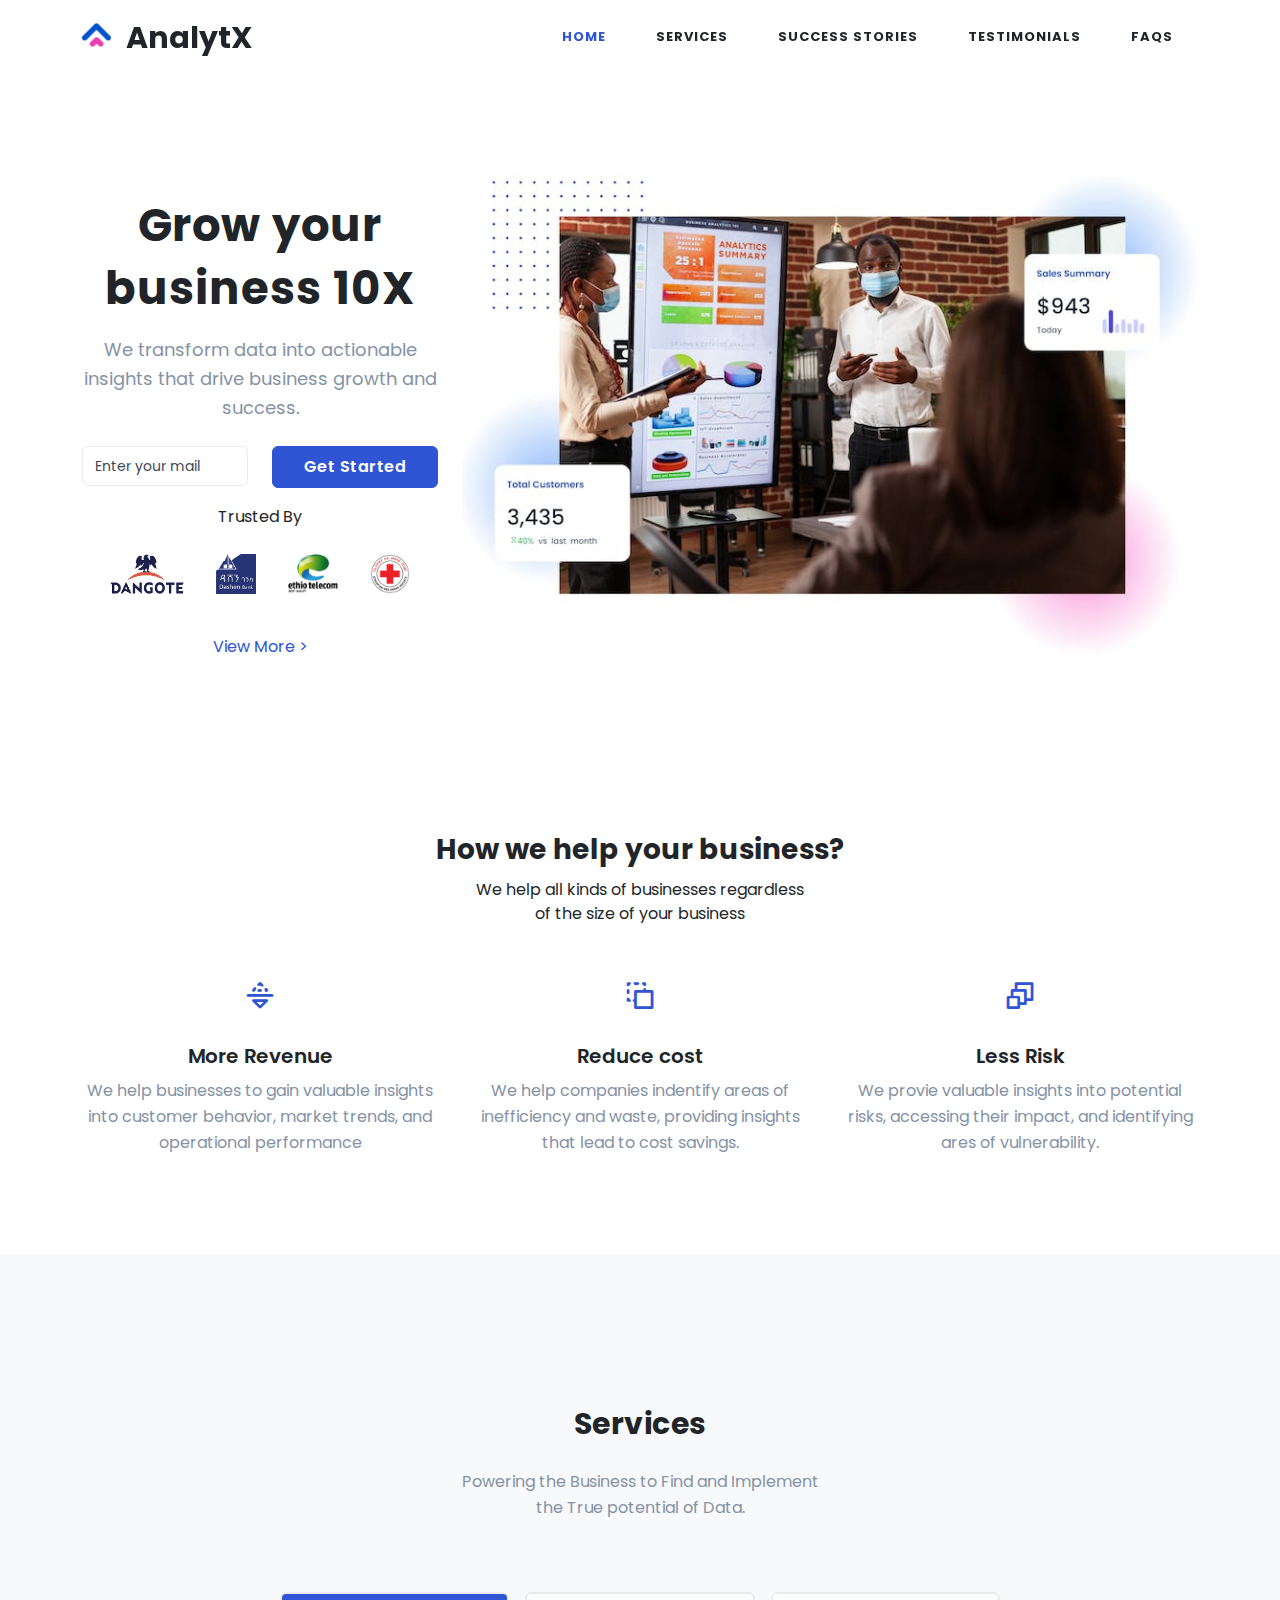
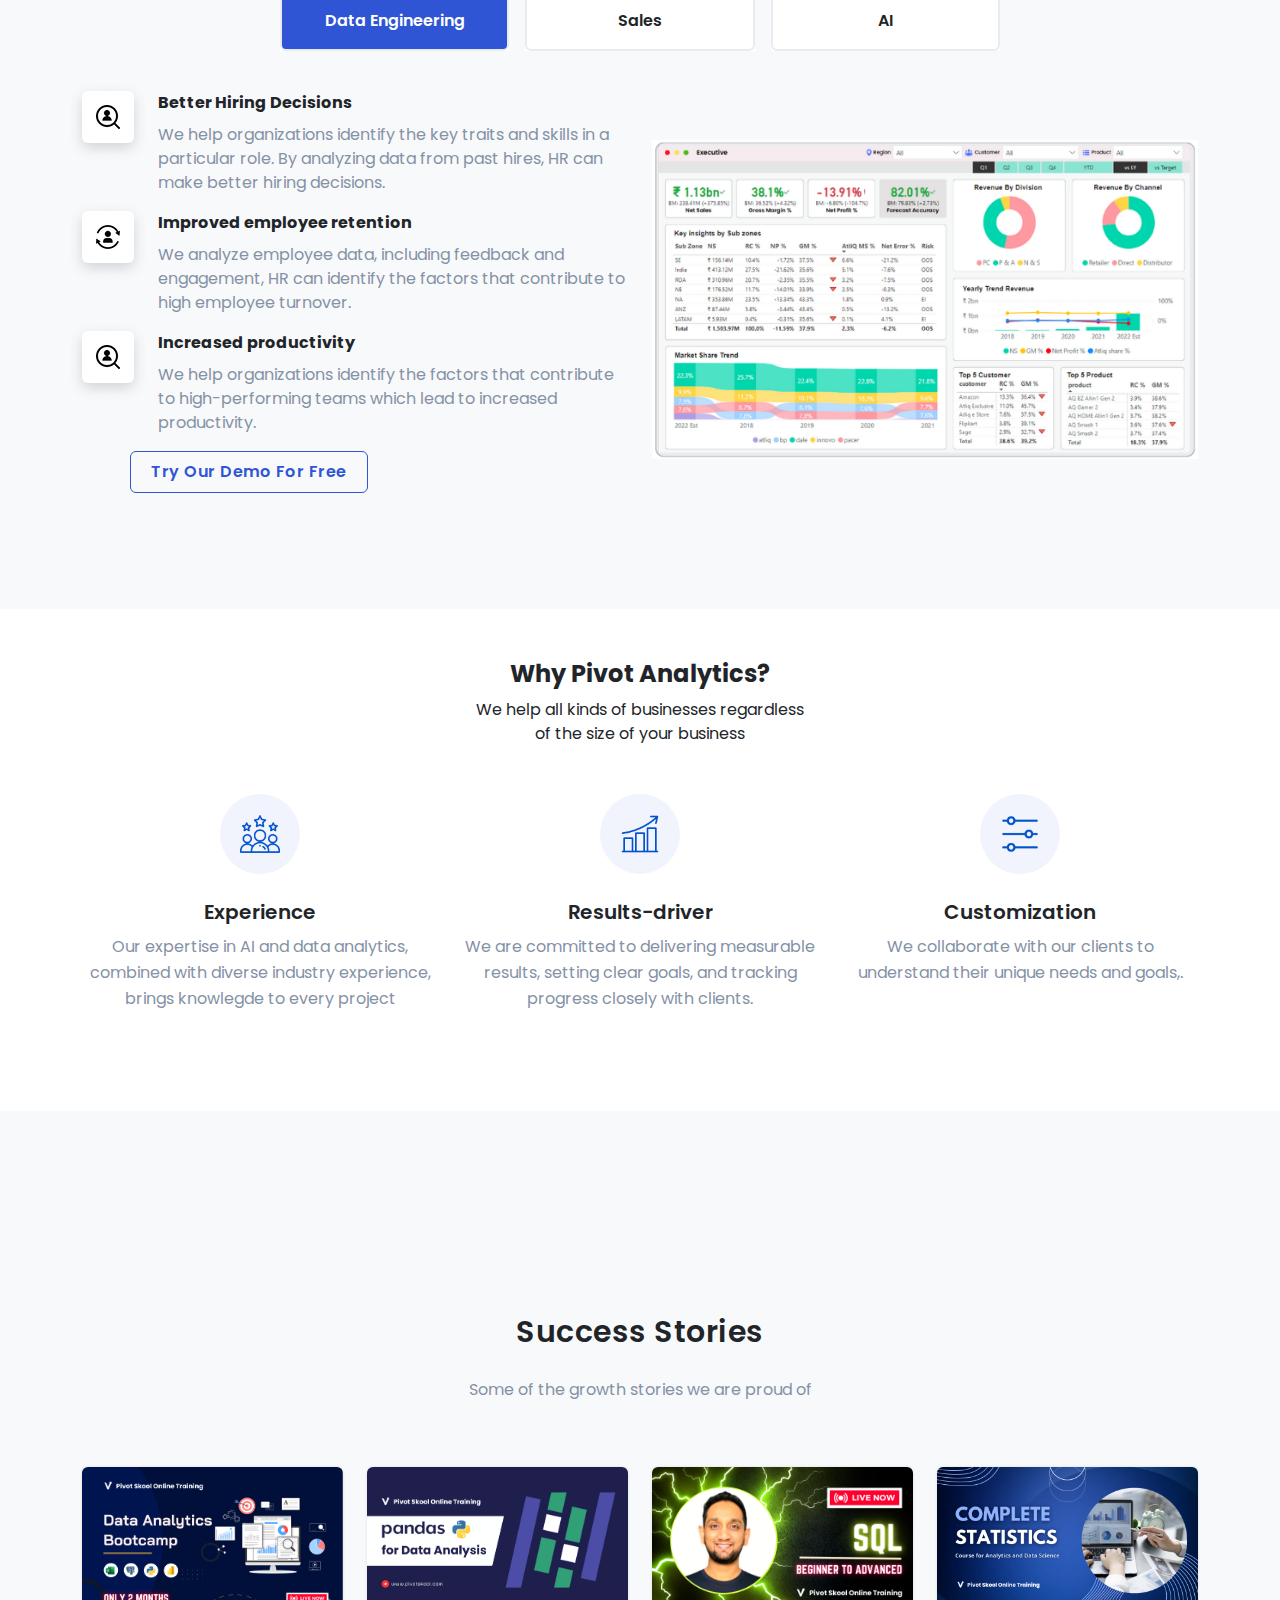
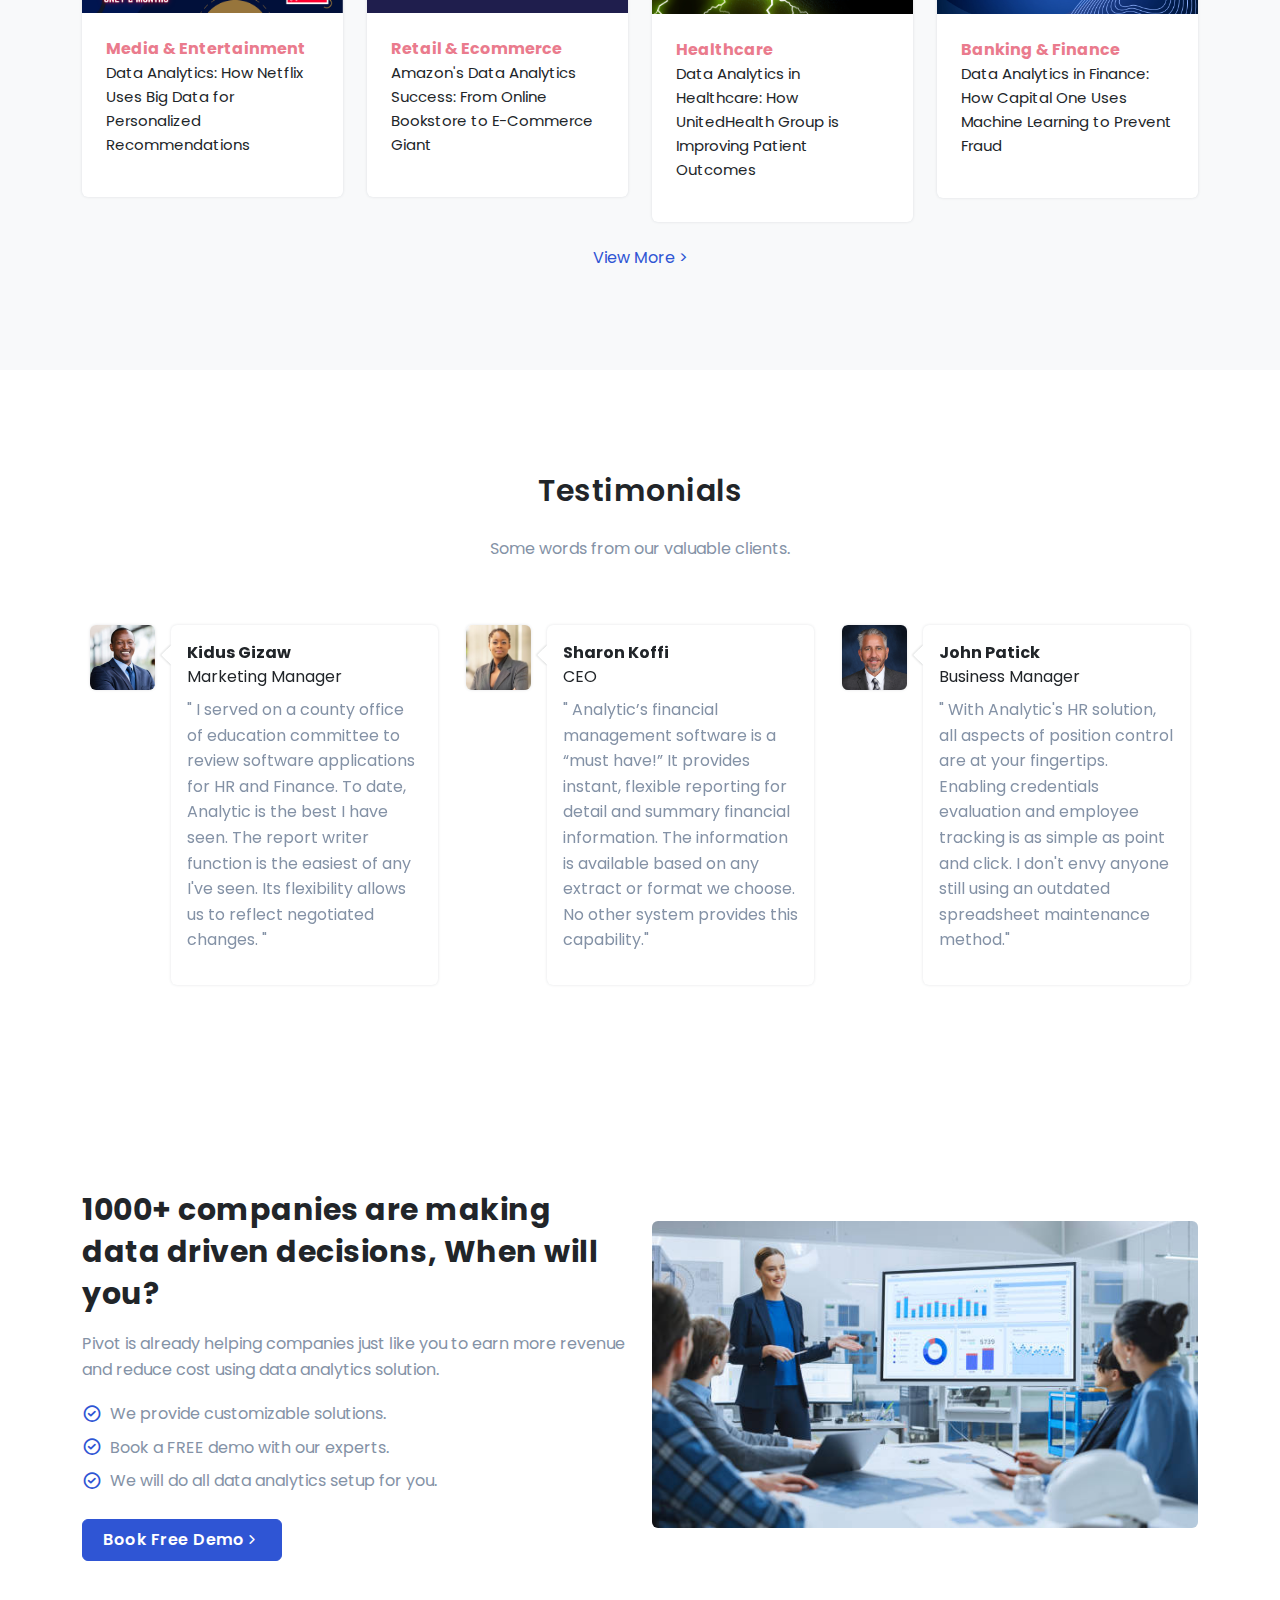
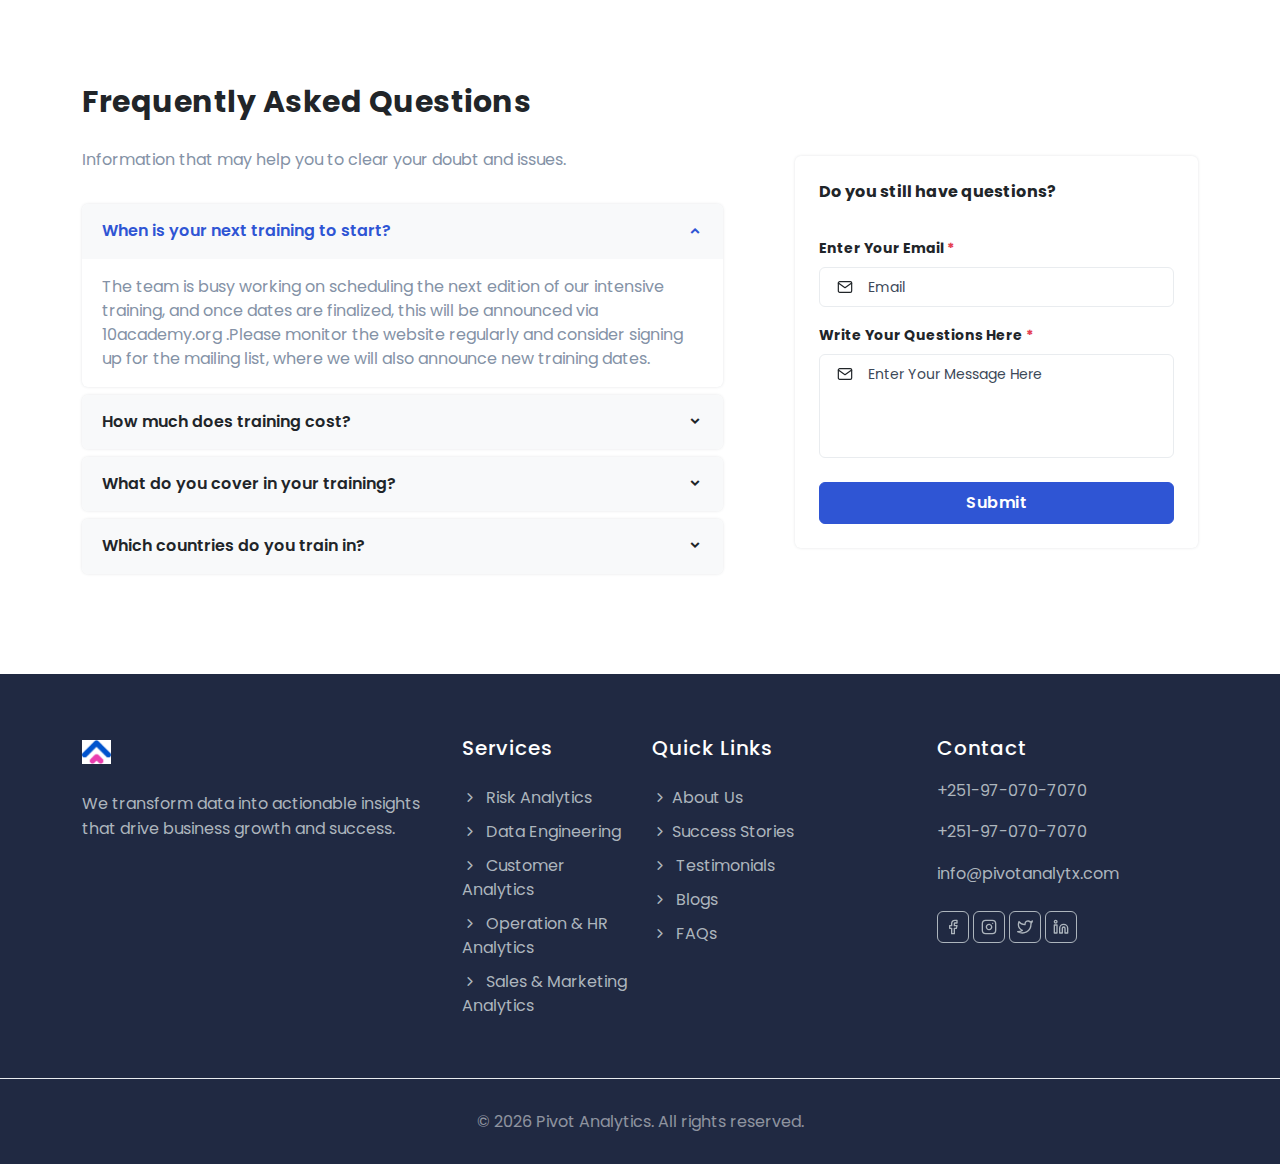
<file: index.html>
<!doctype html>
<html lang="en" dir="ltr">

<head>
    <meta charset="utf-8" />
    <title>AnalytX</title>
    <meta name="viewport" content="width=device-width, initial-scale=1.0">
    <meta name="Version" content="v4.4.0" />

    <!-- favicon -->
    <link rel="shortcut icon" href="assets/image/Untitled design (1.png" />

    <!-- Css -->
    <link href="assets/libs/tiny-slider/tiny-slider.css" rel="stylesheet">
    <link href="assets/libs/tobii/css/tobii.min.css" rel="stylesheet">
    <!-- Bootstrap Css -->
    <link href="assets/css/bootstrap.min.css" id="bootstrap-style" class="theme-opt" rel="stylesheet" type="text/css" />
    <!-- Icons Css -->
    <link href="assets/css/icons.min.css" rel="stylesheet" type="text/css" />
    <link href="assets/libs/@iconscout/unicons/css/line.css" type="text/css" rel="stylesheet" />
    <!-- Style Css-->
    <link href="assets/css/style.min.css" id="color-opt" class="theme-opt" rel="stylesheet" type="text/css" />

</head>

<body>


    <!-- Navbar Start -->
    <header id="topnav" class="defaultscroll sticky">
        <div class="container d-flex justify-content-between">
            <!-- Logo container-->
            <div class="d-flex align-items-center">

                <a class="logo" href="index.html">
                    <img src="assets/image/Untitled design (1.png" height="24" class="logo-light-mode" alt="">
                </a>
                <div class="fw-bold" style="font-size: 30px;">AnalytX</div>
            </div>
            <!-- Logo End -->

            <!-- End Logo container-->
            <div class="menu-extras">
                <div class="menu-item">
                    <!-- Mobile menu toggle-->
                    <a class="navbar-toggle" id="isToggle" onclick="toggleMenu()">
                        <div class="lines">
                            <span></span>
                            <span></span>
                            <span></span>
                        </div>
                    </a>
                    <!-- End mobile menu toggle-->
                </div>
            </div>


            <div id="navigation">
                <!-- Navigation Menu-->
                <ul class="navigation-menu">
                    <li><a href="index.html" class="sub-menu-item">Home</a></li>
                    <li class="has-submenu parent-parent-menu-item">
                        <a href="javascript:void(0)">Services</a></span>

                    </li>

                    <li class="has-submenu parent-parent-menu-item">
                        <a href="javascript:void(0)">Success Stories</a></span>

                    </li>

                    <li class="has-submenu parent-parent-menu-item">
                        <a href="javascript:void(0)">Testimonials</a></span>

                    </li>

                    <li class="has-submenu parent-parent-menu-item">
                        <a href="javascript:void(0)">FAQs</a></span>

                    </li>

                </ul><!--end navigation menu-->
            </div><!--end navigation-->
        </div><!--end container-->
    </header><!--end header-->
    <!-- Navbar End -->

    <!-- Hero Start -->
    <section class="bg-half-170 d-table w-100" id="home">
        <div class="container">
            <div class="row align-items-center">
                <div class="col-lg-4 col-md-12 mb-md-5 mb-lg-0">
                    <div class="title-heading mt-4">
                        <h1 class="heading mb-3 text-center fs-1 text-md-left fw-bold">Grow your
                            <br>business 10X
                        </h1>
                        <p class="para-desc text-center text-md-left text-muted">We transform data into
                            actionable insights that drive business
                            growth and success.</p>
                        <div class="row mt-4 mb-lg-0 ">
                            <div class="col-lg-6 form-icon position-relative">
                                <div class="">

                                    <input name="email" id="email" type="email" class="form-control "
                                        placeholder="Enter your mail">
                                </div>
                            </div>
                            <div class="col-lg-6 mt-3 mt-lg-0">

                                <a href="page-services.html" class="w-100 btn btn-primary ">Get Started</a>
                            </div>

                        </div>
                        <div class="row text-center">
                            <div class="col-12 mt-3">

                                Trusted By
                            </div>
                            <div class="col-12 d-flex justify-content-center">

                                <div class="m-4 m-md-3 pt-2" style="height: 30px;">
                                    <img class=" img-fluid" style="height: 40px; width: auto;"
                                        src="./assets/image/brand.png" alt="">
                                </div><!--end col-->
                                <div class=" m-4  m-md-3 pt-2">
                                    <img class="img-fluid" style="height: 40px; width: auto;"
                                        src="./assets/image/brand_1656374655.jpg" alt="">
                                </div><!--end col-->
                                <div class="  m-4 m-md-3 pt-2">
                                    <img class="img-fluid" style="height: 40px;"
                                        src="./assets/image/brand_1656374700.jpg" alt="">
                                </div><!--end col-->
                                <div class="  m-4 m-md-3 pt-2">
                                    <img class="img-fluid" style="height: 40px;"
                                        src="./assets/image/brand_1675101731.png" alt="">
                                </div><!--end col-->
                            </div>



                            <div class="col-12 mt-4">
                                <div class="text-center text-primary">

                                    View More >
                                </div>
                            </div>
                        </div>
                    </div>
                </div><!--end col-->

                <div class="col-lg-8 col-md-12 mt-4 pt-2 mt-sm-0 pt-sm-0">
                    <img style="width: 100%;" src="assets/image/HeaderImage.jfif" alt="">
                </div><!--end col-->
            </div><!--end row-->
        </div><!--end container-->
    </section><!--end section-->
    <!-- Hero End -->

    <!-- Feature Start -->
    <section class="section pt-0">
        <div class="container">
            <div class="row text-center">
                <div class="col-12">
                    <h3 class="fw-bold"> How we help your business?</h3>
                </div>
                <div class="col-12">We help all kinds of businesses regardless <br> of the size of your business </div>
            </div>
            <div class="row mt-5">
                <div class="col-md-4 col-12 mt-md-0">
                    <div class="features feature-primary text-center">
                        <div class="position-relative d-inline-block">
                            <i class="uil uil-flip-h h2 text-primary"></i>
                        </div>

                        <div class="content mt-4 ">
                            <h5>More Revenue</h5>
                            <p class="text-muted mb-0">We help businesses to gain valuable insights into customer
                                behavior, market trends, and operational performance
                            </p>
                        </div>
                    </div>
                </div><!--end col-->

                <div class="col-md-4 col-12 mt-5 mt-md-0">
                    <div class="features feature-primary text-center">
                        <div class=" position-relative d-inline-block">
                            <i class="uil uil-minus-path h2 text-primary"></i>
                        </div>

                        <div class="content mt-4">
                            <h5>Reduce cost</h5>
                            <p class="text-muted mb-0">We help companies indentify areas of inefficiency and waste,
                                providing insights that lead to cost savings.</p>
                        </div>
                    </div>
                </div><!--end col-->

                <div class="col-md-4 col-12 mt-5 mt-md-0">
                    <div class="features feature-primary text-center">
                        <div class=" position-relative d-inline-block">
                            <i class="uil uil-layers-alt h2 text-primary"></i>
                        </div>

                        <div class="content mt-4">
                            <h5>Less Risk</h5>
                            <p class="text-muted mb-0">We provie valuable insights into potential risks, accessing their
                                impact, and identifying ares of vulnerability.</p>
                        </div>
                    </div>
                </div><!--end col-->
            </div><!--end row-->
        </div><!--end container-->
    </section><!--end section-->
    <!-- Feature End -->

    <!-- Showcase Start -->
    <section class="section pt-5 bg-light">
        <div class="container mt-100 mt-60">
            <div class="row justify-content-center">
                <div class="col-12 text-center">
                    <div class="section-title mb-4 pb-2">
                        <h3 class="title fw-bold mb-4">Services</h3>
                        <p class="text-muted para-desc mb-0 mx-auto">Powering the Business to Find and Implement <br>the
                            True potential of Data. </b></p>
                    </div>
                </div><!--end col-->
            </div><!--end row-->

            <div class="row justify-content-center">
                <div class="col-lg-8 col-md-12 mt-4 pt-2 text-center">
                    <ul class="nav nav-pills nav-justified flex-column flex-sm-row rounded  " id="pills-tab"
                        role="tablist">
                        <li class="nav-item m-2 bg-white ">
                            <a class="nav-link active rounded border border-2" id="pills-data-engineering-tab"
                                data-bs-toggle="pill" href="#pills-data-engineering" role="tab"
                                aria-controls="pills-data-engineering" aria-selected="false">
                                <div class="text-center py-2">
                                    <h6 class="mb-0">Data Engineering</h6>
                                </div>
                            </a><!--end nav link-->
                        </li><!--end nav item-->

                        <li class="nav-item m-2 bg-white ">
                            <a class="nav-link rounded border border-2" id="pills-sales-tab" data-bs-toggle="pill"
                                href="#pills-sales" role="tab" aria-controls="pills-sales" aria-selected="false">
                                <div class="text-center py-2">
                                    <h6 class="mb-0">Sales</h6>
                                </div>
                            </a><!--end nav link-->
                        </li><!--end nav item-->

                        <li class="nav-item m-2 bg-white ">
                            <a class="nav-link rounded border border-2" id="pills-apps-tab" data-bs-toggle="pill"
                                href="#pills-apps" role="tab" aria-controls="pills-apps" aria-selected="false">
                                <div class="text-center py-2">
                                    <h6 class="mb-0">AI</h6>
                                </div>
                            </a><!--end nav link-->
                        </li><!--end nav item-->
                    </ul><!--end nav pills-->
                </div>
            </div>

            <div class="row">
                <div class="col-12 mt-4 pt-2">
                    <div class="tab-content" id="pills-tabContent">
                        <div class="tab-pane fade show active" id="pills-data-engineering" role="tabpanel"
                            aria-labelledby="pills-data-engineering-tab">
                            <div class="row align-items-center">
                                <div class="col-lg-6 col-12 mt-4 mt-sm-0 pt-2 pt-sm-0">
                                    <div class="section-title">
                                        <ul class="list-unstyled text-muted">
                                            <li class="mb-3">
                                                <div class="d-flex align-items-start " style="gap: 0px 24px;">

                                                    <div style="" class="shadow-md  bg-body rounded"><img
                                                            style="padding: 6px;" class="my-2 p-8 mx-2"
                                                            src="assets/image/s1.png" alt="" srcset=""></div>
                                                    <div class=" m-6 ">
                                                        <div class="fw-bold mb-2 text-dark">Better Hiring Decisions
                                                        </div>
                                                        <div>
                                                            We help organizations identify the key traits and skills in
                                                            a particular role. By analyzing data from past hires, HR can
                                                            make better hiring decisions.
                                                        </div>
                                                    </div>
                                                </div>
                                            </li>
                                            <li class="mb-3">
                                                <div class="d-flex align-items-start " style="gap: 0px 24px;">

                                                    <div style="" class="shadow-md  bg-body rounded"><img
                                                            style="padding: 6px;" class="my-2 p-8 mx-2"
                                                            src="assets/image/s2.png" alt="" srcset=""></div>
                                                    <div class=" m-6 ">
                                                        <div class="fw-bold mb-2 text-dark">Improved employee retention
                                                        </div>
                                                        <div>
                                                            We analyze employee data, including feedback and engagement,
                                                            HR can identify the factors that contribute to high employee
                                                            turnover.
                                                        </div>
                                                    </div>
                                                </div>
                                            </li>
                                            <li class="mb-3">
                                                <div class="d-flex align-items-start " style="gap: 0px 24px;">

                                                    <div style="" class="shadow-md  bg-body rounded"><img
                                                            style="padding: 6px;" class="my-2 p-8 mx-2"
                                                            src="assets/image/s1.png" alt="" srcset=""></div>
                                                    <div class=" m-6 ">
                                                        <div class="fw-bold mb-2 text-dark">Increased productivity
                                                        </div>
                                                        <div>
                                                            We help organizations identify the factors that contribute
                                                            to high-performing teams which lead to increased
                                                            productivity.
                                                        </div>
                                                    </div>
                                                </div>
                                            </li>
                                            <li class="mb-3 mx-5">
                                                <a href=" #" class="btn btn-outline-primary"> Try Our Demo For Free</a>
                                            </li>
                                        </ul>
                                    </div>
                                </div><!--end col-->
                                <div class="col-lg-6 col-12">
                                    <img src="assets/image/Pivot - Dashboard.png" class="img-fluid mx-auto d-block"
                                        alt="">
                                </div><!--end col-->


                            </div><!--end row-->
                        </div><!--end teb pane-->

                        <div class="tab-pane fade" id="pills-sales" role="tabpanel" aria-labelledby="pills-sales-tab">
                            <div class="row align-items-center">
                                <div class="col-lg-6 col-12 mt-4 mt-sm-0 pt-2 pt-sm-0">
                                    <div class="section-title">
                                        <ul class="list-unstyled text-muted">
                                            <li class="mb-3">
                                                <div class="d-flex align-items-start " style="gap: 0px 24px;">

                                                    <div style="" class="shadow-md  bg-body rounded"><img
                                                            style="padding: 6px;" class="my-2 p-8 mx-2"
                                                            src="assets/image/s1.png" alt="" srcset=""></div>
                                                    <div class=" m-6 ">
                                                        <div class="fw-bold mb-2 text-dark">Better Hiring Decisions
                                                        </div>
                                                        <div>
                                                            We help organizations identify the key traits and skills in
                                                            a particular role. By analyzing data from past hires, HR can
                                                            make better hiring decisions.
                                                        </div>
                                                    </div>
                                                </div>
                                            </li>
                                            <li class="mb-3">
                                                <div class="d-flex align-items-start " style="gap: 0px 24px;">

                                                    <div style="" class="shadow-md  bg-body rounded"><img
                                                            style="padding: 6px;" class="my-2 p-8 mx-2"
                                                            src="assets/image/s2.png" alt="" srcset=""></div>
                                                    <div class=" m-6 ">
                                                        <div class="fw-bold mb-2 text-dark">Improved employee retention
                                                        </div>
                                                        <div>
                                                            We analyze employee data, including feedback and engagement,
                                                            HR can identify the factors that contribute to high employee
                                                            turnover.
                                                        </div>
                                                    </div>
                                                </div>
                                            </li>
                                            <li class="mb-3">
                                                <div class="d-flex align-items-start " style="gap: 0px 24px;">

                                                    <div style="" class="shadow-md  bg-body rounded"><img
                                                            style="padding: 6px;" class="my-2 p-8 mx-2"
                                                            src="assets/image/s1.png" alt="" srcset=""></div>
                                                    <div class=" m-6 ">
                                                        <div class="fw-bold mb-2 text-dark">Increased productivity
                                                        </div>
                                                        <div>
                                                            We help organizations identify the factors that contribute
                                                            to high-performing teams which lead to increased
                                                            productivity.
                                                        </div>
                                                    </div>
                                                </div>
                                            </li>
                                        </ul>
                                    </div>
                                </div><!--end col-->
                                <div class="col-lg-6 col-12">
                                    <img src="assets/image/Pivot - Dashboard.png" class="img-fluid mx-auto d-block"
                                        alt="">
                                </div><!--end col-->


                            </div><!--end row-->
                        </div><!--end teb pane-->

                        <div class="tab-pane fade" id="pills-apps" role="tabpanel" aria-labelledby="pills-apps-tab">
                            <div class="row align-items-center">
                                <div class="col-lg-6 col-12 mt-4 mt-sm-0 pt-2 pt-sm-0">
                                    <div class="section-title">
                                        <ul class="list-unstyled text-muted">
                                            <li class="mb-3">
                                                <div class="d-flex align-items-start " style="gap: 0px 24px;">

                                                    <div style="" class="shadow-md  bg-body rounded"><img
                                                            style="padding: 6px;" class="my-2 p-8 mx-2"
                                                            src="assets/image/s1.png" alt="" srcset=""></div>
                                                    <div class=" m-6 ">
                                                        <div class="fw-bold mb-2 text-dark">Better Hiring Decisions
                                                        </div>
                                                        <div>
                                                            We help organizations identify the key traits and skills in
                                                            a particular role. By analyzing data from past hires, HR can
                                                            make better hiring decisions.
                                                        </div>
                                                    </div>
                                                </div>
                                            </li>
                                            <li class="mb-3">
                                                <div class="d-flex align-items-start " style="gap: 0px 24px;">

                                                    <div style="" class="shadow-md  bg-body rounded"><img
                                                            style="padding: 6px;" class="my-2 p-8 mx-2"
                                                            src="assets/image/s2.png" alt="" srcset=""></div>
                                                    <div class=" m-6 ">
                                                        <div class="fw-bold mb-2 text-dark">Improved employee retention
                                                        </div>
                                                        <div>
                                                            We analyze employee data, including feedback and engagement,
                                                            HR can identify the factors that contribute to high employee
                                                            turnover.
                                                        </div>
                                                    </div>
                                                </div>
                                            </li>
                                            <li class="mb-3">
                                                <div class="d-flex align-items-start " style="gap: 0px 24px;">

                                                    <div style="" class="shadow-md  bg-body rounded"><img
                                                            style="padding: 6px;" class="my-2 p-8 mx-2"
                                                            src="assets/image/s1.png" alt="" srcset=""></div>
                                                    <div class=" m-6 ">
                                                        <div class="fw-bold mb-2 text-dark">Increased productivity
                                                        </div>
                                                        <div>
                                                            We help organizations identify the factors that contribute
                                                            to high-performing teams which lead to increased
                                                            productivity.
                                                        </div>
                                                    </div>
                                                </div>
                                            </li>
                                        </ul>
                                    </div>
                                </div><!--end col-->
                                <div class="col-lg-6 col-12">
                                    <img src="assets/image/Pivot - Dashboard.png" class="img-fluid mx-auto d-block"
                                        alt="">
                                </div><!--end col-->


                            </div><!--end row-->
                        </div><!--end teb pane-->
                    </div><!--end tab content-->
                </div><!--end col-->
            </div><!--end row-->
        </div><!--end container-->
    </section><!--end section-->
    <!-- Showcase End -->
    <!-- Feature Start -->
    <section class="section pt-5">
        <div class="container">
            <div class="row text-center">
                <div class="col-12">
                    <h4 class="fw-bold">Why Pivot Analytics?</h4>
                </div>
                <div class="col-12">We help all kinds of businesses regardless <br> of the size of your business </div>
            </div>
            <div class="row mt-5">
                <div class="col-md-4 col-12 mt-md-0">
                    <div class="features feature-primary text-center">
                        <div class="position-relative d-inline-block bg-ligth rounded-circle"
                            style="background:rgb(241, 243, 253); padding: 20px;">
                            <img width="40px" src="./assets/image/rating (1).png" alt="">
                        </div>

                        <div class="content mt-4 ">
                            <h5>Experience</h5>
                            <p class="text-muted mb-0">
                                Our expertise in AI and data analytics, combined with diverse industry experience,
                                brings knowlegde
                                to every project
                            </p>
                        </div>
                    </div>
                </div><!--end col-->

                <div class="col-md-4 col-12 mt-5 mt-md-0">
                    <div class="features feature-primary text-center">
                        <div class="position-relative d-inline-block bg-ligth rounded-circle"
                            style="background:rgb(241, 243, 253); padding: 20px;">
                            <img width="40px" src="./assets/image/graph (1).png" alt="">
                        </div>

                        <div class="content mt-4">
                            <h5>Results-driver</h5>
                            <p class="text-muted mb-0">We are committed to delivering measurable results, setting clear
                                goals, and tracking
                                progress closely with clients.
                            </p>
                        </div>
                    </div>
                </div><!--end col-->

                <div class="col-md-4 col-12 mt-5 mt-md-0">
                    <div class="features feature-primary text-center">
                        <div class="position-relative d-inline-block bg-ligth rounded-circle"
                            style="background:rgb(241, 243, 253); padding: 20px;">
                            <img width="40px" src="./assets/image/sliders (1)x.png" alt="">
                        </div>

                        <div class="content mt-4">
                            <h5>Customization</h5>
                            <p class="text-muted mb-0">We collaborate with our clients to understand their unique needs
                                and goals,.</p>
                        </div>
                    </div>
                </div><!--end col-->
            </div><!--end row-->
        </div><!--end container-->
    </section><!--end section-->
    <!-- Feature End -->

    <!-- Testi Start -->
    <section class="section bg-light">

        <div class="container mt-100 mt-60">
            <div class="row justify-content-center">
                <div class="col-12 text-center">
                    <div class="section-title mb-4 pb-2">
                        <h4 class="title mb-4">Success Stories</h4>
                        <p class="text-muted para-desc mx-auto mb-0">Some of the growth stories we are proud of</p>
                    </div>
                </div><!--end col-->
            </div><!--end row-->

            <div class="row">
                <div class="col-lg-3 col-md-6 mt-4 pt-2">
                    <div class="card blog blog-primary rounded border-0 shadow">
                        <div class="position-relative">
                            <img src="assets/image/Bootcamp.png" class="card-img-top rounded-top" alt="...">
                            <div class="overlay rounded-top"></div>
                        </div>
                        <div class="card-body content">
                            <a href="javascript:void(0)" class="card-title title text-pink fw-bold"
                                style="color: rgb(234, 123, 141); ">Media & Entertainment </a>
                            <div class="post-meta d-flex justify-content-between">
                                <p class="readmore">Data Analytics: How Netflix Uses Big Data for Personalized
                                    Recommendations</p>

                            </div>
                        </div>
                        <div class="author">
                            <small class="date"><i class="uil uil-calendar-alt"></i> 25th June 2021</small>
                        </div>
                    </div>
                </div><!--end col-->

                <div class="col-lg-3 col-md-6 mt-4 pt-2">
                    <div class="card blog blog-primary rounded border-0 shadow">
                        <div class="position-relative">
                            <img src="assets/image/Pandas.png" class="card-img-top rounded-top" alt="...">
                            <div class="overlay rounded-top"></div>
                        </div>
                        <div class="card-body content">
                            <a href="javascript:void(0)" class="card-title title text-pink fw-bold"
                                style="color: rgb(234, 123, 141); ">Retail & Ecommerce</a>
                            <div class="post-meta d-flex justify-content-between">
                                <p class="readmore">Amazon's Data Analytics Success: From Online Bookstore to E-Commerce
                                    Giant</p>

                            </div>
                        </div>
                        <div class="author">
                            <small class="date"><i class="uil uil-calendar-alt"></i> 25th June 2021</small>
                        </div>
                    </div>
                </div><!--end col-->

                <div class="col-lg-3 col-md-6 mt-4 pt-2">
                    <div class="card blog blog-primary rounded border-0 shadow">
                        <div class="position-relative">
                            <img src="assets/image/SQL.png" class="card-img-top rounded-top" alt="...">
                            <div class="overlay rounded-top"></div>
                        </div>
                        <div class="card-body content">
                            <a href="javascript:void(0)" class="card-title title text-pink fw-bold"
                                style="color: rgb(234, 123, 141); ">Healthcare </a>
                            <div class="post-meta d-flex justify-content-between">
                                <p class="readmore">Data Analytics in Healthcare: How UnitedHealth Group is Improving
                                    Patient Outcomes</p>

                            </div>
                        </div>
                        <div class="author">
                            <small class="date"><i class="uil uil-calendar-alt"></i> 25th June 2021</small>
                        </div>
                    </div>
                </div><!--end col-->

                <div class="col-lg-3 col-md-6 mt-4 pt-2">
                    <div class="card blog blog-primary rounded border-0 shadow">
                        <div class="position-relative">
                            <img src="assets/image/Statistics.png" class="card-img-top rounded-top" alt="...">
                            <div class="overlay rounded-top"></div>
                        </div>
                        <div class="card-body content">
                            <a href="javascript:void(0)" class="card-title title text-pink fw-bold"
                                style="color: rgb(234, 123, 141); ">Banking & Finance </a>
                            <div class="post-meta d-flex justify-content-between">
                                <p class="readmore">Data Analytics in Finance: How Capital One Uses Machine Learning to
                                    Prevent Fraud</p>

                            </div>
                        </div>
                        <div class="author">
                            <small class="date"><i class="uil uil-calendar-alt"></i> 25th June 2021</small>
                        </div>
                    </div>
                </div><!--end col-->

                <div class="col-12 mt-4">
                    <div class="text-center text-primary">

                        View More >
                    </div>
                </div>
            </div><!--end row-->
        </div><!--end container-->
    </section><!--end section-->
    <!-- Testi End -->

    <!-- testimonial start  -->
    <section class="section overflow-hidden">
        <div class="container mt-10  pb-md-5 mb-md-5">
            <div class="row justify-content-center">
                <div class="col-12 text-center">
                    <div class="section-title mb-4 pb-2">
                        <h4 class="title mb-4">Testimonials</h4>
                        <p class="text-muted para-desc mx-auto mb-0">Some words from our valuable clients.</p>
                    </div>
                </div><!--end col-->
            </div><!--end row-->

            <div class="row justify-content-center">
                <div class="col-lg-12 mt-4">
                    <div class="tiny-three-item">
                        <div class="tiny-slide">
                            <div class="d-flex client-testi m-2">
                                <img src="assets/image/testi2.jpg"
                                    class="avatar avatar-small client-image rounded shadow" alt="">
                                <div class="card flex-1 content p-3 shadow rounded position-relative">
                                    <div class="fw-bold">Kidus Gizaw</div>
                                    <div>Marketing Manager</div>
                                    <p class="text-muted mt-2">" I served on a county office of education committee to
                                        review software applications for HR and Finance. To date, Analytic is the best I
                                        have seen. The report writer function is the easiest of any I've seen. Its
                                        flexibility allows us to reflect negotiated changes. "</p>
                                    </h6>
                                </div>
                            </div>
                        </div>

                        <div class="tiny-slide">
                            <div class="d-flex client-testi m-2">
                                <img src="assets/image/testigal.jpg"
                                    class="avatar avatar-small client-image rounded shadow" alt="">
                                <div class="card flex-1 content p-3 shadow rounded position-relative">
                                    <div class="fw-bold">Sharon Koffi</div>
                                    <div>CEO</div>
                                    <p class="text-muted mt-2">" Analytic’s financial management software is a “must
                                        have!” It provides instant, flexible reporting for detail and summary financial
                                        information. The information is available based on any extract or format we
                                        choose. No other system provides this capability."</p>

                                </div>
                            </div>
                        </div>

                        <div class="tiny-slide">
                            <div class="d-flex client-testi m-2">
                                <img src="assets/image/testi3.jpg"
                                    class="avatar avatar-small client-image rounded shadow" alt="">
                                <div class="card flex-1 content p-3 shadow rounded position-relative">
                                    <div class="fw-bold">John Patick</div>
                                    <div>Business Manager</div>
                                    <p class="text-muted mt-2">" With Analytic's HR solution, all aspects of position
                                        control are at your fingertips. Enabling credentials evaluation and employee
                                        tracking is as simple as point and click. I don't envy anyone still using an
                                        outdated spreadsheet maintenance method."</p>
                                </div>
                            </div>
                        </div>

                    </div>
                </div><!--end col-->
            </div><!--end row-->
        </div><!---end container-->
    </section>

    <!-- testimonial start  -->
    <section>
        <div class="container  " style="margin: 70px; margin-top: 0;margin-bottom: 120px;">
            <div class="row  align-items-center">
                <div class="col-lg-6 col-md-7 order-2 order-md-1 mt-5 mt-sm-0">
                    <div class="section-title">
                        <h5 class="title mb-3 fw-bold">1000+ companies are making data driven decisions, When will you?
                            </h1>
                            <p class="para-desc text-muted">Pivot is already helping companies just like you to earn
                                more
                                revenue and reduce cost using data analytics solution.</p>
                            <ul class="list-unstyled text-muted">
                                <li class="mb-1"><span class="text-primary h5 me-2"><i
                                            class="uil uil-check-circle align-middle"></i></span>We provide customizable
                                    solutions.</li>
                                <li class="mb-1"><span class="text-primary h5 me-2"><i
                                            class="uil uil-check-circle align-middle"></i></span>Book a FREE demo with
                                    our
                                    experts.</li>
                                <li class="mb-1"><span class="text-primary h5 me-2"><i
                                            class="uil uil-check-circle align-middle"></i></span>We will do all data
                                    analytics setup for you.</li>
                            </ul>
                            <div class="mt-4">
                                <a href="javascript:void(0)" class="btn btn-primary">Book Free Demo<i
                                        class="uil uil-angle-right-b"></i></a>
                            </div>
                    </div>
                </div><!--end col-->

                <div class="col-lg-6 col-md-5 order-1 order-md-2">
                    <div class=" position-relative">
                        <div class="text-center text-md-end rounded">
                            <img src="assets/image/analistua.jpg" class="img-fluid rounded" alt="">
                        </div>
                    </div>
                </div><!--end col-->
            </div><!--end row-->
        </div><!--end container-->
    </section>
    <section class="mb-100" style="margin-bottom: 100px;">
        <div class="container mt-100 mt-60">
            <div class="row align-items-center">
                <div class="col-lg-5 col-md-6 order-2 " style="margin-top: 50px;">
                    <div class="card rounded border-0 shadow ms-lg-5">
                        <div class="card-body">
                            <div class="fw-bold">
                                Do you still have questions?

                            </div>
                            <div class="content mt-4 pt-2">
                                <form>
                                    <div class="row">

                                        <div class="col-lg-12">
                                            <div class="mb-3">
                                                <label class="form-label">Enter Your Email <span
                                                        class="text-danger">*</span></label>
                                                <div class="form-icon position-relative">
                                                    <i data-feather="mail" class="fea icon-sm icons"></i>
                                                    <input type="email" class="form-control ps-5" placeholder="Email"
                                                        name="email" required="">
                                                </div>
                                            </div>
                                        </div><!--end col-->

                                        <div class="col-lg-12">
                                            <div class="mb-3">
                                                <label class="form-label">Write Your Questions Here <span
                                                        class="text-danger">*</span></label>
                                                <div class="form-icon position-relative">
                                                    <i data-feather="mail" class="fea icon-sm icons"></i>
                                                    <input type="text" class="form-control ps-5"
                                                        style="padding-bottom: 70px;"
                                                        placeholder="Enter Your Message Here" required="">
                                                </div>
                                            </div>
                                        </div><!--end col-->

                                        <div class="col-lg-12 mt-2 mb-0">
                                            <div class="d-grid">
                                                <button class="btn btn-primary">Submit</button>
                                            </div>
                                        </div><!--end col-->
                                    </div>
                                </form>
                            </div>
                        </div>
                    </div>
                </div><!--end col-->

                <div class="col-lg-7 col-md-6 order-1 order-md-1 mt-4 mt-sm-0 pt-2 pt-sm-0">
                    <div class="section-title me-lg-5">
                        <h4 class="title mb-4 fw-bold">Frequently Asked Questions</h4>
                        <p class="text-muted">Information that may help you to clear your doubt and issues.</p>
                    </div>

                    <div class="accordion mt-4 pt-2" id="accordionExample">
                        <div class="accordion-item rounded shadow">
                            <h2 class="accordion-header" id="headingOne">
                                <button class="accordion-button border-0 bg-light" type="button"
                                    data-bs-toggle="collapse" data-bs-target="#collapseOne" aria-expanded="true"
                                    aria-controls="collapseOne">
                                    When is your next training to start?
                                </button>
                            </h2>
                            <div id="collapseOne" class="accordion-collapse border-0 collapse show"
                                aria-labelledby="headingOne" data-bs-parent="#accordionExample">
                                <div class="accordion-body text-muted">
                                    The team is busy working on scheduling the next edition of our intensive training,
                                    and once dates are finalized, this will be announced via 10academy.org .Please
                                    monitor the website regularly and consider signing up for the mailing list, where we
                                    will also announce new training dates.
                                </div>
                            </div>
                        </div>

                        <div class="accordion-item rounded shadow mt-2">
                            <h2 class="accordion-header" id="headingTwo">
                                <button class="accordion-button border-0 bg-light collapsed" type="button"
                                    data-bs-toggle="collapse" data-bs-target="#collapseTwo" aria-expanded="false"
                                    aria-controls="collapseTwo">
                                    How much does training cost?
                                </button>
                            </h2>
                            <div id="collapseTwo" class="accordion-collapse border-0 collapse"
                                aria-labelledby="headingTwo" data-bs-parent="#accordionExample">
                                <div class="accordion-body text-muted">
                                    Past training cohorts were $1000USD, with 90% payable on job placement. Future
                                    cohorts may have different pricing - this will always be clearly communicated and a
                                    contract noting the price will be signed.
                                </div>
                            </div>
                        </div>

                        <div class="accordion-item rounded shadow mt-2">
                            <h2 class="accordion-header" id="headingThree">
                                <button class="accordion-button border-0 bg-light collapsed" type="button"
                                    data-bs-toggle="collapse" data-bs-target="#collapseThree" aria-expanded="false"
                                    aria-controls="collapseThree">
                                    What do you cover in your training?
                                </button>
                            </h2>
                            <div id="collapseThree" class="accordion-collapse border-0 collapse"
                                aria-labelledby="headingThree" data-bs-parent="#accordionExample">
                                <div class="accordion-body text-muted">
                                    Our training takes place in two parts. Part 1 of the training covers foundational
                                    and practical aspects that global level employers are looking to hire for in the
                                    fields of Machine Learning Engineering, Data Engineering and Web3 Engineering. We
                                    provide trainees with 10 separate industry-simulated cases which simulate projects
                                    that trainees would be tasked with on day 2 of work. All projects include end-to-end
                                    deployments using industry-standard tools. In parallel, Part 1 of the training
                                    covers careers skills, including communication, curiosity, working with a team,
                                    working remotely and building a culture of delivery excellence.
                                </div>
                            </div>
                        </div>

                        <div class="accordion-item rounded shadow mt-2">
                            <h2 class="accordion-header" id="headingFour">
                                <button class="accordion-button border-0 bg-light collapsed" type="button"
                                    data-bs-toggle="collapse" data-bs-target="#collapseFour" aria-expanded="false"
                                    aria-controls="collapseFour">
                                    Which countries do you train in?
                                </button>
                            </h2>
                            <div id="collapseFour" class="accordion-collapse border-0 collapse"
                                aria-labelledby="headingFour" data-bs-parent="#accordionExample">
                                <div class="accordion-body text-muted">
                                    Graduates that complete and match into jobs are asked to pay forward $900US to
                                    enable future trainees to attend 10 Academy. This is less than 1.5 months of our
                                    placed graduates' median salary. Payback starts once you are earning a monthly
                                    salary of $500US or above.
                                </div>
                            </div>
                        </div>
                    </div>
                </div><!--end col-->
            </div><!--end row-->
        </div><!--end container-->
    </section>
    <!-- Footer Start -->
    <footer class="footer footer-dark">
        <div class="container">
            <div class="row">
                <div class="col-12">
                    <div class="footer-py-60">
                        <div class="row">
                            <div class="col-lg-4 col-12 mb-0 mb-md-4 pb-0 pb-md-2">
                                <a href="#" class="logo-footer">
                                    <img src="assets/image/Untitled design (1.png" height="24" alt="">
                                </a>
                                <p class="mt-4">We transform data into actionable insights that drive business growth
                                    and success.</p>

                            </div><!--end col-->

                            <div class="col-lg-2 col-md-4 col-12 mt-4 mt-sm-0 pt-2 pt-sm-0">
                                <h5 class="footer-head">Services</h5>
                                <ul class="list-unstyled footer-list mt-4">
                                    <li><a href="javascript:void(0)" class="text-foot"><i
                                                class="uil uil-angle-right-b me-1"></i> Risk Analytics</a></li>
                                    <li><a href="javascript:void(0)" class="text-foot"><i
                                                class="uil uil-angle-right-b me-1"></i> Data Engineering</a></li>
                                    <li><a href="javascript:void(0)" class="text-foot"><i
                                                class="uil uil-angle-right-b me-1"></i> Customer Analytics</a></li>
                                    <li><a href="javascript:void(0)" class="text-foot"><i
                                                class="uil uil-angle-right-b me-1"></i> Operation & HR Analytics</a>
                                    </li>
                                    <li><a href="javascript:void(0)" class="text-foot"><i
                                                class="uil uil-angle-right-b me-1"></i> Sales & Marketing Analytics</a>
                                    </li>

                                </ul>
                            </div><!--end col-->

                            <div class="col-lg-3 col-md-4 col-12 mt-4 mt-sm-0 pt-2 pt-sm-0">
                                <h5 class="footer-head">Quick Links</h5>
                                <ul class="list-unstyled footer-list mt-4">
                                    <li><a href="javascript:void(0)" class="text-foot"><i
                                                class="uil uil-angle-right-b me-1"></i>About Us</a></li>
                                    <li><a href="javascript:void(0)" class="text-foot"><i
                                                class="uil uil-angle-right-b me-1"></i>Success Stories</a></li>
                                    <li><a href="javascript:void(0)" class="text-foot"><i
                                                class="uil uil-angle-right-b me-1"></i> Testimonials</a></li>
                                    <li><a href="javascript:void(0)" class="text-foot"><i
                                                class="uil uil-angle-right-b me-1"></i> Blogs</a></li>
                                    <li><a href="javascript:void(0)" class="text-foot"><i
                                                class="uil uil-angle-right-b me-1"></i> FAQs</a></li>
                                </ul>
                            </div><!--end col-->

                            <div class="col-lg-3 col-md-4 col-12 mt-4 mt-sm-0 pt-2 pt-sm-0">
                                <h5 class="footer-head">Contact</h5>
                                <p class="mt-3">+251-97-070-7070</p>
                                <p class="mt-3">+251-97-070-7070</p>
                                <p class="mt-3">info@pivotanalytx.com</p>
                                <ul class="list-unstyled social-icon social mb-0 mt-4">
                                    <li class="list-inline-item"><a href="javascript:void(0)" class="rounded"><i
                                                data-feather="facebook" class="fea icon-sm fea-social"></i></a></li>
                                    <li class="list-inline-item"><a href="javascript:void(0)" class="rounded"><i
                                                data-feather="instagram" class="fea icon-sm fea-social"></i></a></li>
                                    <li class="list-inline-item"><a href="javascript:void(0)" class="rounded"><i
                                                data-feather="twitter" class="fea icon-sm fea-social"></i></a></li>
                                    <li class="list-inline-item"><a href="javascript:void(0)" class="rounded"><i
                                                data-feather="linkedin" class="fea icon-sm fea-social"></i></a></li>
                                </ul><!--end icon-->
                            </div><!--end col-->
                        </div><!--end row-->
                    </div>
                </div><!--end col-->
            </div><!--end row-->
        </div><!--end container-->

        <div class="footer-py-30 bg-footer text-white-50 border-top">
            <div class="container text-center">
                <div class="row align-items-center">
                    <div class="col-12">
                        <div class="text-sm-start">
                            <p class="mb-0 text-center">©
                                <script>document.write(new Date().getFullYear())</script> Pivot Analytics. All rights
                                reserved.
                            </p>
                        </div>
                    </div><!--end col-->

                </div><!--end row-->
            </div><!--end container-->
        </div>
    </footer><!--end footer-->
    <!-- Footer End -->
    <!-- Footer End -->


    <!-- Cookies Start -->
    <!-- <div class="card cookie-popup shadow rounded py-3 px-4">
        <p class="text-muted mb-0">This website uses cookies to provide you with a great user experience. By using it,
            you accept our <a href="https://shreethemes.in" target="_blank" class="text-success h6">use of cookies</a>
        </p>
        <div class="cookie-popup-actions text-end">
            <button><i class="uil uil-times text-dark fs-4"></i></button>
        </div>
    </div> -->
    <!--Note: Cookies Js including in plugins.init.js (path like; js/plugins.init.js) and Cookies css including in _helper.scss (path like; scss/_helper.scss)-->
    <!-- Cookies End -->



    <!-- Back to top -->
    <a href="#" onclick="topFunction()" id="back-to-top" class="back-to-top fs-5"><i data-feather="arrow-up"
            class="fea icon-sm icons align-middle"></i></a>
    <!-- Back to top -->

    <!-- Javascript -->
    <!-- JAVASCRIPT -->
    <script src="assets/libs/bootstrap/js/bootstrap.bundle.min.js"></script>
    <!-- SLIDER -->
    <script src="assets/libs/tiny-slider/min/tiny-slider.js"></script>
    <!-- Lightbox -->
    <script src="assets/libs/tobii/js/tobii.min.js"></script>
    <!-- Main Js -->
    <script src="assets/libs/feather-icons/feather.min.js"></script>
    <script src="assets/js/plugins.init.js"></script>
    <!--Note: All init js like tiny slider, counter, countdown, maintenance, lightbox, gallery, swiper slider, aos animation etc.-->
    <script src="assets/js/app.js"></script>
    <!--Note: All important javascript like page loader, menu, sticky menu, menu-toggler, one page menu etc. -->
</body>

</html>
</file>
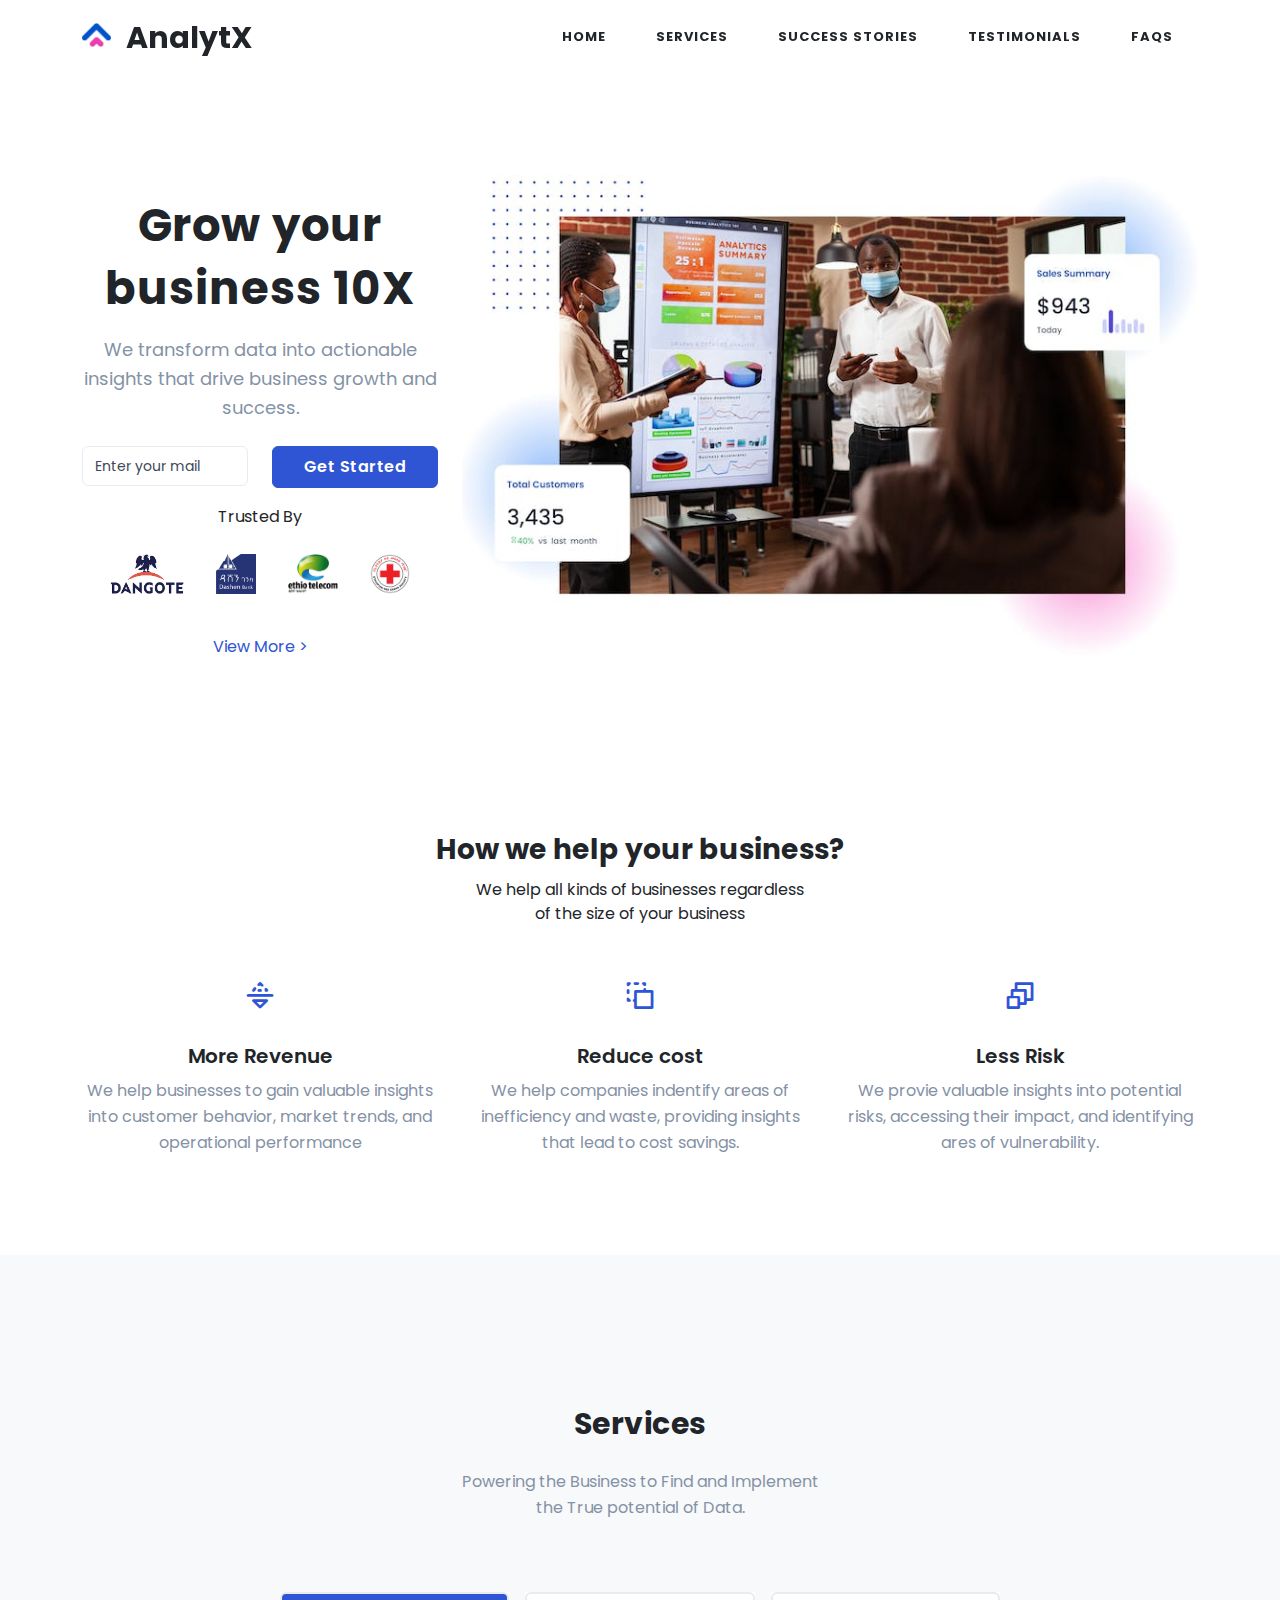
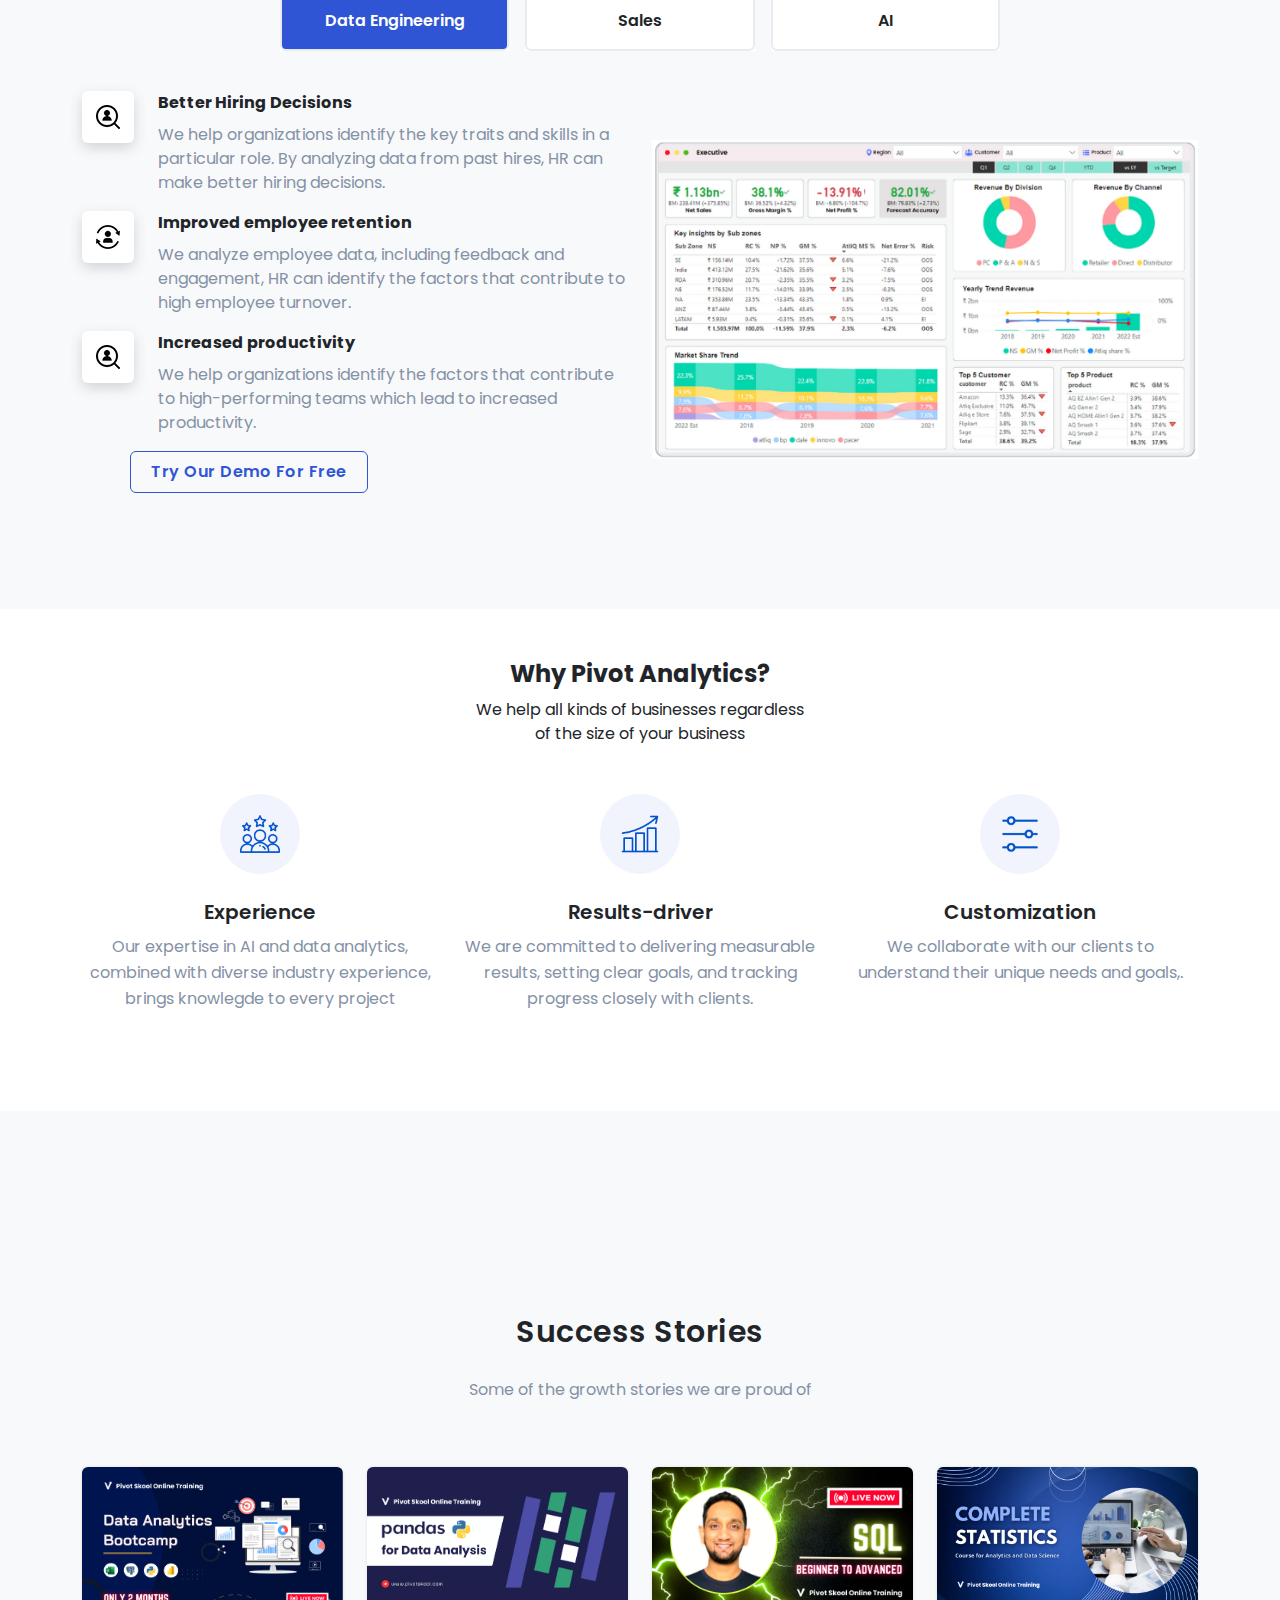
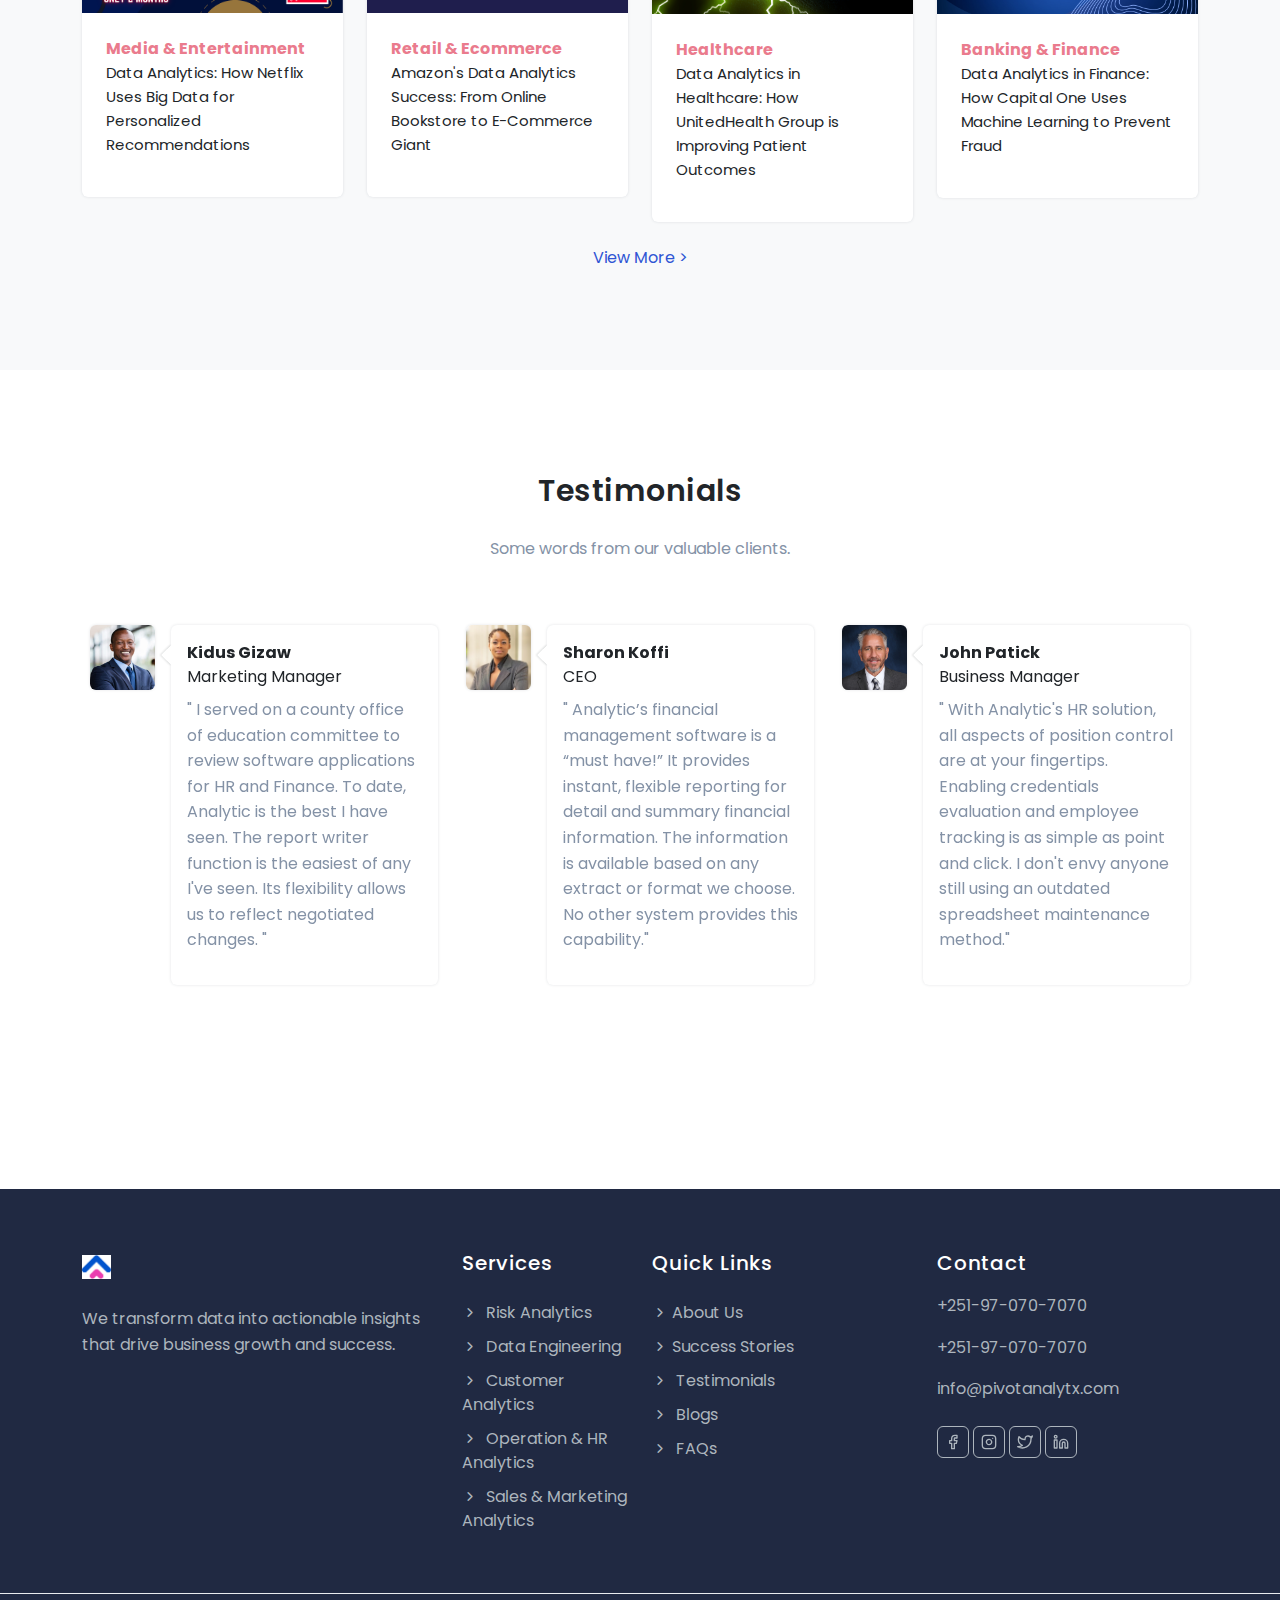
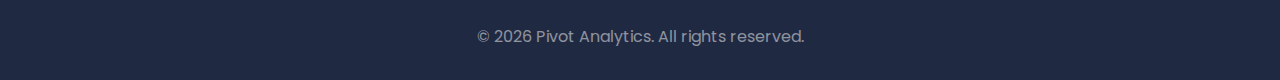
<file: index-services.html>
<!doctype html>
<html lang="en" dir="ltr">

<head>
    <meta charset="utf-8" />
    <title>AnalytX</title>
    <meta name="viewport" content="width=device-width, initial-scale=1.0">
    <meta name="Version" content="v4.4.0" />

    <!-- favicon -->
    <link rel="shortcut icon" href="assets/image/Untitled design (1.png" />

    <!-- Css -->
    <link href="assets/libs/tiny-slider/tiny-slider.css" rel="stylesheet">
    <link href="assets/libs/tobii/css/tobii.min.css" rel="stylesheet">
    <!-- Bootstrap Css -->
    <link href="assets/css/bootstrap.min.css" id="bootstrap-style" class="theme-opt" rel="stylesheet" type="text/css" />
    <!-- Icons Css -->
    <link href="assets/css/icons.min.css" rel="stylesheet" type="text/css" />
    <link href="assets/libs/@iconscout/unicons/css/line.css" type="text/css" rel="stylesheet" />
    <!-- Style Css-->
    <link href="assets/css/style.min.css" id="color-opt" class="theme-opt" rel="stylesheet" type="text/css" />

</head>

<body>


    <!-- Navbar Start -->
    <header id="topnav" class="defaultscroll sticky">
        <div class="container d-flex justify-content-between">
            <!-- Logo container-->
            <div class="d-flex align-items-center">

                <a class="logo" href="index.html">
                    <img src="assets/image/Untitled design (1.png" height="24" class="logo-light-mode" alt="">
                </a>
                <div class="fw-bold" style="font-size: 30px;">AnalytX</div>
            </div>
            <!-- Logo End -->

            <!-- End Logo container-->
            <div class="menu-extras">
                <div class="menu-item">
                    <!-- Mobile menu toggle-->
                    <a class="navbar-toggle" id="isToggle" onclick="toggleMenu()">
                        <div class="lines">
                            <span></span>
                            <span></span>
                            <span></span>
                        </div>
                    </a>
                    <!-- End mobile menu toggle-->
                </div>
            </div>


            <div id="navigation">
                <!-- Navigation Menu-->
                <ul class="navigation-menu">
                    <li><a href="index.html" class="sub-menu-item">Home</a></li>
                    <li class="has-submenu parent-parent-menu-item">
                        <a href="javascript:void(0)">Services</a></span>

                    </li>

                    <li class="has-submenu parent-parent-menu-item">
                        <a href="javascript:void(0)">Success Stories</a></span>

                    </li>

                    <li class="has-submenu parent-parent-menu-item">
                        <a href="javascript:void(0)">Testimonials</a></span>

                    </li>

                    <li class="has-submenu parent-parent-menu-item">
                        <a href="javascript:void(0)">FAQs</a></span>

                    </li>

                </ul><!--end navigation menu-->
            </div><!--end navigation-->
        </div><!--end container-->
    </header><!--end header-->
    <!-- Navbar End -->

    <!-- Hero Start -->
    <section class="bg-half-170 d-table w-100" id="home">
        <div class="container">
            <div class="row align-items-center">
                <div class="col-lg-4 col-md-12 mb-md-5 mb-lg-0">
                    <div class="title-heading mt-4">
                        <h1 class="heading mb-3 text-center fs-1 text-md-left fw-bold">Grow your
                            <br>business 10X
                        </h1>
                        <p class="para-desc text-center text-md-left text-muted">We transform data into
                            actionable insights that drive business
                            growth and success.</p>
                        <div class="row mt-4 mb-lg-0 ">
                            <div class="col-lg-6 form-icon position-relative">
                                <div class="">

                                    <input name="email" id="email" type="email" class="form-control "
                                        placeholder="Enter your mail">
                                </div>
                            </div>
                            <div class="col-lg-6 mt-3 mt-lg-0">

                                <a href="page-services.html" class="w-100 btn btn-primary ">Get Started</a>
                            </div>

                        </div>
                        <div class="row text-center">
                            <div class="col-12 mt-3">

                                Trusted By
                            </div>
                            <div class="col-12 d-flex justify-content-center">

                                <div class="m-4 m-md-3 pt-2" style="height: 30px;">
                                    <img class=" img-fluid" style="height: 40px; width: auto;"
                                        src="./assets/image/brand.png" alt="">
                                </div><!--end col-->
                                <div class=" m-4  m-md-3 pt-2">
                                    <img class="img-fluid" style="height: 40px; width: auto;"
                                        src="./assets/image/brand_1656374655.jpg" alt="">
                                </div><!--end col-->
                                <div class="  m-4 m-md-3 pt-2">
                                    <img class="img-fluid" style="height: 40px;"
                                        src="./assets/image/brand_1656374700.jpg" alt="">
                                </div><!--end col-->
                                <div class="  m-4 m-md-3 pt-2">
                                    <img class="img-fluid" style="height: 40px;"
                                        src="./assets/image/brand_1675101731.png" alt="">
                                </div><!--end col-->
                            </div>



                            <div class="col-12 mt-4">
                                <div class="text-center text-primary">

                                    View More >
                                </div>
                            </div>
                        </div>
                    </div>
                </div><!--end col-->

                <div class="col-lg-8 col-md-12 mt-4 pt-2 mt-sm-0 pt-sm-0">
                    <img style="width: 100%;" src="assets/image/HeaderImage.jfif" alt="">
                </div><!--end col-->
            </div><!--end row-->
        </div><!--end container-->
    </section><!--end section-->
    <!-- Hero End -->

    <!-- Feature Start -->
    <section class="section pt-0">
        <div class="container">
            <div class="row text-center">
                <div class="col-12">
                    <h3 class="fw-bold"> How we help your business?</h3>
                </div>
                <div class="col-12">We help all kinds of businesses regardless <br> of the size of your business </div>
            </div>
            <div class="row mt-5">
                <div class="col-md-4 col-12 mt-md-0">
                    <div class="features feature-primary text-center">
                        <div class="position-relative d-inline-block">
                            <i class="uil uil-flip-h h2 text-primary"></i>
                        </div>

                        <div class="content mt-4 ">
                            <h5>More Revenue</h5>
                            <p class="text-muted mb-0">We help businesses to gain valuable insights into customer
                                behavior, market trends, and operational performance
                            </p>
                        </div>
                    </div>
                </div><!--end col-->

                <div class="col-md-4 col-12 mt-5 mt-md-0">
                    <div class="features feature-primary text-center">
                        <div class=" position-relative d-inline-block">
                            <i class="uil uil-minus-path h2 text-primary"></i>
                        </div>

                        <div class="content mt-4">
                            <h5>Reduce cost</h5>
                            <p class="text-muted mb-0">We help companies indentify areas of inefficiency and waste,
                                providing insights that lead to cost savings.</p>
                        </div>
                    </div>
                </div><!--end col-->

                <div class="col-md-4 col-12 mt-5 mt-md-0">
                    <div class="features feature-primary text-center">
                        <div class=" position-relative d-inline-block">
                            <i class="uil uil-layers-alt h2 text-primary"></i>
                        </div>

                        <div class="content mt-4">
                            <h5>Less Risk</h5>
                            <p class="text-muted mb-0">We provie valuable insights into potential risks, accessing their
                                impact, and identifying ares of vulnerability.</p>
                        </div>
                    </div>
                </div><!--end col-->
            </div><!--end row-->
        </div><!--end container-->
    </section><!--end section-->
    <!-- Feature End -->

    <!-- Showcase Start -->
    <section class="section pt-5 bg-light">
        <div class="container mt-100 mt-60">
            <div class="row justify-content-center">
                <div class="col-12 text-center">
                    <div class="section-title mb-4 pb-2">
                        <h3 class="title fw-bold mb-4">Services</h3>
                        <p class="text-muted para-desc mb-0 mx-auto">Powering the Business to Find and Implement <br>the
                            True potential of Data. </b></p>
                    </div>
                </div><!--end col-->
            </div><!--end row-->

            <div class="row justify-content-center">
                <div class="col-lg-8 col-md-12 mt-4 pt-2 text-center">
                    <ul class="nav nav-pills nav-justified flex-column flex-sm-row rounded  " id="pills-tab"
                        role="tablist">
                        <li class="nav-item m-2 bg-white ">
                            <a class="nav-link active rounded border border-2" id="pills-data-engineering-tab"
                                data-bs-toggle="pill" href="#pills-data-engineering" role="tab"
                                aria-controls="pills-data-engineering" aria-selected="false">
                                <div class="text-center py-2">
                                    <h6 class="mb-0">Data Engineering</h6>
                                </div>
                            </a><!--end nav link-->
                        </li><!--end nav item-->

                        <li class="nav-item m-2 bg-white ">
                            <a class="nav-link rounded border border-2" id="pills-sales-tab" data-bs-toggle="pill"
                                href="#pills-sales" role="tab" aria-controls="pills-sales" aria-selected="false">
                                <div class="text-center py-2">
                                    <h6 class="mb-0">Sales</h6>
                                </div>
                            </a><!--end nav link-->
                        </li><!--end nav item-->

                        <li class="nav-item m-2 bg-white ">
                            <a class="nav-link rounded border border-2" id="pills-apps-tab" data-bs-toggle="pill"
                                href="#pills-apps" role="tab" aria-controls="pills-apps" aria-selected="false">
                                <div class="text-center py-2">
                                    <h6 class="mb-0">AI</h6>
                                </div>
                            </a><!--end nav link-->
                        </li><!--end nav item-->
                    </ul><!--end nav pills-->
                </div>
            </div>

            <div class="row">
                <div class="col-12 mt-4 pt-2">
                    <div class="tab-content" id="pills-tabContent">
                        <div class="tab-pane fade show active" id="pills-data-engineering" role="tabpanel"
                            aria-labelledby="pills-data-engineering-tab">
                            <div class="row align-items-center">
                                <div class="col-lg-6 col-12 mt-4 mt-sm-0 pt-2 pt-sm-0">
                                    <div class="section-title">
                                        <ul class="list-unstyled text-muted">
                                            <li class="mb-3">
                                                <div class="d-flex align-items-start " style="gap: 0px 24px;">

                                                    <div style="" class="shadow-md  bg-body rounded"><img
                                                            style="padding: 6px;" class="my-2 p-8 mx-2"
                                                            src="assets/image/s1.png" alt="" srcset=""></div>
                                                    <div class=" m-6 ">
                                                        <div class="fw-bold mb-2 text-dark">Better Hiring Decisions
                                                        </div>
                                                        <div>
                                                            We help organizations identify the key traits and skills in
                                                            a particular role. By analyzing data from past hires, HR can
                                                            make better hiring decisions.
                                                        </div>
                                                    </div>
                                                </div>
                                            </li>
                                            <li class="mb-3">
                                                <div class="d-flex align-items-start " style="gap: 0px 24px;">

                                                    <div style="" class="shadow-md  bg-body rounded"><img
                                                            style="padding: 6px;" class="my-2 p-8 mx-2"
                                                            src="assets/image/s2.png" alt="" srcset=""></div>
                                                    <div class=" m-6 ">
                                                        <div class="fw-bold mb-2 text-dark">Improved employee retention
                                                        </div>
                                                        <div>
                                                            We analyze employee data, including feedback and engagement,
                                                            HR can identify the factors that contribute to high employee
                                                            turnover.
                                                        </div>
                                                    </div>
                                                </div>
                                            </li>
                                            <li class="mb-3">
                                                <div class="d-flex align-items-start " style="gap: 0px 24px;">

                                                    <div style="" class="shadow-md  bg-body rounded"><img
                                                            style="padding: 6px;" class="my-2 p-8 mx-2"
                                                            src="assets/image/s1.png" alt="" srcset=""></div>
                                                    <div class=" m-6 ">
                                                        <div class="fw-bold mb-2 text-dark">Increased productivity
                                                        </div>
                                                        <div>
                                                            We help organizations identify the factors that contribute
                                                            to high-performing teams which lead to increased
                                                            productivity.
                                                        </div>
                                                    </div>
                                                </div>
                                            </li>
                                            <li class="mb-3 mx-5">
                                                <a href=" #" class="btn btn-outline-primary"> Try Our Demo For Free</a>
                                            </li>
                                        </ul>
                                    </div>
                                </div><!--end col-->
                                <div class="col-lg-6 col-12">
                                    <img src="assets/image/Pivot - Dashboard.png" class="img-fluid mx-auto d-block"
                                        alt="">
                                </div><!--end col-->


                            </div><!--end row-->
                        </div><!--end teb pane-->

                        <div class="tab-pane fade" id="pills-sales" role="tabpanel" aria-labelledby="pills-sales-tab">
                            <div class="row align-items-center">
                                <div class="col-lg-6 col-12 mt-4 mt-sm-0 pt-2 pt-sm-0">
                                    <div class="section-title">
                                        <ul class="list-unstyled text-muted">
                                            <li class="mb-3">
                                                <div class="d-flex align-items-start " style="gap: 0px 24px;">

                                                    <div style="" class="shadow-md  bg-body rounded"><img
                                                            style="padding: 6px;" class="my-2 p-8 mx-2"
                                                            src="assets/image/s1.png" alt="" srcset=""></div>
                                                    <div class=" m-6 ">
                                                        <div class="fw-bold mb-2 text-dark">Better Hiring Decisions
                                                        </div>
                                                        <div>
                                                            We help organizations identify the key traits and skills in
                                                            a particular role. By analyzing data from past hires, HR can
                                                            make better hiring decisions.
                                                        </div>
                                                    </div>
                                                </div>
                                            </li>
                                            <li class="mb-3">
                                                <div class="d-flex align-items-start " style="gap: 0px 24px;">

                                                    <div style="" class="shadow-md  bg-body rounded"><img
                                                            style="padding: 6px;" class="my-2 p-8 mx-2"
                                                            src="assets/image/s2.png" alt="" srcset=""></div>
                                                    <div class=" m-6 ">
                                                        <div class="fw-bold mb-2 text-dark">Improved employee retention
                                                        </div>
                                                        <div>
                                                            We analyze employee data, including feedback and engagement,
                                                            HR can identify the factors that contribute to high employee
                                                            turnover.
                                                        </div>
                                                    </div>
                                                </div>
                                            </li>
                                            <li class="mb-3">
                                                <div class="d-flex align-items-start " style="gap: 0px 24px;">

                                                    <div style="" class="shadow-md  bg-body rounded"><img
                                                            style="padding: 6px;" class="my-2 p-8 mx-2"
                                                            src="assets/image/s1.png" alt="" srcset=""></div>
                                                    <div class=" m-6 ">
                                                        <div class="fw-bold mb-2 text-dark">Increased productivity
                                                        </div>
                                                        <div>
                                                            We help organizations identify the factors that contribute
                                                            to high-performing teams which lead to increased
                                                            productivity.
                                                        </div>
                                                    </div>
                                                </div>
                                            </li>
                                        </ul>
                                    </div>
                                </div><!--end col-->
                                <div class="col-lg-6 col-12">
                                    <img src="assets/image/Pivot - Dashboard.png" class="img-fluid mx-auto d-block"
                                        alt="">
                                </div><!--end col-->


                            </div><!--end row-->
                        </div><!--end teb pane-->

                        <div class="tab-pane fade" id="pills-apps" role="tabpanel" aria-labelledby="pills-apps-tab">
                            <div class="row align-items-center">
                                <div class="col-lg-6 col-12 mt-4 mt-sm-0 pt-2 pt-sm-0">
                                    <div class="section-title">
                                        <ul class="list-unstyled text-muted">
                                            <li class="mb-3">
                                                <div class="d-flex align-items-start " style="gap: 0px 24px;">

                                                    <div style="" class="shadow-md  bg-body rounded"><img
                                                            style="padding: 6px;" class="my-2 p-8 mx-2"
                                                            src="assets/image/s1.png" alt="" srcset=""></div>
                                                    <div class=" m-6 ">
                                                        <div class="fw-bold mb-2 text-dark">Better Hiring Decisions
                                                        </div>
                                                        <div>
                                                            We help organizations identify the key traits and skills in
                                                            a particular role. By analyzing data from past hires, HR can
                                                            make better hiring decisions.
                                                        </div>
                                                    </div>
                                                </div>
                                            </li>
                                            <li class="mb-3">
                                                <div class="d-flex align-items-start " style="gap: 0px 24px;">

                                                    <div style="" class="shadow-md  bg-body rounded"><img
                                                            style="padding: 6px;" class="my-2 p-8 mx-2"
                                                            src="assets/image/s2.png" alt="" srcset=""></div>
                                                    <div class=" m-6 ">
                                                        <div class="fw-bold mb-2 text-dark">Improved employee retention
                                                        </div>
                                                        <div>
                                                            We analyze employee data, including feedback and engagement,
                                                            HR can identify the factors that contribute to high employee
                                                            turnover.
                                                        </div>
                                                    </div>
                                                </div>
                                            </li>
                                            <li class="mb-3">
                                                <div class="d-flex align-items-start " style="gap: 0px 24px;">

                                                    <div style="" class="shadow-md  bg-body rounded"><img
                                                            style="padding: 6px;" class="my-2 p-8 mx-2"
                                                            src="assets/image/s1.png" alt="" srcset=""></div>
                                                    <div class=" m-6 ">
                                                        <div class="fw-bold mb-2 text-dark">Increased productivity
                                                        </div>
                                                        <div>
                                                            We help organizations identify the factors that contribute
                                                            to high-performing teams which lead to increased
                                                            productivity.
                                                        </div>
                                                    </div>
                                                </div>
                                            </li>
                                        </ul>
                                    </div>
                                </div><!--end col-->
                                <div class="col-lg-6 col-12">
                                    <img src="assets/image/Pivot - Dashboard.png" class="img-fluid mx-auto d-block"
                                        alt="">
                                </div><!--end col-->


                            </div><!--end row-->
                        </div><!--end teb pane-->
                    </div><!--end tab content-->
                </div><!--end col-->
            </div><!--end row-->
        </div><!--end container-->
    </section><!--end section-->
    <!-- Showcase End -->
    <!-- Feature Start -->
    <section class="section pt-5">
        <div class="container">
            <div class="row text-center">
                <div class="col-12">
                    <h4 class="fw-bold">Why Pivot Analytics?</h4>
                </div>
                <div class="col-12">We help all kinds of businesses regardless <br> of the size of your business </div>
            </div>
            <div class="row mt-5">
                <div class="col-md-4 col-12 mt-md-0">
                    <div class="features feature-primary text-center">
                        <div class="position-relative d-inline-block bg-ligth rounded-circle"
                            style="background:rgb(241, 243, 253); padding: 20px;">
                            <img width="40px" src="./assets/image/rating (1).png" alt="">
                        </div>

                        <div class="content mt-4 ">
                            <h5>Experience</h5>
                            <p class="text-muted mb-0">
                                Our expertise in AI and data analytics, combined with diverse industry experience,
                                brings knowlegde
                                to every project
                            </p>
                        </div>
                    </div>
                </div><!--end col-->

                <div class="col-md-4 col-12 mt-5 mt-md-0">
                    <div class="features feature-primary text-center">
                        <div class="position-relative d-inline-block bg-ligth rounded-circle"
                            style="background:rgb(241, 243, 253); padding: 20px;">
                            <img width="40px" src="./assets/image/graph (1).png" alt="">
                        </div>

                        <div class="content mt-4">
                            <h5>Results-driver</h5>
                            <p class="text-muted mb-0">We are committed to delivering measurable results, setting clear
                                goals, and tracking
                                progress closely with clients.
                            </p>
                        </div>
                    </div>
                </div><!--end col-->

                <div class="col-md-4 col-12 mt-5 mt-md-0">
                    <div class="features feature-primary text-center">
                        <div class="position-relative d-inline-block bg-ligth rounded-circle"
                            style="background:rgb(241, 243, 253); padding: 20px;">
                            <img width="40px" src="./assets/image/sliders (1)x.png" alt="">
                        </div>

                        <div class="content mt-4">
                            <h5>Customization</h5>
                            <p class="text-muted mb-0">We collaborate with our clients to understand their unique needs
                                and goals,.</p>
                        </div>
                    </div>
                </div><!--end col-->
            </div><!--end row-->
        </div><!--end container-->
    </section><!--end section-->
    <!-- Feature End -->

    <!-- Testi Start -->
    <section class="section bg-light">

        <div class="container mt-100 mt-60">
            <div class="row justify-content-center">
                <div class="col-12 text-center">
                    <div class="section-title mb-4 pb-2">
                        <h4 class="title mb-4">Success Stories</h4>
                        <p class="text-muted para-desc mx-auto mb-0">Some of the growth stories we are proud of</p>
                    </div>
                </div><!--end col-->
            </div><!--end row-->

            <div class="row">
                <div class="col-lg-3 col-md-6 mt-4 pt-2">
                    <div class="card blog blog-primary rounded border-0 shadow">
                        <div class="position-relative">
                            <img src="assets/image/Bootcamp.png" class="card-img-top rounded-top" alt="...">
                            <div class="overlay rounded-top"></div>
                        </div>
                        <div class="card-body content">
                            <a href="javascript:void(0)" class="card-title title text-pink fw-bold"
                                style="color: rgb(234, 123, 141); ">Media & Entertainment </a>
                            <div class="post-meta d-flex justify-content-between">
                                <p class="readmore">Data Analytics: How Netflix Uses Big Data for Personalized
                                    Recommendations</p>

                            </div>
                        </div>
                        <div class="author">
                            <small class="date"><i class="uil uil-calendar-alt"></i> 25th June 2021</small>
                        </div>
                    </div>
                </div><!--end col-->

                <div class="col-lg-3 col-md-6 mt-4 pt-2">
                    <div class="card blog blog-primary rounded border-0 shadow">
                        <div class="position-relative">
                            <img src="assets/image/Pandas.png" class="card-img-top rounded-top" alt="...">
                            <div class="overlay rounded-top"></div>
                        </div>
                        <div class="card-body content">
                            <a href="javascript:void(0)" class="card-title title text-pink fw-bold"
                                style="color: rgb(234, 123, 141); ">Retail & Ecommerce</a>
                            <div class="post-meta d-flex justify-content-between">
                                <p class="readmore">Amazon's Data Analytics Success: From Online Bookstore to E-Commerce
                                    Giant</p>

                            </div>
                        </div>
                        <div class="author">
                            <small class="date"><i class="uil uil-calendar-alt"></i> 25th June 2021</small>
                        </div>
                    </div>
                </div><!--end col-->

                <div class="col-lg-3 col-md-6 mt-4 pt-2">
                    <div class="card blog blog-primary rounded border-0 shadow">
                        <div class="position-relative">
                            <img src="assets/image/SQL.png" class="card-img-top rounded-top" alt="...">
                            <div class="overlay rounded-top"></div>
                        </div>
                        <div class="card-body content">
                            <a href="javascript:void(0)" class="card-title title text-pink fw-bold"
                                style="color: rgb(234, 123, 141); ">Healthcare </a>
                            <div class="post-meta d-flex justify-content-between">
                                <p class="readmore">Data Analytics in Healthcare: How UnitedHealth Group is Improving
                                    Patient Outcomes</p>

                            </div>
                        </div>
                        <div class="author">
                            <small class="date"><i class="uil uil-calendar-alt"></i> 25th June 2021</small>
                        </div>
                    </div>
                </div><!--end col-->

                <div class="col-lg-3 col-md-6 mt-4 pt-2">
                    <div class="card blog blog-primary rounded border-0 shadow">
                        <div class="position-relative">
                            <img src="assets/image/Statistics.png" class="card-img-top rounded-top" alt="...">
                            <div class="overlay rounded-top"></div>
                        </div>
                        <div class="card-body content">
                            <a href="javascript:void(0)" class="card-title title text-pink fw-bold"
                                style="color: rgb(234, 123, 141); ">Banking & Finance </a>
                            <div class="post-meta d-flex justify-content-between">
                                <p class="readmore">Data Analytics in Finance: How Capital One Uses Machine Learning to
                                    Prevent Fraud</p>

                            </div>
                        </div>
                        <div class="author">
                            <small class="date"><i class="uil uil-calendar-alt"></i> 25th June 2021</small>
                        </div>
                    </div>
                </div><!--end col-->

                <div class="col-12 mt-4">
                    <div class="text-center text-primary">

                        View More >
                    </div>
                </div>
            </div><!--end row-->
        </div><!--end container-->
    </section><!--end section-->
    <!-- Testi End -->

    <!-- testimonial start  -->
    <section class="section overflow-hidden">
        <div class="container mt-10  pb-md-5 mb-md-5">
            <div class="row justify-content-center">
                <div class="col-12 text-center">
                    <div class="section-title mb-4 pb-2">
                        <h4 class="title mb-4">Testimonials</h4>
                        <p class="text-muted para-desc mx-auto mb-0">Some words from our valuable clients.</p>
                    </div>
                </div><!--end col-->
            </div><!--end row-->

            <div class="row justify-content-center">
                <div class="col-lg-12 mt-4">
                    <div class="tiny-three-item">
                        <div class="tiny-slide">
                            <div class="d-flex client-testi m-2">
                                <img src="assets/image/testi2.jpg"
                                    class="avatar avatar-small client-image rounded shadow" alt="">
                                <div class="card flex-1 content p-3 shadow rounded position-relative">
                                    <div class="fw-bold">Kidus Gizaw</div>
                                    <div>Marketing Manager</div>
                                    <p class="text-muted mt-2">" I served on a county office of education committee to
                                        review software applications for HR and Finance. To date, Analytic is the best I
                                        have seen. The report writer function is the easiest of any I've seen. Its
                                        flexibility allows us to reflect negotiated changes. "</p>
                                    </h6>
                                </div>
                            </div>
                        </div>

                        <div class="tiny-slide">
                            <div class="d-flex client-testi m-2">
                                <img src="assets/image/testigal.jpg"
                                    class="avatar avatar-small client-image rounded shadow" alt="">
                                <div class="card flex-1 content p-3 shadow rounded position-relative">
                                    <div class="fw-bold">Sharon Koffi</div>
                                    <div>CEO</div>
                                    <p class="text-muted mt-2">" Analytic’s financial management software is a “must
                                        have!” It provides instant, flexible reporting for detail and summary financial
                                        information. The information is available based on any extract or format we
                                        choose. No other system provides this capability."</p>

                                </div>
                            </div>
                        </div>

                        <div class="tiny-slide">
                            <div class="d-flex client-testi m-2">
                                <img src="assets/image/testi3.jpg"
                                    class="avatar avatar-small client-image rounded shadow" alt="">
                                <div class="card flex-1 content p-3 shadow rounded position-relative">
                                    <div class="fw-bold">John Patick</div>
                                    <div>Business Manager</div>
                                    <p class="text-muted mt-2">" With Analytic's HR solution, all aspects of position
                                        control are at your fingertips. Enabling credentials evaluation and employee
                                        tracking is as simple as point and click. I don't envy anyone still using an
                                        outdated spreadsheet maintenance method."</p>
                                </div>
                            </div>
                        </div>

                    </div>
                </div><!--end col-->
            </div><!--end row-->
        </div><!---end container-->
    </section>
    <!-- testimonial start  -->
    <!-- Footer Start -->
    <!-- Footer Start -->
    <footer class="footer footer-dark">
        <div class="container">
            <div class="row">
                <div class="col-12">
                    <div class="footer-py-60">
                        <div class="row">
                            <div class="col-lg-4 col-12 mb-0 mb-md-4 pb-0 pb-md-2">
                                <a href="#" class="logo-footer">
                                    <img src="assets/image/Untitled design (1.png" height="24" alt="">
                                </a>
                                <p class="mt-4">We transform data into actionable insights that drive business growth
                                    and success.</p>

                            </div><!--end col-->

                            <div class="col-lg-2 col-md-4 col-12 mt-4 mt-sm-0 pt-2 pt-sm-0">
                                <h5 class="footer-head">Services</h5>
                                <ul class="list-unstyled footer-list mt-4">
                                    <li><a href="javascript:void(0)" class="text-foot"><i
                                                class="uil uil-angle-right-b me-1"></i> Risk Analytics</a></li>
                                    <li><a href="javascript:void(0)" class="text-foot"><i
                                                class="uil uil-angle-right-b me-1"></i> Data Engineering</a></li>
                                    <li><a href="javascript:void(0)" class="text-foot"><i
                                                class="uil uil-angle-right-b me-1"></i> Customer Analytics</a></li>
                                    <li><a href="javascript:void(0)" class="text-foot"><i
                                                class="uil uil-angle-right-b me-1"></i> Operation & HR Analytics</a>
                                    </li>
                                    <li><a href="javascript:void(0)" class="text-foot"><i
                                                class="uil uil-angle-right-b me-1"></i> Sales & Marketing Analytics</a>
                                    </li>

                                </ul>
                            </div><!--end col-->

                            <div class="col-lg-3 col-md-4 col-12 mt-4 mt-sm-0 pt-2 pt-sm-0">
                                <h5 class="footer-head">Quick Links</h5>
                                <ul class="list-unstyled footer-list mt-4">
                                    <li><a href="javascript:void(0)" class="text-foot"><i
                                                class="uil uil-angle-right-b me-1"></i>About Us</a></li>
                                    <li><a href="javascript:void(0)" class="text-foot"><i
                                                class="uil uil-angle-right-b me-1"></i>Success Stories</a></li>
                                    <li><a href="javascript:void(0)" class="text-foot"><i
                                                class="uil uil-angle-right-b me-1"></i> Testimonials</a></li>
                                    <li><a href="javascript:void(0)" class="text-foot"><i
                                                class="uil uil-angle-right-b me-1"></i> Blogs</a></li>
                                    <li><a href="javascript:void(0)" class="text-foot"><i
                                                class="uil uil-angle-right-b me-1"></i> FAQs</a></li>
                                </ul>
                            </div><!--end col-->

                            <div class="col-lg-3 col-md-4 col-12 mt-4 mt-sm-0 pt-2 pt-sm-0">
                                <h5 class="footer-head">Contact</h5>
                                <p class="mt-3">+251-97-070-7070</p>
                                <p class="mt-3">+251-97-070-7070</p>
                                <p class="mt-3">info@pivotanalytx.com</p>
                                <ul class="list-unstyled social-icon social mb-0 mt-4">
                                    <li class="list-inline-item"><a href="javascript:void(0)" class="rounded"><i
                                                data-feather="facebook" class="fea icon-sm fea-social"></i></a></li>
                                    <li class="list-inline-item"><a href="javascript:void(0)" class="rounded"><i
                                                data-feather="instagram" class="fea icon-sm fea-social"></i></a></li>
                                    <li class="list-inline-item"><a href="javascript:void(0)" class="rounded"><i
                                                data-feather="twitter" class="fea icon-sm fea-social"></i></a></li>
                                    <li class="list-inline-item"><a href="javascript:void(0)" class="rounded"><i
                                                data-feather="linkedin" class="fea icon-sm fea-social"></i></a></li>
                                </ul><!--end icon-->
                            </div><!--end col-->
                        </div><!--end row-->
                    </div>
                </div><!--end col-->
            </div><!--end row-->
        </div><!--end container-->

        <div class="footer-py-30 bg-footer text-white-50 border-top">
            <div class="container text-center">
                <div class="row align-items-center">
                    <div class="col-12">
                        <div class="text-sm-start">
                            <p class="mb-0 text-center">©
                                <script>document.write(new Date().getFullYear())</script> Pivot Analytics. All rights
                                reserved.
                            </p>
                        </div>
                    </div><!--end col-->

                </div><!--end row-->
            </div><!--end container-->
        </div>
    </footer><!--end footer-->
    <!-- Footer End -->
    <!-- Footer End -->


    <!-- Cookies Start -->
    <!-- <div class="card cookie-popup shadow rounded py-3 px-4">
        <p class="text-muted mb-0">This website uses cookies to provide you with a great user experience. By using it,
            you accept our <a href="https://shreethemes.in" target="_blank" class="text-success h6">use of cookies</a>
        </p>
        <div class="cookie-popup-actions text-end">
            <button><i class="uil uil-times text-dark fs-4"></i></button>
        </div>
    </div> -->
    <!--Note: Cookies Js including in plugins.init.js (path like; js/plugins.init.js) and Cookies css including in _helper.scss (path like; scss/_helper.scss)-->
    <!-- Cookies End -->



    <!-- Back to top -->
    <a href="#" onclick="topFunction()" id="back-to-top" class="back-to-top fs-5"><i data-feather="arrow-up"
            class="fea icon-sm icons align-middle"></i></a>
    <!-- Back to top -->

    <!-- Javascript -->
    <!-- JAVASCRIPT -->
    <script src="assets/libs/bootstrap/js/bootstrap.bundle.min.js"></script>
    <!-- SLIDER -->
    <script src="assets/libs/tiny-slider/min/tiny-slider.js"></script>
    <!-- Lightbox -->
    <script src="assets/libs/tobii/js/tobii.min.js"></script>
    <!-- Main Js -->
    <script src="assets/libs/feather-icons/feather.min.js"></script>
    <script src="assets/js/plugins.init.js"></script>
    <!--Note: All init js like tiny slider, counter, countdown, maintenance, lightbox, gallery, swiper slider, aos animation etc.-->
    <script src="assets/js/app.js"></script>
    <!--Note: All important javascript like page loader, menu, sticky menu, menu-toggler, one page menu etc. -->
</body>

</html>
</file>
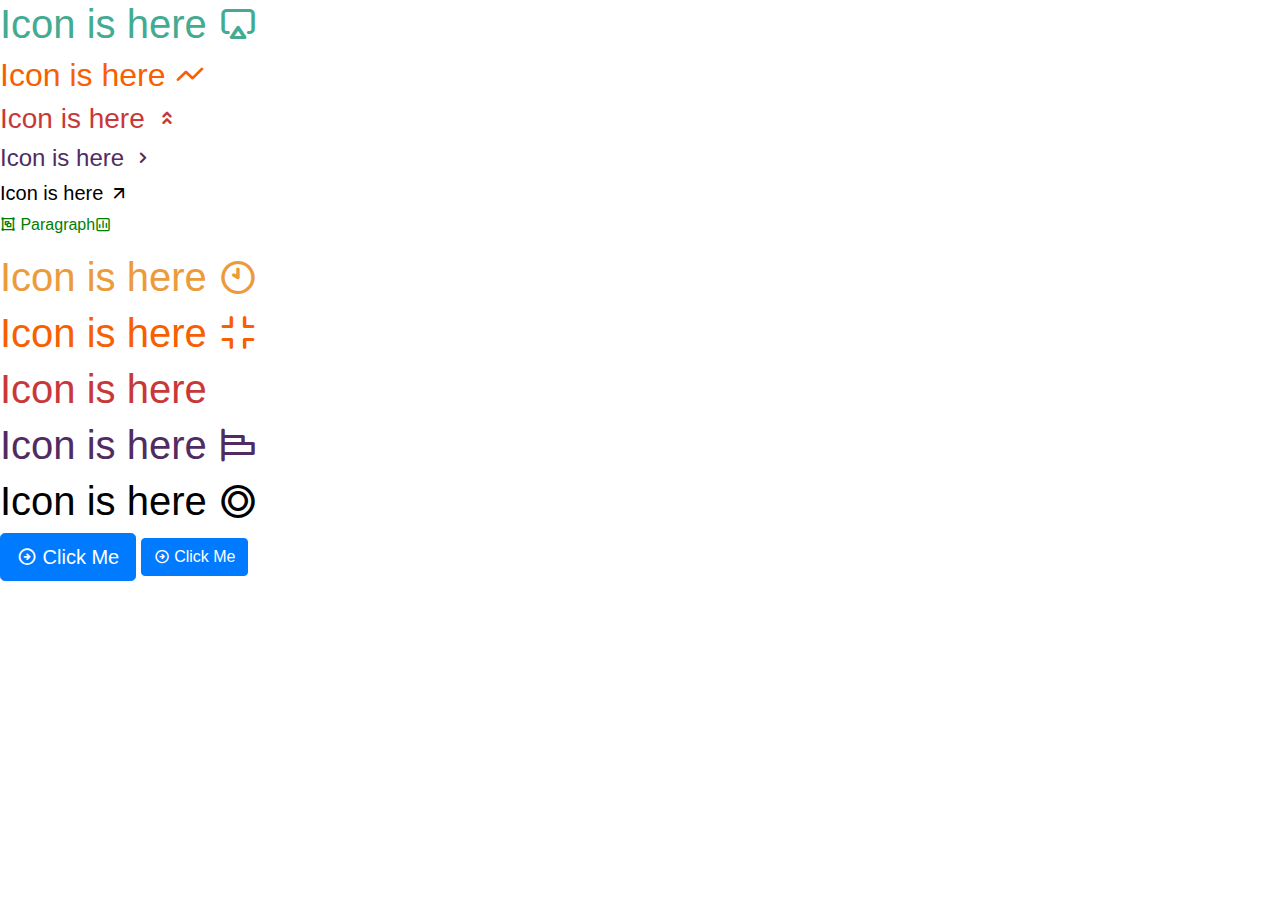
<file: assets/libs/@iconscout/unicons/index-line.html>
<!DOCTYPE html>
<html lang="en">
  <head>
    <meta charset="UTF-8" />
    <meta name="viewport" content="width=device-width, initial-scale=1.0" />
    <meta http-equiv="X-UA-Compatible" content="ie=edge" />
    <title>Unicons</title>
    <link rel="stylesheet" href="./css/line.css" />
    <link rel="stylesheet" href="https://stackpath.bootstrapcdn.com/bootstrap/4.5.2/css/bootstrap.min.css" integrity="sha384-JcKb8q3iqJ61gNV9KGb8thSsNjpSL0n8PARn9HuZOnIxN0hoP+VmmDGMN5t9UJ0Z" crossorigin="anonymous">
  </head>
  <body>
    <h1 style="color: #43ab92;">Icon is here <i class="uil uil-airplay"></i></h1>
    <h2 style="color: #f75f00">Icon is here <i class="uil uil-analysis"></i></h2>
    <h3 style="color: #c93838">
      Icon is here <i class="uil uil-angle-double-up"></i>
    </h3>
    <h4 style="color: #512c62">
      Icon is here <i class="uil uil-angle-right"></i>
    </h4>
    <h5 style="color: #000000">
      Icon is here <i class="uil uil-arrow-up-right"></i>
    </h5>
    <p style="color: green">
      <i class="uil uil-object-group"></i> Paragraph<i class="uil uil-chart"></i>
    </p>

    <h1 style="color: #ec9b3b">
      Icon is here <i class="uil uil-white uil-clock-ten"></i>
    </h1>
    <h1 style="color: #f75f00; --uil-color: #000000">
      Icon is here <i class="uil uil-white uil-compress"></i>
    </h1>
    <h1 style="color: #c93838">
      Icon is here <i class="uil uil-white uil-exit"></i>
    </h1>
    <h1 style="color: #512c62">
      Icon is here <i class="uil uil-white uil-horizontal-align-left"></i>
    </h1>
    <h1 style="color: #000000">
      Icon is here <i class="uil uil-white uil-record-audio"></i>
    </h1>

    <button type="button" class="btn btn-primary btn-lg">
      <i class="uil uil-arrow-circle-right"></i>
      Click Me
    </button>
    <button type="button" class="btn btn-primary">
      <i class="uil uil-arrow-circle-right"></i>
      Click Me
    </button>
  </body>
</html>
</file>
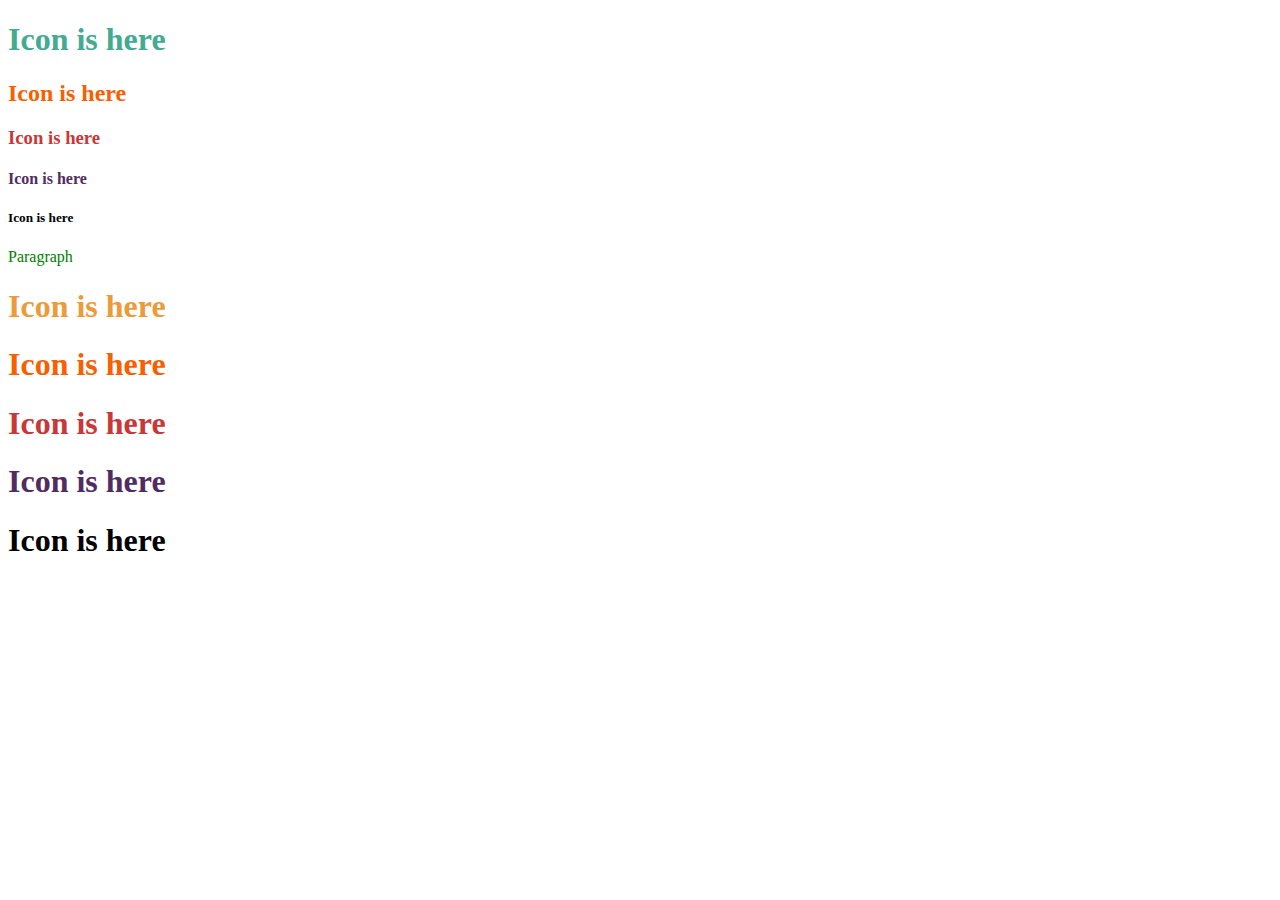
<file: assets/libs/@iconscout/unicons/index-monochrome.html>
<!DOCTYPE html>
<html lang="en">
  <head>
    <meta charset="UTF-8" />
    <meta name="viewport" content="width=device-width, initial-scale=1.0" />
    <meta http-equiv="X-UA-Compatible" content="ie=edge" />
    <title>Unicons</title>
    <script src="./script/monochrome/bundle.js"></script>
  </head>
  <body>
    <h1 style="color: #43ab92;">Icon is here <i class="uim uim-airplay" style="--uim-color: #f75f00"></i></h1>
    <h2 style="color: #f75f00">Icon is here <i class="uim uim-analysis"></i></h2>
    <h3 style="color: #c93838">
      Icon is here <i class="uim uim-angle-double-up"></i>
    </h3>
    <h4 style="color: #512c62">
      Icon is here <i class="uim uim-angle-right"></i>
    </h4>
    <h5 style="color: #000000">
      Icon is here <i class="uim uim-arrow-up-right"></i>
    </h5>
    <p style="color: green">
      <i class="uim uim-object-group"></i> Paragraph<i class="uim uim-chart"></i>
    </p>

    <h1 style="color: #ec9b3b">
      Icon is here <i class="uim uim-white uim-clock-ten"></i>
    </h1>
    <h1 style="color: #f75f00; --uim-color: #000000">
      Icon is here <i class="uim uim-white uim-compress"></i>
    </h1>
    <h1 style="color: #c93838">
      Icon is here <i class="uim uim-white uim-exit"></i>
    </h1>
    <h1 style="color: #512c62">
      Icon is here <i class="uim uim-white uim-horizontal-align-left"></i>
    </h1>
    <h1 style="color: #000000">
      Icon is here <i class="uim uim-white uim-record-audio"></i>
    </h1>
  </body>
</html>
</file>
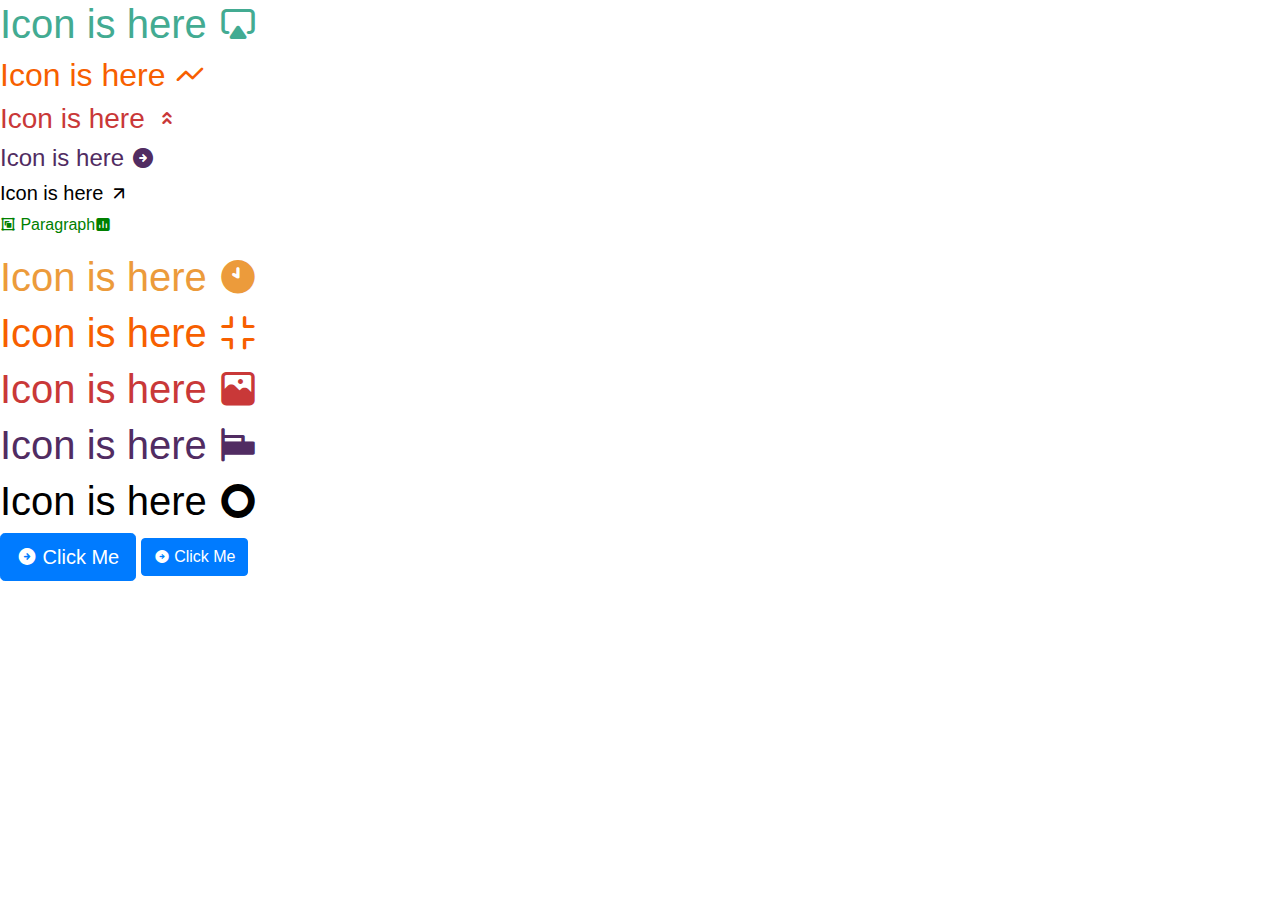
<file: assets/libs/@iconscout/unicons/index-solid.html>
<!DOCTYPE html>
<html lang="en">
  <head>
    <meta charset="UTF-8" />
    <meta name="viewport" content="width=device-width, initial-scale=1.0" />
    <meta http-equiv="X-UA-Compatible" content="ie=edge" />
    <title>Unicons</title>
    <link rel="stylesheet" href="./css/solid.css" />
    <link rel="stylesheet" href="https://stackpath.bootstrapcdn.com/bootstrap/4.5.2/css/bootstrap.min.css" integrity="sha384-JcKb8q3iqJ61gNV9KGb8thSsNjpSL0n8PARn9HuZOnIxN0hoP+VmmDGMN5t9UJ0Z" crossorigin="anonymous">
  </head>
  <body>
    <h1 style="color: #43ab92;">Icon is here <i class="uis uis-airplay"></i></h1>
    <h2 style="color: #f75f00">Icon is here <i class="uis uis-analysis"></i></h2>
    <h3 style="color: #c93838">
      Icon is here <i class="uis uis-angle-double-up"></i>
    </h3>
    <h4 style="color: #512c62">
      Icon is here <i class="uis uis-arrow-circle-right"></i>
    </h4>
    <h5 style="color: #000000">
      Icon is here <i class="uis uis-arrow-up-right"></i>
    </h5>
    <p style="color: green">
      <i class="uis uis-object-group"></i> Paragraph<i class="uis uis-chart"></i>
    </p>

    <h1 style="color: #ec9b3b">
      Icon is here <i class="uis uis-white uis-clock-ten"></i>
    </h1>
    <h1 style="color: #f75f00; --uis-color: #000000">
      Icon is here <i class="uis uis-white uis-compress"></i>
    </h1>
    <h1 style="color: #c93838">
      Icon is here <i class="uis uis-white uis-scenery"></i>
    </h1>
    <h1 style="color: #512c62">
      Icon is here <i class="uis uis-white uis-horizontal-align-left"></i>
    </h1>
    <h1 style="color: #000000">
      Icon is here <i class="uis uis-white uis-record-audio"></i>
    </h1>

    <button type="button" class="btn btn-primary btn-lg">
      <i class="uis uis-arrow-circle-right"></i>
      Click Me
    </button>
    <button type="button" class="btn btn-primary">
      <i class="uis uis-arrow-circle-right"></i>
      Click Me
    </button>
  </body>
</html>
</file>
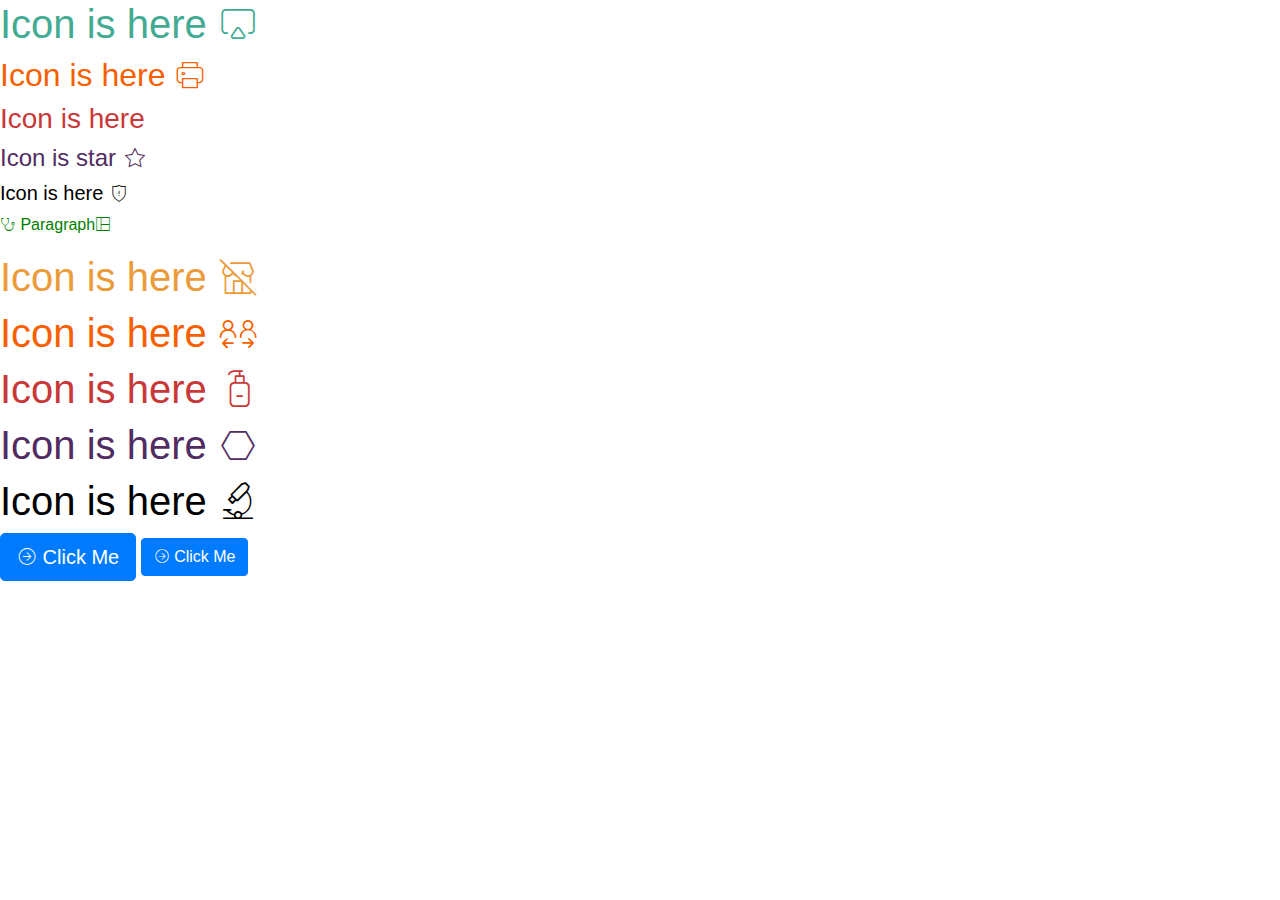
<file: assets/libs/@iconscout/unicons/index-thinline.html>
<!DOCTYPE html>
<html lang="en">
  <head>
    <meta charset="UTF-8" />
    <meta name="viewport" content="width=device-width, initial-scale=1.0" />
    <meta http-equiv="X-UA-Compatible" content="ie=edge" />
    <title>Unicons</title>
    <link rel="stylesheet" href="./css/thinline.css" />
    <link
      rel="stylesheet"
      href="https://stackpath.bootstrapcdn.com/bootstrap/4.5.2/css/bootstrap.min.css"
      integrity="sha384-JcKb8q3iqJ61gNV9KGb8thSsNjpSL0n8PARn9HuZOnIxN0hoP+VmmDGMN5t9UJ0Z"
      crossorigin="anonymous"
    />
  </head>
  <body>
    <h1 style="color: #43ab92">Icon is here <i class="uit uit-airplay"></i></h1>
    <h2 style="color: #f75f00">Icon is here <i class="uit uit-print"></i></h2>
    <h3 style="color: #c93838">
      Icon is here <i class="uit uit-angle-double-up"></i>
    </h3>
    <h4 style="color: #512c62">Icon is star <i class="uit uit-star"></i></h4>
    <h5 style="color: #000000">
      Icon is here <i class="uit uit-shield-exclamation"></i>
    </h5>
    <p style="color: green">
      <i class="uit uit-stethoscope-alt"></i> Paragraph<i
        class="uit uit-window-grid"
      ></i>
    </p>

    <h1 style="color: #ec9b3b">
      Icon is here <i class="uit uit-white uit-store-slash"></i>
    </h1>
    <h1 style="color: #f75f00; --uit-color: #000000">
      Icon is here <i class="uit uit-white uit-social-distancing"></i>
    </h1>
    <h1 style="color: #c93838">
      Icon is here <i class="uit uit-white uit-sanitizer-alt"></i>
    </h1>
    <h1 style="color: #512c62">
      Icon is here <i class="uit uit-white uit-polygon"></i>
    </h1>
    <h1 style="color: #000000">
      Icon is here <i class="uit uit-white uit-microscope"></i>
    </h1>

    <button type="button" class="btn btn-primary btn-lg">
      <i class="uit uit-arrow-circle-right"></i>
      Click Me
    </button>
    <button type="button" class="btn btn-primary">
      <i class="uit uit-arrow-circle-right"></i>
      Click Me
    </button>
  </body>
</html>
</file>
<file: assets/libs/tiny-slider/tiny-slider.css>
.tns-outer{padding:0 !important}.tns-outer [hidden]{display:none !important}.tns-outer [aria-controls],.tns-outer [data-action]{cursor:pointer}.tns-slider{-webkit-transition:all 0s;-moz-transition:all 0s;transition:all 0s}.tns-slider>.tns-item{-webkit-box-sizing:border-box;-moz-box-sizing:border-box;box-sizing:border-box}.tns-horizontal.tns-subpixel{white-space:nowrap}.tns-horizontal.tns-subpixel>.tns-item{display:inline-block;vertical-align:top;white-space:normal}.tns-horizontal.tns-no-subpixel:after{content:'';display:table;clear:both}.tns-horizontal.tns-no-subpixel>.tns-item{float:left}.tns-horizontal.tns-carousel.tns-no-subpixel>.tns-item{margin-right:-100%}.tns-no-calc{position:relative;left:0}.tns-gallery{position:relative;left:0;min-height:1px}.tns-gallery>.tns-item{position:absolute;left:-100%;-webkit-transition:transform 0s, opacity 0s;-moz-transition:transform 0s, opacity 0s;transition:transform 0s, opacity 0s}.tns-gallery>.tns-slide-active{position:relative;left:auto !important}.tns-gallery>.tns-moving{-webkit-transition:all 0.25s;-moz-transition:all 0.25s;transition:all 0.25s}.tns-autowidth{display:inline-block}.tns-lazy-img{-webkit-transition:opacity 0.6s;-moz-transition:opacity 0.6s;transition:opacity 0.6s;opacity:0.6}.tns-lazy-img.tns-complete{opacity:1}.tns-ah{-webkit-transition:height 0s;-moz-transition:height 0s;transition:height 0s}.tns-ovh{overflow:hidden}.tns-visually-hidden{position:absolute;left:-10000em}.tns-transparent{opacity:0;visibility:hidden}.tns-fadeIn{opacity:1;filter:alpha(opacity=100);z-index:0}.tns-normal,.tns-fadeOut{opacity:0;filter:alpha(opacity=0);z-index:-1}.tns-vpfix{white-space:nowrap}.tns-vpfix>div,.tns-vpfix>li{display:inline-block}.tns-t-subp2{margin:0 auto;width:310px;position:relative;height:10px;overflow:hidden}.tns-t-ct{width:2333.3333333%;width:-webkit-calc(100% * 70 / 3);width:-moz-calc(100% * 70 / 3);width:calc(100% * 70 / 3);position:absolute;right:0}.tns-t-ct:after{content:'';display:table;clear:both}.tns-t-ct>div{width:1.4285714%;width:-webkit-calc(100% / 70);width:-moz-calc(100% / 70);width:calc(100% / 70);height:10px;float:left}

/*# sourceMappingURL=sourcemaps/tiny-slider.css.map */
</file>
<file: assets/libs/@iconscout/unicons/css/line.css>
@font-face {
  font-family: 'unicons-line';
  src: url('../fonts/line/unicons-0.eot');
  src: url('../fonts/line/unicons-0.eot#iefix') format('embedded-opentype'),
        url('../fonts/line/unicons-0.woff2') format('woff2'),
        url('../fonts/line/unicons-0.woff') format('woff'),
        url('../fonts/line/unicons-0.ttf') format('truetype'),
        url('../fonts/line/unicons-0.svg#unicons') format('svg');
  font-weight: normal;
  font-style: normal;
  unicode-range: U+E800-E83B;
}
@font-face {
  font-family: 'unicons-line';
  src: url('../fonts/line/unicons-1.eot');
  src: url('../fonts/line/unicons-1.eot#iefix') format('embedded-opentype'),
        url('../fonts/line/unicons-1.woff2') format('woff2'),
        url('../fonts/line/unicons-1.woff') format('woff'),
        url('../fonts/line/unicons-1.ttf') format('truetype'),
        url('../fonts/line/unicons-1.svg#unicons') format('svg');
  font-weight: normal;
  font-style: normal;
  unicode-range: U+E83C-E877;
}
@font-face {
  font-family: 'unicons-line';
  src: url('../fonts/line/unicons-10.eot');
  src: url('../fonts/line/unicons-10.eot#iefix') format('embedded-opentype'),
        url('../fonts/line/unicons-10.woff2') format('woff2'),
        url('../fonts/line/unicons-10.woff') format('woff'),
        url('../fonts/line/unicons-10.ttf') format('truetype'),
        url('../fonts/line/unicons-10.svg#unicons') format('svg');
  font-weight: normal;
  font-style: normal;
  unicode-range: U+EA5B-EA96;
}
@font-face {
  font-family: 'unicons-line';
  src: url('../fonts/line/unicons-11.eot');
  src: url('../fonts/line/unicons-11.eot#iefix') format('embedded-opentype'),
        url('../fonts/line/unicons-11.woff2') format('woff2'),
        url('../fonts/line/unicons-11.woff') format('woff'),
        url('../fonts/line/unicons-11.ttf') format('truetype'),
        url('../fonts/line/unicons-11.svg#unicons') format('svg');
  font-weight: normal;
  font-style: normal;
  unicode-range: U+EA97-EAD4;
}
@font-face {
  font-family: 'unicons-line';
  src: url('../fonts/line/unicons-12.eot');
  src: url('../fonts/line/unicons-12.eot#iefix') format('embedded-opentype'),
        url('../fonts/line/unicons-12.woff2') format('woff2'),
        url('../fonts/line/unicons-12.woff') format('woff'),
        url('../fonts/line/unicons-12.ttf') format('truetype'),
        url('../fonts/line/unicons-12.svg#unicons') format('svg');
  font-weight: normal;
  font-style: normal;
  unicode-range: U+EAD5-EB11;
}
@font-face {
  font-family: 'unicons-line';
  src: url('../fonts/line/unicons-13.eot');
  src: url('../fonts/line/unicons-13.eot#iefix') format('embedded-opentype'),
        url('../fonts/line/unicons-13.woff2') format('woff2'),
        url('../fonts/line/unicons-13.woff') format('woff'),
        url('../fonts/line/unicons-13.ttf') format('truetype'),
        url('../fonts/line/unicons-13.svg#unicons') format('svg');
  font-weight: normal;
  font-style: normal;
  unicode-range: U+EB12-EB4D;
}
@font-face {
  font-family: 'unicons-line';
  src: url('../fonts/line/unicons-14.eot');
  src: url('../fonts/line/unicons-14.eot#iefix') format('embedded-opentype'),
        url('../fonts/line/unicons-14.woff2') format('woff2'),
        url('../fonts/line/unicons-14.woff') format('woff'),
        url('../fonts/line/unicons-14.ttf') format('truetype'),
        url('../fonts/line/unicons-14.svg#unicons') format('svg');
  font-weight: normal;
  font-style: normal;
  unicode-range: U+EB4E-EB89;
}
@font-face {
  font-family: 'unicons-line';
  src: url('../fonts/line/unicons-15.eot');
  src: url('../fonts/line/unicons-15.eot#iefix') format('embedded-opentype'),
        url('../fonts/line/unicons-15.woff2') format('woff2'),
        url('../fonts/line/unicons-15.woff') format('woff'),
        url('../fonts/line/unicons-15.ttf') format('truetype'),
        url('../fonts/line/unicons-15.svg#unicons') format('svg');
  font-weight: normal;
  font-style: normal;
  unicode-range: U+EB8A-EBC5;
}
@font-face {
  font-family: 'unicons-line';
  src: url('../fonts/line/unicons-16.eot');
  src: url('../fonts/line/unicons-16.eot#iefix') format('embedded-opentype'),
        url('../fonts/line/unicons-16.woff2') format('woff2'),
        url('../fonts/line/unicons-16.woff') format('woff'),
        url('../fonts/line/unicons-16.ttf') format('truetype'),
        url('../fonts/line/unicons-16.svg#unicons') format('svg');
  font-weight: normal;
  font-style: normal;
  unicode-range: U+EBC6-EC01;
}
@font-face {
  font-family: 'unicons-line';
  src: url('../fonts/line/unicons-17.eot');
  src: url('../fonts/line/unicons-17.eot#iefix') format('embedded-opentype'),
        url('../fonts/line/unicons-17.woff2') format('woff2'),
        url('../fonts/line/unicons-17.woff') format('woff'),
        url('../fonts/line/unicons-17.ttf') format('truetype'),
        url('../fonts/line/unicons-17.svg#unicons') format('svg');
  font-weight: normal;
  font-style: normal;
  unicode-range: U+EC02-EC3D;
}
@font-face {
  font-family: 'unicons-line';
  src: url('../fonts/line/unicons-18.eot');
  src: url('../fonts/line/unicons-18.eot#iefix') format('embedded-opentype'),
        url('../fonts/line/unicons-18.woff2') format('woff2'),
        url('../fonts/line/unicons-18.woff') format('woff'),
        url('../fonts/line/unicons-18.ttf') format('truetype'),
        url('../fonts/line/unicons-18.svg#unicons') format('svg');
  font-weight: normal;
  font-style: normal;
  unicode-range: U+EC3E-EC79;
}
@font-face {
  font-family: 'unicons-line';
  src: url('../fonts/line/unicons-19.eot');
  src: url('../fonts/line/unicons-19.eot#iefix') format('embedded-opentype'),
        url('../fonts/line/unicons-19.woff2') format('woff2'),
        url('../fonts/line/unicons-19.woff') format('woff'),
        url('../fonts/line/unicons-19.ttf') format('truetype'),
        url('../fonts/line/unicons-19.svg#unicons') format('svg');
  font-weight: normal;
  font-style: normal;
  unicode-range: U+EC7A-ECB5;
}
@font-face {
  font-family: 'unicons-line';
  src: url('../fonts/line/unicons-2.eot');
  src: url('../fonts/line/unicons-2.eot#iefix') format('embedded-opentype'),
        url('../fonts/line/unicons-2.woff2') format('woff2'),
        url('../fonts/line/unicons-2.woff') format('woff'),
        url('../fonts/line/unicons-2.ttf') format('truetype'),
        url('../fonts/line/unicons-2.svg#unicons') format('svg');
  font-weight: normal;
  font-style: normal;
  unicode-range: U+E878-E8B3;
}
@font-face {
  font-family: 'unicons-line';
  src: url('../fonts/line/unicons-20.eot');
  src: url('../fonts/line/unicons-20.eot#iefix') format('embedded-opentype'),
        url('../fonts/line/unicons-20.woff2') format('woff2'),
        url('../fonts/line/unicons-20.woff') format('woff'),
        url('../fonts/line/unicons-20.ttf') format('truetype'),
        url('../fonts/line/unicons-20.svg#unicons') format('svg');
  font-weight: normal;
  font-style: normal;
  unicode-range: U+ECB6-ECB9;
}
@font-face {
  font-family: 'unicons-line';
  src: url('../fonts/line/unicons-3.eot');
  src: url('../fonts/line/unicons-3.eot#iefix') format('embedded-opentype'),
        url('../fonts/line/unicons-3.woff2') format('woff2'),
        url('../fonts/line/unicons-3.woff') format('woff'),
        url('../fonts/line/unicons-3.ttf') format('truetype'),
        url('../fonts/line/unicons-3.svg#unicons') format('svg');
  font-weight: normal;
  font-style: normal;
  unicode-range: U+E8B4-E8EF;
}
@font-face {
  font-family: 'unicons-line';
  src: url('../fonts/line/unicons-4.eot');
  src: url('../fonts/line/unicons-4.eot#iefix') format('embedded-opentype'),
        url('../fonts/line/unicons-4.woff2') format('woff2'),
        url('../fonts/line/unicons-4.woff') format('woff'),
        url('../fonts/line/unicons-4.ttf') format('truetype'),
        url('../fonts/line/unicons-4.svg#unicons') format('svg');
  font-weight: normal;
  font-style: normal;
  unicode-range: U+E8F0-E92B;
}
@font-face {
  font-family: 'unicons-line';
  src: url('../fonts/line/unicons-5.eot');
  src: url('../fonts/line/unicons-5.eot#iefix') format('embedded-opentype'),
        url('../fonts/line/unicons-5.woff2') format('woff2'),
        url('../fonts/line/unicons-5.woff') format('woff'),
        url('../fonts/line/unicons-5.ttf') format('truetype'),
        url('../fonts/line/unicons-5.svg#unicons') format('svg');
  font-weight: normal;
  font-style: normal;
  unicode-range: U+E92C-E967;
}
@font-face {
  font-family: 'unicons-line';
  src: url('../fonts/line/unicons-6.eot');
  src: url('../fonts/line/unicons-6.eot#iefix') format('embedded-opentype'),
        url('../fonts/line/unicons-6.woff2') format('woff2'),
        url('../fonts/line/unicons-6.woff') format('woff'),
        url('../fonts/line/unicons-6.ttf') format('truetype'),
        url('../fonts/line/unicons-6.svg#unicons') format('svg');
  font-weight: normal;
  font-style: normal;
  unicode-range: U+E968-E9A4;
}
@font-face {
  font-family: 'unicons-line';
  src: url('../fonts/line/unicons-7.eot');
  src: url('../fonts/line/unicons-7.eot#iefix') format('embedded-opentype'),
        url('../fonts/line/unicons-7.woff2') format('woff2'),
        url('../fonts/line/unicons-7.woff') format('woff'),
        url('../fonts/line/unicons-7.ttf') format('truetype'),
        url('../fonts/line/unicons-7.svg#unicons') format('svg');
  font-weight: normal;
  font-style: normal;
  unicode-range: U+E9A5-E9E1;
}
@font-face {
  font-family: 'unicons-line';
  src: url('../fonts/line/unicons-8.eot');
  src: url('../fonts/line/unicons-8.eot#iefix') format('embedded-opentype'),
        url('../fonts/line/unicons-8.woff2') format('woff2'),
        url('../fonts/line/unicons-8.woff') format('woff'),
        url('../fonts/line/unicons-8.ttf') format('truetype'),
        url('../fonts/line/unicons-8.svg#unicons') format('svg');
  font-weight: normal;
  font-style: normal;
  unicode-range: U+E9E2-EA1D;
}
@font-face {
  font-family: 'unicons-line';
  src: url('../fonts/line/unicons-9.eot');
  src: url('../fonts/line/unicons-9.eot#iefix') format('embedded-opentype'),
        url('../fonts/line/unicons-9.woff2') format('woff2'),
        url('../fonts/line/unicons-9.woff') format('woff'),
        url('../fonts/line/unicons-9.ttf') format('truetype'),
        url('../fonts/line/unicons-9.svg#unicons') format('svg');
  font-weight: normal;
  font-style: normal;
  unicode-range: U+EA1E-EA5A;
}[class^="uil-"]:before,
[class*=" uil-"]:before {
  font-family: "unicons-line";
  font-style: normal;
  font-weight: normal;
  speak: none;

  display: inline-block;
  text-decoration: inherit;

  /* For safety - reset parent styles, that can break glyph codes */
  font-variant: normal;
  text-transform: none;

  /* fix buttons height, for twitter bootstrap */
  line-height: 1;

  /* Font smoothing. That was taken from TWBS */
  -webkit-font-smoothing: antialiased;
  -moz-osx-font-smoothing: grayscale;
}

/* Flip and Rotate */

[class*="uil-"].flip-horizontal:before {
  transform: scaleX(-1);
}
[class*="uil-"].flip-horizontal.rotate-90:before {
  transform: rotate(90deg) scaleX(-1);
}
[class*="uil-"].flip-horizontal.rotate-180:before {
  transform: rotate(180deg) scaleX(-1);
}
[class*="uil-"].flip-horizontal.rotate-270:before {
  transform: rotate(270deg) scaleX(-1);
}
[class*="uil-"].flip-horizontal.flip-vertical:before {
  transform: scale(-1);
}
[class*="uil-"].flip-horizontal.flip-vertical.rotate-90:before {
  transform: rotate(90deg) scale(-1);
}
[class*="uil-"].flip-horizontal.flip-vertical.rotate-180:before {
  transform: rotate(180deg) scale(-1);
}
[class*="uil-"].flip-horizontal.flip-vertical.rotate-270:before {
  transform: rotate(270deg) scale(-1);
}
[class*="uil-"].flip-vertical:before {
  transform: scaleY(-1);
}
[class*="uil-"].flip-vertical.rotate-90:before {
  transform: rotate(90deg) scaleY(-1);
}
[class*="uil-"].flip-vertical.rotate-180:before {
  transform: rotate(180deg) scaleY(-1);
}
[class*="uil-"].flip-vertical.rotate-270:before {
  transform: rotate(270deg) scaleY(-1);
}
[class*="uil-"].rotate-90:before {
  transform: rotate(90deg);
}
[class*="uil-"].rotate-180:before {
  transform: rotate(180deg);
}
[class*="uil-"].rotate-270:before {
  transform: rotate(270deg);
}
.uil-comment-block:before { content: '\e800'; }.uil-comment-alt-edit:before { content: '\e801'; }.uil-comments:before { content: '\e802'; }.uil-comment-alt-search:before { content: '\e803'; }.uil-comment-shield:before { content: '\e804'; }.uil-comment-alt-dots:before { content: '\e805'; }.uil-comment-download:before { content: '\e806'; }.uil-comment-check:before { content: '\e807'; }.uil-comment-alt-chart-lines:before { content: '\e808'; }.uil-comment-alt-download:before { content: '\e809'; }.uil-comment-alt-lock:before { content: '\e80a'; }.uil-comment-medical:before { content: '\e80b'; }.uil-comment-alt-heart:before { content: '\e80c'; }.uil-comment:before { content: '\e80d'; }.uil-comment-alt-share:before { content: '\e80e'; }.uil-comment-alt-upload:before { content: '\e80f'; }.uil-comment-dots:before { content: '\e810'; }.uil-comment-alt-lines:before { content: '\e811'; }.uil-comment-lock:before { content: '\e812'; }.uil-comment-heart:before { content: '\e813'; }.uil-comment-info-alt:before { content: '\e814'; }.uil-comment-upload:before { content: '\e815'; }.uil-comment-alt-medical:before { content: '\e816'; }.uil-chat-info:before { content: '\e817'; }.uil-comment-alt-notes:before { content: '\e818'; }.uil-comment-alt-plus:before { content: '\e819'; }.uil-comment-alt-image:before { content: '\e81a'; }.uil-comment-share:before { content: '\e81b'; }.uil-comment-edit:before { content: '\e81c'; }.uil-comment-alt-block:before { content: '\e81d'; }.uil-comment-chart-line:before { content: '\e81e'; }.uil-comment-alt-question:before { content: '\e81f'; }.uil-comment-lines:before { content: '\e820'; }.uil-comment-redo:before { content: '\e821'; }.uil-comment-alt-check:before { content: '\e822'; }.uil-comment-alt-shield:before { content: '\e823'; }.uil-chat:before { content: '\e824'; }.uil-comment-alt-message:before { content: '\e825'; }.uil-comment-search:before { content: '\e826'; }.uil-chat-bubble-user:before { content: '\e827'; }.uil-comments-alt:before { content: '\e828'; }.uil-comment-image:before { content: '\e829'; }.uil-comment-alt:before { content: '\e82a'; }.uil-comment-verify:before { content: '\e82b'; }.uil-comment-plus:before { content: '\e82c'; }.uil-comment-question:before { content: '\e82d'; }.uil-comment-notes:before { content: '\e82e'; }.uil-comment-alt-exclamation:before { content: '\e82f'; }.uil-comment-exclamation:before { content: '\e830'; }.uil-no-entry:before { content: '\e831'; }.uil-screw:before { content: '\e832'; }.uil-tape:before { content: '\e833'; }.uil-paint-tool:before { content: '\e834'; }.uil-comment-alt-verify:before { content: '\e835'; }.uil-comment-alt-redo:before { content: '\e836'; }.uil-trowel:before { content: '\e837'; }.uil-drill:before { content: '\e838'; }.uil-comment-info:before { content: '\e839'; }.uil-jackhammer:before { content: '\e83a'; }.uil-comment-alt-info:before { content: '\e83b'; }.uil-wheel-barrow:before { content: '\e83c'; }.uil-comment-message:before { content: '\e83d'; }.uil-shovel:before { content: '\e83e'; }.uil-keyhole-square:before { content: '\e83f'; }.uil-keyhole-circle:before { content: '\e840'; }.uil-traffic-barrier:before { content: '\e841'; }.uil-keyhole-square-full:before { content: '\e842'; }.uil-wall:before { content: '\e843'; }.uil-constructor:before { content: '\e844'; }.uil-hard-hat:before { content: '\e845'; }.uil-shield-exclamation:before { content: '\e846'; }.uil-lock-open-alt:before { content: '\e847'; }.uil-unlock:before { content: '\e848'; }.uil-unlock-alt:before { content: '\e849'; }.uil-heart-alt:before { content: '\e84a'; }.uil-octagon:before { content: '\e84b'; }.uil-lock:before { content: '\e84c'; }.uil-triangle:before { content: '\e84d'; }.uil-star:before { content: '\e84e'; }.uil-shield-slash:before { content: '\e84f'; }.uil-lock-access:before { content: '\e850'; }.uil-pentagon:before { content: '\e851'; }.uil-shield-check:before { content: '\e852'; }.uil-square:before { content: '\e853'; }.uil-shield-question:before { content: '\e854'; }.uil-padlock:before { content: '\e855'; }.uil-wheelchair:before { content: '\e856'; }.uil-lock-alt:before { content: '\e857'; }.uil-polygon:before { content: '\e858'; }.uil-circle:before { content: '\e859'; }.uil-copyright:before { content: '\e85a'; }.uil-closed-captioning:before { content: '\e85b'; }.uil-trademark:before { content: '\e85c'; }.uil-heart:before { content: '\e85d'; }.uil-parking-circle:before { content: '\e85e'; }.uil-mars:before { content: '\e85f'; }.uil-sad-squint:before { content: '\e860'; }.uil-registered:before { content: '\e861'; }.uil-nerd:before { content: '\e862'; }.uil-smile:before { content: '\e863'; }.uil-meh-alt:before { content: '\e864'; }.uil-annoyed:before { content: '\e865'; }.uil-sad-dizzy:before { content: '\e866'; }.uil-sad:before { content: '\e867'; }.uil-servicemark:before { content: '\e868'; }.uil-closed-captioning-slash:before { content: '\e869'; }.uil-venus:before { content: '\e86a'; }.uil-creative-commons-pd:before { content: '\e86b'; }.uil-frown:before { content: '\e86c'; }.uil-accessible-icon-alt:before { content: '\e86d'; }.uil-squint:before { content: '\e86e'; }.uil-meh:before { content: '\e86f'; }.uil-silence:before { content: '\e870'; }.uil-dizzy-meh:before { content: '\e871'; }.uil-parking-square:before { content: '\e872'; }.uil-shield:before { content: '\e873'; }.uil-smile-dizzy:before { content: '\e874'; }.uil-ninja:before { content: '\e875'; }.uil-smile-beam:before { content: '\e876'; }.uil-laughing:before { content: '\e877'; }.uil-previous:before { content: '\ea5b'; }.uil-film:before { content: '\ea5c'; }.uil-image-broken:before { content: '\ea5d'; }.uil-incoming-call:before { content: '\ea5e'; }.uil-image-check:before { content: '\ea5f'; }.uil-image-plus:before { content: '\ea60'; }.uil-video:before { content: '\ea61'; }.uil-camera-plus:before { content: '\ea62'; }.uil-play:before { content: '\ea63'; }.uil-cloud-question:before { content: '\ea64'; }.uil-skip-forward:before { content: '\ea65'; }.uil-image-lock:before { content: '\ea66'; }.uil-skip-forward-circle:before { content: '\ea67'; }.uil-skip-forward-alt:before { content: '\ea68'; }.uil-step-backward-circle:before { content: '\ea69'; }.uil-boombox:before { content: '\ea6a'; }.uil-step-backward-alt:before { content: '\ea6b'; }.uil-image-share:before { content: '\ea6c'; }.uil-cloud-database-tree:before { content: '\ea6d'; }.uil-snowflake:before { content: '\ea6e'; }.uil-temperature-quarter:before { content: '\ea6f'; }.uil-cloud-showers-heavy:before { content: '\ea70'; }.uil-fahrenheit:before { content: '\ea71'; }.uil-snowflake-alt:before { content: '\ea72'; }.uil-cloud-wind:before { content: '\ea73'; }.uil-tornado:before { content: '\ea74'; }.uil-cloud-sun-hail:before { content: '\ea75'; }.uil-cloud:before { content: '\ea76'; }.uil-image-edit:before { content: '\ea77'; }.uil-cloud-moon-hail:before { content: '\ea78'; }.uil-temperature-empty:before { content: '\ea79'; }.uil-cloud-sun-rain:before { content: '\ea7a'; }.uil-thunderstorm:before { content: '\ea7b'; }.uil-thunderstorm-sun:before { content: '\ea7c'; }.uil-temperature-three-quarter:before { content: '\ea7d'; }.uil-thunderstorm-moon:before { content: '\ea7e'; }.uil-snow-flake:before { content: '\ea7f'; }.uil-raindrops:before { content: '\ea80'; }.uil-forecastcloud-moon-tear:before { content: '\ea81'; }.uil-cloud-rain:before { content: '\ea82'; }.uil-cloud-sun-tear:before { content: '\ea83'; }.uil-cloud-moon-showers:before { content: '\ea84'; }.uil-cloud-rain-sun:before { content: '\ea85'; }.uil-cloud-showers-alt:before { content: '\ea86'; }.uil-cloud-showers:before { content: '\ea87'; }.uil-cloud-hail:before { content: '\ea88'; }.uil-cloud-drizzle:before { content: '\ea89'; }.uil-cloud-moon:before { content: '\ea8a'; }.uil-moon:before { content: '\ea8b'; }.uil-cloud-moon-rain:before { content: '\ea8c'; }.uil-moonset:before { content: '\ea8d'; }.uil-celsius:before { content: '\ea8e'; }.uil-image-upload:before { content: '\ea8f'; }.uil-cloud-sun-meatball:before { content: '\ea90'; }.uil-windsock:before { content: '\ea91'; }.uil-stop-circle:before { content: '\ea92'; }.uil-temperature-plus:before { content: '\ea93'; }.uil-moon-eclipse:before { content: '\ea94'; }.uil-vertical-align-top:before { content: '\ea95'; }.uil-cloud-meatball:before { content: '\ea96'; }.uil-temperature:before { content: '\ea97'; }.uil-cloud-moon-meatball:before { content: '\ea98'; }.uil-flip-h-alt:before { content: '\ea99'; }.uil-vector-square-alt:before { content: '\ea9a'; }.uil-object-ungroup:before { content: '\ea9b'; }.uil-th:before { content: '\ea9c'; }.uil-images:before { content: '\ea9d'; }.uil-temperature-minus:before { content: '\ea9e'; }.uil-flip-v:before { content: '\ea9f'; }.uil-cloud-sun-rain-alt:before { content: '\eaa0'; }.uil-square-full:before { content: '\eaa2'; }.uil-vertical-distribute-bottom:before { content: '\eaa3'; }.uil-panorama-h-alt:before { content: '\eaa4'; }.uil-pathfinder-unite:before { content: '\eaa5'; }.uil-wind:before { content: '\eaa6'; }.uil-vector-square:before { content: '\eaa7'; }.uil-vertical-align-bottom:before { content: '\eaa8'; }.uil-ruler:before { content: '\eaa9'; }.uil-object-group:before { content: '\eaaa'; }.uil-panorama-v:before { content: '\eaab'; }.uil-panorama-h:before { content: '\eaac'; }.uil-temperature-half:before { content: '\eaad'; }.uil-layers-alt:before { content: '\eaaf'; }.uil-line-alt:before { content: '\eab0'; }.uil-image-resize-landscape:before { content: '\eab1'; }.uil-image-resize-square:before { content: '\eab2'; }.uil-pathfinder:before { content: '\eab3'; }.uil-flip-h:before { content: '\eab4'; }.uil-horizontal-distribution-right:before { content: '\eab5'; }.uil-horizontal-distribution-left:before { content: '\eab6'; }.uil-horizontal-distribution-center:before { content: '\eab7'; }.uil-horizontal-align-center:before { content: '\eab8'; }.uil-ruler-combined:before { content: '\eab9'; }.uil-horizontal-align-right:before { content: '\eaba'; }.uil-horizontal-align-left:before { content: '\eabb'; }.uil-table:before { content: '\eabc'; }.uil-th-slash:before { content: '\eabd'; }.uil-crop-alt-rotate-right:before { content: '\eabe'; }.uil-apps:before { content: '\eabf'; }.uil-exclude:before { content: '\eac0'; }.uil-crop-alt:before { content: '\eac1'; }.uil-grids:before { content: '\eac2'; }.uil-flip-v-alt:before { content: '\eac3'; }.uil-vertical-distribution-center:before { content: '\eac4'; }.uil-crop-alt-rotate-left:before { content: '\eac5'; }.uil-vertical-distribution-top:before { content: '\eac6'; }.uil-brush-alt:before { content: '\eac7'; }.uil-circle-layer:before { content: '\eac8'; }.uil-modem:before { content: '\eac9'; }.uil-webcam:before { content: '\eaca'; }.uil-hdd:before { content: '\eacb'; }.uil-monitor:before { content: '\eacc'; }.uil-dice-four:before { content: '\eacd'; }.uil-wifi-router:before { content: '\eace'; }.uil-dice-five:before { content: '\eacf'; }.uil-dice-one:before { content: '\ead0'; }.uil-dice-two:before { content: '\ead1'; }.uil-dice-six:before { content: '\ead2'; }.uil-windy:before { content: '\ead3'; }.uil-swatchbook:before { content: '\ead4'; }.uil-cancel:before { content: '\ead5'; }.uil-clouds:before { content: '\ead6'; }.uil-mountains-sun:before { content: '\ead7'; }.uil-history:before { content: '\ead8'; }.uil-n-a:before { content: '\ead9'; }.uil-plane:before { content: '\eada'; }.uil-plane-departure:before { content: '\eadb'; }.uil-auto-flash:before { content: '\eadc'; }.uil-glass-martini:before { content: '\eadd'; }.uil-mobile-vibrate:before { content: '\eade'; }.uil-trees:before { content: '\eadf'; }.uil-voicemail:before { content: '\eae0'; }.uil-voicemail-rectangle:before { content: '\eae1'; }.uil-plane-fly:before { content: '\eae2'; }.uil-sync-exclamation:before { content: '\eae3'; }.uil-tachometer-fast:before { content: '\eae4'; }.uil-sign-in-alt:before { content: '\eae5'; }.uil-archive-alt:before { content: '\eae6'; }.uil-power:before { content: '\eae7'; }.uil-pizza-slice:before { content: '\eae9'; }.uil-refresh:before { content: '\eaea'; }.uil-anchor:before { content: '\eaeb'; }.uil-sync-slash:before { content: '\eaec'; }.uil-upload:before { content: '\eaed'; }.uil-glass:before { content: '\eaee'; }.uil-sign-out-alt:before { content: '\eaef'; }.uil-newspaper:before { content: '\eaf0'; }.uil-signin:before { content: '\eaf1'; }.uil-processor:before { content: '\eaf2'; }.uil-hunting:before { content: '\eaf3'; }.uil-coffee:before { content: '\eaf4'; }.uil-history-alt:before { content: '\eaf5'; }.uil-weight:before { content: '\eaf6'; }.uil-plane-arrival:before { content: '\eaf7'; }.uil-gift:before { content: '\eaf8'; }.uil-circuit:before { content: '\eaf9'; }.uil-archive:before { content: '\eafa'; }.uil-ban:before { content: '\eafb'; }.uil-crosshair-alt:before { content: '\eafc'; }.uil-crosshair:before { content: '\eafd'; }.uil-record-audio:before { content: '\eafe'; }.uil-flower:before { content: '\eaff'; }.uil-airplay:before { content: '\eb00'; }.uil-rss-interface:before { content: '\eb01'; }.uil-equal-circle:before { content: '\eb02'; }.uil-shutter:before { content: '\eb03'; }.uil-microphone-slash:before { content: '\eb04'; }.uil-life-ring:before { content: '\eb05'; }.uil-sliders-v-alt:before { content: '\eb06'; }.uil-compact-disc:before { content: '\eb07'; }.uil-sitemap:before { content: '\eb08'; }.uil-sliders-v:before { content: '\eb09'; }.uil-shutter-alt:before { content: '\eb0a'; }.uil-clapper-board:before { content: '\eb0b'; }.uil-water:before { content: '\eb0c'; }.uil-rainbow:before { content: '\eb0d'; }.uil-desert:before { content: '\eb0e'; }.uil-sunset:before { content: '\eb0f'; }.uil-mountains:before { content: '\eb10'; }.uil-bolt-slash:before { content: '\eb11'; }.uil-telescope:before { content: '\eb12'; }.uil-sperms:before { content: '\eb13'; }.uil-game-structure:before { content: '\eb14'; }.uil-ticket:before { content: '\eb15'; }.uil-presentation-play:before { content: '\eb16'; }.uil-book-open:before { content: '\eb17'; }.uil-notebooks:before { content: '\eb18'; }.uil-award-alt:before { content: '\eb19'; }.uil-bug:before { content: '\eb1a'; }.uil-browser:before { content: '\eb1b'; }.uil-rss-alt:before { content: '\eb1c'; }.uil-building:before { content: '\eb1d'; }.uil-lamp:before { content: '\eb1e'; }.uil-heart-rate:before { content: '\eb1f'; }.uil-swimmer:before { content: '\eb20'; }.uil-pump:before { content: '\eb21'; }.uil-crockery:before { content: '\eb22'; }.uil-message:before { content: '\eb23'; }.uil-bed-double:before { content: '\eb24'; }.uil-rope-way:before { content: '\eb25'; }.uil-water-glass:before { content: '\eb26'; }.uil-rotate-360:before { content: '\eb27'; }.uil-feedback:before { content: '\eb28'; }.uil-bed:before { content: '\eb29'; }.uil-utensils:before { content: '\eb2a'; }.uil-align-center-h:before { content: '\eb2b'; }.uil-baby-carriage:before { content: '\eb2c'; }.uil-post-stamp:before { content: '\eb2d'; }.uil-arrow-growth:before { content: '\eb2e'; }.uil-enter:before { content: '\eb2f'; }.uil-arrow:before { content: '\eb30'; }.uil-arrows-shrink-h:before { content: '\eb31'; }.uil-arrows-resize:before { content: '\eb32'; }.uil-presentation:before { content: '\eb33'; }.uil-arrows-h:before { content: '\eb34'; }.uil-scaling-right:before { content: '\eb35'; }.uil-import:before { content: '\eb36'; }.uil-arrow-circle-down:before { content: '\eb37'; }.uil-angle-double-down:before { content: '\eb38'; }.uil-chart-down:before { content: '\eb39'; }.uil-angle-down:before { content: '\eb3a'; }.uil-expand-left:before { content: '\eb3b'; }.uil-arrow-resize-diagonal:before { content: '\eb3c'; }.uil-exchange-alt:before { content: '\eb3d'; }.uil-angle-double-left:before { content: '\eb3e'; }.uil-expand-alt:before { content: '\eb3f'; }.uil-compress-arrows:before { content: '\eb40'; }.uil-caret-right:before { content: '\eb41'; }.uil-scroll-h:before { content: '\eb42'; }.uil-angle-double-right:before { content: '\eb43'; }.uil-arrow-to-bottom:before { content: '\eb44'; }.uil-sort:before { content: '\eb45'; }.uil-scaling-left:before { content: '\eb46'; }.uil-arrows-resize-h:before { content: '\eb47'; }.uil-arrow-from-top:before { content: '\eb48'; }.uil-arrows-up-right:before { content: '\eb49'; }.uil-arrows-left-down:before { content: '\eb4a'; }.uil-arrows-right-down:before { content: '\eb4b'; }.uil-arrows-h-alt:before { content: '\eb4c'; }.uil-download-alt:before { content: '\eb4d'; }.uil-compress-point:before { content: '\eb4e'; }.uil-arrow-up-left:before { content: '\eb4f'; }.uil-arrow-compress-h:before { content: '\eb50'; }.uil-arrows-v-alt:before { content: '\eb51'; }.uil-arrows-v:before { content: '\eb52'; }.uil-arrows-shrink-v:before { content: '\eb53'; }.uil-arrow-break:before { content: '\eb54'; }.uil-align-center-v:before { content: '\eb55'; }.uil-angle-up:before { content: '\eb56'; }.uil-arrow-circle-up:before { content: '\eb57'; }.uil-export:before { content: '\eb58'; }.uil-arrows-resize-v:before { content: '\eb59'; }.uil-upload-alt:before { content: '\eb5a'; }.uil-arrow-up-right:before { content: '\eb5b'; }.uil-corner-up-right:before { content: '\eb5c'; }.uil-angle-double-up:before { content: '\eb5d'; }.uil-sorting:before { content: '\eb5e'; }.uil-exchange:before { content: '\eb5f'; }.uil-corner-down-left:before { content: '\eb60'; }.uil-corner-right-down:before { content: '\eb61'; }.uil-corner-down-right:before { content: '\eb62'; }.uil-corner-up-left:before { content: '\eb63'; }.uil-corner-left-down:before { content: '\eb64'; }.uil-maximize-left:before { content: '\eb65'; }.uil-corner-up-right-alt:before { content: '\eb66'; }.uil-corner-down-right-alt:before { content: '\eb67'; }.uil-top-arrow-from-top:before { content: '\eb68'; }.uil-top-arrow-to-top:before { content: '\eb69'; }.uil-arrow-random:before { content: '\eb6a'; }.uil-shuffle:before { content: '\eb6b'; }.uil-direction:before { content: '\eb6c'; }.uil-angle-right:before { content: '\eb6d'; }.uil-arrow-circle-right:before { content: '\eb6e'; }.uil-arrow-to-right:before { content: '\eb6f'; }.uil-arrow-from-right:before { content: '\eb70'; }.uil-expand-from-corner:before { content: '\eb71'; }.uil-expand-arrows:before { content: '\eb72'; }.uil-arrows-maximize:before { content: '\eb73'; }.uil-arrow-down-left:before { content: '\eb74'; }.uil-expand-arrows-alt:before { content: '\eb75'; }.uil-compress-alt:before { content: '\eb76'; }.uil-scroll:before { content: '\eb77'; }.uil-arrow-circle-left:before { content: '\eb78'; }.uil-angle-left:before { content: '\eb79'; }.uil-arrows-merge:before { content: '\eb7a'; }.uil-arrow-down-right:before { content: '\eb7b'; }.uil-corner-up-left-alt:before { content: '\eb7c'; }.uil-left-arrow-to-left:before { content: '\eb7d'; }.uil-minus-path:before { content: '\eb7e'; }.uil-left-arrow-from-left:before { content: '\eb7f'; }.uil-repeat:before { content: '\eb80'; }.uil-th-large:before { content: '\eb81'; }.uil-line-spacing:before { content: '\eb82'; }.uil-shrink:before { content: '\eb83'; }.uil-compress-alt-left:before { content: '\eb84'; }.uil-bring-front:before { content: '\eb85'; }.uil-compress-lines:before { content: '\eb86'; }.uil-bring-bottom:before { content: '\eb87'; }.uil-compress-v:before { content: '\eb88'; }.uil-spin:before { content: '\eb89'; }.uil-border-out:before { content: '\eb8a'; }.uil-border-horizontal:before { content: '\eb8b'; }.uil-document-layout-left:before { content: '\eb8c'; }.uil-compress:before { content: '\eb8d'; }.uil-grip-horizontal-line:before { content: '\eb8e'; }.uil-dialpad-alt:before { content: '\eb8f'; }.uil-document-layout-center:before { content: '\eb90'; }.uil-border-bottom:before { content: '\eb91'; }.uil-dialpad:before { content: '\eb92'; }.uil-document-layout-right:before { content: '\eb93'; }.uil-align-center:before { content: '\eb94'; }.uil-sort-amount-down:before { content: '\eb95'; }.uil-align-center-alt:before { content: '\eb96'; }.uil-align-letter-right:before { content: '\eb97'; }.uil-border-alt:before { content: '\eb98'; }.uil-align-center-justify:before { content: '\eb99'; }.uil-align-alt:before { content: '\eb9a'; }.uil-border-vertical:before { content: '\eb9b'; }.uil-sort-amount-up:before { content: '\eb9c'; }.uil-wrap-text:before { content: '\eb9d'; }.uil-align-left-justify:before { content: '\eb9e'; }.uil-angle-right-b:before { content: '\eb9f'; }.uil-paragraph:before { content: '\eba0'; }.uil-right-indent-alt:before { content: '\eba1'; }.uil-border-right:before { content: '\eba2'; }.uil-align-right-justify:before { content: '\eba3'; }.uil-align:before { content: '\eba4'; }.uil-border-clear:before { content: '\eba5'; }.uil-align-right:before { content: '\eba6'; }.uil-list-ui-alt:before { content: '\eba7'; }.uil-left-indent:before { content: '\eba8'; }.uil-left-indent-alt:before { content: '\eba9'; }.uil-border-left:before { content: '\ebaa'; }.uil-border-top:before { content: '\ebab'; }.uil-align-justify:before { content: '\ebac'; }.uil-subject:before { content: '\ebad'; }.uil-bars:before { content: '\ebae'; }.uil-eye:before { content: '\ebaf'; }.uil-exposure-increase:before { content: '\ebb0'; }.uil-bright:before { content: '\ebb1'; }.uil-exposure-alt:before { content: '\ebb2'; }.uil-capture:before { content: '\ebb3'; }.uil-arrow-left:before { content: '\ebb4'; }.uil-arrow-right:before { content: '\ebb5'; }.uil-arrow-up:before { content: '\ebb6'; }.uil-focus-target:before { content: '\ebb7'; }.uil-external-link-alt:before { content: '\ebb8'; }.uil-card-atm:before { content: '\ebb9'; }.uil-focus-add:before { content: '\ebba'; }.uil-focus:before { content: '\ebbb'; }.uil-border-inner:before { content: '\ebbc'; }.uil-glass-tea:before { content: '\ebbd'; }.uil-streering:before { content: '\ebbe'; }.uil-tv-retro-slash:before { content: '\ebbf'; }.uil-wrench:before { content: '\ebc0'; }.uil-football-american:before { content: '\ebc1'; }.uil-water-drop-slash:before { content: '\ebc2'; }.uil-layers:before { content: '\ebc3'; }.uil-print-slash:before { content: '\ebc4'; }.uil-android-phone-slash:before { content: '\ebc5'; }.uil-calendar-slash:before { content: '\ebc6'; }.uil-image-slash:before { content: '\ebc7'; }.uil-image-alt-slash:before { content: '\ebc8'; }.uil-lock-slash:before { content: '\ebc9'; }.uil-money-bill-slash:before { content: '\ebca'; }.uil-comment-slash:before { content: '\ebcb'; }.uil-map-marker-slash:before { content: '\ebcc'; }.uil-tear:before { content: '\ebcd'; }.uil-comment-alt-slash:before { content: '\ebce'; }.uil-folder-slash:before { content: '\ebcf'; }.uil-filter-slash:before { content: '\ebd0'; }.uil-file-slash:before { content: '\ebd1'; }.uil-file-lanscape-slash:before { content: '\ebd2'; }.uil-glass-martini-alt-slash:before { content: '\ebd3'; }.uil-car-slash:before { content: '\ebd4'; }.uil-camera-slash:before { content: '\ebd5'; }.uil-list-ul:before { content: '\ebd6'; }.uil-layer-group-slash:before { content: '\ebd7'; }.uil-plug:before { content: '\ebd8'; }.uil-bell-slash:before { content: '\ebd9'; }.uil-expand-right:before { content: '\ebda'; }.uil-bell:before { content: '\ebdb'; }.uil-desktop-alt-slash:before { content: '\ebdc'; }.uil-align-left:before { content: '\ebdd'; }.uil-layers-slash:before { content: '\ebde'; }.uil-angry:before { content: '\ebdf'; }.uil-ear:before { content: '\ebe0'; }.uil-desktop-slash:before { content: '\ebe1'; }.uil-text-strike-through:before { content: '\ebe2'; }.uil-bold:before { content: '\ebe3'; }.uil-text:before { content: '\ebe4'; }.uil-assistive-listening-systems:before { content: '\ebe5'; }.uil-palette:before { content: '\ebe6'; }.uil-underline:before { content: '\ebe7'; }.uil-text-fields:before { content: '\ebe8'; }.uil-arrow-down:before { content: '\ebe9'; }.uil-text-size:before { content: '\ebea'; }.uil-italic:before { content: '\ebeb'; }.uil-right-to-left-text-direction:before { content: '\ebec'; }.uil-sigma:before { content: '\ebed'; }.uil-12-plus:before { content: '\ebee'; }.uil-left-to-right-text-direction:before { content: '\ebef'; }.uil-10-plus:before { content: '\ebf0'; }.uil-16-plus:before { content: '\ebf1'; }.uil-13-plus:before { content: '\ebf2'; }.uil-21-plus:before { content: '\ebf3'; }.uil-17-plus:before { content: '\ebf4'; }.uil-6-plus:before { content: '\ebf5'; }.uil-0-plus:before { content: '\ebf6'; }.uil-3-plus:before { content: '\ebf7'; }.uil-eye-slash:before { content: '\ebf8'; }.uil-archway:before { content: '\ebf9'; }.uil-18-plus:before { content: '\ebfa'; }.uil-robot:before { content: '\ebfb'; }.uil-selfie:before { content: '\ebfc'; }.uil-bag-slash:before { content: '\ebfd'; }.uil-instagram:before { content: '\ebfe'; }.uil-line:before { content: '\ebff'; }.uil-facebook-messenger:before { content: '\ec00'; }.uil-facebook-f:before { content: '\ec01'; }.uil-black-berry:before { content: '\ec02'; }.uil-linkedin:before { content: '\ec03'; }.uil-snapchat-ghost:before { content: '\ec04'; }.uil-intercom:before { content: '\ec05'; }.uil-youtube:before { content: '\ec06'; }.uil-snapchat-square:before { content: '\ec07'; }.uil-apple:before { content: '\ec08'; }.uil-instagram-alt:before { content: '\ec09'; }.uil-whatsapp-alt:before { content: '\ec0a'; }.uil-behance:before { content: '\ec0b'; }.uil-twitter:before { content: '\ec0c'; }.uil-500px:before { content: '\ec0d'; }.uil-tumblr:before { content: '\ec0e'; }.uil-github-alt:before { content: '\ec0f'; }.uil-tumblr-square:before { content: '\ec10'; }.uil-google:before { content: '\ec11'; }.uil-medium-m:before { content: '\ec12'; }.uil-slack:before { content: '\ec13'; }.uil-paypal:before { content: '\ec14'; }.uil-reddit-alien-alt:before { content: '\ec15'; }.uil-linkedin-alt:before { content: '\ec16'; }.uil-google-hangouts:before { content: '\ec17'; }.uil-java-script:before { content: '\ec18'; }.uil-google-play:before { content: '\ec19'; }.uil-google-drive:before { content: '\ec1a'; }.uil-asterisk:before { content: '\ec1b'; }.uil-android:before { content: '\ec1c'; }.uil-github:before { content: '\ec1d'; }.uil-balance-scale:before { content: '\ec1e'; }.uil-amazon:before { content: '\ec1f'; }.uil-slack-alt:before { content: '\ec20'; }.uil-dashboard:before { content: '\ec21'; }.uil-vuejs-alt:before { content: '\ec22'; }.uil-adobe-alt:before { content: '\ec23'; }.uil-ankh:before { content: '\ec24'; }.uil-twitter-alt:before { content: '\ec25'; }.uil-opera:before { content: '\ec26'; }.uil-intercom-alt:before { content: '\ec27'; }.uil-tumblr-alt:before { content: '\ec28'; }.uil-react:before { content: '\ec29'; }.uil-camera-change:before { content: '\ec2a'; }.uil-master-card:before { content: '\ec2b'; }.uil-snapchat-alt:before { content: '\ec2c'; }.uil-opera-alt:before { content: '\ec2d'; }.uil-html3-alt:before { content: '\ec2e'; }.uil-swiggy:before { content: '\ec2f'; }.uil-html3:before { content: '\ec30'; }.uil-google-hangouts-alt:before { content: '\ec31'; }.uil-adobe:before { content: '\ec32'; }.uil-facebook-messenger-alt:before { content: '\ec33'; }.uil-blogger-alt:before { content: '\ec34'; }.uil-blogger:before { content: '\ec35'; }.uil-behance-alt:before { content: '\ec36'; }.uil-apple-alt:before { content: '\ec37'; }.uil-bitcoin:before { content: '\ec38'; }.uil-megaphone:before { content: '\ec39'; }.uil-bitcoin-alt:before { content: '\ec3a'; }.uil-bowling-ball:before { content: '\ec3b'; }.uil-percentage:before { content: '\ec3c'; }.uil-hourglass:before { content: '\ec3d'; }.uil-process:before { content: '\ec3e'; }.uil-university:before { content: '\ec3f'; }.uil-skype-alt:before { content: '\ec40'; }.uil-wind-sun:before { content: '\ec41'; }.uil-vk-alt:before { content: '\ec42'; }.uil-skype:before { content: '\ec43'; }.uil-telegram-alt:before { content: '\ec44'; }.uil-vuejs:before { content: '\ec45'; }.uil-vk:before { content: '\ec46'; }.uil-telegram:before { content: '\ec47'; }.uil-yin-yang:before { content: '\ec48'; }.uil-angle-left-b:before { content: '\ec49'; }.uil-bath:before { content: '\ec4a'; }.uil-metro:before { content: '\ec4b'; }.uil-comment-add:before { content: '\ec4c'; }.uil-fire:before { content: '\ec4d'; }.uil-qrcode-scan:before { content: '\ec4e'; }.uil-panel-add:before { content: '\ec4f'; }.uil-brackets-curly:before { content: '\ec50'; }.uil-folder-open:before { content: '\ec51'; }.uil-comparison:before { content: '\ec52'; }.uil-file-export:before { content: '\ec53'; }.uil-channel-add:before { content: '\ec54'; }.uil-rupee-sign:before { content: '\ec55'; }.uil-channel:before { content: '\ec56'; }.uil-link-add:before { content: '\ec57'; }.uil-file-import:before { content: '\ec58'; }.uil-x:before { content: '\ec59'; }.uil-save:before { content: '\ec5a'; }.uil-heart-break:before { content: '\ec5b'; }.uil-tachometer-fast-alt:before { content: '\ec5c'; }.uil-facebook:before { content: '\ec5d'; }.uil-create-dashboard:before { content: '\ec5e'; }.uil-whatsapp:before { content: '\ec5f'; }.uil-setting:before { content: '\ec60'; }.uil-rocket:before { content: '\ec61'; }.uil-share:before { content: '\ec62'; }.uil-x-add:before { content: '\ec63'; }.uil-user-nurse:before { content: '\ec64'; }.uil-microscope:before { content: '\ec65'; }.uil-virus-slash:before { content: '\ec66'; }.uil-visual-studio:before { content: '\ec67'; }.uil-head-side-mask:before { content: '\ec68'; }.uil-baseball-ball:before { content: '\ec69'; }.uil-stethoscope-alt:before { content: '\ec6a'; }.uil-hospital-symbol:before { content: '\ec6b'; }.uil-hospital-square-sign:before { content: '\ec6c'; }.uil-head-side:before { content: '\ec6d'; }.uil-head-side-cough:before { content: '\ec6e'; }.uil-clinic-medical:before { content: '\ec6f'; }.uil-wind-moon:before { content: '\ec70'; }.uil-hospital:before { content: '\ec71'; }.uil-stethoscope:before { content: '\ec72'; }.uil-sanitizer:before { content: '\ec73'; }.uil-toilet-paper:before { content: '\ec74'; }.uil-coronavirus:before { content: '\ec75'; }.uil-user-arrows:before { content: '\ec76'; }.uil-house-user:before { content: '\ec77'; }.uil-social-distancing:before { content: '\ec78'; }.uil-credit-card-search:before { content: '\ec79'; }.uil-android-alt:before { content: '\ec7a'; }.uil-shield-plus:before { content: '\ec7b'; }.uil-user-md:before { content: '\ec7c'; }.uil-transaction:before { content: '\ec7d'; }.uil-store-slash:before { content: '\ec7e'; }.uil-code-branch:before { content: '\ec7f'; }.uil-google-drive-alt:before { content: '\ec80'; }.uil-envelope-block:before { content: '\ec81'; }.uil-mailbox-alt:before { content: '\ec82'; }.uil-signout:before { content: '\ec83'; }.uil-slider-h:before { content: '\ec84'; }.uil-lira-sign:before { content: '\ec85'; }.uil-slider-h-range:before { content: '\ec86'; }.uil-file-graph:before { content: '\ec87'; }.uil-wordpress-simple:before { content: '\ec88'; }.uil-bing:before { content: '\ec89'; }.uil-wordpress:before { content: '\ec8a'; }.uil-html5:before { content: '\ec8b'; }.uil-programming-language:before { content: '\ec8c'; }.uil-css3-simple:before { content: '\ec8d'; }.uil-html5-alt:before { content: '\ec8e'; }.uil-discord:before { content: '\ec8f'; }.uil-draggabledots:before { content: '\ec90'; }.uil-font:before { content: '\ec91'; }.uil-video-question:before { content: '\ec92'; }.uil-headphone-slash:before { content: '\ec93'; }.uil-info:before { content: '\ec94'; }.uil-letter-chinese-a:before { content: '\ec95'; }.uil-letter-hindi-a:before { content: '\ec96'; }.uil-english-to-chinese:before { content: '\ec97'; }.uil-question:before { content: '\ec98'; }.uil-letter-english-a:before { content: '\ec99'; }.uil-hindi-to-chinese:before { content: '\ec9a'; }.uil-inbox:before { content: '\ec9b'; }.uil-letter-japanese-a:before { content: '\ec9c'; }.uil-exclamation:before { content: '\ec9d'; }.uil-language:before { content: '\ec9e'; }.uil-backspace:before { content: '\ec9f'; }.uil-window-grid:before { content: '\eca0'; }.uil-cloud-sun:before { content: '\eca1'; }.uil-vertical-align-center:before { content: '\eca2'; }.uil-raindrops-alt:before { content: '\eca3'; }.uil-sanitizer-alt:before { content: '\eca4'; }.uil-estate:before { content: '\eca5'; }.uil-file-contract:before { content: '\eca6'; }.uil-fidget-spinner:before { content: '\eca7'; }.uil-spinner:before { content: '\eca8'; }.uil-spinner-alt:before { content: '\eca9'; }.uil-elipsis-double-v-alt:before { content: '\ecaa'; }.uil-list-ol:before { content: '\ecab'; }.uil-list-ol-alt:before { content: '\ecac'; }.uil-docker:before { content: '\ecad'; }.uil-linux:before { content: '\ecae'; }.uil-hipchat:before { content: '\ecaf'; }.uil-gitlab:before { content: '\ecb0'; }.uil-lottiefiles-alt:before { content: '\ecb1'; }.uil-pagerduty:before { content: '\ecb2'; }.uil-microsoft:before { content: '\ecb3'; }.uil-windows:before { content: '\ecb4'; }.uil-pagelines:before { content: '\ecb5'; }.uil-grin:before { content: '\e878'; }.uil-sad-cry:before { content: '\e879'; }.uil-sad-crying:before { content: '\e87a'; }.uil-surprise:before { content: '\e87b'; }.uil-unamused:before { content: '\e87c'; }.uil-confused:before { content: '\e87d'; }.uil-grin-tongue-wink:before { content: '\e87e'; }.uil-grin-tongue-wink-alt:before { content: '\e87f'; }.uil-kid:before { content: '\e880'; }.uil-smile-wink-alt:before { content: '\e881'; }.uil-smile-squint-wink:before { content: '\e882'; }.uil-annoyed-alt:before { content: '\e883'; }.uil-silent-squint:before { content: '\e884'; }.uil-sick:before { content: '\e885'; }.uil-shopping-cart-alt:before { content: '\e886'; }.uil-shopping-bag:before { content: '\e887'; }.uil-pricetag-alt:before { content: '\e888'; }.uil-shopping-cart:before { content: '\e889'; }.uil-smile-squint-wink-alt:before { content: '\e88a'; }.uil-store-alt:before { content: '\e88b'; }.uil-emoji:before { content: '\e88c'; }.uil-trademark-circle:before { content: '\e88d'; }.uil-basketball:before { content: '\e88e'; }.uil-square-shape:before { content: '\e88f'; }.uil-label:before { content: '\e890'; }.uil-shopping-basket:before { content: '\e891'; }.uil-smile-wink:before { content: '\e892'; }.uil-tag:before { content: '\e893'; }.uil-label-alt:before { content: '\e894'; }.uil-tag-alt:before { content: '\e895'; }.uil-store:before { content: '\e896'; }.uil-meh-closed-eye:before { content: '\e897'; }.uil-trophy:before { content: '\e898'; }.uil-dice-three:before { content: '\e899'; }.uil-football-ball:before { content: '\e89a'; }.uil-basketball-hoop:before { content: '\e89b'; }.uil-club:before { content: '\e89c'; }.uil-tennis-ball:before { content: '\e89d'; }.uil-football:before { content: '\e89e'; }.uil-volleyball:before { content: '\e89f'; }.uil-heart-sign:before { content: '\e8a0'; }.uil-spade:before { content: '\e8a1'; }.uil-diamond:before { content: '\e8a2'; }.uil-money-stack:before { content: '\e8a3'; }.uil-money-withdrawal:before { content: '\e8a4'; }.uil-presentation-line:before { content: '\e8a5'; }.uil-kayak:before { content: '\e8a6'; }.uil-chart-pie:before { content: '\e8a7'; }.uil-dumbbell:before { content: '\e8a8'; }.uil-suitcase-alt:before { content: '\e8a9'; }.uil-yen:before { content: '\e8aa'; }.uil-yen-circle:before { content: '\e8ab'; }.uil-briefcase-alt:before { content: '\e8ac'; }.uil-receipt:before { content: '\e8ad'; }.uil-pound:before { content: '\e8ae'; }.uil-invoice:before { content: '\e8af'; }.uil-pound-circle:before { content: '\e8b0'; }.uil-analysis:before { content: '\e8b1'; }.uil-suitcase:before { content: '\e8b2'; }.uil-moneybag-alt:before { content: '\e8b3'; }.uil-lottiefiles:before { content: '\ecb6'; }.uil-okta:before { content: '\ecb7'; }.uil-illustration:before { content: '\ecb8'; }.uil-icons:before { content: '\ecb9'; }.uil-bag-alt:before { content: '\e8b4'; }.uil-moneybag:before { content: '\e8b5'; }.uil-bag:before { content: '\e8b6'; }.uil-money-insert:before { content: '\e8b7'; }.uil-chart-line:before { content: '\e8b8'; }.uil-dollar-sign-alt:before { content: '\e8b9'; }.uil-euro:before { content: '\e8ba'; }.uil-usd-circle:before { content: '\e8bb'; }.uil-euro-circle:before { content: '\e8bc'; }.uil-usd-square:before { content: '\e8bd'; }.uil-money-bill-stack:before { content: '\e8be'; }.uil-dollar-alt:before { content: '\e8bf'; }.uil-money-withdraw:before { content: '\e8c0'; }.uil-credit-card:before { content: '\e8c1'; }.uil-money-bill:before { content: '\e8c2'; }.uil-bitcoin-sign:before { content: '\e8c3'; }.uil-signal-alt-3:before { content: '\e8c4'; }.uil-receipt-alt:before { content: '\e8c5'; }.uil-graph-bar:before { content: '\e8c6'; }.uil-analytics:before { content: '\e8c7'; }.uil-table-tennis:before { content: '\e8c8'; }.uil-bill:before { content: '\e8c9'; }.uil-chart-bar:before { content: '\e8ca'; }.uil-chart-growth:before { content: '\e8cb'; }.uil-chart-growth-alt:before { content: '\e8cc'; }.uil-shop:before { content: '\e8cd'; }.uil-chart-bar-alt:before { content: '\e8ce'; }.uil-dollar-sign:before { content: '\e8cf'; }.uil-chart:before { content: '\e8d0'; }.uil-briefcase:before { content: '\e8d1'; }.uil-bitcoin-circle:before { content: '\e8d2'; }.uil-chart-pie-alt:before { content: '\e8d3'; }.uil-golf-ball:before { content: '\e8d4'; }.uil-calculator-alt:before { content: '\e8d5'; }.uil-coins:before { content: '\e8d6'; }.uil-map-pin-alt:before { content: '\e8d7'; }.uil-lightbulb:before { content: '\e8d8'; }.uil-map-marker-question:before { content: '\e8d9'; }.uil-map-marker-shield:before { content: '\e8da'; }.uil-schedule:before { content: '\e8db'; }.uil-calendar-alt:before { content: '\e8dc'; }.uil-crosshairs:before { content: '\e8dd'; }.uil-puzzle-piece:before { content: '\e8de'; }.uil-gold:before { content: '\e8df'; }.uil-compass:before { content: '\e8e0'; }.uil-map:before { content: '\e8e1'; }.uil-location-point:before { content: '\e8e2'; }.uil-map-marker-info:before { content: '\e8e3'; }.uil-map-marker-edit:before { content: '\e8e4'; }.uil-map-marker-plus:before { content: '\e8e5'; }.uil-map-pin:before { content: '\e8e6'; }.uil-navigator:before { content: '\e8e7'; }.uil-location-pin-alt:before { content: '\e8e8'; }.uil-map-marker-minus:before { content: '\e8e9'; }.uil-map-marker-alt:before { content: '\e8ea'; }.uil-sign-left:before { content: '\e8eb'; }.uil-map-marker:before { content: '\e8ec'; }.uil-sign-right:before { content: '\e8ed'; }.uil-directions:before { content: '\e8ee'; }.uil-location-arrow:before { content: '\e8ef'; }.uil-dna:before { content: '\e8f0'; }.uil-sign-alt:before { content: '\e8f1'; }.uil-presentation-lines-alt:before { content: '\e8f2'; }.uil-atom:before { content: '\e8f3'; }.uil-flask:before { content: '\e8f4'; }.uil-diary:before { content: '\e8f5'; }.uil-presentation-times:before { content: '\e8f6'; }.uil-diary-alt:before { content: '\e8f7'; }.uil-presentation-plus:before { content: '\e8f8'; }.uil-presentation-minus:before { content: '\e8f9'; }.uil-presentation-edit:before { content: '\e8fa'; }.uil-backpack:before { content: '\e8fb'; }.uil-notes:before { content: '\e8fc'; }.uil-location-arrow-alt:before { content: '\e8fd'; }.uil-book-alt:before { content: '\e8fe'; }.uil-book:before { content: '\e8ff'; }.uil-medal:before { content: '\e900'; }.uil-award:before { content: '\e901'; }.uil-flask-potion:before { content: '\e902'; }.uil-bell-school:before { content: '\e903'; }.uil-podium:before { content: '\e904'; }.uil-graduation-cap:before { content: '\e905'; }.uil-medical-square:before { content: '\e906'; }.uil-ambulance:before { content: '\e907'; }.uil-medical-square-full:before { content: '\e908'; }.uil-cell:before { content: '\e909'; }.uil-band-aid:before { content: '\e90a'; }.uil-lightbulb-alt:before { content: '\e90b'; }.uil-wheelchair-alt:before { content: '\e90c'; }.uil-thermometer:before { content: '\e90d'; }.uil-abacus:before { content: '\e90e'; }.uil-syringe:before { content: '\e90f'; }.uil-tablets:before { content: '\e910'; }.uil-capsule:before { content: '\e911'; }.uil-stretcher:before { content: '\e912'; }.uil-presentation-check:before { content: '\e913'; }.uil-medkit:before { content: '\e914'; }.uil-meeting-board:before { content: '\e915'; }.uil-monitor-heart-rate:before { content: '\e916'; }.uil-file-medical-alt:before { content: '\e917'; }.uil-heartbeat:before { content: '\e918'; }.uil-prescription-bottle:before { content: '\e919'; }.uil-clock-two:before { content: '\e91a'; }.uil-medical-drip:before { content: '\e91b'; }.uil-book-medical:before { content: '\e91c'; }.uil-watch-alt:before { content: '\e91d'; }.uil-stopwatch:before { content: '\e91e'; }.uil-watch:before { content: '\e91f'; }.uil-clock:before { content: '\e920'; }.uil-clock-seven:before { content: '\e921'; }.uil-clock-three:before { content: '\e922'; }.uil-clock-nine:before { content: '\e923'; }.uil-clock-ten:before { content: '\e924'; }.uil-files-landscapes:before { content: '\e925'; }.uil-clock-five:before { content: '\e926'; }.uil-brain:before { content: '\e927'; }.uil-file-plus-alt:before { content: '\e928'; }.uil-file-network:before { content: '\e929'; }.uil-file-contract-dollar:before { content: '\e92a'; }.uil-file-upload-alt:before { content: '\e92b'; }.uil-clock-eight:before { content: '\e92c'; }.uil-clipboard-alt:before { content: '\e92d'; }.uil-books:before { content: '\e92e'; }.uil-file-search-alt:before { content: '\e92f'; }.uil-file-upload:before { content: '\e930'; }.uil-file-share-alt:before { content: '\e931'; }.uil-file-minus-alt:before { content: '\e932'; }.uil-folder-minus:before { content: '\e933'; }.uil-file-shield-alt:before { content: '\e934'; }.uil-file-minus:before { content: '\e935'; }.uil-folder-medical:before { content: '\e936'; }.uil-file-redo-alt:before { content: '\e937'; }.uil-file-lock-alt:before { content: '\e938'; }.uil-folder-lock:before { content: '\e939'; }.uil-heart-medical:before { content: '\e93a'; }.uil-file-question-alt:before { content: '\e93b'; }.uil-files-landscapes-alt:before { content: '\e93c'; }.uil-file-medical:before { content: '\e93d'; }.uil-file-landscape:before { content: '\e93e'; }.uil-file-question:before { content: '\e93f'; }.uil-folder-question:before { content: '\e940'; }.uil-file-landscape-alt:before { content: '\e941'; }.uil-folder:before { content: '\e942'; }.uil-file-edit-alt:before { content: '\e943'; }.uil-folder-heart:before { content: '\e944'; }.uil-folder-exclamation:before { content: '\e945'; }.uil-folder-info:before { content: '\e946'; }.uil-file-download-alt:before { content: '\e947'; }.uil-file-download:before { content: '\e948'; }.uil-file-copy-alt:before { content: '\e949'; }.uil-file-heart:before { content: '\e94a'; }.uil-file-alt:before { content: '\e94b'; }.uil-copy-landscape:before { content: '\e94c'; }.uil-copy-alt:before { content: '\e94d'; }.uil-folder-upload:before { content: '\e94e'; }.uil-file-exclamation-alt:before { content: '\e94f'; }.uil-file-exclamation:before { content: '\e950'; }.uil-copy:before { content: '\e951'; }.uil-file-blank:before { content: '\e952'; }.uil-stopwatch-slash:before { content: '\e953'; }.uil-file:before { content: '\e954'; }.uil-folder-times:before { content: '\e955'; }.uil-document-info:before { content: '\e956'; }.uil-file-times:before { content: '\e957'; }.uil-file-info-alt:before { content: '\e958'; }.uil-clipboard-blank:before { content: '\e959'; }.uil-clipboard-notes:before { content: '\e95a'; }.uil-file-times-alt:before { content: '\e95b'; }.uil-folder-download:before { content: '\e95c'; }.uil-file-bookmark-alt:before { content: '\e95d'; }.uil-file-block-alt:before { content: '\e95e'; }.uil-folder-check:before { content: '\e95f'; }.uil-file-check:before { content: '\e960'; }.uil-folder-plus:before { content: '\e961'; }.uil-clipboard:before { content: '\e962'; }.uil-file-check-alt:before { content: '\e963'; }.uil-print:before { content: '\e964'; }.uil-folder-network:before { content: '\e965'; }.uil-desktop-alt:before { content: '\e966'; }.uil-mouse-alt:before { content: '\e967'; }.uil-tablet:before { content: '\e968'; }.uil-desktop:before { content: '\e969'; }.uil-mobile-android-alt:before { content: '\e96a'; }.uil-search-alt:before { content: '\e96b'; }.uil-volume-up:before { content: '\e96c'; }.uil-mouse:before { content: '\e96d'; }.uil-mouse-alt-2:before { content: '\e96e'; }.uil-mobile-android:before { content: '\e96f'; }.uil-laptop:before { content: '\e970'; }.uil-search-minus:before { content: '\e971'; }.uil-bluetooth-b:before { content: '\e972'; }.uil-video-slash:before { content: '\e973'; }.uil-search-plus:before { content: '\e974'; }.uil-tv-retro:before { content: '\e975'; }.uil-toggle-on:before { content: '\e976'; }.uil-toggle-off:before { content: '\e977'; }.uil-traffic-light:before { content: '\e978'; }.uil-bolt:before { content: '\e979'; }.uil-trash-alt:before { content: '\e97a'; }.uil-star-half-alt:before { content: '\e97b'; }.uil-utensils-alt:before { content: '\e97c'; }.uil-share-alt:before { content: '\e97d'; }.uil-volume-down:before { content: '\e97e'; }.uil-wifi:before { content: '\e97f'; }.uil-cog:before { content: '\e980'; }.uil-bookmark:before { content: '\e981'; }.uil-wallet:before { content: '\e982'; }.uil-minus:before { content: '\e983'; }.uil-rss:before { content: '\e984'; }.uil-sync:before { content: '\e985'; }.uil-redo:before { content: '\e986'; }.uil-bookmark-full:before { content: '\e987'; }.uil-umbrella:before { content: '\e988'; }.uil-trash:before { content: '\e989'; }.uil-wifi-slash:before { content: '\e98a'; }.uil-plus-square:before { content: '\e98b'; }.uil-plus:before { content: '\e98c'; }.uil-signal-alt:before { content: '\e98d'; }.uil-pen:before { content: '\e98e'; }.uil-package:before { content: '\e98f'; }.uil-edit:before { content: '\e990'; }.uil-signal:before { content: '\e991'; }.uil-glass-martini-alt:before { content: '\e992'; }.uil-file-plus:before { content: '\e993'; }.uil-minus-circle:before { content: '\e994'; }.uil-microphone:before { content: '\e995'; }.uil-minus-square:before { content: '\e996'; }.uil-minus-square-full:before { content: '\e997'; }.uil-volume-mute:before { content: '\e998'; }.uil-link-h:before { content: '\e999'; }.uil-search:before { content: '\e99a'; }.uil-ellipsis-v:before { content: '\e99b'; }.uil-ellipsis-h:before { content: '\e99c'; }.uil-link-alt:before { content: '\e99d'; }.uil-calculator:before { content: '\e99e'; }.uil-layer-group:before { content: '\e99f'; }.uil-car:before { content: '\e9a0'; }.uil-thumbs-up:before { content: '\e9a1'; }.uil-link:before { content: '\e9a2'; }.uil-home:before { content: '\e9a4'; }.uil-keyboard:before { content: '\e9a5'; }.uil-volume-off:before { content: '\e9a6'; }.uil-edit-alt:before { content: '\e9a7'; }.uil-restaurant:before { content: '\e9a8'; }.uil-exclamation-octagon:before { content: '\e9a9'; }.uil-globe:before { content: '\e9aa'; }.uil-favorite:before { content: '\e9ab'; }.uil-question-circle:before { content: '\e9ac'; }.uil-info-circle:before { content: '\e9ad'; }.uil-filter:before { content: '\e9ae'; }.uil-volume:before { content: '\e9af'; }.uil-exclamation-triangle:before { content: '\e9b0'; }.uil-exclamation-circle:before { content: '\e9b1'; }.uil-thumbs-down:before { content: '\e9b2'; }.uil-multiply:before { content: '\e9b3'; }.uil-check-square:before { content: '\e9b4'; }.uil-times-circle:before { content: '\e9b5'; }.uil-box:before { content: '\e9b6'; }.uil-sim-card:before { content: '\e9b7'; }.uil-times:before { content: '\e9b8'; }.uil-times-square:before { content: '\e9b9'; }.uil-link-broken:before { content: '\e9ba'; }.uil-cube:before { content: '\e9bb'; }.uil-bolt-alt:before { content: '\e9bc'; }.uil-calender:before { content: '\e9bd'; }.uil-battery-empty:before { content: '\e9be'; }.uil-at:before { content: '\e9bf'; }.uil-battery-bolt:before { content: '\e9c0'; }.uil-plus-circle:before { content: '\e9c1'; }.uil-check-circle:before { content: '\e9c2'; }.uil-check:before { content: '\e9c3'; }.uil-adjust-half:before { content: '\e9c4'; }.uil-paperclip:before { content: '\e9c5'; }.uil-bullseye:before { content: '\e9c6'; }.uil-brightness:before { content: '\e9c7'; }.uil-adjust-alt:before { content: '\e9c8'; }.uil-adjust-circle:before { content: '\e9c9'; }.uil-brightness-half:before { content: '\e9ca'; }.uil-brightness-empty:before { content: '\e9cb'; }.uil-sun:before { content: '\e9cc'; }.uil-brightness-plus:before { content: '\e9cd'; }.uil-key-skeleton:before { content: '\e9ce'; }.uil-adjust:before { content: '\e9d0'; }.uil-keyboard-hide:before { content: '\e9d1'; }.uil-brightness-minus:before { content: '\e9d2'; }.uil-key-skeleton-alt:before { content: '\e9d3'; }.uil-bus:before { content: '\e9d4'; }.uil-parcel:before { content: '\e9d5'; }.uil-car-sideview:before { content: '\e9d6'; }.uil-car-wash:before { content: '\e9d7'; }.uil-bus-school:before { content: '\e9d8'; }.uil-subway:before { content: '\e9d9'; }.uil-ship:before { content: '\e9da'; }.uil-bus-alt:before { content: '\e9db'; }.uil-subway-alt:before { content: '\e9dc'; }.uil-taxi:before { content: '\e9dd'; }.uil-truck-loading:before { content: '\e9de'; }.uil-dribbble:before { content: '\e9df'; }.uil-dropbox:before { content: '\e9e0'; }.uil-envelope-check:before { content: '\e9e1'; }.uil-envelope-add:before { content: '\e9e2'; }.uil-envelope-exclamation:before { content: '\e9e3'; }.uil-phone-slash:before { content: '\e9e4'; }.uil-outgoing-call:before { content: '\e9e5'; }.uil-envelope:before { content: '\e9e6'; }.uil-phone:before { content: '\e9e7'; }.uil-calling:before { content: '\e9e8'; }.uil-phone-times:before { content: '\e9e9'; }.uil-envelope-search:before { content: '\e9ea'; }.uil-phone-volume:before { content: '\e9eb'; }.uil-envelope-upload:before { content: '\e9ec'; }.uil-forwaded-call:before { content: '\e9ed'; }.uil-envelope-share:before { content: '\e9ee'; }.uil-envelope-upload-alt:before { content: '\e9ef'; }.uil-envelope-minus:before { content: '\e9f0'; }.uil-envelope-receive:before { content: '\e9f1'; }.uil-envelope-redo:before { content: '\e9f2'; }.uil-envelope-download-alt:before { content: '\e9f3'; }.uil-envelope-download:before { content: '\e9f4'; }.uil-brightness-low:before { content: '\e9f5'; }.uil-envelope-shield:before { content: '\e9f6'; }.uil-envelope-open:before { content: '\e9f7'; }.uil-envelope-lock:before { content: '\e9f8'; }.uil-keyboard-show:before { content: '\e9f9'; }.uil-truck:before { content: '\e9fa'; }.uil-envelopes:before { content: '\e9fb'; }.uil-mailbox:before { content: '\e9fc'; }.uil-envelope-heart:before { content: '\e9fd'; }.uil-space-key:before { content: '\e9fe'; }.uil-keyboard-alt:before { content: '\e9ff'; }.uil-envelope-edit:before { content: '\ea00'; }.uil-postcard:before { content: '\ea01'; }.uil-fast-mail-alt:before { content: '\ea02'; }.uil-envelope-question:before { content: '\ea03'; }.uil-fast-mail:before { content: '\ea04'; }.uil-envelope-info:before { content: '\ea05'; }.uil-laptop-cloud:before { content: '\ea06'; }.uil-desktop-cloud-alt:before { content: '\ea07'; }.uil-envelope-star:before { content: '\ea08'; }.uil-envelope-times:before { content: '\ea09'; }.uil-luggage-cart:before { content: '\ea0a'; }.uil-envelope-bookmark:before { content: '\ea0b'; }.uil-missed-call:before { content: '\ea0c'; }.uil-user:before { content: '\ea0d'; }.uil-user-plus:before { content: '\ea0e'; }.uil-envelope-alt:before { content: '\ea0f'; }.uil-user-location:before { content: '\ea10'; }.uil-users-alt:before { content: '\ea11'; }.uil-book-reader:before { content: '\ea12'; }.uil-cloud-bookmark:before { content: '\ea13'; }.uil-phone-alt:before { content: '\ea14'; }.uil-cloud-computing:before { content: '\ea15'; }.uil-cloud-check:before { content: '\ea16'; }.uil-user-minus:before { content: '\ea17'; }.uil-cloud-times:before { content: '\ea18'; }.uil-cloud-block:before { content: '\ea19'; }.uil-columns:before { content: '\ea1a'; }.uil-web-section:before { content: '\ea1b'; }.uil-grid:before { content: '\ea1c'; }.uil-web-grid-alt:before { content: '\ea1d'; }.uil-window-maximize:before { content: '\ea1e'; }.uil-web-section-alt:before { content: '\ea1f'; }.uil-web-grid:before { content: '\ea20'; }.uil-server-connection:before { content: '\ea21'; }.uil-cloud-slash:before { content: '\ea22'; }.uil-cloud-upload:before { content: '\ea23'; }.uil-cloud-exclamation:before { content: '\ea24'; }.uil-database:before { content: '\ea25'; }.uil-server:before { content: '\ea26'; }.uil-cloud-unlock:before { content: '\ea27'; }.uil-cloud-share:before { content: '\ea28'; }.uil-envelope-send:before { content: '\ea29'; }.uil-cloud-shield:before { content: '\ea2a'; }.uil-laptop-connection:before { content: '\ea2b'; }.uil-server-network-alt:before { content: '\ea2c'; }.uil-cloud-redo:before { content: '\ea2d'; }.uil-servers:before { content: '\ea2e'; }.uil-server-network:before { content: '\ea2f'; }.uil-cloud-heart:before { content: '\ea30'; }.uil-database-alt:before { content: '\ea31'; }.uil-cloud-lock:before { content: '\ea32'; }.uil-cloud-info:before { content: '\ea33'; }.uil-phone-pause:before { content: '\ea34'; }.uil-user-square:before { content: '\ea35'; }.uil-user-exclamation:before { content: '\ea36'; }.uil-cloud-download:before { content: '\ea37'; }.uil-user-circle:before { content: '\ea38'; }.uil-cloud-wifi:before { content: '\ea39'; }.uil-data-sharing:before { content: '\ea3a'; }.uil-cloud-data-connection:before { content: '\ea3b'; }.uil-backward:before { content: '\ea3c'; }.uil-camera:before { content: '\ea3d'; }.uil-music-tune-slash:before { content: '\ea3e'; }.uil-user-times:before { content: '\ea3f'; }.uil-scenery:before { content: '\ea40'; }.uil-user-check:before { content: '\ea41'; }.uil-headphones:before { content: '\ea42'; }.uil-step-backward:before { content: '\ea43'; }.uil-image-search:before { content: '\ea44'; }.uil-image-minus:before { content: '\ea45'; }.uil-window-section:before { content: '\ea46'; }.uil-play-circle:before { content: '\ea47'; }.uil-pause-circle:before { content: '\ea48'; }.uil-image-shield:before { content: '\ea4a'; }.uil-window:before { content: '\ea4b'; }.uil-pause:before { content: '\ea4c'; }.uil-server-alt:before { content: '\ea4d'; }.uil-image-question:before { content: '\ea4e'; }.uil-music:before { content: '\ea4f'; }.uil-image-block:before { content: '\ea50'; }.uil-music-note:before { content: '\ea51'; }.uil-step-forward:before { content: '\ea52'; }.uil-image-redo:before { content: '\ea53'; }.uil-image:before { content: '\ea54'; }.uil-picture:before { content: '\ea55'; }.uil-image-download:before { content: '\ea56'; }.uil-image-v:before { content: '\ea57'; }.uil-forward:before { content: '\ea58'; }.uil-image-times:before { content: '\ea59'; }.uil-headphones-alt:before { content: '\ea5a'; }
</file>
<file: assets/libs/@iconscout/unicons/css/solid.css>
@font-face {
  font-family: 'unicons-solid';
  src: url('../fonts/solid/unicons-0.eot');
  src: url('../fonts/solid/unicons-0.eot#iefix') format('embedded-opentype'),
        url('../fonts/solid/unicons-0.woff2') format('woff2'),
        url('../fonts/solid/unicons-0.woff') format('woff'),
        url('../fonts/solid/unicons-0.ttf') format('truetype'),
        url('../fonts/solid/unicons-0.svg#unicons') format('svg');
  font-weight: normal;
  font-style: normal;
  unicode-range: U+E800-E83B;
}
@font-face {
  font-family: 'unicons-solid';
  src: url('../fonts/solid/unicons-1.eot');
  src: url('../fonts/solid/unicons-1.eot#iefix') format('embedded-opentype'),
        url('../fonts/solid/unicons-1.woff2') format('woff2'),
        url('../fonts/solid/unicons-1.woff') format('woff'),
        url('../fonts/solid/unicons-1.ttf') format('truetype'),
        url('../fonts/solid/unicons-1.svg#unicons') format('svg');
  font-weight: normal;
  font-style: normal;
  unicode-range: U+E83C-E877;
}
@font-face {
  font-family: 'unicons-solid';
  src: url('../fonts/solid/unicons-2.eot');
  src: url('../fonts/solid/unicons-2.eot#iefix') format('embedded-opentype'),
        url('../fonts/solid/unicons-2.woff2') format('woff2'),
        url('../fonts/solid/unicons-2.woff') format('woff'),
        url('../fonts/solid/unicons-2.ttf') format('truetype'),
        url('../fonts/solid/unicons-2.svg#unicons') format('svg');
  font-weight: normal;
  font-style: normal;
  unicode-range: U+E878-E8B3;
}
@font-face {
  font-family: 'unicons-solid';
  src: url('../fonts/solid/unicons-3.eot');
  src: url('../fonts/solid/unicons-3.eot#iefix') format('embedded-opentype'),
        url('../fonts/solid/unicons-3.woff2') format('woff2'),
        url('../fonts/solid/unicons-3.woff') format('woff'),
        url('../fonts/solid/unicons-3.ttf') format('truetype'),
        url('../fonts/solid/unicons-3.svg#unicons') format('svg');
  font-weight: normal;
  font-style: normal;
  unicode-range: U+E8B4-E8BC;
}[class^="uis-"]:before,
[class*=" uis-"]:before {
  font-family: "unicons-solid";
  font-style: normal;
  font-weight: normal;
  speak: none;

  display: inline-block;
  text-decoration: inherit;

  /* For safety - reset parent styles, that can break glyph codes */
  font-variant: normal;
  text-transform: none;

  /* fix buttons height, for twitter bootstrap */
  line-height: 1;

  /* Font smoothing. That was taken from TWBS */
  -webkit-font-smoothing: antialiased;
  -moz-osx-font-smoothing: grayscale;
}

/* Flip and Rotate */

[class*="uis-"].flip-horizontal:before {
  transform: scaleX(-1);
}
[class*="uis-"].flip-horizontal.rotate-90:before {
  transform: rotate(90deg) scaleX(-1);
}
[class*="uis-"].flip-horizontal.rotate-180:before {
  transform: rotate(180deg) scaleX(-1);
}
[class*="uis-"].flip-horizontal.rotate-270:before {
  transform: rotate(270deg) scaleX(-1);
}
[class*="uis-"].flip-horizontal.flip-vertical:before {
  transform: scale(-1);
}
[class*="uis-"].flip-horizontal.flip-vertical.rotate-90:before {
  transform: rotate(90deg) scale(-1);
}
[class*="uis-"].flip-horizontal.flip-vertical.rotate-180:before {
  transform: rotate(180deg) scale(-1);
}
[class*="uis-"].flip-horizontal.flip-vertical.rotate-270:before {
  transform: rotate(270deg) scale(-1);
}
[class*="uis-"].flip-vertical:before {
  transform: scaleY(-1);
}
[class*="uis-"].flip-vertical.rotate-90:before {
  transform: rotate(90deg) scaleY(-1);
}
[class*="uis-"].flip-vertical.rotate-180:before {
  transform: rotate(180deg) scaleY(-1);
}
[class*="uis-"].flip-vertical.rotate-270:before {
  transform: rotate(270deg) scaleY(-1);
}
[class*="uis-"].rotate-90:before {
  transform: rotate(90deg);
}
[class*="uis-"].rotate-180:before {
  transform: rotate(180deg);
}
[class*="uis-"].rotate-270:before {
  transform: rotate(270deg);
}
.uis-web-section-alt:before { content: '\e800'; }.uis-corner-up-right:before { content: '\e801'; }.uis-corner-right-down:before { content: '\e802'; }.uis-download-alt:before { content: '\e803'; }.uis-arrow-circle-down:before { content: '\e804'; }.uis-corner-left-down:before { content: '\e805'; }.uis-angle-double-down:before { content: '\e806'; }.uis-corner-down-right:before { content: '\e807'; }.uis-bag:before { content: '\e808'; }.uis-web-grid:before { content: '\e809'; }.uis-briefcase:before { content: '\e80a'; }.uis-direction:before { content: '\e80b'; }.uis-upload-alt:before { content: '\e80c'; }.uis-arrow-circle-up:before { content: '\e80d'; }.uis-signal-alt-3:before { content: '\e80e'; }.uis-sorting:before { content: '\e80f'; }.uis-window-section:before { content: '\e810'; }.uis-corner-down-left:before { content: '\e811'; }.uis-align-center-justify:before { content: '\e812'; }.uis-dialpad:before { content: '\e813'; }.uis-window-grid:before { content: '\e814'; }.uis-angle-double-up:before { content: '\e815'; }.uis-corner-up-left:before { content: '\e816'; }.uis-angle-right:before { content: '\e817'; }.uis-schedule:before { content: '\e818'; }.uis-comment-dots:before { content: '\e819'; }.uis-graph-bar:before { content: '\e81a'; }.uis-angle-down:before { content: '\e81b'; }.uis-arrow-circle-left:before { content: '\e81c'; }.uis-arrow-circle-right:before { content: '\e81d'; }.uis-chart-pie:before { content: '\e81e'; }.uis-arrow-down-left:before { content: '\e81f'; }.uis-arrow-up-right:before { content: '\e820'; }.uis-columns:before { content: '\e821'; }.uis-web-section:before { content: '\e822'; }.uis-analytics:before { content: '\e823'; }.uis-grid:before { content: '\e824'; }.uis-angle-right-b:before { content: '\e825'; }.uis-chart:before { content: '\e826'; }.uis-window-maximize:before { content: '\e827'; }.uis-list-ul:before { content: '\e828'; }.uis-angle-double-right:before { content: '\e829'; }.uis-analysis:before { content: '\e82a'; }.uis-arrow-up-left:before { content: '\e82b'; }.uis-web-grid-alt:before { content: '\e82c'; }.uis-angle-up:before { content: '\e82d'; }.uis-arrow-down-right:before { content: '\e82e'; }.uis-angle-left:before { content: '\e82f'; }.uis-document-layout-left:before { content: '\e830'; }.uis-angle-double-left:before { content: '\e831'; }.uis-border-top:before { content: '\e832'; }.uis-align-justify:before { content: '\e833'; }.uis-right-indent:before { content: '\e834'; }.uis-left-indent-alt:before { content: '\e835'; }.uis-subject:before { content: '\e836'; }.uis-align-right:before { content: '\e837'; }.uis-wrap-text:before { content: '\e838'; }.uis-list-ui-alt:before { content: '\e839'; }.uis-paragraph:before { content: '\e83a'; }.uis-border-right:before { content: '\e83b'; }.uis-align-right-justify:before { content: '\e83c'; }.uis-bars:before { content: '\e83d'; }.uis-border-left:before { content: '\e83e'; }.uis-border-inner:before { content: '\e83f'; }.uis-align-left-justify:before { content: '\e840'; }.uis-border-clear:before { content: '\e841'; }.uis-border-vertical:before { content: '\e842'; }.uis-right-indent-alt:before { content: '\e843'; }.uis-border-horizontal:before { content: '\e844'; }.uis-ruler-combined:before { content: '\e845'; }.uis-repeat:before { content: '\e846'; }.uis-ruler:before { content: '\e847'; }.uis-square-full:before { content: '\e848'; }.uis-border-bottom:before { content: '\e849'; }.uis-horizontal-align-left:before { content: '\e84a'; }.uis-flip-h-alt:before { content: '\e84b'; }.uis-grip-horizontal-line:before { content: '\e84c'; }.uis-vector-square-alt:before { content: '\e84d'; }.uis-flip-h:before { content: '\e84e'; }.uis-flip-v-alt:before { content: '\e84f'; }.uis-align-letter-right:before { content: '\e850'; }.uis-align-alt:before { content: '\e851'; }.uis-align-center:before { content: '\e852'; }.uis-layers-alt:before { content: '\e853'; }.uis-flip-v:before { content: '\e854'; }.uis-compress:before { content: '\e855'; }.uis-vector-square:before { content: '\e856'; }.uis-line-spacing:before { content: '\e857'; }.uis-border-alt:before { content: '\e858'; }.uis-object-group:before { content: '\e859'; }.uis-document-layout-center:before { content: '\e85a'; }.uis-border-out:before { content: '\e85b'; }.uis-object-ungroup:before { content: '\e85c'; }.uis-table:before { content: '\e85d'; }.uis-circle-layer:before { content: '\e85e'; }.uis-apps:before { content: '\e85f'; }.uis-document-layout-right:before { content: '\e860'; }.uis-grids:before { content: '\e861'; }.uis-align-left:before { content: '\e862'; }.uis-left-indent:before { content: '\e863'; }.uis-store-slash:before { content: '\e864'; }.uis-user-arrows:before { content: '\e865'; }.uis-stethoscope-alt:before { content: '\e866'; }.uis-head-side:before { content: '\e867'; }.uis-social-distancing:before { content: '\e868'; }.uis-toilet-paper:before { content: '\e869'; }.uis-virus-slash:before { content: '\e86a'; }.uis-house-user:before { content: '\e86b'; }.uis-clinic-medical:before { content: '\e86c'; }.uis-hospital-square-sign:before { content: '\e86d'; }.uis-image-v:before { content: '\e86e'; }.uis-hospital:before { content: '\e86f'; }.uis-sanitizer-alt:before { content: '\e870'; }.uis-user-nurse:before { content: '\e871'; }.uis-head-side-mask:before { content: '\e872'; }.uis-microscope:before { content: '\e873'; }.uis-head-side-cough:before { content: '\e874'; }.uis-hospital-symbol:before { content: '\e875'; }.uis-user-md:before { content: '\e876'; }.uis-stethoscope:before { content: '\e877'; }.uis-record-audio:before { content: '\e878'; }.uis-lock-access:before { content: '\e879'; }.uis-previous:before { content: '\e87a'; }.uis-lock-alt:before { content: '\e87b'; }.uis-coronavirus:before { content: '\e87c'; }.uis-sanitizer:before { content: '\e87d'; }.uis-airplay:before { content: '\e87e'; }.uis-clock-seven:before { content: '\e87f'; }.uis-keyhole-square-full:before { content: '\e880'; }.uis-padlock:before { content: '\e881'; }.uis-scenery:before { content: '\e882'; }.uis-keyhole-circle:before { content: '\e883'; }.uis-pentagon:before { content: '\e884'; }.uis-triangle:before { content: '\e885'; }.uis-unlock:before { content: '\e886'; }.uis-clock-ten:before { content: '\e887'; }.uis-lock:before { content: '\e888'; }.uis-unlock-alt:before { content: '\e889'; }.uis-keyhole-square:before { content: '\e88a'; }.uis-clock-three:before { content: '\e88b'; }.uis-shield-plus:before { content: '\e88c'; }.uis-clock-five:before { content: '\e88d'; }.uis-star:before { content: '\e88e'; }.uis-polygon:before { content: '\e88f'; }.uis-th-large:before { content: '\e890'; }.uis-clock-nine:before { content: '\e891'; }.uis-step-forward:before { content: '\e892'; }.uis-clock:before { content: '\e893'; }.uis-clock-eight:before { content: '\e894'; }.uis-sync-slash:before { content: '\e895'; }.uis-star-half-alt:before { content: '\e896'; }.uis-ellipsis-h:before { content: '\e897'; }.uis-sync-exclamation:before { content: '\e898'; }.uis-exclamation-triangle:before { content: '\e899'; }.uis-key-skeleton:before { content: '\e89a'; }.uis-favorite:before { content: '\e89b'; }.uis-check-square:before { content: '\e89c'; }.uis-signout:before { content: '\e89d'; }.uis-process:before { content: '\e89e'; }.uis-exclamation-circle:before { content: '\e89f'; }.uis-key-skeleton-alt:before { content: '\e8a0'; }.uis-minus-square-full:before { content: '\e8a1'; }.uis-link-h:before { content: '\e8a2'; }.uis-multiply:before { content: '\e8a3'; }.uis-history-alt:before { content: '\e8a4'; }.uis-layer-group:before { content: '\e8a5'; }.uis-battery-empty:before { content: '\e8a6'; }.uis-clock-two:before { content: '\e8a7'; }.uis-battery-bolt:before { content: '\e8a8'; }.uis-redo:before { content: '\e8a9'; }.uis-calender:before { content: '\e8aa'; }.uis-times-circle:before { content: '\e8ab'; }.uis-toggle-on:before { content: '\e8ac'; }.uis-exclamation-octagon:before { content: '\e8ad'; }.uis-signal-alt:before { content: '\e8ae'; }.uis-history:before { content: '\e8af'; }.uis-stopwatch:before { content: '\e8b0'; }.uis-lock-open-alt:before { content: '\e8b1'; }.uis-toggle-off:before { content: '\e8b2'; }.uis-space-key:before { content: '\e8b3'; }.uis-bookmark:before { content: '\e8b4'; }.uis-anchor:before { content: '\e8b5'; }.uis-refresh:before { content: '\e8b6'; }.uis-rocket:before { content: '\e8b7'; }.uis-ellipsis-v:before { content: '\e8b8'; }.uis-at:before { content: '\e8b9'; }.uis-paperclip:before { content: '\e8ba'; }.uis-check:before { content: '\e8bb'; }.uis-check-circle:before { content: '\e8bc'; }
</file>
<file: assets/libs/@iconscout/unicons/css/thinline.css>
@font-face {
  font-family: 'unicons-thinline';
  src: url('../fonts/thinline/unicons-0.eot');
  src: url('../fonts/thinline/unicons-0.eot#iefix') format('embedded-opentype'),
        url('../fonts/thinline/unicons-0.woff2') format('woff2'),
        url('../fonts/thinline/unicons-0.woff') format('woff'),
        url('../fonts/thinline/unicons-0.ttf') format('truetype'),
        url('../fonts/thinline/unicons-0.svg#unicons') format('svg');
  font-weight: normal;
  font-style: normal;
  unicode-range: U+E800-E83B;
}
@font-face {
  font-family: 'unicons-thinline';
  src: url('../fonts/thinline/unicons-1.eot');
  src: url('../fonts/thinline/unicons-1.eot#iefix') format('embedded-opentype'),
        url('../fonts/thinline/unicons-1.woff2') format('woff2'),
        url('../fonts/thinline/unicons-1.woff') format('woff'),
        url('../fonts/thinline/unicons-1.ttf') format('truetype'),
        url('../fonts/thinline/unicons-1.svg#unicons') format('svg');
  font-weight: normal;
  font-style: normal;
  unicode-range: U+E83C-E877;
}
@font-face {
  font-family: 'unicons-thinline';
  src: url('../fonts/thinline/unicons-2.eot');
  src: url('../fonts/thinline/unicons-2.eot#iefix') format('embedded-opentype'),
        url('../fonts/thinline/unicons-2.woff2') format('woff2'),
        url('../fonts/thinline/unicons-2.woff') format('woff'),
        url('../fonts/thinline/unicons-2.ttf') format('truetype'),
        url('../fonts/thinline/unicons-2.svg#unicons') format('svg');
  font-weight: normal;
  font-style: normal;
  unicode-range: U+E878-E8B3;
}
@font-face {
  font-family: 'unicons-thinline';
  src: url('../fonts/thinline/unicons-3.eot');
  src: url('../fonts/thinline/unicons-3.eot#iefix') format('embedded-opentype'),
        url('../fonts/thinline/unicons-3.woff2') format('woff2'),
        url('../fonts/thinline/unicons-3.woff') format('woff'),
        url('../fonts/thinline/unicons-3.ttf') format('truetype'),
        url('../fonts/thinline/unicons-3.svg#unicons') format('svg');
  font-weight: normal;
  font-style: normal;
  unicode-range: U+E8B4-E8D5;
}[class^="uit-"]:before,
[class*=" uit-"]:before {
  font-family: "unicons-thinline";
  font-style: normal;
  font-weight: normal;
  speak: none;

  display: inline-block;
  text-decoration: inherit;

  /* For safety - reset parent styles, that can break glyph codes */
  font-variant: normal;
  text-transform: none;

  /* fix buttons height, for twitter bootstrap */
  line-height: 1;

  /* Font smoothing. That was taken from TWBS */
  -webkit-font-smoothing: antialiased;
  -moz-osx-font-smoothing: grayscale;
}

/* Flip and Rotate */

[class*="uit-"].flip-horizontal:before {
  transform: scaleX(-1);
}
[class*="uit-"].flip-horizontal.rotate-90:before {
  transform: rotate(90deg) scaleX(-1);
}
[class*="uit-"].flip-horizontal.rotate-180:before {
  transform: rotate(180deg) scaleX(-1);
}
[class*="uit-"].flip-horizontal.rotate-270:before {
  transform: rotate(270deg) scaleX(-1);
}
[class*="uit-"].flip-horizontal.flip-vertical:before {
  transform: scale(-1);
}
[class*="uit-"].flip-horizontal.flip-vertical.rotate-90:before {
  transform: rotate(90deg) scale(-1);
}
[class*="uit-"].flip-horizontal.flip-vertical.rotate-180:before {
  transform: rotate(180deg) scale(-1);
}
[class*="uit-"].flip-horizontal.flip-vertical.rotate-270:before {
  transform: rotate(270deg) scale(-1);
}
[class*="uit-"].flip-vertical:before {
  transform: scaleY(-1);
}
[class*="uit-"].flip-vertical.rotate-90:before {
  transform: rotate(90deg) scaleY(-1);
}
[class*="uit-"].flip-vertical.rotate-180:before {
  transform: rotate(180deg) scaleY(-1);
}
[class*="uit-"].flip-vertical.rotate-270:before {
  transform: rotate(270deg) scaleY(-1);
}
[class*="uit-"].rotate-90:before {
  transform: rotate(90deg);
}
[class*="uit-"].rotate-180:before {
  transform: rotate(180deg);
}
[class*="uit-"].rotate-270:before {
  transform: rotate(270deg);
}
.uit-clock-eight:before { content: '\e800'; }.uit-laptop:before { content: '\e801'; }.uit-head-side-mask:before { content: '\e802'; }.uit-stopwatch:before { content: '\e803'; }.uit-clock:before { content: '\e804'; }.uit-mouse-alt-2:before { content: '\e805'; }.uit-shield-exclamation:before { content: '\e806'; }.uit-print:before { content: '\e807'; }.uit-web-grid-alt:before { content: '\e808'; }.uit-shield-check:before { content: '\e809'; }.uit-clock-two:before { content: '\e80a'; }.uit-clock-three:before { content: '\e80b'; }.uit-shield:before { content: '\e80c'; }.uit-clock-nine:before { content: '\e80d'; }.uit-user-arrows:before { content: '\e80e'; }.uit-circuit:before { content: '\e80f'; }.uit-clock-five:before { content: '\e810'; }.uit-stethoscope-alt:before { content: '\e811'; }.uit-window-grid:before { content: '\e812'; }.uit-store-slash:before { content: '\e813'; }.uit-social-distancing:before { content: '\e814'; }.uit-clinic-medical:before { content: '\e815'; }.uit-clock-seven:before { content: '\e816'; }.uit-sanitizer-alt:before { content: '\e817'; }.uit-head-side:before { content: '\e818'; }.uit-shield-question:before { content: '\e819'; }.uit-columns:before { content: '\e81a'; }.uit-hospital-symbol:before { content: '\e81b'; }.uit-polygon:before { content: '\e81c'; }.uit-covid-19:before { content: '\e81d'; }.uit-pentagon:before { content: '\e81e'; }.uit-shield-plus:before { content: '\e81f'; }.uit-web-section:before { content: '\e820'; }.uit-triangle:before { content: '\e821'; }.uit-microscope:before { content: '\e822'; }.uit-window-maximize:before { content: '\e823'; }.uit-modem:before { content: '\e824'; }.uit-window-section:before { content: '\e825'; }.uit-grid:before { content: '\e826'; }.uit-hospital-square-sign:before { content: '\e827'; }.uit-hospital:before { content: '\e828'; }.uit-star:before { content: '\e829'; }.uit-web-section-alt:before { content: '\e82a'; }.uit-clock-ten:before { content: '\e82b'; }.uit-toilet-paper:before { content: '\e82c'; }.uit-comment-dots:before { content: '\e82d'; }.uit-stethoscope:before { content: '\e82e'; }.uit-web-grid:before { content: '\e82f'; }.uit-head-side-cough:before { content: '\e830'; }.uit-house-user:before { content: '\e831'; }.uit-shield-slash:before { content: '\e832'; }.uit-sanitizer:before { content: '\e833'; }.uit-snapchat-alt:before { content: '\e834'; }.uit-arrow-circle-down:before { content: '\e835'; }.uit-paypal:before { content: '\e836'; }.uit-corner-down-right:before { content: '\e837'; }.uit-twitter-alt:before { content: '\e838'; }.uit-linkedin-alt:before { content: '\e839'; }.uit-skype-alt:before { content: '\e83a'; }.uit-corner-down-left:before { content: '\e83b'; }.uit-facebook-f:before { content: '\e83c'; }.uit-angle-double-right:before { content: '\e83d'; }.uit-tumblr-alt:before { content: '\e83e'; }.uit-google-play:before { content: '\e83f'; }.uit-slack-alt:before { content: '\e840'; }.uit-blogger-alt:before { content: '\e841'; }.uit-apple-alt:before { content: '\e842'; }.uit-vuejs-alt:before { content: '\e843'; }.uit-corner-up-left:before { content: '\e844'; }.uit-opera-alt:before { content: '\e845'; }.uit-github-alt:before { content: '\e846'; }.uit-gold:before { content: '\e847'; }.uit-arrow-up-left:before { content: '\e848'; }.uit-direction:before { content: '\e849'; }.uit-corner-left-down:before { content: '\e84a'; }.uit-intercom-alt:before { content: '\e84b'; }.uit-google:before { content: '\e84c'; }.uit-download-alt:before { content: '\e84d'; }.uit-arrow-down-right:before { content: '\e84e'; }.uit-arrow-down-left:before { content: '\e84f'; }.uit-html3-alt:before { content: '\e850'; }.uit-angle-double-left:before { content: '\e851'; }.uit-angle-double-down:before { content: '\e852'; }.uit-angle-up:before { content: '\e853'; }.uit-arrow-circle-left:before { content: '\e854'; }.uit-adobe-alt:before { content: '\e855'; }.uit-arrow-circle-up:before { content: '\e856'; }.uit-dropbox:before { content: '\e857'; }.uit-corner-right-down:before { content: '\e858'; }.uit-master-card:before { content: '\e859'; }.uit-vk-alt:before { content: '\e85a'; }.uit-corner-up-right:before { content: '\e85b'; }.uit-behance-alt:before { content: '\e85c'; }.uit-upload-alt:before { content: '\e85d'; }.uit-arrow-up-right:before { content: '\e85e'; }.uit-youtube:before { content: '\e85f'; }.uit-bitcoin-alt:before { content: '\e860'; }.uit-android-alt:before { content: '\e861'; }.uit-arrow-circle-right:before { content: '\e862'; }.uit-reddit-alien-alt:before { content: '\e863'; }.uit-facebook-messenger-alt:before { content: '\e864'; }.uit-google-hangouts-alt:before { content: '\e865'; }.uit-google-drive-alt:before { content: '\e866'; }.uit-bag:before { content: '\e867'; }.uit-chart-growth:before { content: '\e868'; }.uit-telegram-alt:before { content: '\e869'; }.uit-align-center:before { content: '\e86a'; }.uit-chart-pie:before { content: '\e86b'; }.uit-signal-alt-3:before { content: '\e86c'; }.uit-document-layout-left:before { content: '\e86d'; }.uit-border-clear:before { content: '\e86e'; }.uit-document-layout-center:before { content: '\e86f'; }.uit-document-layout-right:before { content: '\e870'; }.uit-grip-horizontal-line:before { content: '\e871'; }.uit-border-inner:before { content: '\e872'; }.uit-border-horizontal:before { content: '\e873'; }.uit-subject:before { content: '\e874'; }.uit-left-indent:before { content: '\e875'; }.uit-right-indent:before { content: '\e876'; }.uit-align-left:before { content: '\e877'; }.uit-align-alt:before { content: '\e878'; }.uit-border-left:before { content: '\e879'; }.uit-align-center-justify:before { content: '\e87a'; }.uit-paragraph:before { content: '\e87b'; }.uit-align-center-alt:before { content: '\e87c'; }.uit-border-top:before { content: '\e87d'; }.uit-dialpad:before { content: '\e87e'; }.uit-vector-square-alt:before { content: '\e87f'; }.uit-compress:before { content: '\e880'; }.uit-object-group:before { content: '\e881'; }.uit-times-circle:before { content: '\e882'; }.uit-signout:before { content: '\e883'; }.uit-battery-empty:before { content: '\e884'; }.uit-left-indent-alt:before { content: '\e885'; }.uit-list-ul:before { content: '\e886'; }.uit-list-ui-alt:before { content: '\e887'; }.uit-align-left-justify:before { content: '\e888'; }.uit-align-right:before { content: '\e889'; }.uit-border-vertical:before { content: '\e88a'; }.uit-align-letter-right:before { content: '\e88b'; }.uit-align-right-justify:before { content: '\e88c'; }.uit-circle-layer:before { content: '\e88d'; }.uit-table:before { content: '\e88e'; }.uit-layers-alt:before { content: '\e88f'; }.uit-square-full:before { content: '\e890'; }.uit-ruler-combined:before { content: '\e891'; }.uit-flip-h-alt:before { content: '\e892'; }.uit-repeat:before { content: '\e893'; }.uit-flip-h:before { content: '\e894'; }.uit-th:before { content: '\e895'; }.uit-wrap-text:before { content: '\e896'; }.uit-horizontal-align-left:before { content: '\e897'; }.uit-line-spacing:before { content: '\e898'; }.uit-image-v:before { content: '\e899'; }.uit-vector-square:before { content: '\e89a'; }.uit-th-large:before { content: '\e89b'; }.uit-border-bottom:before { content: '\e89c'; }.uit-border-alt:before { content: '\e89d'; }.uit-flip-v-alt:before { content: '\e89e'; }.uit-object-ungroup:before { content: '\e89f'; }.uit-step-forward:before { content: '\e8a0'; }.uit-border-out:before { content: '\e8a1'; }.uit-scenery:before { content: '\e8a2'; }.uit-flip-v:before { content: '\e8a3'; }.uit-grids:before { content: '\e8a4'; }.uit-right-indent-alt:before { content: '\e8a5'; }.uit-ruler:before { content: '\e8a6'; }.uit-airplay:before { content: '\e8a7'; }.uit-record-audio:before { content: '\e8a8'; }.uit-previous:before { content: '\e8a9'; }.uit-check-circle:before { content: '\e8aa'; }.uit-calender:before { content: '\e8ab'; }.uit-at:before { content: '\e8ac'; }.uit-traffic-light:before { content: '\e8ad'; }.uit-toggle-off:before { content: '\e8ae'; }.uit-toggle-on:before { content: '\e8af'; }.uit-check:before { content: '\e8b0'; }.uit-umbrella:before { content: '\e8b1'; }.uit-minus-square-full:before { content: '\e8b2'; }.uit-layer-group:before { content: '\e8b3'; }.uit-process:before { content: '\e8b4'; }.uit-paperclip:before { content: '\e8b5'; }.uit-desktop-alt-slash:before { content: '\e8b6'; }.uit-history:before { content: '\e8b7'; }.uit-bookmark:before { content: '\e8b8'; }.uit-battery-bolt:before { content: '\e8b9'; }.uit-space-key:before { content: '\e8ba'; }.uit-star-half-alt:before { content: '\e8bb'; }.uit-check-square:before { content: '\e8bc'; }.uit-link-broken:before { content: '\e8bd'; }.uit-sim-card:before { content: '\e8be'; }.uit-multiply:before { content: '\e8bf'; }.uit-ankh:before { content: '\e8c0'; }.uit-exclamation-octagon:before { content: '\e8c1'; }.uit-create-dashboard:before { content: '\e8c2'; }.uit-pump:before { content: '\e8c3'; }.uit-exclamation-circle:before { content: '\e8c4'; }.uit-exclamation-triangle:before { content: '\e8c5'; }.uit-signal-alt:before { content: '\e8c6'; }.uit-key-skeleton:before { content: '\e8c7'; }.uit-question-circle:before { content: '\e8c8'; }.uit-refresh:before { content: '\e8c9'; }.uit-wallet:before { content: '\e8ca'; }.uit-key-skeleton-alt:before { content: '\e8cb'; }.uit-redo:before { content: '\e8cc'; }.uit-rocket:before { content: '\e8cd'; }.uit-anchor:before { content: '\e8ce'; }.uit-ellipsis-h:before { content: '\e8cf'; }.uit-sync-slash:before { content: '\e8d0'; }.uit-history-alt:before { content: '\e8d1'; }.uit-favorite:before { content: '\e8d2'; }.uit-ellipsis-v:before { content: '\e8d3'; }.uit-link-h:before { content: '\e8d4'; }.uit-sync-exclamation:before { content: '\e8d5'; }
</file>
<file: assets/libs/tobii/css/tobii.min.css>
.tobii-zoom{border:0;box-shadow:none;display:inline-block;position:relative;text-decoration:none}.tobii-zoom img{display:block}.tobii-zoom__icon{background-color:rgba(26,42,58,0.94);bottom:0;color:#fff;line-height:1;position:absolute;right:0}.tobii-zoom__icon svg{color:#fff;fill:none;height:1.11111em;padding-bottom:.22222em;padding-left:.22222em;padding-right:.22222em;padding-top:.22222em;pointer-events:none;stroke-linecap:square;stroke-linejoin:miter;stroke-width:2;stroke:#fff;width:1.11111em}.tobii-is-open{overflow-y:hidden}.tobii{background-color:rgba(26,42,58,0.94);bottom:0;box-sizing:border-box;contain:strict;font-size:18px;left:0;line-height:1.5555555555555556;overflow:hidden;position:fixed;right:0;top:0;z-index:1337}.tobii[aria-hidden="true"]{display:none}.tobii *,.tobii *::before,.tobii *::after{box-sizing:inherit}.tobii__slider{bottom:0;left:0;position:absolute;right:0;top:0;will-change:transform}.tobii__slider--animate:not(.tobii__slider--is-dragging){transition-duration:.3s;transition-property:transform;transition-timing-function:cubic-bezier(0.19, 1, 0.22, 1)}@media screen and (prefers-reduced-motion: reduce){.tobii__slider--animate:not(.tobii__slider--is-dragging){transition:none}}.tobii__slider--is-draggable .tobii__slider__slide__content{cursor:-webkit-grab;cursor:grab}.tobii__slider--is-dragging .tobii__slider__slide__content{cursor:-webkit-grabbing;cursor:grabbing}.tobii__slider-slide{align-items:center;display:flex;height:100%;justify-content:center;width:100%}[data-type]{max-height:85vh;max-width:85vw;overflow:hidden;overflow-y:auto;overscroll-behavior:contain}[data-type] iframe,[data-type] video{display:block}[data-type]>figure{margin:0;position:relative}[data-type]>figure>img{display:block;height:auto;max-height:85vh;max-width:85vw;width:auto}[data-type]>figure>figcaption{background-color:rgba(255,255,255,0.94);bottom:0;color:#1a2a3a;padding-bottom:.22222em;padding-left:.44444em;padding-right:.44444em;padding-top:.22222em;position:absolute;white-space:pre-wrap;width:100%}[data-type="html"] video{cursor:auto;max-height:85vh;max-width:85vw}[data-type="iframe"]{-webkit-overflow-scrolling:touch;transform:translate3d(0, 0, 0)}[data-type="iframe"] iframe{height:85vh;width:85vw}.tobii>button{-webkit-appearance:none;-moz-appearance:none;appearance:none;background-color:rgba(0,0,0,0);border:.05556em solid transparent;color:#fff;cursor:pointer;font:inherit;line-height:1;margin:0;opacity:0.5;padding-bottom:.22222em;padding-left:.22222em;padding-right:.22222em;padding-top:.22222em;position:absolute;touch-action:manipulation;transition-duration:.3s;transition-property:opacity, transform;transition-timing-function:cubic-bezier(0.19, 1, 0.22, 1);will-change:opacity, transform;z-index:1}@media screen and (prefers-reduced-motion: reduce){.tobii>button{transition:none;will-change:opacity}}.tobii>button svg{pointer-events:none;stroke:#fff;stroke-width:1;stroke-linecap:square;stroke-linejoin:miter;fill:none;color:#fff}.tobii>button:active,.tobii>button:focus,.tobii>button:hover{opacity:1;transform:scale(0.84)}@media screen and (prefers-reduced-motion: reduce){.tobii>button:active,.tobii>button:focus,.tobii>button:hover{transform:none}}.tobii>button.tobii__prev,.tobii>button.tobii__next{top:50%;top:calc(50% - 2.22222em)}.tobii>button.tobii__prev svg,.tobii>button.tobii__next svg{height:3.88889em;width:3.88889em}.tobii>button.tobii__prev{left:0}.tobii>button.tobii__next{right:0}.tobii>button.tobii__close{right:.27778em;top:1em}.tobii>button.tobii__close svg{height:3.33333em;width:3.33333em}.tobii>button:disabled,.tobii>button[aria-hidden="true"]{display:none}.tobii__counter{background-color:rgba(0,0,0,0);color:#fff;font-size:1.11111em;left:1em;line-height:1;position:absolute;top:2.22222em;z-index:1}.tobii__counter[aria-hidden="true"]{display:none}.tobii-loader{display:inline-block;height:5.55556em;left:calc(50% - 2.77778em);position:absolute;top:calc(50% - 2.77778em);width:5.55556em}.tobii-loader::before{animation:spin 1s infinite;border-radius:100%;border:.22222em solid #949ba3;border-top-color:#fff;bottom:0;content:"";left:0;position:absolute;right:0;top:0;z-index:1}@keyframes spin{to{transform:rotate(360deg)}}
</file>
<file: assets/css/icons.min.css>
@font-face{font-family:"Material Design Icons";src:url(../fonts/materialdesignicons-webfont.eot?v=5.8.55);src:url(../fonts/materialdesignicons-webfont.eot?#iefix&v=5.8.55) format("embedded-opentype"),url(../fonts/materialdesignicons-webfont.woff2?v=5.8.55) format("woff2"),url(../fonts/materialdesignicons-webfont.woff?v=5.8.55) format("woff"),url(../fonts/materialdesignicons-webfont.ttf?v=5.8.55) format("truetype");font-weight:400;font-style:normal}.mdi-set,.mdi:before{display:inline-block;font:normal normal normal 24px/1 "Material Design Icons";font-size:inherit;text-rendering:auto;line-height:inherit;-webkit-font-smoothing:antialiased;-moz-osx-font-smoothing:grayscale}.mdi-ab-testing::before{content:"\f01c9"}.mdi-abjad-arabic::before{content:"\f1328"}.mdi-abjad-hebrew::before{content:"\f1329"}.mdi-abugida-devanagari::before{content:"\f132a"}.mdi-abugida-thai::before{content:"\f132b"}.mdi-access-point::before{content:"\f0003"}.mdi-access-point-check::before{content:"\f1538"}.mdi-access-point-minus::before{content:"\f1539"}.mdi-access-point-network::before{content:"\f0002"}.mdi-access-point-network-off::before{content:"\f0be1"}.mdi-access-point-off::before{content:"\f1511"}.mdi-access-point-plus::before{content:"\f153a"}.mdi-access-point-remove::before{content:"\f153b"}.mdi-account::before{content:"\f0004"}.mdi-account-alert::before{content:"\f0005"}.mdi-account-alert-outline::before{content:"\f0b50"}.mdi-account-arrow-left::before{content:"\f0b51"}.mdi-account-arrow-left-outline::before{content:"\f0b52"}.mdi-account-arrow-right::before{content:"\f0b53"}.mdi-account-arrow-right-outline::before{content:"\f0b54"}.mdi-account-box::before{content:"\f0006"}.mdi-account-box-multiple::before{content:"\f0934"}.mdi-account-box-multiple-outline::before{content:"\f100a"}.mdi-account-box-outline::before{content:"\f0007"}.mdi-account-cancel::before{content:"\f12df"}.mdi-account-cancel-outline::before{content:"\f12e0"}.mdi-account-cash::before{content:"\f1097"}.mdi-account-cash-outline::before{content:"\f1098"}.mdi-account-check::before{content:"\f0008"}.mdi-account-check-outline::before{content:"\f0be2"}.mdi-account-child::before{content:"\f0a89"}.mdi-account-child-circle::before{content:"\f0a8a"}.mdi-account-child-outline::before{content:"\f10c8"}.mdi-account-circle::before{content:"\f0009"}.mdi-account-circle-outline::before{content:"\f0b55"}.mdi-account-clock::before{content:"\f0b56"}.mdi-account-clock-outline::before{content:"\f0b57"}.mdi-account-cog::before{content:"\f1370"}.mdi-account-cog-outline::before{content:"\f1371"}.mdi-account-convert::before{content:"\f000a"}.mdi-account-convert-outline::before{content:"\f1301"}.mdi-account-cowboy-hat::before{content:"\f0e9b"}.mdi-account-details::before{content:"\f0631"}.mdi-account-details-outline::before{content:"\f1372"}.mdi-account-edit::before{content:"\f06bc"}.mdi-account-edit-outline::before{content:"\f0ffb"}.mdi-account-group::before{content:"\f0849"}.mdi-account-group-outline::before{content:"\f0b58"}.mdi-account-hard-hat::before{content:"\f05b5"}.mdi-account-heart::before{content:"\f0899"}.mdi-account-heart-outline::before{content:"\f0be3"}.mdi-account-key::before{content:"\f000b"}.mdi-account-key-outline::before{content:"\f0be4"}.mdi-account-lock::before{content:"\f115e"}.mdi-account-lock-outline::before{content:"\f115f"}.mdi-account-minus::before{content:"\f000d"}.mdi-account-minus-outline::before{content:"\f0aec"}.mdi-account-multiple::before{content:"\f000e"}.mdi-account-multiple-check::before{content:"\f08c5"}.mdi-account-multiple-check-outline::before{content:"\f11fe"}.mdi-account-multiple-minus::before{content:"\f05d3"}.mdi-account-multiple-minus-outline::before{content:"\f0be5"}.mdi-account-multiple-outline::before{content:"\f000f"}.mdi-account-multiple-plus::before{content:"\f0010"}.mdi-account-multiple-plus-outline::before{content:"\f0800"}.mdi-account-multiple-remove::before{content:"\f120a"}.mdi-account-multiple-remove-outline::before{content:"\f120b"}.mdi-account-music::before{content:"\f0803"}.mdi-account-music-outline::before{content:"\f0ce9"}.mdi-account-network::before{content:"\f0011"}.mdi-account-network-outline::before{content:"\f0be6"}.mdi-account-off::before{content:"\f0012"}.mdi-account-off-outline::before{content:"\f0be7"}.mdi-account-outline::before{content:"\f0013"}.mdi-account-plus::before{content:"\f0014"}.mdi-account-plus-outline::before{content:"\f0801"}.mdi-account-question::before{content:"\f0b59"}.mdi-account-question-outline::before{content:"\f0b5a"}.mdi-account-reactivate::before{content:"\f152b"}.mdi-account-reactivate-outline::before{content:"\f152c"}.mdi-account-remove::before{content:"\f0015"}.mdi-account-remove-outline::before{content:"\f0aed"}.mdi-account-search::before{content:"\f0016"}.mdi-account-search-outline::before{content:"\f0935"}.mdi-account-settings::before{content:"\f0630"}.mdi-account-settings-outline::before{content:"\f10c9"}.mdi-account-star::before{content:"\f0017"}.mdi-account-star-outline::before{content:"\f0be8"}.mdi-account-supervisor::before{content:"\f0a8b"}.mdi-account-supervisor-circle::before{content:"\f0a8c"}.mdi-account-supervisor-circle-outline::before{content:"\f14ec"}.mdi-account-supervisor-outline::before{content:"\f112d"}.mdi-account-switch::before{content:"\f0019"}.mdi-account-switch-outline::before{content:"\f04cb"}.mdi-account-tie::before{content:"\f0ce3"}.mdi-account-tie-outline::before{content:"\f10ca"}.mdi-account-tie-voice::before{content:"\f1308"}.mdi-account-tie-voice-off::before{content:"\f130a"}.mdi-account-tie-voice-off-outline::before{content:"\f130b"}.mdi-account-tie-voice-outline::before{content:"\f1309"}.mdi-account-voice::before{content:"\f05cb"}.mdi-adjust::before{content:"\f001a"}.mdi-adobe::before{content:"\f0936"}.mdi-adobe-acrobat::before{content:"\f0f9d"}.mdi-air-conditioner::before{content:"\f001b"}.mdi-air-filter::before{content:"\f0d43"}.mdi-air-horn::before{content:"\f0dac"}.mdi-air-humidifier::before{content:"\f1099"}.mdi-air-humidifier-off::before{content:"\f1466"}.mdi-air-purifier::before{content:"\f0d44"}.mdi-airbag::before{content:"\f0be9"}.mdi-airballoon::before{content:"\f001c"}.mdi-airballoon-outline::before{content:"\f100b"}.mdi-airplane::before{content:"\f001d"}.mdi-airplane-landing::before{content:"\f05d4"}.mdi-airplane-off::before{content:"\f001e"}.mdi-airplane-takeoff::before{content:"\f05d5"}.mdi-airport::before{content:"\f084b"}.mdi-alarm::before{content:"\f0020"}.mdi-alarm-bell::before{content:"\f078e"}.mdi-alarm-check::before{content:"\f0021"}.mdi-alarm-light::before{content:"\f078f"}.mdi-alarm-light-outline::before{content:"\f0bea"}.mdi-alarm-multiple::before{content:"\f0022"}.mdi-alarm-note::before{content:"\f0e71"}.mdi-alarm-note-off::before{content:"\f0e72"}.mdi-alarm-off::before{content:"\f0023"}.mdi-alarm-panel::before{content:"\f15c4"}.mdi-alarm-panel-outline::before{content:"\f15c5"}.mdi-alarm-plus::before{content:"\f0024"}.mdi-alarm-snooze::before{content:"\f068e"}.mdi-album::before{content:"\f0025"}.mdi-alert::before{content:"\f0026"}.mdi-alert-box::before{content:"\f0027"}.mdi-alert-box-outline::before{content:"\f0ce4"}.mdi-alert-circle::before{content:"\f0028"}.mdi-alert-circle-check::before{content:"\f11ed"}.mdi-alert-circle-check-outline::before{content:"\f11ee"}.mdi-alert-circle-outline::before{content:"\f05d6"}.mdi-alert-decagram::before{content:"\f06bd"}.mdi-alert-decagram-outline::before{content:"\f0ce5"}.mdi-alert-minus::before{content:"\f14bb"}.mdi-alert-minus-outline::before{content:"\f14be"}.mdi-alert-octagon::before{content:"\f0029"}.mdi-alert-octagon-outline::before{content:"\f0ce6"}.mdi-alert-octagram::before{content:"\f0767"}.mdi-alert-octagram-outline::before{content:"\f0ce7"}.mdi-alert-outline::before{content:"\f002a"}.mdi-alert-plus::before{content:"\f14ba"}.mdi-alert-plus-outline::before{content:"\f14bd"}.mdi-alert-remove::before{content:"\f14bc"}.mdi-alert-remove-outline::before{content:"\f14bf"}.mdi-alert-rhombus::before{content:"\f11ce"}.mdi-alert-rhombus-outline::before{content:"\f11cf"}.mdi-alien::before{content:"\f089a"}.mdi-alien-outline::before{content:"\f10cb"}.mdi-align-horizontal-center::before{content:"\f11c3"}.mdi-align-horizontal-left::before{content:"\f11c2"}.mdi-align-horizontal-right::before{content:"\f11c4"}.mdi-align-vertical-bottom::before{content:"\f11c5"}.mdi-align-vertical-center::before{content:"\f11c6"}.mdi-align-vertical-top::before{content:"\f11c7"}.mdi-all-inclusive::before{content:"\f06be"}.mdi-allergy::before{content:"\f1258"}.mdi-alpha::before{content:"\f002b"}.mdi-alpha-a::before{content:"\f0aee"}.mdi-alpha-a-box::before{content:"\f0b08"}.mdi-alpha-a-box-outline::before{content:"\f0beb"}.mdi-alpha-a-circle::before{content:"\f0bec"}.mdi-alpha-a-circle-outline::before{content:"\f0bed"}.mdi-alpha-b::before{content:"\f0aef"}.mdi-alpha-b-box::before{content:"\f0b09"}.mdi-alpha-b-box-outline::before{content:"\f0bee"}.mdi-alpha-b-circle::before{content:"\f0bef"}.mdi-alpha-b-circle-outline::before{content:"\f0bf0"}.mdi-alpha-c::before{content:"\f0af0"}.mdi-alpha-c-box::before{content:"\f0b0a"}.mdi-alpha-c-box-outline::before{content:"\f0bf1"}.mdi-alpha-c-circle::before{content:"\f0bf2"}.mdi-alpha-c-circle-outline::before{content:"\f0bf3"}.mdi-alpha-d::before{content:"\f0af1"}.mdi-alpha-d-box::before{content:"\f0b0b"}.mdi-alpha-d-box-outline::before{content:"\f0bf4"}.mdi-alpha-d-circle::before{content:"\f0bf5"}.mdi-alpha-d-circle-outline::before{content:"\f0bf6"}.mdi-alpha-e::before{content:"\f0af2"}.mdi-alpha-e-box::before{content:"\f0b0c"}.mdi-alpha-e-box-outline::before{content:"\f0bf7"}.mdi-alpha-e-circle::before{content:"\f0bf8"}.mdi-alpha-e-circle-outline::before{content:"\f0bf9"}.mdi-alpha-f::before{content:"\f0af3"}.mdi-alpha-f-box::before{content:"\f0b0d"}.mdi-alpha-f-box-outline::before{content:"\f0bfa"}.mdi-alpha-f-circle::before{content:"\f0bfb"}.mdi-alpha-f-circle-outline::before{content:"\f0bfc"}.mdi-alpha-g::before{content:"\f0af4"}.mdi-alpha-g-box::before{content:"\f0b0e"}.mdi-alpha-g-box-outline::before{content:"\f0bfd"}.mdi-alpha-g-circle::before{content:"\f0bfe"}.mdi-alpha-g-circle-outline::before{content:"\f0bff"}.mdi-alpha-h::before{content:"\f0af5"}.mdi-alpha-h-box::before{content:"\f0b0f"}.mdi-alpha-h-box-outline::before{content:"\f0c00"}.mdi-alpha-h-circle::before{content:"\f0c01"}.mdi-alpha-h-circle-outline::before{content:"\f0c02"}.mdi-alpha-i::before{content:"\f0af6"}.mdi-alpha-i-box::before{content:"\f0b10"}.mdi-alpha-i-box-outline::before{content:"\f0c03"}.mdi-alpha-i-circle::before{content:"\f0c04"}.mdi-alpha-i-circle-outline::before{content:"\f0c05"}.mdi-alpha-j::before{content:"\f0af7"}.mdi-alpha-j-box::before{content:"\f0b11"}.mdi-alpha-j-box-outline::before{content:"\f0c06"}.mdi-alpha-j-circle::before{content:"\f0c07"}.mdi-alpha-j-circle-outline::before{content:"\f0c08"}.mdi-alpha-k::before{content:"\f0af8"}.mdi-alpha-k-box::before{content:"\f0b12"}.mdi-alpha-k-box-outline::before{content:"\f0c09"}.mdi-alpha-k-circle::before{content:"\f0c0a"}.mdi-alpha-k-circle-outline::before{content:"\f0c0b"}.mdi-alpha-l::before{content:"\f0af9"}.mdi-alpha-l-box::before{content:"\f0b13"}.mdi-alpha-l-box-outline::before{content:"\f0c0c"}.mdi-alpha-l-circle::before{content:"\f0c0d"}.mdi-alpha-l-circle-outline::before{content:"\f0c0e"}.mdi-alpha-m::before{content:"\f0afa"}.mdi-alpha-m-box::before{content:"\f0b14"}.mdi-alpha-m-box-outline::before{content:"\f0c0f"}.mdi-alpha-m-circle::before{content:"\f0c10"}.mdi-alpha-m-circle-outline::before{content:"\f0c11"}.mdi-alpha-n::before{content:"\f0afb"}.mdi-alpha-n-box::before{content:"\f0b15"}.mdi-alpha-n-box-outline::before{content:"\f0c12"}.mdi-alpha-n-circle::before{content:"\f0c13"}.mdi-alpha-n-circle-outline::before{content:"\f0c14"}.mdi-alpha-o::before{content:"\f0afc"}.mdi-alpha-o-box::before{content:"\f0b16"}.mdi-alpha-o-box-outline::before{content:"\f0c15"}.mdi-alpha-o-circle::before{content:"\f0c16"}.mdi-alpha-o-circle-outline::before{content:"\f0c17"}.mdi-alpha-p::before{content:"\f0afd"}.mdi-alpha-p-box::before{content:"\f0b17"}.mdi-alpha-p-box-outline::before{content:"\f0c18"}.mdi-alpha-p-circle::before{content:"\f0c19"}.mdi-alpha-p-circle-outline::before{content:"\f0c1a"}.mdi-alpha-q::before{content:"\f0afe"}.mdi-alpha-q-box::before{content:"\f0b18"}.mdi-alpha-q-box-outline::before{content:"\f0c1b"}.mdi-alpha-q-circle::before{content:"\f0c1c"}.mdi-alpha-q-circle-outline::before{content:"\f0c1d"}.mdi-alpha-r::before{content:"\f0aff"}.mdi-alpha-r-box::before{content:"\f0b19"}.mdi-alpha-r-box-outline::before{content:"\f0c1e"}.mdi-alpha-r-circle::before{content:"\f0c1f"}.mdi-alpha-r-circle-outline::before{content:"\f0c20"}.mdi-alpha-s::before{content:"\f0b00"}.mdi-alpha-s-box::before{content:"\f0b1a"}.mdi-alpha-s-box-outline::before{content:"\f0c21"}.mdi-alpha-s-circle::before{content:"\f0c22"}.mdi-alpha-s-circle-outline::before{content:"\f0c23"}.mdi-alpha-t::before{content:"\f0b01"}.mdi-alpha-t-box::before{content:"\f0b1b"}.mdi-alpha-t-box-outline::before{content:"\f0c24"}.mdi-alpha-t-circle::before{content:"\f0c25"}.mdi-alpha-t-circle-outline::before{content:"\f0c26"}.mdi-alpha-u::before{content:"\f0b02"}.mdi-alpha-u-box::before{content:"\f0b1c"}.mdi-alpha-u-box-outline::before{content:"\f0c27"}.mdi-alpha-u-circle::before{content:"\f0c28"}.mdi-alpha-u-circle-outline::before{content:"\f0c29"}.mdi-alpha-v::before{content:"\f0b03"}.mdi-alpha-v-box::before{content:"\f0b1d"}.mdi-alpha-v-box-outline::before{content:"\f0c2a"}.mdi-alpha-v-circle::before{content:"\f0c2b"}.mdi-alpha-v-circle-outline::before{content:"\f0c2c"}.mdi-alpha-w::before{content:"\f0b04"}.mdi-alpha-w-box::before{content:"\f0b1e"}.mdi-alpha-w-box-outline::before{content:"\f0c2d"}.mdi-alpha-w-circle::before{content:"\f0c2e"}.mdi-alpha-w-circle-outline::before{content:"\f0c2f"}.mdi-alpha-x::before{content:"\f0b05"}.mdi-alpha-x-box::before{content:"\f0b1f"}.mdi-alpha-x-box-outline::before{content:"\f0c30"}.mdi-alpha-x-circle::before{content:"\f0c31"}.mdi-alpha-x-circle-outline::before{content:"\f0c32"}.mdi-alpha-y::before{content:"\f0b06"}.mdi-alpha-y-box::before{content:"\f0b20"}.mdi-alpha-y-box-outline::before{content:"\f0c33"}.mdi-alpha-y-circle::before{content:"\f0c34"}.mdi-alpha-y-circle-outline::before{content:"\f0c35"}.mdi-alpha-z::before{content:"\f0b07"}.mdi-alpha-z-box::before{content:"\f0b21"}.mdi-alpha-z-box-outline::before{content:"\f0c36"}.mdi-alpha-z-circle::before{content:"\f0c37"}.mdi-alpha-z-circle-outline::before{content:"\f0c38"}.mdi-alphabet-aurebesh::before{content:"\f132c"}.mdi-alphabet-cyrillic::before{content:"\f132d"}.mdi-alphabet-greek::before{content:"\f132e"}.mdi-alphabet-latin::before{content:"\f132f"}.mdi-alphabet-piqad::before{content:"\f1330"}.mdi-alphabet-tengwar::before{content:"\f1337"}.mdi-alphabetical::before{content:"\f002c"}.mdi-alphabetical-off::before{content:"\f100c"}.mdi-alphabetical-variant::before{content:"\f100d"}.mdi-alphabetical-variant-off::before{content:"\f100e"}.mdi-altimeter::before{content:"\f05d7"}.mdi-amazon::before{content:"\f002d"}.mdi-amazon-alexa::before{content:"\f08c6"}.mdi-ambulance::before{content:"\f002f"}.mdi-ammunition::before{content:"\f0ce8"}.mdi-ampersand::before{content:"\f0a8d"}.mdi-amplifier::before{content:"\f0030"}.mdi-amplifier-off::before{content:"\f11b5"}.mdi-anchor::before{content:"\f0031"}.mdi-android::before{content:"\f0032"}.mdi-android-auto::before{content:"\f0a8e"}.mdi-android-debug-bridge::before{content:"\f0033"}.mdi-android-messages::before{content:"\f0d45"}.mdi-android-studio::before{content:"\f0034"}.mdi-angle-acute::before{content:"\f0937"}.mdi-angle-obtuse::before{content:"\f0938"}.mdi-angle-right::before{content:"\f0939"}.mdi-angular::before{content:"\f06b2"}.mdi-angularjs::before{content:"\f06bf"}.mdi-animation::before{content:"\f05d8"}.mdi-animation-outline::before{content:"\f0a8f"}.mdi-animation-play::before{content:"\f093a"}.mdi-animation-play-outline::before{content:"\f0a90"}.mdi-ansible::before{content:"\f109a"}.mdi-antenna::before{content:"\f1119"}.mdi-anvil::before{content:"\f089b"}.mdi-apache-kafka::before{content:"\f100f"}.mdi-api::before{content:"\f109b"}.mdi-api-off::before{content:"\f1257"}.mdi-apple::before{content:"\f0035"}.mdi-apple-airplay::before{content:"\f001f"}.mdi-apple-finder::before{content:"\f0036"}.mdi-apple-icloud::before{content:"\f0038"}.mdi-apple-ios::before{content:"\f0037"}.mdi-apple-keyboard-caps::before{content:"\f0632"}.mdi-apple-keyboard-command::before{content:"\f0633"}.mdi-apple-keyboard-control::before{content:"\f0634"}.mdi-apple-keyboard-option::before{content:"\f0635"}.mdi-apple-keyboard-shift::before{content:"\f0636"}.mdi-apple-safari::before{content:"\f0039"}.mdi-application::before{content:"\f0614"}.mdi-application-cog::before{content:"\f1577"}.mdi-application-export::before{content:"\f0dad"}.mdi-application-import::before{content:"\f0dae"}.mdi-application-settings::before{content:"\f1555"}.mdi-approximately-equal::before{content:"\f0f9e"}.mdi-approximately-equal-box::before{content:"\f0f9f"}.mdi-apps::before{content:"\f003b"}.mdi-apps-box::before{content:"\f0d46"}.mdi-arch::before{content:"\f08c7"}.mdi-archive::before{content:"\f003c"}.mdi-archive-alert::before{content:"\f14fd"}.mdi-archive-alert-outline::before{content:"\f14fe"}.mdi-archive-arrow-down::before{content:"\f1259"}.mdi-archive-arrow-down-outline::before{content:"\f125a"}.mdi-archive-arrow-up::before{content:"\f125b"}.mdi-archive-arrow-up-outline::before{content:"\f125c"}.mdi-archive-outline::before{content:"\f120e"}.mdi-arm-flex::before{content:"\f0fd7"}.mdi-arm-flex-outline::before{content:"\f0fd6"}.mdi-arrange-bring-forward::before{content:"\f003d"}.mdi-arrange-bring-to-front::before{content:"\f003e"}.mdi-arrange-send-backward::before{content:"\f003f"}.mdi-arrange-send-to-back::before{content:"\f0040"}.mdi-arrow-all::before{content:"\f0041"}.mdi-arrow-bottom-left::before{content:"\f0042"}.mdi-arrow-bottom-left-bold-outline::before{content:"\f09b7"}.mdi-arrow-bottom-left-thick::before{content:"\f09b8"}.mdi-arrow-bottom-left-thin-circle-outline::before{content:"\f1596"}.mdi-arrow-bottom-right::before{content:"\f0043"}.mdi-arrow-bottom-right-bold-outline::before{content:"\f09b9"}.mdi-arrow-bottom-right-thick::before{content:"\f09ba"}.mdi-arrow-bottom-right-thin-circle-outline::before{content:"\f1595"}.mdi-arrow-collapse::before{content:"\f0615"}.mdi-arrow-collapse-all::before{content:"\f0044"}.mdi-arrow-collapse-down::before{content:"\f0792"}.mdi-arrow-collapse-horizontal::before{content:"\f084c"}.mdi-arrow-collapse-left::before{content:"\f0793"}.mdi-arrow-collapse-right::before{content:"\f0794"}.mdi-arrow-collapse-up::before{content:"\f0795"}.mdi-arrow-collapse-vertical::before{content:"\f084d"}.mdi-arrow-decision::before{content:"\f09bb"}.mdi-arrow-decision-auto::before{content:"\f09bc"}.mdi-arrow-decision-auto-outline::before{content:"\f09bd"}.mdi-arrow-decision-outline::before{content:"\f09be"}.mdi-arrow-down::before{content:"\f0045"}.mdi-arrow-down-bold::before{content:"\f072e"}.mdi-arrow-down-bold-box::before{content:"\f072f"}.mdi-arrow-down-bold-box-outline::before{content:"\f0730"}.mdi-arrow-down-bold-circle::before{content:"\f0047"}.mdi-arrow-down-bold-circle-outline::before{content:"\f0048"}.mdi-arrow-down-bold-hexagon-outline::before{content:"\f0049"}.mdi-arrow-down-bold-outline::before{content:"\f09bf"}.mdi-arrow-down-box::before{content:"\f06c0"}.mdi-arrow-down-circle::before{content:"\f0cdb"}.mdi-arrow-down-circle-outline::before{content:"\f0cdc"}.mdi-arrow-down-drop-circle::before{content:"\f004a"}.mdi-arrow-down-drop-circle-outline::before{content:"\f004b"}.mdi-arrow-down-thick::before{content:"\f0046"}.mdi-arrow-down-thin-circle-outline::before{content:"\f1599"}.mdi-arrow-expand::before{content:"\f0616"}.mdi-arrow-expand-all::before{content:"\f004c"}.mdi-arrow-expand-down::before{content:"\f0796"}.mdi-arrow-expand-horizontal::before{content:"\f084e"}.mdi-arrow-expand-left::before{content:"\f0797"}.mdi-arrow-expand-right::before{content:"\f0798"}.mdi-arrow-expand-up::before{content:"\f0799"}.mdi-arrow-expand-vertical::before{content:"\f084f"}.mdi-arrow-horizontal-lock::before{content:"\f115b"}.mdi-arrow-left::before{content:"\f004d"}.mdi-arrow-left-bold::before{content:"\f0731"}.mdi-arrow-left-bold-box::before{content:"\f0732"}.mdi-arrow-left-bold-box-outline::before{content:"\f0733"}.mdi-arrow-left-bold-circle::before{content:"\f004f"}.mdi-arrow-left-bold-circle-outline::before{content:"\f0050"}.mdi-arrow-left-bold-hexagon-outline::before{content:"\f0051"}.mdi-arrow-left-bold-outline::before{content:"\f09c0"}.mdi-arrow-left-box::before{content:"\f06c1"}.mdi-arrow-left-circle::before{content:"\f0cdd"}.mdi-arrow-left-circle-outline::before{content:"\f0cde"}.mdi-arrow-left-drop-circle::before{content:"\f0052"}.mdi-arrow-left-drop-circle-outline::before{content:"\f0053"}.mdi-arrow-left-right::before{content:"\f0e73"}.mdi-arrow-left-right-bold::before{content:"\f0e74"}.mdi-arrow-left-right-bold-outline::before{content:"\f09c1"}.mdi-arrow-left-thick::before{content:"\f004e"}.mdi-arrow-left-thin-circle-outline::before{content:"\f159a"}.mdi-arrow-right::before{content:"\f0054"}.mdi-arrow-right-bold::before{content:"\f0734"}.mdi-arrow-right-bold-box::before{content:"\f0735"}.mdi-arrow-right-bold-box-outline::before{content:"\f0736"}.mdi-arrow-right-bold-circle::before{content:"\f0056"}.mdi-arrow-right-bold-circle-outline::before{content:"\f0057"}.mdi-arrow-right-bold-hexagon-outline::before{content:"\f0058"}.mdi-arrow-right-bold-outline::before{content:"\f09c2"}.mdi-arrow-right-box::before{content:"\f06c2"}.mdi-arrow-right-circle::before{content:"\f0cdf"}.mdi-arrow-right-circle-outline::before{content:"\f0ce0"}.mdi-arrow-right-drop-circle::before{content:"\f0059"}.mdi-arrow-right-drop-circle-outline::before{content:"\f005a"}.mdi-arrow-right-thick::before{content:"\f0055"}.mdi-arrow-right-thin-circle-outline::before{content:"\f1598"}.mdi-arrow-split-horizontal::before{content:"\f093b"}.mdi-arrow-split-vertical::before{content:"\f093c"}.mdi-arrow-top-left::before{content:"\f005b"}.mdi-arrow-top-left-bold-outline::before{content:"\f09c3"}.mdi-arrow-top-left-bottom-right::before{content:"\f0e75"}.mdi-arrow-top-left-bottom-right-bold::before{content:"\f0e76"}.mdi-arrow-top-left-thick::before{content:"\f09c4"}.mdi-arrow-top-left-thin-circle-outline::before{content:"\f1593"}.mdi-arrow-top-right::before{content:"\f005c"}.mdi-arrow-top-right-bold-outline::before{content:"\f09c5"}.mdi-arrow-top-right-bottom-left::before{content:"\f0e77"}.mdi-arrow-top-right-bottom-left-bold::before{content:"\f0e78"}.mdi-arrow-top-right-thick::before{content:"\f09c6"}.mdi-arrow-top-right-thin-circle-outline::before{content:"\f1594"}.mdi-arrow-up::before{content:"\f005d"}.mdi-arrow-up-bold::before{content:"\f0737"}.mdi-arrow-up-bold-box::before{content:"\f0738"}.mdi-arrow-up-bold-box-outline::before{content:"\f0739"}.mdi-arrow-up-bold-circle::before{content:"\f005f"}.mdi-arrow-up-bold-circle-outline::before{content:"\f0060"}.mdi-arrow-up-bold-hexagon-outline::before{content:"\f0061"}.mdi-arrow-up-bold-outline::before{content:"\f09c7"}.mdi-arrow-up-box::before{content:"\f06c3"}.mdi-arrow-up-circle::before{content:"\f0ce1"}.mdi-arrow-up-circle-outline::before{content:"\f0ce2"}.mdi-arrow-up-down::before{content:"\f0e79"}.mdi-arrow-up-down-bold::before{content:"\f0e7a"}.mdi-arrow-up-down-bold-outline::before{content:"\f09c8"}.mdi-arrow-up-drop-circle::before{content:"\f0062"}.mdi-arrow-up-drop-circle-outline::before{content:"\f0063"}.mdi-arrow-up-thick::before{content:"\f005e"}.mdi-arrow-up-thin-circle-outline::before{content:"\f1597"}.mdi-arrow-vertical-lock::before{content:"\f115c"}.mdi-artstation::before{content:"\f0b5b"}.mdi-aspect-ratio::before{content:"\f0a24"}.mdi-assistant::before{content:"\f0064"}.mdi-asterisk::before{content:"\f06c4"}.mdi-at::before{content:"\f0065"}.mdi-atlassian::before{content:"\f0804"}.mdi-atm::before{content:"\f0d47"}.mdi-atom::before{content:"\f0768"}.mdi-atom-variant::before{content:"\f0e7b"}.mdi-attachment::before{content:"\f0066"}.mdi-audio-video::before{content:"\f093d"}.mdi-audio-video-off::before{content:"\f11b6"}.mdi-augmented-reality::before{content:"\f0850"}.mdi-auto-download::before{content:"\f137e"}.mdi-auto-fix::before{content:"\f0068"}.mdi-auto-upload::before{content:"\f0069"}.mdi-autorenew::before{content:"\f006a"}.mdi-av-timer::before{content:"\f006b"}.mdi-aws::before{content:"\f0e0f"}.mdi-axe::before{content:"\f08c8"}.mdi-axis::before{content:"\f0d48"}.mdi-axis-arrow::before{content:"\f0d49"}.mdi-axis-arrow-info::before{content:"\f140e"}.mdi-axis-arrow-lock::before{content:"\f0d4a"}.mdi-axis-lock::before{content:"\f0d4b"}.mdi-axis-x-arrow::before{content:"\f0d4c"}.mdi-axis-x-arrow-lock::before{content:"\f0d4d"}.mdi-axis-x-rotate-clockwise::before{content:"\f0d4e"}.mdi-axis-x-rotate-counterclockwise::before{content:"\f0d4f"}.mdi-axis-x-y-arrow-lock::before{content:"\f0d50"}.mdi-axis-y-arrow::before{content:"\f0d51"}.mdi-axis-y-arrow-lock::before{content:"\f0d52"}.mdi-axis-y-rotate-clockwise::before{content:"\f0d53"}.mdi-axis-y-rotate-counterclockwise::before{content:"\f0d54"}.mdi-axis-z-arrow::before{content:"\f0d55"}.mdi-axis-z-arrow-lock::before{content:"\f0d56"}.mdi-axis-z-rotate-clockwise::before{content:"\f0d57"}.mdi-axis-z-rotate-counterclockwise::before{content:"\f0d58"}.mdi-babel::before{content:"\f0a25"}.mdi-baby::before{content:"\f006c"}.mdi-baby-bottle::before{content:"\f0f39"}.mdi-baby-bottle-outline::before{content:"\f0f3a"}.mdi-baby-buggy::before{content:"\f13e0"}.mdi-baby-carriage::before{content:"\f068f"}.mdi-baby-carriage-off::before{content:"\f0fa0"}.mdi-baby-face::before{content:"\f0e7c"}.mdi-baby-face-outline::before{content:"\f0e7d"}.mdi-backburger::before{content:"\f006d"}.mdi-backspace::before{content:"\f006e"}.mdi-backspace-outline::before{content:"\f0b5c"}.mdi-backspace-reverse::before{content:"\f0e7e"}.mdi-backspace-reverse-outline::before{content:"\f0e7f"}.mdi-backup-restore::before{content:"\f006f"}.mdi-bacteria::before{content:"\f0ed5"}.mdi-bacteria-outline::before{content:"\f0ed6"}.mdi-badge-account::before{content:"\f0da7"}.mdi-badge-account-alert::before{content:"\f0da8"}.mdi-badge-account-alert-outline::before{content:"\f0da9"}.mdi-badge-account-horizontal::before{content:"\f0e0d"}.mdi-badge-account-horizontal-outline::before{content:"\f0e0e"}.mdi-badge-account-outline::before{content:"\f0daa"}.mdi-badminton::before{content:"\f0851"}.mdi-bag-carry-on::before{content:"\f0f3b"}.mdi-bag-carry-on-check::before{content:"\f0d65"}.mdi-bag-carry-on-off::before{content:"\f0f3c"}.mdi-bag-checked::before{content:"\f0f3d"}.mdi-bag-personal::before{content:"\f0e10"}.mdi-bag-personal-off::before{content:"\f0e11"}.mdi-bag-personal-off-outline::before{content:"\f0e12"}.mdi-bag-personal-outline::before{content:"\f0e13"}.mdi-bag-suitcase::before{content:"\f158b"}.mdi-bag-suitcase-off::before{content:"\f158d"}.mdi-bag-suitcase-off-outline::before{content:"\f158e"}.mdi-bag-suitcase-outline::before{content:"\f158c"}.mdi-baguette::before{content:"\f0f3e"}.mdi-balloon::before{content:"\f0a26"}.mdi-ballot::before{content:"\f09c9"}.mdi-ballot-outline::before{content:"\f09ca"}.mdi-ballot-recount::before{content:"\f0c39"}.mdi-ballot-recount-outline::before{content:"\f0c3a"}.mdi-bandage::before{content:"\f0daf"}.mdi-bandcamp::before{content:"\f0675"}.mdi-bank::before{content:"\f0070"}.mdi-bank-check::before{content:"\f1655"}.mdi-bank-minus::before{content:"\f0db0"}.mdi-bank-off::before{content:"\f1656"}.mdi-bank-off-outline::before{content:"\f1657"}.mdi-bank-outline::before{content:"\f0e80"}.mdi-bank-plus::before{content:"\f0db1"}.mdi-bank-remove::before{content:"\f0db2"}.mdi-bank-transfer::before{content:"\f0a27"}.mdi-bank-transfer-in::before{content:"\f0a28"}.mdi-bank-transfer-out::before{content:"\f0a29"}.mdi-barcode::before{content:"\f0071"}.mdi-barcode-off::before{content:"\f1236"}.mdi-barcode-scan::before{content:"\f0072"}.mdi-barley::before{content:"\f0073"}.mdi-barley-off::before{content:"\f0b5d"}.mdi-barn::before{content:"\f0b5e"}.mdi-barrel::before{content:"\f0074"}.mdi-baseball::before{content:"\f0852"}.mdi-baseball-bat::before{content:"\f0853"}.mdi-baseball-diamond::before{content:"\f15ec"}.mdi-baseball-diamond-outline::before{content:"\f15ed"}.mdi-bash::before{content:"\f1183"}.mdi-basket::before{content:"\f0076"}.mdi-basket-fill::before{content:"\f0077"}.mdi-basket-minus::before{content:"\f1523"}.mdi-basket-minus-outline::before{content:"\f1524"}.mdi-basket-off::before{content:"\f1525"}.mdi-basket-off-outline::before{content:"\f1526"}.mdi-basket-outline::before{content:"\f1181"}.mdi-basket-plus::before{content:"\f1527"}.mdi-basket-plus-outline::before{content:"\f1528"}.mdi-basket-remove::before{content:"\f1529"}.mdi-basket-remove-outline::before{content:"\f152a"}.mdi-basket-unfill::before{content:"\f0078"}.mdi-basketball::before{content:"\f0806"}.mdi-basketball-hoop::before{content:"\f0c3b"}.mdi-basketball-hoop-outline::before{content:"\f0c3c"}.mdi-bat::before{content:"\f0b5f"}.mdi-battery::before{content:"\f0079"}.mdi-battery-10::before{content:"\f007a"}.mdi-battery-10-bluetooth::before{content:"\f093e"}.mdi-battery-20::before{content:"\f007b"}.mdi-battery-20-bluetooth::before{content:"\f093f"}.mdi-battery-30::before{content:"\f007c"}.mdi-battery-30-bluetooth::before{content:"\f0940"}.mdi-battery-40::before{content:"\f007d"}.mdi-battery-40-bluetooth::before{content:"\f0941"}.mdi-battery-50::before{content:"\f007e"}.mdi-battery-50-bluetooth::before{content:"\f0942"}.mdi-battery-60::before{content:"\f007f"}.mdi-battery-60-bluetooth::before{content:"\f0943"}.mdi-battery-70::before{content:"\f0080"}.mdi-battery-70-bluetooth::before{content:"\f0944"}.mdi-battery-80::before{content:"\f0081"}.mdi-battery-80-bluetooth::before{content:"\f0945"}.mdi-battery-90::before{content:"\f0082"}.mdi-battery-90-bluetooth::before{content:"\f0946"}.mdi-battery-alert::before{content:"\f0083"}.mdi-battery-alert-bluetooth::before{content:"\f0947"}.mdi-battery-alert-variant::before{content:"\f10cc"}.mdi-battery-alert-variant-outline::before{content:"\f10cd"}.mdi-battery-bluetooth::before{content:"\f0948"}.mdi-battery-bluetooth-variant::before{content:"\f0949"}.mdi-battery-charging::before{content:"\f0084"}.mdi-battery-charging-10::before{content:"\f089c"}.mdi-battery-charging-100::before{content:"\f0085"}.mdi-battery-charging-20::before{content:"\f0086"}.mdi-battery-charging-30::before{content:"\f0087"}.mdi-battery-charging-40::before{content:"\f0088"}.mdi-battery-charging-50::before{content:"\f089d"}.mdi-battery-charging-60::before{content:"\f0089"}.mdi-battery-charging-70::before{content:"\f089e"}.mdi-battery-charging-80::before{content:"\f008a"}.mdi-battery-charging-90::before{content:"\f008b"}.mdi-battery-charging-high::before{content:"\f12a6"}.mdi-battery-charging-low::before{content:"\f12a4"}.mdi-battery-charging-medium::before{content:"\f12a5"}.mdi-battery-charging-outline::before{content:"\f089f"}.mdi-battery-charging-wireless::before{content:"\f0807"}.mdi-battery-charging-wireless-10::before{content:"\f0808"}.mdi-battery-charging-wireless-20::before{content:"\f0809"}.mdi-battery-charging-wireless-30::before{content:"\f080a"}.mdi-battery-charging-wireless-40::before{content:"\f080b"}.mdi-battery-charging-wireless-50::before{content:"\f080c"}.mdi-battery-charging-wireless-60::before{content:"\f080d"}.mdi-battery-charging-wireless-70::before{content:"\f080e"}.mdi-battery-charging-wireless-80::before{content:"\f080f"}.mdi-battery-charging-wireless-90::before{content:"\f0810"}.mdi-battery-charging-wireless-alert::before{content:"\f0811"}.mdi-battery-charging-wireless-outline::before{content:"\f0812"}.mdi-battery-heart::before{content:"\f120f"}.mdi-battery-heart-outline::before{content:"\f1210"}.mdi-battery-heart-variant::before{content:"\f1211"}.mdi-battery-high::before{content:"\f12a3"}.mdi-battery-low::before{content:"\f12a1"}.mdi-battery-medium::before{content:"\f12a2"}.mdi-battery-minus::before{content:"\f008c"}.mdi-battery-negative::before{content:"\f008d"}.mdi-battery-off::before{content:"\f125d"}.mdi-battery-off-outline::before{content:"\f125e"}.mdi-battery-outline::before{content:"\f008e"}.mdi-battery-plus::before{content:"\f008f"}.mdi-battery-positive::before{content:"\f0090"}.mdi-battery-unknown::before{content:"\f0091"}.mdi-battery-unknown-bluetooth::before{content:"\f094a"}.mdi-battlenet::before{content:"\f0b60"}.mdi-beach::before{content:"\f0092"}.mdi-beaker::before{content:"\f0cea"}.mdi-beaker-alert::before{content:"\f1229"}.mdi-beaker-alert-outline::before{content:"\f122a"}.mdi-beaker-check::before{content:"\f122b"}.mdi-beaker-check-outline::before{content:"\f122c"}.mdi-beaker-minus::before{content:"\f122d"}.mdi-beaker-minus-outline::before{content:"\f122e"}.mdi-beaker-outline::before{content:"\f0690"}.mdi-beaker-plus::before{content:"\f122f"}.mdi-beaker-plus-outline::before{content:"\f1230"}.mdi-beaker-question::before{content:"\f1231"}.mdi-beaker-question-outline::before{content:"\f1232"}.mdi-beaker-remove::before{content:"\f1233"}.mdi-beaker-remove-outline::before{content:"\f1234"}.mdi-bed::before{content:"\f02e3"}.mdi-bed-double::before{content:"\f0fd4"}.mdi-bed-double-outline::before{content:"\f0fd3"}.mdi-bed-empty::before{content:"\f08a0"}.mdi-bed-king::before{content:"\f0fd2"}.mdi-bed-king-outline::before{content:"\f0fd1"}.mdi-bed-outline::before{content:"\f0099"}.mdi-bed-queen::before{content:"\f0fd0"}.mdi-bed-queen-outline::before{content:"\f0fdb"}.mdi-bed-single::before{content:"\f106d"}.mdi-bed-single-outline::before{content:"\f106e"}.mdi-bee::before{content:"\f0fa1"}.mdi-bee-flower::before{content:"\f0fa2"}.mdi-beehive-off-outline::before{content:"\f13ed"}.mdi-beehive-outline::before{content:"\f10ce"}.mdi-beekeeper::before{content:"\f14e2"}.mdi-beer::before{content:"\f0098"}.mdi-beer-outline::before{content:"\f130c"}.mdi-bell::before{content:"\f009a"}.mdi-bell-alert::before{content:"\f0d59"}.mdi-bell-alert-outline::before{content:"\f0e81"}.mdi-bell-cancel::before{content:"\f13e7"}.mdi-bell-cancel-outline::before{content:"\f13e8"}.mdi-bell-check::before{content:"\f11e5"}.mdi-bell-check-outline::before{content:"\f11e6"}.mdi-bell-circle::before{content:"\f0d5a"}.mdi-bell-circle-outline::before{content:"\f0d5b"}.mdi-bell-minus::before{content:"\f13e9"}.mdi-bell-minus-outline::before{content:"\f13ea"}.mdi-bell-off::before{content:"\f009b"}.mdi-bell-off-outline::before{content:"\f0a91"}.mdi-bell-outline::before{content:"\f009c"}.mdi-bell-plus::before{content:"\f009d"}.mdi-bell-plus-outline::before{content:"\f0a92"}.mdi-bell-remove::before{content:"\f13eb"}.mdi-bell-remove-outline::before{content:"\f13ec"}.mdi-bell-ring::before{content:"\f009e"}.mdi-bell-ring-outline::before{content:"\f009f"}.mdi-bell-sleep::before{content:"\f00a0"}.mdi-bell-sleep-outline::before{content:"\f0a93"}.mdi-beta::before{content:"\f00a1"}.mdi-betamax::before{content:"\f09cb"}.mdi-biathlon::before{content:"\f0e14"}.mdi-bicycle::before{content:"\f109c"}.mdi-bicycle-basket::before{content:"\f1235"}.mdi-bicycle-electric::before{content:"\f15b4"}.mdi-bicycle-penny-farthing::before{content:"\f15e9"}.mdi-bike::before{content:"\f00a3"}.mdi-bike-fast::before{content:"\f111f"}.mdi-billboard::before{content:"\f1010"}.mdi-billiards::before{content:"\f0b61"}.mdi-billiards-rack::before{content:"\f0b62"}.mdi-binoculars::before{content:"\f00a5"}.mdi-bio::before{content:"\f00a6"}.mdi-biohazard::before{content:"\f00a7"}.mdi-bird::before{content:"\f15c6"}.mdi-bitbucket::before{content:"\f00a8"}.mdi-bitcoin::before{content:"\f0813"}.mdi-black-mesa::before{content:"\f00a9"}.mdi-blender::before{content:"\f0ceb"}.mdi-blender-software::before{content:"\f00ab"}.mdi-blinds::before{content:"\f00ac"}.mdi-blinds-open::before{content:"\f1011"}.mdi-block-helper::before{content:"\f00ad"}.mdi-blogger::before{content:"\f00ae"}.mdi-blood-bag::before{content:"\f0cec"}.mdi-bluetooth::before{content:"\f00af"}.mdi-bluetooth-audio::before{content:"\f00b0"}.mdi-bluetooth-connect::before{content:"\f00b1"}.mdi-bluetooth-off::before{content:"\f00b2"}.mdi-bluetooth-settings::before{content:"\f00b3"}.mdi-bluetooth-transfer::before{content:"\f00b4"}.mdi-blur::before{content:"\f00b5"}.mdi-blur-linear::before{content:"\f00b6"}.mdi-blur-off::before{content:"\f00b7"}.mdi-blur-radial::before{content:"\f00b8"}.mdi-bolnisi-cross::before{content:"\f0ced"}.mdi-bolt::before{content:"\f0db3"}.mdi-bomb::before{content:"\f0691"}.mdi-bomb-off::before{content:"\f06c5"}.mdi-bone::before{content:"\f00b9"}.mdi-book::before{content:"\f00ba"}.mdi-book-account::before{content:"\f13ad"}.mdi-book-account-outline::before{content:"\f13ae"}.mdi-book-alert::before{content:"\f167c"}.mdi-book-alert-outline::before{content:"\f167d"}.mdi-book-alphabet::before{content:"\f061d"}.mdi-book-arrow-down::before{content:"\f167e"}.mdi-book-arrow-down-outline::before{content:"\f167f"}.mdi-book-arrow-left::before{content:"\f1680"}.mdi-book-arrow-left-outline::before{content:"\f1681"}.mdi-book-arrow-right::before{content:"\f1682"}.mdi-book-arrow-right-outline::before{content:"\f1683"}.mdi-book-arrow-up::before{content:"\f1684"}.mdi-book-arrow-up-outline::before{content:"\f1685"}.mdi-book-cancel::before{content:"\f1686"}.mdi-book-cancel-outline::before{content:"\f1687"}.mdi-book-check::before{content:"\f14f3"}.mdi-book-check-outline::before{content:"\f14f4"}.mdi-book-clock::before{content:"\f1688"}.mdi-book-clock-outline::before{content:"\f1689"}.mdi-book-cog::before{content:"\f168a"}.mdi-book-cog-outline::before{content:"\f168b"}.mdi-book-cross::before{content:"\f00a2"}.mdi-book-edit::before{content:"\f168c"}.mdi-book-edit-outline::before{content:"\f168d"}.mdi-book-education::before{content:"\f16c9"}.mdi-book-education-outline::before{content:"\f16ca"}.mdi-book-information-variant::before{content:"\f106f"}.mdi-book-lock::before{content:"\f079a"}.mdi-book-lock-open::before{content:"\f079b"}.mdi-book-lock-open-outline::before{content:"\f168e"}.mdi-book-lock-outline::before{content:"\f168f"}.mdi-book-marker::before{content:"\f1690"}.mdi-book-marker-outline::before{content:"\f1691"}.mdi-book-minus::before{content:"\f05d9"}.mdi-book-minus-multiple::before{content:"\f0a94"}.mdi-book-minus-multiple-outline::before{content:"\f090b"}.mdi-book-minus-outline::before{content:"\f1692"}.mdi-book-multiple::before{content:"\f00bb"}.mdi-book-multiple-outline::before{content:"\f0436"}.mdi-book-music::before{content:"\f0067"}.mdi-book-music-outline::before{content:"\f1693"}.mdi-book-off::before{content:"\f1694"}.mdi-book-off-outline::before{content:"\f1695"}.mdi-book-open::before{content:"\f00bd"}.mdi-book-open-blank-variant::before{content:"\f00be"}.mdi-book-open-outline::before{content:"\f0b63"}.mdi-book-open-page-variant::before{content:"\f05da"}.mdi-book-open-page-variant-outline::before{content:"\f15d6"}.mdi-book-open-variant::before{content:"\f14f7"}.mdi-book-outline::before{content:"\f0b64"}.mdi-book-play::before{content:"\f0e82"}.mdi-book-play-outline::before{content:"\f0e83"}.mdi-book-plus::before{content:"\f05db"}.mdi-book-plus-multiple::before{content:"\f0a95"}.mdi-book-plus-multiple-outline::before{content:"\f0ade"}.mdi-book-plus-outline::before{content:"\f1696"}.mdi-book-refresh::before{content:"\f1697"}.mdi-book-refresh-outline::before{content:"\f1698"}.mdi-book-remove::before{content:"\f0a97"}.mdi-book-remove-multiple::before{content:"\f0a96"}.mdi-book-remove-multiple-outline::before{content:"\f04ca"}.mdi-book-remove-outline::before{content:"\f1699"}.mdi-book-search::before{content:"\f0e84"}.mdi-book-search-outline::before{content:"\f0e85"}.mdi-book-settings::before{content:"\f169a"}.mdi-book-settings-outline::before{content:"\f169b"}.mdi-book-sync::before{content:"\f169c"}.mdi-book-sync-outline::before{content:"\f16c8"}.mdi-book-variant::before{content:"\f00bf"}.mdi-book-variant-multiple::before{content:"\f00bc"}.mdi-bookmark::before{content:"\f00c0"}.mdi-bookmark-check::before{content:"\f00c1"}.mdi-bookmark-check-outline::before{content:"\f137b"}.mdi-bookmark-minus::before{content:"\f09cc"}.mdi-bookmark-minus-outline::before{content:"\f09cd"}.mdi-bookmark-multiple::before{content:"\f0e15"}.mdi-bookmark-multiple-outline::before{content:"\f0e16"}.mdi-bookmark-music::before{content:"\f00c2"}.mdi-bookmark-music-outline::before{content:"\f1379"}.mdi-bookmark-off::before{content:"\f09ce"}.mdi-bookmark-off-outline::before{content:"\f09cf"}.mdi-bookmark-outline::before{content:"\f00c3"}.mdi-bookmark-plus::before{content:"\f00c5"}.mdi-bookmark-plus-outline::before{content:"\f00c4"}.mdi-bookmark-remove::before{content:"\f00c6"}.mdi-bookmark-remove-outline::before{content:"\f137a"}.mdi-bookshelf::before{content:"\f125f"}.mdi-boom-gate::before{content:"\f0e86"}.mdi-boom-gate-alert::before{content:"\f0e87"}.mdi-boom-gate-alert-outline::before{content:"\f0e88"}.mdi-boom-gate-down::before{content:"\f0e89"}.mdi-boom-gate-down-outline::before{content:"\f0e8a"}.mdi-boom-gate-outline::before{content:"\f0e8b"}.mdi-boom-gate-up::before{content:"\f0e8c"}.mdi-boom-gate-up-outline::before{content:"\f0e8d"}.mdi-boombox::before{content:"\f05dc"}.mdi-boomerang::before{content:"\f10cf"}.mdi-bootstrap::before{content:"\f06c6"}.mdi-border-all::before{content:"\f00c7"}.mdi-border-all-variant::before{content:"\f08a1"}.mdi-border-bottom::before{content:"\f00c8"}.mdi-border-bottom-variant::before{content:"\f08a2"}.mdi-border-color::before{content:"\f00c9"}.mdi-border-horizontal::before{content:"\f00ca"}.mdi-border-inside::before{content:"\f00cb"}.mdi-border-left::before{content:"\f00cc"}.mdi-border-left-variant::before{content:"\f08a3"}.mdi-border-none::before{content:"\f00cd"}.mdi-border-none-variant::before{content:"\f08a4"}.mdi-border-outside::before{content:"\f00ce"}.mdi-border-right::before{content:"\f00cf"}.mdi-border-right-variant::before{content:"\f08a5"}.mdi-border-style::before{content:"\f00d0"}.mdi-border-top::before{content:"\f00d1"}.mdi-border-top-variant::before{content:"\f08a6"}.mdi-border-vertical::before{content:"\f00d2"}.mdi-bottle-soda::before{content:"\f1070"}.mdi-bottle-soda-classic::before{content:"\f1071"}.mdi-bottle-soda-classic-outline::before{content:"\f1363"}.mdi-bottle-soda-outline::before{content:"\f1072"}.mdi-bottle-tonic::before{content:"\f112e"}.mdi-bottle-tonic-outline::before{content:"\f112f"}.mdi-bottle-tonic-plus::before{content:"\f1130"}.mdi-bottle-tonic-plus-outline::before{content:"\f1131"}.mdi-bottle-tonic-skull::before{content:"\f1132"}.mdi-bottle-tonic-skull-outline::before{content:"\f1133"}.mdi-bottle-wine::before{content:"\f0854"}.mdi-bottle-wine-outline::before{content:"\f1310"}.mdi-bow-tie::before{content:"\f0678"}.mdi-bowl::before{content:"\f028e"}.mdi-bowl-mix::before{content:"\f0617"}.mdi-bowl-mix-outline::before{content:"\f02e4"}.mdi-bowl-outline::before{content:"\f02a9"}.mdi-bowling::before{content:"\f00d3"}.mdi-box::before{content:"\f00d4"}.mdi-box-cutter::before{content:"\f00d5"}.mdi-box-cutter-off::before{content:"\f0b4a"}.mdi-box-shadow::before{content:"\f0637"}.mdi-boxing-glove::before{content:"\f0b65"}.mdi-braille::before{content:"\f09d0"}.mdi-brain::before{content:"\f09d1"}.mdi-bread-slice::before{content:"\f0cee"}.mdi-bread-slice-outline::before{content:"\f0cef"}.mdi-bridge::before{content:"\f0618"}.mdi-briefcase::before{content:"\f00d6"}.mdi-briefcase-account::before{content:"\f0cf0"}.mdi-briefcase-account-outline::before{content:"\f0cf1"}.mdi-briefcase-check::before{content:"\f00d7"}.mdi-briefcase-check-outline::before{content:"\f131e"}.mdi-briefcase-clock::before{content:"\f10d0"}.mdi-briefcase-clock-outline::before{content:"\f10d1"}.mdi-briefcase-download::before{content:"\f00d8"}.mdi-briefcase-download-outline::before{content:"\f0c3d"}.mdi-briefcase-edit::before{content:"\f0a98"}.mdi-briefcase-edit-outline::before{content:"\f0c3e"}.mdi-briefcase-minus::before{content:"\f0a2a"}.mdi-briefcase-minus-outline::before{content:"\f0c3f"}.mdi-briefcase-off::before{content:"\f1658"}.mdi-briefcase-off-outline::before{content:"\f1659"}.mdi-briefcase-outline::before{content:"\f0814"}.mdi-briefcase-plus::before{content:"\f0a2b"}.mdi-briefcase-plus-outline::before{content:"\f0c40"}.mdi-briefcase-remove::before{content:"\f0a2c"}.mdi-briefcase-remove-outline::before{content:"\f0c41"}.mdi-briefcase-search::before{content:"\f0a2d"}.mdi-briefcase-search-outline::before{content:"\f0c42"}.mdi-briefcase-upload::before{content:"\f00d9"}.mdi-briefcase-upload-outline::before{content:"\f0c43"}.mdi-briefcase-variant::before{content:"\f1494"}.mdi-briefcase-variant-off::before{content:"\f165a"}.mdi-briefcase-variant-off-outline::before{content:"\f165b"}.mdi-briefcase-variant-outline::before{content:"\f1495"}.mdi-brightness-1::before{content:"\f00da"}.mdi-brightness-2::before{content:"\f00db"}.mdi-brightness-3::before{content:"\f00dc"}.mdi-brightness-4::before{content:"\f00dd"}.mdi-brightness-5::before{content:"\f00de"}.mdi-brightness-6::before{content:"\f00df"}.mdi-brightness-7::before{content:"\f00e0"}.mdi-brightness-auto::before{content:"\f00e1"}.mdi-brightness-percent::before{content:"\f0cf2"}.mdi-broom::before{content:"\f00e2"}.mdi-brush::before{content:"\f00e3"}.mdi-bucket::before{content:"\f1415"}.mdi-bucket-outline::before{content:"\f1416"}.mdi-buddhism::before{content:"\f094b"}.mdi-buffer::before{content:"\f0619"}.mdi-buffet::before{content:"\f0578"}.mdi-bug::before{content:"\f00e4"}.mdi-bug-check::before{content:"\f0a2e"}.mdi-bug-check-outline::before{content:"\f0a2f"}.mdi-bug-outline::before{content:"\f0a30"}.mdi-bugle::before{content:"\f0db4"}.mdi-bulldozer::before{content:"\f0b22"}.mdi-bullet::before{content:"\f0cf3"}.mdi-bulletin-board::before{content:"\f00e5"}.mdi-bullhorn::before{content:"\f00e6"}.mdi-bullhorn-outline::before{content:"\f0b23"}.mdi-bullseye::before{content:"\f05dd"}.mdi-bullseye-arrow::before{content:"\f08c9"}.mdi-bulma::before{content:"\f12e7"}.mdi-bunk-bed::before{content:"\f1302"}.mdi-bunk-bed-outline::before{content:"\f0097"}.mdi-bus::before{content:"\f00e7"}.mdi-bus-alert::before{content:"\f0a99"}.mdi-bus-articulated-end::before{content:"\f079c"}.mdi-bus-articulated-front::before{content:"\f079d"}.mdi-bus-clock::before{content:"\f08ca"}.mdi-bus-double-decker::before{content:"\f079e"}.mdi-bus-marker::before{content:"\f1212"}.mdi-bus-multiple::before{content:"\f0f3f"}.mdi-bus-school::before{content:"\f079f"}.mdi-bus-side::before{content:"\f07a0"}.mdi-bus-stop::before{content:"\f1012"}.mdi-bus-stop-covered::before{content:"\f1013"}.mdi-bus-stop-uncovered::before{content:"\f1014"}.mdi-butterfly::before{content:"\f1589"}.mdi-butterfly-outline::before{content:"\f158a"}.mdi-cable-data::before{content:"\f1394"}.mdi-cached::before{content:"\f00e8"}.mdi-cactus::before{content:"\f0db5"}.mdi-cake::before{content:"\f00e9"}.mdi-cake-layered::before{content:"\f00ea"}.mdi-cake-variant::before{content:"\f00eb"}.mdi-calculator::before{content:"\f00ec"}.mdi-calculator-variant::before{content:"\f0a9a"}.mdi-calculator-variant-outline::before{content:"\f15a6"}.mdi-calendar::before{content:"\f00ed"}.mdi-calendar-account::before{content:"\f0ed7"}.mdi-calendar-account-outline::before{content:"\f0ed8"}.mdi-calendar-alert::before{content:"\f0a31"}.mdi-calendar-arrow-left::before{content:"\f1134"}.mdi-calendar-arrow-right::before{content:"\f1135"}.mdi-calendar-blank::before{content:"\f00ee"}.mdi-calendar-blank-multiple::before{content:"\f1073"}.mdi-calendar-blank-outline::before{content:"\f0b66"}.mdi-calendar-check::before{content:"\f00ef"}.mdi-calendar-check-outline::before{content:"\f0c44"}.mdi-calendar-clock::before{content:"\f00f0"}.mdi-calendar-cursor::before{content:"\f157b"}.mdi-calendar-edit::before{content:"\f08a7"}.mdi-calendar-end::before{content:"\f166c"}.mdi-calendar-export::before{content:"\f0b24"}.mdi-calendar-heart::before{content:"\f09d2"}.mdi-calendar-import::before{content:"\f0b25"}.mdi-calendar-lock::before{content:"\f1641"}.mdi-calendar-lock-outline::before{content:"\f1642"}.mdi-calendar-minus::before{content:"\f0d5c"}.mdi-calendar-month::before{content:"\f0e17"}.mdi-calendar-month-outline::before{content:"\f0e18"}.mdi-calendar-multiple::before{content:"\f00f1"}.mdi-calendar-multiple-check::before{content:"\f00f2"}.mdi-calendar-multiselect::before{content:"\f0a32"}.mdi-calendar-outline::before{content:"\f0b67"}.mdi-calendar-plus::before{content:"\f00f3"}.mdi-calendar-question::before{content:"\f0692"}.mdi-calendar-range::before{content:"\f0679"}.mdi-calendar-range-outline::before{content:"\f0b68"}.mdi-calendar-refresh::before{content:"\f01e1"}.mdi-calendar-refresh-outline::before{content:"\f0203"}.mdi-calendar-remove::before{content:"\f00f4"}.mdi-calendar-remove-outline::before{content:"\f0c45"}.mdi-calendar-search::before{content:"\f094c"}.mdi-calendar-star::before{content:"\f09d3"}.mdi-calendar-start::before{content:"\f166d"}.mdi-calendar-sync::before{content:"\f0e8e"}.mdi-calendar-sync-outline::before{content:"\f0e8f"}.mdi-calendar-text::before{content:"\f00f5"}.mdi-calendar-text-outline::before{content:"\f0c46"}.mdi-calendar-today::before{content:"\f00f6"}.mdi-calendar-week::before{content:"\f0a33"}.mdi-calendar-week-begin::before{content:"\f0a34"}.mdi-calendar-weekend::before{content:"\f0ed9"}.mdi-calendar-weekend-outline::before{content:"\f0eda"}.mdi-call-made::before{content:"\f00f7"}.mdi-call-merge::before{content:"\f00f8"}.mdi-call-missed::before{content:"\f00f9"}.mdi-call-received::before{content:"\f00fa"}.mdi-call-split::before{content:"\f00fb"}.mdi-camcorder::before{content:"\f00fc"}.mdi-camcorder-off::before{content:"\f00ff"}.mdi-camera::before{content:"\f0100"}.mdi-camera-account::before{content:"\f08cb"}.mdi-camera-burst::before{content:"\f0693"}.mdi-camera-control::before{content:"\f0b69"}.mdi-camera-enhance::before{content:"\f0101"}.mdi-camera-enhance-outline::before{content:"\f0b6a"}.mdi-camera-flip::before{content:"\f15d9"}.mdi-camera-flip-outline::before{content:"\f15da"}.mdi-camera-front::before{content:"\f0102"}.mdi-camera-front-variant::before{content:"\f0103"}.mdi-camera-gopro::before{content:"\f07a1"}.mdi-camera-image::before{content:"\f08cc"}.mdi-camera-iris::before{content:"\f0104"}.mdi-camera-metering-center::before{content:"\f07a2"}.mdi-camera-metering-matrix::before{content:"\f07a3"}.mdi-camera-metering-partial::before{content:"\f07a4"}.mdi-camera-metering-spot::before{content:"\f07a5"}.mdi-camera-off::before{content:"\f05df"}.mdi-camera-outline::before{content:"\f0d5d"}.mdi-camera-party-mode::before{content:"\f0105"}.mdi-camera-plus::before{content:"\f0edb"}.mdi-camera-plus-outline::before{content:"\f0edc"}.mdi-camera-rear::before{content:"\f0106"}.mdi-camera-rear-variant::before{content:"\f0107"}.mdi-camera-retake::before{content:"\f0e19"}.mdi-camera-retake-outline::before{content:"\f0e1a"}.mdi-camera-switch::before{content:"\f0108"}.mdi-camera-switch-outline::before{content:"\f084a"}.mdi-camera-timer::before{content:"\f0109"}.mdi-camera-wireless::before{content:"\f0db6"}.mdi-camera-wireless-outline::before{content:"\f0db7"}.mdi-campfire::before{content:"\f0edd"}.mdi-cancel::before{content:"\f073a"}.mdi-candle::before{content:"\f05e2"}.mdi-candycane::before{content:"\f010a"}.mdi-cannabis::before{content:"\f07a6"}.mdi-cannabis-off::before{content:"\f166e"}.mdi-caps-lock::before{content:"\f0a9b"}.mdi-car::before{content:"\f010b"}.mdi-car-2-plus::before{content:"\f1015"}.mdi-car-3-plus::before{content:"\f1016"}.mdi-car-arrow-left::before{content:"\f13b2"}.mdi-car-arrow-right::before{content:"\f13b3"}.mdi-car-back::before{content:"\f0e1b"}.mdi-car-battery::before{content:"\f010c"}.mdi-car-brake-abs::before{content:"\f0c47"}.mdi-car-brake-alert::before{content:"\f0c48"}.mdi-car-brake-hold::before{content:"\f0d5e"}.mdi-car-brake-parking::before{content:"\f0d5f"}.mdi-car-brake-retarder::before{content:"\f1017"}.mdi-car-child-seat::before{content:"\f0fa3"}.mdi-car-clutch::before{content:"\f1018"}.mdi-car-cog::before{content:"\f13cc"}.mdi-car-connected::before{content:"\f010d"}.mdi-car-convertible::before{content:"\f07a7"}.mdi-car-coolant-level::before{content:"\f1019"}.mdi-car-cruise-control::before{content:"\f0d60"}.mdi-car-defrost-front::before{content:"\f0d61"}.mdi-car-defrost-rear::before{content:"\f0d62"}.mdi-car-door::before{content:"\f0b6b"}.mdi-car-door-lock::before{content:"\f109d"}.mdi-car-electric::before{content:"\f0b6c"}.mdi-car-electric-outline::before{content:"\f15b5"}.mdi-car-emergency::before{content:"\f160f"}.mdi-car-esp::before{content:"\f0c49"}.mdi-car-estate::before{content:"\f07a8"}.mdi-car-hatchback::before{content:"\f07a9"}.mdi-car-info::before{content:"\f11be"}.mdi-car-key::before{content:"\f0b6d"}.mdi-car-lifted-pickup::before{content:"\f152d"}.mdi-car-light-dimmed::before{content:"\f0c4a"}.mdi-car-light-fog::before{content:"\f0c4b"}.mdi-car-light-high::before{content:"\f0c4c"}.mdi-car-limousine::before{content:"\f08cd"}.mdi-car-multiple::before{content:"\f0b6e"}.mdi-car-off::before{content:"\f0e1c"}.mdi-car-outline::before{content:"\f14ed"}.mdi-car-parking-lights::before{content:"\f0d63"}.mdi-car-pickup::before{content:"\f07aa"}.mdi-car-seat::before{content:"\f0fa4"}.mdi-car-seat-cooler::before{content:"\f0fa5"}.mdi-car-seat-heater::before{content:"\f0fa6"}.mdi-car-settings::before{content:"\f13cd"}.mdi-car-shift-pattern::before{content:"\f0f40"}.mdi-car-side::before{content:"\f07ab"}.mdi-car-sports::before{content:"\f07ac"}.mdi-car-tire-alert::before{content:"\f0c4d"}.mdi-car-traction-control::before{content:"\f0d64"}.mdi-car-turbocharger::before{content:"\f101a"}.mdi-car-wash::before{content:"\f010e"}.mdi-car-windshield::before{content:"\f101b"}.mdi-car-windshield-outline::before{content:"\f101c"}.mdi-carabiner::before{content:"\f14c0"}.mdi-caravan::before{content:"\f07ad"}.mdi-card::before{content:"\f0b6f"}.mdi-card-account-details::before{content:"\f05d2"}.mdi-card-account-details-outline::before{content:"\f0dab"}.mdi-card-account-details-star::before{content:"\f02a3"}.mdi-card-account-details-star-outline::before{content:"\f06db"}.mdi-card-account-mail::before{content:"\f018e"}.mdi-card-account-mail-outline::before{content:"\f0e98"}.mdi-card-account-phone::before{content:"\f0e99"}.mdi-card-account-phone-outline::before{content:"\f0e9a"}.mdi-card-bulleted::before{content:"\f0b70"}.mdi-card-bulleted-off::before{content:"\f0b71"}.mdi-card-bulleted-off-outline::before{content:"\f0b72"}.mdi-card-bulleted-outline::before{content:"\f0b73"}.mdi-card-bulleted-settings::before{content:"\f0b74"}.mdi-card-bulleted-settings-outline::before{content:"\f0b75"}.mdi-card-minus::before{content:"\f1600"}.mdi-card-minus-outline::before{content:"\f1601"}.mdi-card-off::before{content:"\f1602"}.mdi-card-off-outline::before{content:"\f1603"}.mdi-card-outline::before{content:"\f0b76"}.mdi-card-plus::before{content:"\f11ff"}.mdi-card-plus-outline::before{content:"\f1200"}.mdi-card-remove::before{content:"\f1604"}.mdi-card-remove-outline::before{content:"\f1605"}.mdi-card-search::before{content:"\f1074"}.mdi-card-search-outline::before{content:"\f1075"}.mdi-card-text::before{content:"\f0b77"}.mdi-card-text-outline::before{content:"\f0b78"}.mdi-cards::before{content:"\f0638"}.mdi-cards-club::before{content:"\f08ce"}.mdi-cards-diamond::before{content:"\f08cf"}.mdi-cards-diamond-outline::before{content:"\f101d"}.mdi-cards-heart::before{content:"\f08d0"}.mdi-cards-outline::before{content:"\f0639"}.mdi-cards-playing-outline::before{content:"\f063a"}.mdi-cards-spade::before{content:"\f08d1"}.mdi-cards-variant::before{content:"\f06c7"}.mdi-carrot::before{content:"\f010f"}.mdi-cart::before{content:"\f0110"}.mdi-cart-arrow-down::before{content:"\f0d66"}.mdi-cart-arrow-right::before{content:"\f0c4e"}.mdi-cart-arrow-up::before{content:"\f0d67"}.mdi-cart-check::before{content:"\f15ea"}.mdi-cart-minus::before{content:"\f0d68"}.mdi-cart-off::before{content:"\f066b"}.mdi-cart-outline::before{content:"\f0111"}.mdi-cart-plus::before{content:"\f0112"}.mdi-cart-remove::before{content:"\f0d69"}.mdi-cart-variant::before{content:"\f15eb"}.mdi-case-sensitive-alt::before{content:"\f0113"}.mdi-cash::before{content:"\f0114"}.mdi-cash-100::before{content:"\f0115"}.mdi-cash-check::before{content:"\f14ee"}.mdi-cash-lock::before{content:"\f14ea"}.mdi-cash-lock-open::before{content:"\f14eb"}.mdi-cash-marker::before{content:"\f0db8"}.mdi-cash-minus::before{content:"\f1260"}.mdi-cash-multiple::before{content:"\f0116"}.mdi-cash-plus::before{content:"\f1261"}.mdi-cash-refund::before{content:"\f0a9c"}.mdi-cash-register::before{content:"\f0cf4"}.mdi-cash-remove::before{content:"\f1262"}.mdi-cash-usd::before{content:"\f1176"}.mdi-cash-usd-outline::before{content:"\f0117"}.mdi-cassette::before{content:"\f09d4"}.mdi-cast::before{content:"\f0118"}.mdi-cast-audio::before{content:"\f101e"}.mdi-cast-connected::before{content:"\f0119"}.mdi-cast-education::before{content:"\f0e1d"}.mdi-cast-off::before{content:"\f078a"}.mdi-castle::before{content:"\f011a"}.mdi-cat::before{content:"\f011b"}.mdi-cctv::before{content:"\f07ae"}.mdi-ceiling-light::before{content:"\f0769"}.mdi-cellphone::before{content:"\f011c"}.mdi-cellphone-android::before{content:"\f011d"}.mdi-cellphone-arrow-down::before{content:"\f09d5"}.mdi-cellphone-basic::before{content:"\f011e"}.mdi-cellphone-charging::before{content:"\f1397"}.mdi-cellphone-cog::before{content:"\f0951"}.mdi-cellphone-dock::before{content:"\f011f"}.mdi-cellphone-erase::before{content:"\f094d"}.mdi-cellphone-information::before{content:"\f0f41"}.mdi-cellphone-iphone::before{content:"\f0120"}.mdi-cellphone-key::before{content:"\f094e"}.mdi-cellphone-link::before{content:"\f0121"}.mdi-cellphone-link-off::before{content:"\f0122"}.mdi-cellphone-lock::before{content:"\f094f"}.mdi-cellphone-message::before{content:"\f08d3"}.mdi-cellphone-message-off::before{content:"\f10d2"}.mdi-cellphone-nfc::before{content:"\f0e90"}.mdi-cellphone-nfc-off::before{content:"\f12d8"}.mdi-cellphone-off::before{content:"\f0950"}.mdi-cellphone-play::before{content:"\f101f"}.mdi-cellphone-screenshot::before{content:"\f0a35"}.mdi-cellphone-settings::before{content:"\f0123"}.mdi-cellphone-sound::before{content:"\f0952"}.mdi-cellphone-text::before{content:"\f08d2"}.mdi-cellphone-wireless::before{content:"\f0815"}.mdi-celtic-cross::before{content:"\f0cf5"}.mdi-centos::before{content:"\f111a"}.mdi-certificate::before{content:"\f0124"}.mdi-certificate-outline::before{content:"\f1188"}.mdi-chair-rolling::before{content:"\f0f48"}.mdi-chair-school::before{content:"\f0125"}.mdi-charity::before{content:"\f0c4f"}.mdi-chart-arc::before{content:"\f0126"}.mdi-chart-areaspline::before{content:"\f0127"}.mdi-chart-areaspline-variant::before{content:"\f0e91"}.mdi-chart-bar::before{content:"\f0128"}.mdi-chart-bar-stacked::before{content:"\f076a"}.mdi-chart-bell-curve::before{content:"\f0c50"}.mdi-chart-bell-curve-cumulative::before{content:"\f0fa7"}.mdi-chart-box::before{content:"\f154d"}.mdi-chart-box-outline::before{content:"\f154e"}.mdi-chart-box-plus-outline::before{content:"\f154f"}.mdi-chart-bubble::before{content:"\f05e3"}.mdi-chart-donut::before{content:"\f07af"}.mdi-chart-donut-variant::before{content:"\f07b0"}.mdi-chart-gantt::before{content:"\f066c"}.mdi-chart-histogram::before{content:"\f0129"}.mdi-chart-line::before{content:"\f012a"}.mdi-chart-line-stacked::before{content:"\f076b"}.mdi-chart-line-variant::before{content:"\f07b1"}.mdi-chart-multiline::before{content:"\f08d4"}.mdi-chart-multiple::before{content:"\f1213"}.mdi-chart-pie::before{content:"\f012b"}.mdi-chart-ppf::before{content:"\f1380"}.mdi-chart-sankey::before{content:"\f11df"}.mdi-chart-sankey-variant::before{content:"\f11e0"}.mdi-chart-scatter-plot::before{content:"\f0e92"}.mdi-chart-scatter-plot-hexbin::before{content:"\f066d"}.mdi-chart-timeline::before{content:"\f066e"}.mdi-chart-timeline-variant::before{content:"\f0e93"}.mdi-chart-timeline-variant-shimmer::before{content:"\f15b6"}.mdi-chart-tree::before{content:"\f0e94"}.mdi-chat::before{content:"\f0b79"}.mdi-chat-alert::before{content:"\f0b7a"}.mdi-chat-alert-outline::before{content:"\f12c9"}.mdi-chat-minus::before{content:"\f1410"}.mdi-chat-minus-outline::before{content:"\f1413"}.mdi-chat-outline::before{content:"\f0ede"}.mdi-chat-plus::before{content:"\f140f"}.mdi-chat-plus-outline::before{content:"\f1412"}.mdi-chat-processing::before{content:"\f0b7b"}.mdi-chat-processing-outline::before{content:"\f12ca"}.mdi-chat-remove::before{content:"\f1411"}.mdi-chat-remove-outline::before{content:"\f1414"}.mdi-chat-sleep::before{content:"\f12d1"}.mdi-chat-sleep-outline::before{content:"\f12d2"}.mdi-check::before{content:"\f012c"}.mdi-check-all::before{content:"\f012d"}.mdi-check-bold::before{content:"\f0e1e"}.mdi-check-box-multiple-outline::before{content:"\f0c51"}.mdi-check-box-outline::before{content:"\f0c52"}.mdi-check-circle::before{content:"\f05e0"}.mdi-check-circle-outline::before{content:"\f05e1"}.mdi-check-decagram::before{content:"\f0791"}.mdi-check-network::before{content:"\f0c53"}.mdi-check-network-outline::before{content:"\f0c54"}.mdi-check-outline::before{content:"\f0855"}.mdi-check-underline::before{content:"\f0e1f"}.mdi-check-underline-circle::before{content:"\f0e20"}.mdi-check-underline-circle-outline::before{content:"\f0e21"}.mdi-checkbook::before{content:"\f0a9d"}.mdi-checkbox-blank::before{content:"\f012e"}.mdi-checkbox-blank-circle::before{content:"\f012f"}.mdi-checkbox-blank-circle-outline::before{content:"\f0130"}.mdi-checkbox-blank-off::before{content:"\f12ec"}.mdi-checkbox-blank-off-outline::before{content:"\f12ed"}.mdi-checkbox-blank-outline::before{content:"\f0131"}.mdi-checkbox-intermediate::before{content:"\f0856"}.mdi-checkbox-marked::before{content:"\f0132"}.mdi-checkbox-marked-circle::before{content:"\f0133"}.mdi-checkbox-marked-circle-outline::before{content:"\f0134"}.mdi-checkbox-marked-outline::before{content:"\f0135"}.mdi-checkbox-multiple-blank::before{content:"\f0136"}.mdi-checkbox-multiple-blank-circle::before{content:"\f063b"}.mdi-checkbox-multiple-blank-circle-outline::before{content:"\f063c"}.mdi-checkbox-multiple-blank-outline::before{content:"\f0137"}.mdi-checkbox-multiple-marked::before{content:"\f0138"}.mdi-checkbox-multiple-marked-circle::before{content:"\f063d"}.mdi-checkbox-multiple-marked-circle-outline::before{content:"\f063e"}.mdi-checkbox-multiple-marked-outline::before{content:"\f0139"}.mdi-checkerboard::before{content:"\f013a"}.mdi-checkerboard-minus::before{content:"\f1202"}.mdi-checkerboard-plus::before{content:"\f1201"}.mdi-checkerboard-remove::before{content:"\f1203"}.mdi-cheese::before{content:"\f12b9"}.mdi-cheese-off::before{content:"\f13ee"}.mdi-chef-hat::before{content:"\f0b7c"}.mdi-chemical-weapon::before{content:"\f013b"}.mdi-chess-bishop::before{content:"\f085c"}.mdi-chess-king::before{content:"\f0857"}.mdi-chess-knight::before{content:"\f0858"}.mdi-chess-pawn::before{content:"\f0859"}.mdi-chess-queen::before{content:"\f085a"}.mdi-chess-rook::before{content:"\f085b"}.mdi-chevron-double-down::before{content:"\f013c"}.mdi-chevron-double-left::before{content:"\f013d"}.mdi-chevron-double-right::before{content:"\f013e"}.mdi-chevron-double-up::before{content:"\f013f"}.mdi-chevron-down::before{content:"\f0140"}.mdi-chevron-down-box::before{content:"\f09d6"}.mdi-chevron-down-box-outline::before{content:"\f09d7"}.mdi-chevron-down-circle::before{content:"\f0b26"}.mdi-chevron-down-circle-outline::before{content:"\f0b27"}.mdi-chevron-left::before{content:"\f0141"}.mdi-chevron-left-box::before{content:"\f09d8"}.mdi-chevron-left-box-outline::before{content:"\f09d9"}.mdi-chevron-left-circle::before{content:"\f0b28"}.mdi-chevron-left-circle-outline::before{content:"\f0b29"}.mdi-chevron-right::before{content:"\f0142"}.mdi-chevron-right-box::before{content:"\f09da"}.mdi-chevron-right-box-outline::before{content:"\f09db"}.mdi-chevron-right-circle::before{content:"\f0b2a"}.mdi-chevron-right-circle-outline::before{content:"\f0b2b"}.mdi-chevron-triple-down::before{content:"\f0db9"}.mdi-chevron-triple-left::before{content:"\f0dba"}.mdi-chevron-triple-right::before{content:"\f0dbb"}.mdi-chevron-triple-up::before{content:"\f0dbc"}.mdi-chevron-up::before{content:"\f0143"}.mdi-chevron-up-box::before{content:"\f09dc"}.mdi-chevron-up-box-outline::before{content:"\f09dd"}.mdi-chevron-up-circle::before{content:"\f0b2c"}.mdi-chevron-up-circle-outline::before{content:"\f0b2d"}.mdi-chili-hot::before{content:"\f07b2"}.mdi-chili-medium::before{content:"\f07b3"}.mdi-chili-mild::before{content:"\f07b4"}.mdi-chili-off::before{content:"\f1467"}.mdi-chip::before{content:"\f061a"}.mdi-christianity::before{content:"\f0953"}.mdi-christianity-outline::before{content:"\f0cf6"}.mdi-church::before{content:"\f0144"}.mdi-cigar::before{content:"\f1189"}.mdi-cigar-off::before{content:"\f141b"}.mdi-circle::before{content:"\f0765"}.mdi-circle-box::before{content:"\f15dc"}.mdi-circle-box-outline::before{content:"\f15dd"}.mdi-circle-double::before{content:"\f0e95"}.mdi-circle-edit-outline::before{content:"\f08d5"}.mdi-circle-expand::before{content:"\f0e96"}.mdi-circle-half::before{content:"\f1395"}.mdi-circle-half-full::before{content:"\f1396"}.mdi-circle-medium::before{content:"\f09de"}.mdi-circle-multiple::before{content:"\f0b38"}.mdi-circle-multiple-outline::before{content:"\f0695"}.mdi-circle-off-outline::before{content:"\f10d3"}.mdi-circle-outline::before{content:"\f0766"}.mdi-circle-slice-1::before{content:"\f0a9e"}.mdi-circle-slice-2::before{content:"\f0a9f"}.mdi-circle-slice-3::before{content:"\f0aa0"}.mdi-circle-slice-4::before{content:"\f0aa1"}.mdi-circle-slice-5::before{content:"\f0aa2"}.mdi-circle-slice-6::before{content:"\f0aa3"}.mdi-circle-slice-7::before{content:"\f0aa4"}.mdi-circle-slice-8::before{content:"\f0aa5"}.mdi-circle-small::before{content:"\f09df"}.mdi-circular-saw::before{content:"\f0e22"}.mdi-city::before{content:"\f0146"}.mdi-city-variant::before{content:"\f0a36"}.mdi-city-variant-outline::before{content:"\f0a37"}.mdi-clipboard::before{content:"\f0147"}.mdi-clipboard-account::before{content:"\f0148"}.mdi-clipboard-account-outline::before{content:"\f0c55"}.mdi-clipboard-alert::before{content:"\f0149"}.mdi-clipboard-alert-outline::before{content:"\f0cf7"}.mdi-clipboard-arrow-down::before{content:"\f014a"}.mdi-clipboard-arrow-down-outline::before{content:"\f0c56"}.mdi-clipboard-arrow-left::before{content:"\f014b"}.mdi-clipboard-arrow-left-outline::before{content:"\f0cf8"}.mdi-clipboard-arrow-right::before{content:"\f0cf9"}.mdi-clipboard-arrow-right-outline::before{content:"\f0cfa"}.mdi-clipboard-arrow-up::before{content:"\f0c57"}.mdi-clipboard-arrow-up-outline::before{content:"\f0c58"}.mdi-clipboard-check::before{content:"\f014e"}.mdi-clipboard-check-multiple::before{content:"\f1263"}.mdi-clipboard-check-multiple-outline::before{content:"\f1264"}.mdi-clipboard-check-outline::before{content:"\f08a8"}.mdi-clipboard-edit::before{content:"\f14e5"}.mdi-clipboard-edit-outline::before{content:"\f14e6"}.mdi-clipboard-file::before{content:"\f1265"}.mdi-clipboard-file-outline::before{content:"\f1266"}.mdi-clipboard-flow::before{content:"\f06c8"}.mdi-clipboard-flow-outline::before{content:"\f1117"}.mdi-clipboard-list::before{content:"\f10d4"}.mdi-clipboard-list-outline::before{content:"\f10d5"}.mdi-clipboard-minus::before{content:"\f1618"}.mdi-clipboard-minus-outline::before{content:"\f1619"}.mdi-clipboard-multiple::before{content:"\f1267"}.mdi-clipboard-multiple-outline::before{content:"\f1268"}.mdi-clipboard-off::before{content:"\f161a"}.mdi-clipboard-off-outline::before{content:"\f161b"}.mdi-clipboard-outline::before{content:"\f014c"}.mdi-clipboard-play::before{content:"\f0c59"}.mdi-clipboard-play-multiple::before{content:"\f1269"}.mdi-clipboard-play-multiple-outline::before{content:"\f126a"}.mdi-clipboard-play-outline::before{content:"\f0c5a"}.mdi-clipboard-plus::before{content:"\f0751"}.mdi-clipboard-plus-outline::before{content:"\f131f"}.mdi-clipboard-pulse::before{content:"\f085d"}.mdi-clipboard-pulse-outline::before{content:"\f085e"}.mdi-clipboard-remove::before{content:"\f161c"}.mdi-clipboard-remove-outline::before{content:"\f161d"}.mdi-clipboard-search::before{content:"\f161e"}.mdi-clipboard-search-outline::before{content:"\f161f"}.mdi-clipboard-text::before{content:"\f014d"}.mdi-clipboard-text-multiple::before{content:"\f126b"}.mdi-clipboard-text-multiple-outline::before{content:"\f126c"}.mdi-clipboard-text-off::before{content:"\f1620"}.mdi-clipboard-text-off-outline::before{content:"\f1621"}.mdi-clipboard-text-outline::before{content:"\f0a38"}.mdi-clipboard-text-play::before{content:"\f0c5b"}.mdi-clipboard-text-play-outline::before{content:"\f0c5c"}.mdi-clipboard-text-search::before{content:"\f1622"}.mdi-clipboard-text-search-outline::before{content:"\f1623"}.mdi-clippy::before{content:"\f014f"}.mdi-clock::before{content:"\f0954"}.mdi-clock-alert::before{content:"\f0955"}.mdi-clock-alert-outline::before{content:"\f05ce"}.mdi-clock-check::before{content:"\f0fa8"}.mdi-clock-check-outline::before{content:"\f0fa9"}.mdi-clock-digital::before{content:"\f0e97"}.mdi-clock-end::before{content:"\f0151"}.mdi-clock-fast::before{content:"\f0152"}.mdi-clock-in::before{content:"\f0153"}.mdi-clock-out::before{content:"\f0154"}.mdi-clock-outline::before{content:"\f0150"}.mdi-clock-start::before{content:"\f0155"}.mdi-clock-time-eight::before{content:"\f1446"}.mdi-clock-time-eight-outline::before{content:"\f1452"}.mdi-clock-time-eleven::before{content:"\f1449"}.mdi-clock-time-eleven-outline::before{content:"\f1455"}.mdi-clock-time-five::before{content:"\f1443"}.mdi-clock-time-five-outline::before{content:"\f144f"}.mdi-clock-time-four::before{content:"\f1442"}.mdi-clock-time-four-outline::before{content:"\f144e"}.mdi-clock-time-nine::before{content:"\f1447"}.mdi-clock-time-nine-outline::before{content:"\f1453"}.mdi-clock-time-one::before{content:"\f143f"}.mdi-clock-time-one-outline::before{content:"\f144b"}.mdi-clock-time-seven::before{content:"\f1445"}.mdi-clock-time-seven-outline::before{content:"\f1451"}.mdi-clock-time-six::before{content:"\f1444"}.mdi-clock-time-six-outline::before{content:"\f1450"}.mdi-clock-time-ten::before{content:"\f1448"}.mdi-clock-time-ten-outline::before{content:"\f1454"}.mdi-clock-time-three::before{content:"\f1441"}.mdi-clock-time-three-outline::before{content:"\f144d"}.mdi-clock-time-twelve::before{content:"\f144a"}.mdi-clock-time-twelve-outline::before{content:"\f1456"}.mdi-clock-time-two::before{content:"\f1440"}.mdi-clock-time-two-outline::before{content:"\f144c"}.mdi-close::before{content:"\f0156"}.mdi-close-box::before{content:"\f0157"}.mdi-close-box-multiple::before{content:"\f0c5d"}.mdi-close-box-multiple-outline::before{content:"\f0c5e"}.mdi-close-box-outline::before{content:"\f0158"}.mdi-close-circle::before{content:"\f0159"}.mdi-close-circle-multiple::before{content:"\f062a"}.mdi-close-circle-multiple-outline::before{content:"\f0883"}.mdi-close-circle-outline::before{content:"\f015a"}.mdi-close-network::before{content:"\f015b"}.mdi-close-network-outline::before{content:"\f0c5f"}.mdi-close-octagon::before{content:"\f015c"}.mdi-close-octagon-outline::before{content:"\f015d"}.mdi-close-outline::before{content:"\f06c9"}.mdi-close-thick::before{content:"\f1398"}.mdi-closed-caption::before{content:"\f015e"}.mdi-closed-caption-outline::before{content:"\f0dbd"}.mdi-cloud::before{content:"\f015f"}.mdi-cloud-alert::before{content:"\f09e0"}.mdi-cloud-braces::before{content:"\f07b5"}.mdi-cloud-check::before{content:"\f0160"}.mdi-cloud-check-outline::before{content:"\f12cc"}.mdi-cloud-circle::before{content:"\f0161"}.mdi-cloud-download::before{content:"\f0162"}.mdi-cloud-download-outline::before{content:"\f0b7d"}.mdi-cloud-lock::before{content:"\f11f1"}.mdi-cloud-lock-outline::before{content:"\f11f2"}.mdi-cloud-off-outline::before{content:"\f0164"}.mdi-cloud-outline::before{content:"\f0163"}.mdi-cloud-print::before{content:"\f0165"}.mdi-cloud-print-outline::before{content:"\f0166"}.mdi-cloud-question::before{content:"\f0a39"}.mdi-cloud-refresh::before{content:"\f052a"}.mdi-cloud-search::before{content:"\f0956"}.mdi-cloud-search-outline::before{content:"\f0957"}.mdi-cloud-sync::before{content:"\f063f"}.mdi-cloud-sync-outline::before{content:"\f12d6"}.mdi-cloud-tags::before{content:"\f07b6"}.mdi-cloud-upload::before{content:"\f0167"}.mdi-cloud-upload-outline::before{content:"\f0b7e"}.mdi-clover::before{content:"\f0816"}.mdi-coach-lamp::before{content:"\f1020"}.mdi-coat-rack::before{content:"\f109e"}.mdi-code-array::before{content:"\f0168"}.mdi-code-braces::before{content:"\f0169"}.mdi-code-braces-box::before{content:"\f10d6"}.mdi-code-brackets::before{content:"\f016a"}.mdi-code-equal::before{content:"\f016b"}.mdi-code-greater-than::before{content:"\f016c"}.mdi-code-greater-than-or-equal::before{content:"\f016d"}.mdi-code-json::before{content:"\f0626"}.mdi-code-less-than::before{content:"\f016e"}.mdi-code-less-than-or-equal::before{content:"\f016f"}.mdi-code-not-equal::before{content:"\f0170"}.mdi-code-not-equal-variant::before{content:"\f0171"}.mdi-code-parentheses::before{content:"\f0172"}.mdi-code-parentheses-box::before{content:"\f10d7"}.mdi-code-string::before{content:"\f0173"}.mdi-code-tags::before{content:"\f0174"}.mdi-code-tags-check::before{content:"\f0694"}.mdi-codepen::before{content:"\f0175"}.mdi-coffee::before{content:"\f0176"}.mdi-coffee-maker::before{content:"\f109f"}.mdi-coffee-off::before{content:"\f0faa"}.mdi-coffee-off-outline::before{content:"\f0fab"}.mdi-coffee-outline::before{content:"\f06ca"}.mdi-coffee-to-go::before{content:"\f0177"}.mdi-coffee-to-go-outline::before{content:"\f130e"}.mdi-coffin::before{content:"\f0b7f"}.mdi-cog::before{content:"\f0493"}.mdi-cog-box::before{content:"\f0494"}.mdi-cog-clockwise::before{content:"\f11dd"}.mdi-cog-counterclockwise::before{content:"\f11de"}.mdi-cog-off::before{content:"\f13ce"}.mdi-cog-off-outline::before{content:"\f13cf"}.mdi-cog-outline::before{content:"\f08bb"}.mdi-cog-refresh::before{content:"\f145e"}.mdi-cog-refresh-outline::before{content:"\f145f"}.mdi-cog-sync::before{content:"\f1460"}.mdi-cog-sync-outline::before{content:"\f1461"}.mdi-cog-transfer::before{content:"\f105b"}.mdi-cog-transfer-outline::before{content:"\f105c"}.mdi-cogs::before{content:"\f08d6"}.mdi-collage::before{content:"\f0640"}.mdi-collapse-all::before{content:"\f0aa6"}.mdi-collapse-all-outline::before{content:"\f0aa7"}.mdi-color-helper::before{content:"\f0179"}.mdi-comma::before{content:"\f0e23"}.mdi-comma-box::before{content:"\f0e2b"}.mdi-comma-box-outline::before{content:"\f0e24"}.mdi-comma-circle::before{content:"\f0e25"}.mdi-comma-circle-outline::before{content:"\f0e26"}.mdi-comment::before{content:"\f017a"}.mdi-comment-account::before{content:"\f017b"}.mdi-comment-account-outline::before{content:"\f017c"}.mdi-comment-alert::before{content:"\f017d"}.mdi-comment-alert-outline::before{content:"\f017e"}.mdi-comment-arrow-left::before{content:"\f09e1"}.mdi-comment-arrow-left-outline::before{content:"\f09e2"}.mdi-comment-arrow-right::before{content:"\f09e3"}.mdi-comment-arrow-right-outline::before{content:"\f09e4"}.mdi-comment-bookmark::before{content:"\f15ae"}.mdi-comment-bookmark-outline::before{content:"\f15af"}.mdi-comment-check::before{content:"\f017f"}.mdi-comment-check-outline::before{content:"\f0180"}.mdi-comment-edit::before{content:"\f11bf"}.mdi-comment-edit-outline::before{content:"\f12c4"}.mdi-comment-eye::before{content:"\f0a3a"}.mdi-comment-eye-outline::before{content:"\f0a3b"}.mdi-comment-flash::before{content:"\f15b0"}.mdi-comment-flash-outline::before{content:"\f15b1"}.mdi-comment-minus::before{content:"\f15df"}.mdi-comment-minus-outline::before{content:"\f15e0"}.mdi-comment-multiple::before{content:"\f085f"}.mdi-comment-multiple-outline::before{content:"\f0181"}.mdi-comment-off::before{content:"\f15e1"}.mdi-comment-off-outline::before{content:"\f15e2"}.mdi-comment-outline::before{content:"\f0182"}.mdi-comment-plus::before{content:"\f09e5"}.mdi-comment-plus-outline::before{content:"\f0183"}.mdi-comment-processing::before{content:"\f0184"}.mdi-comment-processing-outline::before{content:"\f0185"}.mdi-comment-question::before{content:"\f0817"}.mdi-comment-question-outline::before{content:"\f0186"}.mdi-comment-quote::before{content:"\f1021"}.mdi-comment-quote-outline::before{content:"\f1022"}.mdi-comment-remove::before{content:"\f05de"}.mdi-comment-remove-outline::before{content:"\f0187"}.mdi-comment-search::before{content:"\f0a3c"}.mdi-comment-search-outline::before{content:"\f0a3d"}.mdi-comment-text::before{content:"\f0188"}.mdi-comment-text-multiple::before{content:"\f0860"}.mdi-comment-text-multiple-outline::before{content:"\f0861"}.mdi-comment-text-outline::before{content:"\f0189"}.mdi-compare::before{content:"\f018a"}.mdi-compare-horizontal::before{content:"\f1492"}.mdi-compare-vertical::before{content:"\f1493"}.mdi-compass::before{content:"\f018b"}.mdi-compass-off::before{content:"\f0b80"}.mdi-compass-off-outline::before{content:"\f0b81"}.mdi-compass-outline::before{content:"\f018c"}.mdi-compass-rose::before{content:"\f1382"}.mdi-concourse-ci::before{content:"\f10a0"}.mdi-connection::before{content:"\f1616"}.mdi-console::before{content:"\f018d"}.mdi-console-line::before{content:"\f07b7"}.mdi-console-network::before{content:"\f08a9"}.mdi-console-network-outline::before{content:"\f0c60"}.mdi-consolidate::before{content:"\f10d8"}.mdi-contactless-payment::before{content:"\f0d6a"}.mdi-contactless-payment-circle::before{content:"\f0321"}.mdi-contactless-payment-circle-outline::before{content:"\f0408"}.mdi-contacts::before{content:"\f06cb"}.mdi-contacts-outline::before{content:"\f05b8"}.mdi-contain::before{content:"\f0a3e"}.mdi-contain-end::before{content:"\f0a3f"}.mdi-contain-start::before{content:"\f0a40"}.mdi-content-copy::before{content:"\f018f"}.mdi-content-cut::before{content:"\f0190"}.mdi-content-duplicate::before{content:"\f0191"}.mdi-content-paste::before{content:"\f0192"}.mdi-content-save::before{content:"\f0193"}.mdi-content-save-alert::before{content:"\f0f42"}.mdi-content-save-alert-outline::before{content:"\f0f43"}.mdi-content-save-all::before{content:"\f0194"}.mdi-content-save-all-outline::before{content:"\f0f44"}.mdi-content-save-cog::before{content:"\f145b"}.mdi-content-save-cog-outline::before{content:"\f145c"}.mdi-content-save-edit::before{content:"\f0cfb"}.mdi-content-save-edit-outline::before{content:"\f0cfc"}.mdi-content-save-move::before{content:"\f0e27"}.mdi-content-save-move-outline::before{content:"\f0e28"}.mdi-content-save-off::before{content:"\f1643"}.mdi-content-save-off-outline::before{content:"\f1644"}.mdi-content-save-outline::before{content:"\f0818"}.mdi-content-save-settings::before{content:"\f061b"}.mdi-content-save-settings-outline::before{content:"\f0b2e"}.mdi-contrast::before{content:"\f0195"}.mdi-contrast-box::before{content:"\f0196"}.mdi-contrast-circle::before{content:"\f0197"}.mdi-controller-classic::before{content:"\f0b82"}.mdi-controller-classic-outline::before{content:"\f0b83"}.mdi-cookie::before{content:"\f0198"}.mdi-cookie-alert::before{content:"\f16d0"}.mdi-cookie-alert-outline::before{content:"\f16d1"}.mdi-cookie-check::before{content:"\f16d2"}.mdi-cookie-check-outline::before{content:"\f16d3"}.mdi-cookie-cog::before{content:"\f16d4"}.mdi-cookie-cog-outline::before{content:"\f16d5"}.mdi-cookie-minus::before{content:"\f16da"}.mdi-cookie-minus-outline::before{content:"\f16db"}.mdi-cookie-outline::before{content:"\f16de"}.mdi-cookie-plus::before{content:"\f16d6"}.mdi-cookie-plus-outline::before{content:"\f16d7"}.mdi-cookie-remove::before{content:"\f16d8"}.mdi-cookie-remove-outline::before{content:"\f16d9"}.mdi-cookie-settings::before{content:"\f16dc"}.mdi-cookie-settings-outline::before{content:"\f16dd"}.mdi-coolant-temperature::before{content:"\f03c8"}.mdi-copyright::before{content:"\f05e6"}.mdi-cordova::before{content:"\f0958"}.mdi-corn::before{content:"\f07b8"}.mdi-corn-off::before{content:"\f13ef"}.mdi-cosine-wave::before{content:"\f1479"}.mdi-counter::before{content:"\f0199"}.mdi-cow::before{content:"\f019a"}.mdi-cpu-32-bit::before{content:"\f0edf"}.mdi-cpu-64-bit::before{content:"\f0ee0"}.mdi-crane::before{content:"\f0862"}.mdi-creation::before{content:"\f0674"}.mdi-creative-commons::before{content:"\f0d6b"}.mdi-credit-card::before{content:"\f0fef"}.mdi-credit-card-check::before{content:"\f13d0"}.mdi-credit-card-check-outline::before{content:"\f13d1"}.mdi-credit-card-clock::before{content:"\f0ee1"}.mdi-credit-card-clock-outline::before{content:"\f0ee2"}.mdi-credit-card-marker::before{content:"\f06a8"}.mdi-credit-card-marker-outline::before{content:"\f0dbe"}.mdi-credit-card-minus::before{content:"\f0fac"}.mdi-credit-card-minus-outline::before{content:"\f0fad"}.mdi-credit-card-multiple::before{content:"\f0ff0"}.mdi-credit-card-multiple-outline::before{content:"\f019c"}.mdi-credit-card-off::before{content:"\f0ff1"}.mdi-credit-card-off-outline::before{content:"\f05e4"}.mdi-credit-card-outline::before{content:"\f019b"}.mdi-credit-card-plus::before{content:"\f0ff2"}.mdi-credit-card-plus-outline::before{content:"\f0676"}.mdi-credit-card-refresh::before{content:"\f1645"}.mdi-credit-card-refresh-outline::before{content:"\f1646"}.mdi-credit-card-refund::before{content:"\f0ff3"}.mdi-credit-card-refund-outline::before{content:"\f0aa8"}.mdi-credit-card-remove::before{content:"\f0fae"}.mdi-credit-card-remove-outline::before{content:"\f0faf"}.mdi-credit-card-scan::before{content:"\f0ff4"}.mdi-credit-card-scan-outline::before{content:"\f019d"}.mdi-credit-card-search::before{content:"\f1647"}.mdi-credit-card-search-outline::before{content:"\f1648"}.mdi-credit-card-settings::before{content:"\f0ff5"}.mdi-credit-card-settings-outline::before{content:"\f08d7"}.mdi-credit-card-sync::before{content:"\f1649"}.mdi-credit-card-sync-outline::before{content:"\f164a"}.mdi-credit-card-wireless::before{content:"\f0802"}.mdi-credit-card-wireless-off::before{content:"\f057a"}.mdi-credit-card-wireless-off-outline::before{content:"\f057b"}.mdi-credit-card-wireless-outline::before{content:"\f0d6c"}.mdi-cricket::before{content:"\f0d6d"}.mdi-crop::before{content:"\f019e"}.mdi-crop-free::before{content:"\f019f"}.mdi-crop-landscape::before{content:"\f01a0"}.mdi-crop-portrait::before{content:"\f01a1"}.mdi-crop-rotate::before{content:"\f0696"}.mdi-crop-square::before{content:"\f01a2"}.mdi-crosshairs::before{content:"\f01a3"}.mdi-crosshairs-gps::before{content:"\f01a4"}.mdi-crosshairs-off::before{content:"\f0f45"}.mdi-crosshairs-question::before{content:"\f1136"}.mdi-crown::before{content:"\f01a5"}.mdi-crown-outline::before{content:"\f11d0"}.mdi-cryengine::before{content:"\f0959"}.mdi-crystal-ball::before{content:"\f0b2f"}.mdi-cube::before{content:"\f01a6"}.mdi-cube-off::before{content:"\f141c"}.mdi-cube-off-outline::before{content:"\f141d"}.mdi-cube-outline::before{content:"\f01a7"}.mdi-cube-scan::before{content:"\f0b84"}.mdi-cube-send::before{content:"\f01a8"}.mdi-cube-unfolded::before{content:"\f01a9"}.mdi-cup::before{content:"\f01aa"}.mdi-cup-off::before{content:"\f05e5"}.mdi-cup-off-outline::before{content:"\f137d"}.mdi-cup-outline::before{content:"\f130f"}.mdi-cup-water::before{content:"\f01ab"}.mdi-cupboard::before{content:"\f0f46"}.mdi-cupboard-outline::before{content:"\f0f47"}.mdi-cupcake::before{content:"\f095a"}.mdi-curling::before{content:"\f0863"}.mdi-currency-bdt::before{content:"\f0864"}.mdi-currency-brl::before{content:"\f0b85"}.mdi-currency-btc::before{content:"\f01ac"}.mdi-currency-cny::before{content:"\f07ba"}.mdi-currency-eth::before{content:"\f07bb"}.mdi-currency-eur::before{content:"\f01ad"}.mdi-currency-eur-off::before{content:"\f1315"}.mdi-currency-gbp::before{content:"\f01ae"}.mdi-currency-ils::before{content:"\f0c61"}.mdi-currency-inr::before{content:"\f01af"}.mdi-currency-jpy::before{content:"\f07bc"}.mdi-currency-krw::before{content:"\f07bd"}.mdi-currency-kzt::before{content:"\f0865"}.mdi-currency-mnt::before{content:"\f1512"}.mdi-currency-ngn::before{content:"\f01b0"}.mdi-currency-php::before{content:"\f09e6"}.mdi-currency-rial::before{content:"\f0e9c"}.mdi-currency-rub::before{content:"\f01b1"}.mdi-currency-sign::before{content:"\f07be"}.mdi-currency-try::before{content:"\f01b2"}.mdi-currency-twd::before{content:"\f07bf"}.mdi-currency-usd::before{content:"\f01c1"}.mdi-currency-usd-circle::before{content:"\f116b"}.mdi-currency-usd-circle-outline::before{content:"\f0178"}.mdi-currency-usd-off::before{content:"\f067a"}.mdi-current-ac::before{content:"\f1480"}.mdi-current-dc::before{content:"\f095c"}.mdi-cursor-default::before{content:"\f01c0"}.mdi-cursor-default-click::before{content:"\f0cfd"}.mdi-cursor-default-click-outline::before{content:"\f0cfe"}.mdi-cursor-default-gesture::before{content:"\f1127"}.mdi-cursor-default-gesture-outline::before{content:"\f1128"}.mdi-cursor-default-outline::before{content:"\f01bf"}.mdi-cursor-move::before{content:"\f01be"}.mdi-cursor-pointer::before{content:"\f01bd"}.mdi-cursor-text::before{content:"\f05e7"}.mdi-dance-ballroom::before{content:"\f15fb"}.mdi-dance-pole::before{content:"\f1578"}.mdi-data-matrix::before{content:"\f153c"}.mdi-data-matrix-edit::before{content:"\f153d"}.mdi-data-matrix-minus::before{content:"\f153e"}.mdi-data-matrix-plus::before{content:"\f153f"}.mdi-data-matrix-remove::before{content:"\f1540"}.mdi-data-matrix-scan::before{content:"\f1541"}.mdi-database::before{content:"\f01bc"}.mdi-database-alert::before{content:"\f163a"}.mdi-database-alert-outline::before{content:"\f1624"}.mdi-database-arrow-down::before{content:"\f163b"}.mdi-database-arrow-down-outline::before{content:"\f1625"}.mdi-database-arrow-left::before{content:"\f163c"}.mdi-database-arrow-left-outline::before{content:"\f1626"}.mdi-database-arrow-right::before{content:"\f163d"}.mdi-database-arrow-right-outline::before{content:"\f1627"}.mdi-database-arrow-up::before{content:"\f163e"}.mdi-database-arrow-up-outline::before{content:"\f1628"}.mdi-database-check::before{content:"\f0aa9"}.mdi-database-check-outline::before{content:"\f1629"}.mdi-database-clock::before{content:"\f163f"}.mdi-database-clock-outline::before{content:"\f162a"}.mdi-database-cog::before{content:"\f164b"}.mdi-database-cog-outline::before{content:"\f164c"}.mdi-database-edit::before{content:"\f0b86"}.mdi-database-edit-outline::before{content:"\f162b"}.mdi-database-export::before{content:"\f095e"}.mdi-database-export-outline::before{content:"\f162c"}.mdi-database-import::before{content:"\f095d"}.mdi-database-import-outline::before{content:"\f162d"}.mdi-database-lock::before{content:"\f0aaa"}.mdi-database-lock-outline::before{content:"\f162e"}.mdi-database-marker::before{content:"\f12f6"}.mdi-database-marker-outline::before{content:"\f162f"}.mdi-database-minus::before{content:"\f01bb"}.mdi-database-minus-outline::before{content:"\f1630"}.mdi-database-off::before{content:"\f1640"}.mdi-database-off-outline::before{content:"\f1631"}.mdi-database-outline::before{content:"\f1632"}.mdi-database-plus::before{content:"\f01ba"}.mdi-database-plus-outline::before{content:"\f1633"}.mdi-database-refresh::before{content:"\f05c2"}.mdi-database-refresh-outline::before{content:"\f1634"}.mdi-database-remove::before{content:"\f0d00"}.mdi-database-remove-outline::before{content:"\f1635"}.mdi-database-search::before{content:"\f0866"}.mdi-database-search-outline::before{content:"\f1636"}.mdi-database-settings::before{content:"\f0d01"}.mdi-database-settings-outline::before{content:"\f1637"}.mdi-database-sync::before{content:"\f0cff"}.mdi-database-sync-outline::before{content:"\f1638"}.mdi-death-star::before{content:"\f08d8"}.mdi-death-star-variant::before{content:"\f08d9"}.mdi-deathly-hallows::before{content:"\f0b87"}.mdi-debian::before{content:"\f08da"}.mdi-debug-step-into::before{content:"\f01b9"}.mdi-debug-step-out::before{content:"\f01b8"}.mdi-debug-step-over::before{content:"\f01b7"}.mdi-decagram::before{content:"\f076c"}.mdi-decagram-outline::before{content:"\f076d"}.mdi-decimal::before{content:"\f10a1"}.mdi-decimal-comma::before{content:"\f10a2"}.mdi-decimal-comma-decrease::before{content:"\f10a3"}.mdi-decimal-comma-increase::before{content:"\f10a4"}.mdi-decimal-decrease::before{content:"\f01b6"}.mdi-decimal-increase::before{content:"\f01b5"}.mdi-delete::before{content:"\f01b4"}.mdi-delete-alert::before{content:"\f10a5"}.mdi-delete-alert-outline::before{content:"\f10a6"}.mdi-delete-circle::before{content:"\f0683"}.mdi-delete-circle-outline::before{content:"\f0b88"}.mdi-delete-clock::before{content:"\f1556"}.mdi-delete-clock-outline::before{content:"\f1557"}.mdi-delete-empty::before{content:"\f06cc"}.mdi-delete-empty-outline::before{content:"\f0e9d"}.mdi-delete-forever::before{content:"\f05e8"}.mdi-delete-forever-outline::before{content:"\f0b89"}.mdi-delete-off::before{content:"\f10a7"}.mdi-delete-off-outline::before{content:"\f10a8"}.mdi-delete-outline::before{content:"\f09e7"}.mdi-delete-restore::before{content:"\f0819"}.mdi-delete-sweep::before{content:"\f05e9"}.mdi-delete-sweep-outline::before{content:"\f0c62"}.mdi-delete-variant::before{content:"\f01b3"}.mdi-delta::before{content:"\f01c2"}.mdi-desk::before{content:"\f1239"}.mdi-desk-lamp::before{content:"\f095f"}.mdi-deskphone::before{content:"\f01c3"}.mdi-desktop-classic::before{content:"\f07c0"}.mdi-desktop-mac::before{content:"\f01c4"}.mdi-desktop-mac-dashboard::before{content:"\f09e8"}.mdi-desktop-tower::before{content:"\f01c5"}.mdi-desktop-tower-monitor::before{content:"\f0aab"}.mdi-details::before{content:"\f01c6"}.mdi-dev-to::before{content:"\f0d6e"}.mdi-developer-board::before{content:"\f0697"}.mdi-deviantart::before{content:"\f01c7"}.mdi-devices::before{content:"\f0fb0"}.mdi-diabetes::before{content:"\f1126"}.mdi-dialpad::before{content:"\f061c"}.mdi-diameter::before{content:"\f0c63"}.mdi-diameter-outline::before{content:"\f0c64"}.mdi-diameter-variant::before{content:"\f0c65"}.mdi-diamond::before{content:"\f0b8a"}.mdi-diamond-outline::before{content:"\f0b8b"}.mdi-diamond-stone::before{content:"\f01c8"}.mdi-dice-1::before{content:"\f01ca"}.mdi-dice-1-outline::before{content:"\f114a"}.mdi-dice-2::before{content:"\f01cb"}.mdi-dice-2-outline::before{content:"\f114b"}.mdi-dice-3::before{content:"\f01cc"}.mdi-dice-3-outline::before{content:"\f114c"}.mdi-dice-4::before{content:"\f01cd"}.mdi-dice-4-outline::before{content:"\f114d"}.mdi-dice-5::before{content:"\f01ce"}.mdi-dice-5-outline::before{content:"\f114e"}.mdi-dice-6::before{content:"\f01cf"}.mdi-dice-6-outline::before{content:"\f114f"}.mdi-dice-d10::before{content:"\f1153"}.mdi-dice-d10-outline::before{content:"\f076f"}.mdi-dice-d12::before{content:"\f1154"}.mdi-dice-d12-outline::before{content:"\f0867"}.mdi-dice-d20::before{content:"\f1155"}.mdi-dice-d20-outline::before{content:"\f05ea"}.mdi-dice-d4::before{content:"\f1150"}.mdi-dice-d4-outline::before{content:"\f05eb"}.mdi-dice-d6::before{content:"\f1151"}.mdi-dice-d6-outline::before{content:"\f05ed"}.mdi-dice-d8::before{content:"\f1152"}.mdi-dice-d8-outline::before{content:"\f05ec"}.mdi-dice-multiple::before{content:"\f076e"}.mdi-dice-multiple-outline::before{content:"\f1156"}.mdi-digital-ocean::before{content:"\f1237"}.mdi-dip-switch::before{content:"\f07c1"}.mdi-directions::before{content:"\f01d0"}.mdi-directions-fork::before{content:"\f0641"}.mdi-disc::before{content:"\f05ee"}.mdi-disc-alert::before{content:"\f01d1"}.mdi-disc-player::before{content:"\f0960"}.mdi-discord::before{content:"\f066f"}.mdi-dishwasher::before{content:"\f0aac"}.mdi-dishwasher-alert::before{content:"\f11b8"}.mdi-dishwasher-off::before{content:"\f11b9"}.mdi-disqus::before{content:"\f01d2"}.mdi-distribute-horizontal-center::before{content:"\f11c9"}.mdi-distribute-horizontal-left::before{content:"\f11c8"}.mdi-distribute-horizontal-right::before{content:"\f11ca"}.mdi-distribute-vertical-bottom::before{content:"\f11cb"}.mdi-distribute-vertical-center::before{content:"\f11cc"}.mdi-distribute-vertical-top::before{content:"\f11cd"}.mdi-diving-flippers::before{content:"\f0dbf"}.mdi-diving-helmet::before{content:"\f0dc0"}.mdi-diving-scuba::before{content:"\f0dc1"}.mdi-diving-scuba-flag::before{content:"\f0dc2"}.mdi-diving-scuba-tank::before{content:"\f0dc3"}.mdi-diving-scuba-tank-multiple::before{content:"\f0dc4"}.mdi-diving-snorkel::before{content:"\f0dc5"}.mdi-division::before{content:"\f01d4"}.mdi-division-box::before{content:"\f01d5"}.mdi-dlna::before{content:"\f0a41"}.mdi-dna::before{content:"\f0684"}.mdi-dns::before{content:"\f01d6"}.mdi-dns-outline::before{content:"\f0b8c"}.mdi-do-not-disturb::before{content:"\f0698"}.mdi-do-not-disturb-off::before{content:"\f0699"}.mdi-dock-bottom::before{content:"\f10a9"}.mdi-dock-left::before{content:"\f10aa"}.mdi-dock-right::before{content:"\f10ab"}.mdi-dock-top::before{content:"\f1513"}.mdi-dock-window::before{content:"\f10ac"}.mdi-docker::before{content:"\f0868"}.mdi-doctor::before{content:"\f0a42"}.mdi-dog::before{content:"\f0a43"}.mdi-dog-service::before{content:"\f0aad"}.mdi-dog-side::before{content:"\f0a44"}.mdi-dolby::before{content:"\f06b3"}.mdi-dolly::before{content:"\f0e9e"}.mdi-domain::before{content:"\f01d7"}.mdi-domain-off::before{content:"\f0d6f"}.mdi-domain-plus::before{content:"\f10ad"}.mdi-domain-remove::before{content:"\f10ae"}.mdi-dome-light::before{content:"\f141e"}.mdi-domino-mask::before{content:"\f1023"}.mdi-donkey::before{content:"\f07c2"}.mdi-door::before{content:"\f081a"}.mdi-door-closed::before{content:"\f081b"}.mdi-door-closed-lock::before{content:"\f10af"}.mdi-door-open::before{content:"\f081c"}.mdi-doorbell::before{content:"\f12e6"}.mdi-doorbell-video::before{content:"\f0869"}.mdi-dot-net::before{content:"\f0aae"}.mdi-dots-grid::before{content:"\f15fc"}.mdi-dots-hexagon::before{content:"\f15ff"}.mdi-dots-horizontal::before{content:"\f01d8"}.mdi-dots-horizontal-circle::before{content:"\f07c3"}.mdi-dots-horizontal-circle-outline::before{content:"\f0b8d"}.mdi-dots-square::before{content:"\f15fd"}.mdi-dots-triangle::before{content:"\f15fe"}.mdi-dots-vertical::before{content:"\f01d9"}.mdi-dots-vertical-circle::before{content:"\f07c4"}.mdi-dots-vertical-circle-outline::before{content:"\f0b8e"}.mdi-douban::before{content:"\f069a"}.mdi-download::before{content:"\f01da"}.mdi-download-box::before{content:"\f1462"}.mdi-download-box-outline::before{content:"\f1463"}.mdi-download-circle::before{content:"\f1464"}.mdi-download-circle-outline::before{content:"\f1465"}.mdi-download-lock::before{content:"\f1320"}.mdi-download-lock-outline::before{content:"\f1321"}.mdi-download-multiple::before{content:"\f09e9"}.mdi-download-network::before{content:"\f06f4"}.mdi-download-network-outline::before{content:"\f0c66"}.mdi-download-off::before{content:"\f10b0"}.mdi-download-off-outline::before{content:"\f10b1"}.mdi-download-outline::before{content:"\f0b8f"}.mdi-drag::before{content:"\f01db"}.mdi-drag-horizontal::before{content:"\f01dc"}.mdi-drag-horizontal-variant::before{content:"\f12f0"}.mdi-drag-variant::before{content:"\f0b90"}.mdi-drag-vertical::before{content:"\f01dd"}.mdi-drag-vertical-variant::before{content:"\f12f1"}.mdi-drama-masks::before{content:"\f0d02"}.mdi-draw::before{content:"\f0f49"}.mdi-drawing::before{content:"\f01de"}.mdi-drawing-box::before{content:"\f01df"}.mdi-dresser::before{content:"\f0f4a"}.mdi-dresser-outline::before{content:"\f0f4b"}.mdi-drone::before{content:"\f01e2"}.mdi-dropbox::before{content:"\f01e3"}.mdi-drupal::before{content:"\f01e4"}.mdi-duck::before{content:"\f01e5"}.mdi-dumbbell::before{content:"\f01e6"}.mdi-dump-truck::before{content:"\f0c67"}.mdi-ear-hearing::before{content:"\f07c5"}.mdi-ear-hearing-off::before{content:"\f0a45"}.mdi-earth::before{content:"\f01e7"}.mdi-earth-arrow-right::before{content:"\f1311"}.mdi-earth-box::before{content:"\f06cd"}.mdi-earth-box-minus::before{content:"\f1407"}.mdi-earth-box-off::before{content:"\f06ce"}.mdi-earth-box-plus::before{content:"\f1406"}.mdi-earth-box-remove::before{content:"\f1408"}.mdi-earth-minus::before{content:"\f1404"}.mdi-earth-off::before{content:"\f01e8"}.mdi-earth-plus::before{content:"\f1403"}.mdi-earth-remove::before{content:"\f1405"}.mdi-egg::before{content:"\f0aaf"}.mdi-egg-easter::before{content:"\f0ab0"}.mdi-egg-off::before{content:"\f13f0"}.mdi-egg-off-outline::before{content:"\f13f1"}.mdi-egg-outline::before{content:"\f13f2"}.mdi-eiffel-tower::before{content:"\f156b"}.mdi-eight-track::before{content:"\f09ea"}.mdi-eject::before{content:"\f01ea"}.mdi-eject-outline::before{content:"\f0b91"}.mdi-electric-switch::before{content:"\f0e9f"}.mdi-electric-switch-closed::before{content:"\f10d9"}.mdi-electron-framework::before{content:"\f1024"}.mdi-elephant::before{content:"\f07c6"}.mdi-elevation-decline::before{content:"\f01eb"}.mdi-elevation-rise::before{content:"\f01ec"}.mdi-elevator::before{content:"\f01ed"}.mdi-elevator-down::before{content:"\f12c2"}.mdi-elevator-passenger::before{content:"\f1381"}.mdi-elevator-up::before{content:"\f12c1"}.mdi-ellipse::before{content:"\f0ea0"}.mdi-ellipse-outline::before{content:"\f0ea1"}.mdi-email::before{content:"\f01ee"}.mdi-email-alert::before{content:"\f06cf"}.mdi-email-alert-outline::before{content:"\f0d42"}.mdi-email-box::before{content:"\f0d03"}.mdi-email-check::before{content:"\f0ab1"}.mdi-email-check-outline::before{content:"\f0ab2"}.mdi-email-edit::before{content:"\f0ee3"}.mdi-email-edit-outline::before{content:"\f0ee4"}.mdi-email-lock::before{content:"\f01f1"}.mdi-email-mark-as-unread::before{content:"\f0b92"}.mdi-email-minus::before{content:"\f0ee5"}.mdi-email-minus-outline::before{content:"\f0ee6"}.mdi-email-multiple::before{content:"\f0ee7"}.mdi-email-multiple-outline::before{content:"\f0ee8"}.mdi-email-newsletter::before{content:"\f0fb1"}.mdi-email-off::before{content:"\f13e3"}.mdi-email-off-outline::before{content:"\f13e4"}.mdi-email-open::before{content:"\f01ef"}.mdi-email-open-multiple::before{content:"\f0ee9"}.mdi-email-open-multiple-outline::before{content:"\f0eea"}.mdi-email-open-outline::before{content:"\f05ef"}.mdi-email-outline::before{content:"\f01f0"}.mdi-email-plus::before{content:"\f09eb"}.mdi-email-plus-outline::before{content:"\f09ec"}.mdi-email-receive::before{content:"\f10da"}.mdi-email-receive-outline::before{content:"\f10db"}.mdi-email-remove::before{content:"\f1661"}.mdi-email-remove-outline::before{content:"\f1662"}.mdi-email-search::before{content:"\f0961"}.mdi-email-search-outline::before{content:"\f0962"}.mdi-email-send::before{content:"\f10dc"}.mdi-email-send-outline::before{content:"\f10dd"}.mdi-email-sync::before{content:"\f12c7"}.mdi-email-sync-outline::before{content:"\f12c8"}.mdi-email-variant::before{content:"\f05f0"}.mdi-ember::before{content:"\f0b30"}.mdi-emby::before{content:"\f06b4"}.mdi-emoticon::before{content:"\f0c68"}.mdi-emoticon-angry::before{content:"\f0c69"}.mdi-emoticon-angry-outline::before{content:"\f0c6a"}.mdi-emoticon-confused::before{content:"\f10de"}.mdi-emoticon-confused-outline::before{content:"\f10df"}.mdi-emoticon-cool::before{content:"\f0c6b"}.mdi-emoticon-cool-outline::before{content:"\f01f3"}.mdi-emoticon-cry::before{content:"\f0c6c"}.mdi-emoticon-cry-outline::before{content:"\f0c6d"}.mdi-emoticon-dead::before{content:"\f0c6e"}.mdi-emoticon-dead-outline::before{content:"\f069b"}.mdi-emoticon-devil::before{content:"\f0c6f"}.mdi-emoticon-devil-outline::before{content:"\f01f4"}.mdi-emoticon-excited::before{content:"\f0c70"}.mdi-emoticon-excited-outline::before{content:"\f069c"}.mdi-emoticon-frown::before{content:"\f0f4c"}.mdi-emoticon-frown-outline::before{content:"\f0f4d"}.mdi-emoticon-happy::before{content:"\f0c71"}.mdi-emoticon-happy-outline::before{content:"\f01f5"}.mdi-emoticon-kiss::before{content:"\f0c72"}.mdi-emoticon-kiss-outline::before{content:"\f0c73"}.mdi-emoticon-lol::before{content:"\f1214"}.mdi-emoticon-lol-outline::before{content:"\f1215"}.mdi-emoticon-neutral::before{content:"\f0c74"}.mdi-emoticon-neutral-outline::before{content:"\f01f6"}.mdi-emoticon-outline::before{content:"\f01f2"}.mdi-emoticon-poop::before{content:"\f01f7"}.mdi-emoticon-poop-outline::before{content:"\f0c75"}.mdi-emoticon-sad::before{content:"\f0c76"}.mdi-emoticon-sad-outline::before{content:"\f01f8"}.mdi-emoticon-sick::before{content:"\f157c"}.mdi-emoticon-sick-outline::before{content:"\f157d"}.mdi-emoticon-tongue::before{content:"\f01f9"}.mdi-emoticon-tongue-outline::before{content:"\f0c77"}.mdi-emoticon-wink::before{content:"\f0c78"}.mdi-emoticon-wink-outline::before{content:"\f0c79"}.mdi-engine::before{content:"\f01fa"}.mdi-engine-off::before{content:"\f0a46"}.mdi-engine-off-outline::before{content:"\f0a47"}.mdi-engine-outline::before{content:"\f01fb"}.mdi-epsilon::before{content:"\f10e0"}.mdi-equal::before{content:"\f01fc"}.mdi-equal-box::before{content:"\f01fd"}.mdi-equalizer::before{content:"\f0ea2"}.mdi-equalizer-outline::before{content:"\f0ea3"}.mdi-eraser::before{content:"\f01fe"}.mdi-eraser-variant::before{content:"\f0642"}.mdi-escalator::before{content:"\f01ff"}.mdi-escalator-box::before{content:"\f1399"}.mdi-escalator-down::before{content:"\f12c0"}.mdi-escalator-up::before{content:"\f12bf"}.mdi-eslint::before{content:"\f0c7a"}.mdi-et::before{content:"\f0ab3"}.mdi-ethereum::before{content:"\f086a"}.mdi-ethernet::before{content:"\f0200"}.mdi-ethernet-cable::before{content:"\f0201"}.mdi-ethernet-cable-off::before{content:"\f0202"}.mdi-ev-plug-ccs1::before{content:"\f1519"}.mdi-ev-plug-ccs2::before{content:"\f151a"}.mdi-ev-plug-chademo::before{content:"\f151b"}.mdi-ev-plug-tesla::before{content:"\f151c"}.mdi-ev-plug-type1::before{content:"\f151d"}.mdi-ev-plug-type2::before{content:"\f151e"}.mdi-ev-station::before{content:"\f05f1"}.mdi-evernote::before{content:"\f0204"}.mdi-excavator::before{content:"\f1025"}.mdi-exclamation::before{content:"\f0205"}.mdi-exclamation-thick::before{content:"\f1238"}.mdi-exit-run::before{content:"\f0a48"}.mdi-exit-to-app::before{content:"\f0206"}.mdi-expand-all::before{content:"\f0ab4"}.mdi-expand-all-outline::before{content:"\f0ab5"}.mdi-expansion-card::before{content:"\f08ae"}.mdi-expansion-card-variant::before{content:"\f0fb2"}.mdi-exponent::before{content:"\f0963"}.mdi-exponent-box::before{content:"\f0964"}.mdi-export::before{content:"\f0207"}.mdi-export-variant::before{content:"\f0b93"}.mdi-eye::before{content:"\f0208"}.mdi-eye-check::before{content:"\f0d04"}.mdi-eye-check-outline::before{content:"\f0d05"}.mdi-eye-circle::before{content:"\f0b94"}.mdi-eye-circle-outline::before{content:"\f0b95"}.mdi-eye-minus::before{content:"\f1026"}.mdi-eye-minus-outline::before{content:"\f1027"}.mdi-eye-off::before{content:"\f0209"}.mdi-eye-off-outline::before{content:"\f06d1"}.mdi-eye-outline::before{content:"\f06d0"}.mdi-eye-plus::before{content:"\f086b"}.mdi-eye-plus-outline::before{content:"\f086c"}.mdi-eye-remove::before{content:"\f15e3"}.mdi-eye-remove-outline::before{content:"\f15e4"}.mdi-eye-settings::before{content:"\f086d"}.mdi-eye-settings-outline::before{content:"\f086e"}.mdi-eyedropper::before{content:"\f020a"}.mdi-eyedropper-minus::before{content:"\f13dd"}.mdi-eyedropper-off::before{content:"\f13df"}.mdi-eyedropper-plus::before{content:"\f13dc"}.mdi-eyedropper-remove::before{content:"\f13de"}.mdi-eyedropper-variant::before{content:"\f020b"}.mdi-face::before{content:"\f0643"}.mdi-face-agent::before{content:"\f0d70"}.mdi-face-mask::before{content:"\f1586"}.mdi-face-mask-outline::before{content:"\f1587"}.mdi-face-outline::before{content:"\f0b96"}.mdi-face-profile::before{content:"\f0644"}.mdi-face-profile-woman::before{content:"\f1076"}.mdi-face-recognition::before{content:"\f0c7b"}.mdi-face-shimmer::before{content:"\f15cc"}.mdi-face-shimmer-outline::before{content:"\f15cd"}.mdi-face-woman::before{content:"\f1077"}.mdi-face-woman-outline::before{content:"\f1078"}.mdi-face-woman-shimmer::before{content:"\f15ce"}.mdi-face-woman-shimmer-outline::before{content:"\f15cf"}.mdi-facebook::before{content:"\f020c"}.mdi-facebook-gaming::before{content:"\f07dd"}.mdi-facebook-messenger::before{content:"\f020e"}.mdi-facebook-workplace::before{content:"\f0b31"}.mdi-factory::before{content:"\f020f"}.mdi-family-tree::before{content:"\f160e"}.mdi-fan::before{content:"\f0210"}.mdi-fan-alert::before{content:"\f146c"}.mdi-fan-chevron-down::before{content:"\f146d"}.mdi-fan-chevron-up::before{content:"\f146e"}.mdi-fan-minus::before{content:"\f1470"}.mdi-fan-off::before{content:"\f081d"}.mdi-fan-plus::before{content:"\f146f"}.mdi-fan-remove::before{content:"\f1471"}.mdi-fan-speed-1::before{content:"\f1472"}.mdi-fan-speed-2::before{content:"\f1473"}.mdi-fan-speed-3::before{content:"\f1474"}.mdi-fast-forward::before{content:"\f0211"}.mdi-fast-forward-10::before{content:"\f0d71"}.mdi-fast-forward-30::before{content:"\f0d06"}.mdi-fast-forward-5::before{content:"\f11f8"}.mdi-fast-forward-60::before{content:"\f160b"}.mdi-fast-forward-outline::before{content:"\f06d2"}.mdi-fax::before{content:"\f0212"}.mdi-feather::before{content:"\f06d3"}.mdi-feature-search::before{content:"\f0a49"}.mdi-feature-search-outline::before{content:"\f0a4a"}.mdi-fedora::before{content:"\f08db"}.mdi-fencing::before{content:"\f14c1"}.mdi-ferris-wheel::before{content:"\f0ea4"}.mdi-ferry::before{content:"\f0213"}.mdi-file::before{content:"\f0214"}.mdi-file-account::before{content:"\f073b"}.mdi-file-account-outline::before{content:"\f1028"}.mdi-file-alert::before{content:"\f0a4b"}.mdi-file-alert-outline::before{content:"\f0a4c"}.mdi-file-cabinet::before{content:"\f0ab6"}.mdi-file-cad::before{content:"\f0eeb"}.mdi-file-cad-box::before{content:"\f0eec"}.mdi-file-cancel::before{content:"\f0dc6"}.mdi-file-cancel-outline::before{content:"\f0dc7"}.mdi-file-certificate::before{content:"\f1186"}.mdi-file-certificate-outline::before{content:"\f1187"}.mdi-file-chart::before{content:"\f0215"}.mdi-file-chart-outline::before{content:"\f1029"}.mdi-file-check::before{content:"\f0216"}.mdi-file-check-outline::before{content:"\f0e29"}.mdi-file-clock::before{content:"\f12e1"}.mdi-file-clock-outline::before{content:"\f12e2"}.mdi-file-cloud::before{content:"\f0217"}.mdi-file-cloud-outline::before{content:"\f102a"}.mdi-file-code::before{content:"\f022e"}.mdi-file-code-outline::before{content:"\f102b"}.mdi-file-cog::before{content:"\f107b"}.mdi-file-cog-outline::before{content:"\f107c"}.mdi-file-compare::before{content:"\f08aa"}.mdi-file-delimited::before{content:"\f0218"}.mdi-file-delimited-outline::before{content:"\f0ea5"}.mdi-file-document::before{content:"\f0219"}.mdi-file-document-edit::before{content:"\f0dc8"}.mdi-file-document-edit-outline::before{content:"\f0dc9"}.mdi-file-document-multiple::before{content:"\f1517"}.mdi-file-document-multiple-outline::before{content:"\f1518"}.mdi-file-document-outline::before{content:"\f09ee"}.mdi-file-download::before{content:"\f0965"}.mdi-file-download-outline::before{content:"\f0966"}.mdi-file-edit::before{content:"\f11e7"}.mdi-file-edit-outline::before{content:"\f11e8"}.mdi-file-excel::before{content:"\f021b"}.mdi-file-excel-box::before{content:"\f021c"}.mdi-file-excel-box-outline::before{content:"\f102c"}.mdi-file-excel-outline::before{content:"\f102d"}.mdi-file-export::before{content:"\f021d"}.mdi-file-export-outline::before{content:"\f102e"}.mdi-file-eye::before{content:"\f0dca"}.mdi-file-eye-outline::before{content:"\f0dcb"}.mdi-file-find::before{content:"\f021e"}.mdi-file-find-outline::before{content:"\f0b97"}.mdi-file-hidden::before{content:"\f0613"}.mdi-file-image::before{content:"\f021f"}.mdi-file-image-outline::before{content:"\f0eb0"}.mdi-file-import::before{content:"\f0220"}.mdi-file-import-outline::before{content:"\f102f"}.mdi-file-key::before{content:"\f1184"}.mdi-file-key-outline::before{content:"\f1185"}.mdi-file-link::before{content:"\f1177"}.mdi-file-link-outline::before{content:"\f1178"}.mdi-file-lock::before{content:"\f0221"}.mdi-file-lock-outline::before{content:"\f1030"}.mdi-file-move::before{content:"\f0ab9"}.mdi-file-move-outline::before{content:"\f1031"}.mdi-file-multiple::before{content:"\f0222"}.mdi-file-multiple-outline::before{content:"\f1032"}.mdi-file-music::before{content:"\f0223"}.mdi-file-music-outline::before{content:"\f0e2a"}.mdi-file-outline::before{content:"\f0224"}.mdi-file-pdf::before{content:"\f0225"}.mdi-file-pdf-box::before{content:"\f0226"}.mdi-file-pdf-box-outline::before{content:"\f0fb3"}.mdi-file-pdf-outline::before{content:"\f0e2d"}.mdi-file-percent::before{content:"\f081e"}.mdi-file-percent-outline::before{content:"\f1033"}.mdi-file-phone::before{content:"\f1179"}.mdi-file-phone-outline::before{content:"\f117a"}.mdi-file-plus::before{content:"\f0752"}.mdi-file-plus-outline::before{content:"\f0eed"}.mdi-file-powerpoint::before{content:"\f0227"}.mdi-file-powerpoint-box::before{content:"\f0228"}.mdi-file-powerpoint-box-outline::before{content:"\f1034"}.mdi-file-powerpoint-outline::before{content:"\f1035"}.mdi-file-presentation-box::before{content:"\f0229"}.mdi-file-question::before{content:"\f086f"}.mdi-file-question-outline::before{content:"\f1036"}.mdi-file-refresh::before{content:"\f0918"}.mdi-file-refresh-outline::before{content:"\f0541"}.mdi-file-remove::before{content:"\f0b98"}.mdi-file-remove-outline::before{content:"\f1037"}.mdi-file-replace::before{content:"\f0b32"}.mdi-file-replace-outline::before{content:"\f0b33"}.mdi-file-restore::before{content:"\f0670"}.mdi-file-restore-outline::before{content:"\f1038"}.mdi-file-search::before{content:"\f0c7c"}.mdi-file-search-outline::before{content:"\f0c7d"}.mdi-file-send::before{content:"\f022a"}.mdi-file-send-outline::before{content:"\f1039"}.mdi-file-settings::before{content:"\f1079"}.mdi-file-settings-outline::before{content:"\f107a"}.mdi-file-star::before{content:"\f103a"}.mdi-file-star-outline::before{content:"\f103b"}.mdi-file-swap::before{content:"\f0fb4"}.mdi-file-swap-outline::before{content:"\f0fb5"}.mdi-file-sync::before{content:"\f1216"}.mdi-file-sync-outline::before{content:"\f1217"}.mdi-file-table::before{content:"\f0c7e"}.mdi-file-table-box::before{content:"\f10e1"}.mdi-file-table-box-multiple::before{content:"\f10e2"}.mdi-file-table-box-multiple-outline::before{content:"\f10e3"}.mdi-file-table-box-outline::before{content:"\f10e4"}.mdi-file-table-outline::before{content:"\f0c7f"}.mdi-file-tree::before{content:"\f0645"}.mdi-file-tree-outline::before{content:"\f13d2"}.mdi-file-undo::before{content:"\f08dc"}.mdi-file-undo-outline::before{content:"\f103c"}.mdi-file-upload::before{content:"\f0a4d"}.mdi-file-upload-outline::before{content:"\f0a4e"}.mdi-file-video::before{content:"\f022b"}.mdi-file-video-outline::before{content:"\f0e2c"}.mdi-file-word::before{content:"\f022c"}.mdi-file-word-box::before{content:"\f022d"}.mdi-file-word-box-outline::before{content:"\f103d"}.mdi-file-word-outline::before{content:"\f103e"}.mdi-film::before{content:"\f022f"}.mdi-filmstrip::before{content:"\f0230"}.mdi-filmstrip-box::before{content:"\f0332"}.mdi-filmstrip-box-multiple::before{content:"\f0d18"}.mdi-filmstrip-off::before{content:"\f0231"}.mdi-filter::before{content:"\f0232"}.mdi-filter-menu::before{content:"\f10e5"}.mdi-filter-menu-outline::before{content:"\f10e6"}.mdi-filter-minus::before{content:"\f0eee"}.mdi-filter-minus-outline::before{content:"\f0eef"}.mdi-filter-off::before{content:"\f14ef"}.mdi-filter-off-outline::before{content:"\f14f0"}.mdi-filter-outline::before{content:"\f0233"}.mdi-filter-plus::before{content:"\f0ef0"}.mdi-filter-plus-outline::before{content:"\f0ef1"}.mdi-filter-remove::before{content:"\f0234"}.mdi-filter-remove-outline::before{content:"\f0235"}.mdi-filter-variant::before{content:"\f0236"}.mdi-filter-variant-minus::before{content:"\f1112"}.mdi-filter-variant-plus::before{content:"\f1113"}.mdi-filter-variant-remove::before{content:"\f103f"}.mdi-finance::before{content:"\f081f"}.mdi-find-replace::before{content:"\f06d4"}.mdi-fingerprint::before{content:"\f0237"}.mdi-fingerprint-off::before{content:"\f0eb1"}.mdi-fire::before{content:"\f0238"}.mdi-fire-alert::before{content:"\f15d7"}.mdi-fire-extinguisher::before{content:"\f0ef2"}.mdi-fire-hydrant::before{content:"\f1137"}.mdi-fire-hydrant-alert::before{content:"\f1138"}.mdi-fire-hydrant-off::before{content:"\f1139"}.mdi-fire-truck::before{content:"\f08ab"}.mdi-firebase::before{content:"\f0967"}.mdi-firefox::before{content:"\f0239"}.mdi-fireplace::before{content:"\f0e2e"}.mdi-fireplace-off::before{content:"\f0e2f"}.mdi-firework::before{content:"\f0e30"}.mdi-fish::before{content:"\f023a"}.mdi-fish-off::before{content:"\f13f3"}.mdi-fishbowl::before{content:"\f0ef3"}.mdi-fishbowl-outline::before{content:"\f0ef4"}.mdi-fit-to-page::before{content:"\f0ef5"}.mdi-fit-to-page-outline::before{content:"\f0ef6"}.mdi-flag::before{content:"\f023b"}.mdi-flag-checkered::before{content:"\f023c"}.mdi-flag-minus::before{content:"\f0b99"}.mdi-flag-minus-outline::before{content:"\f10b2"}.mdi-flag-outline::before{content:"\f023d"}.mdi-flag-plus::before{content:"\f0b9a"}.mdi-flag-plus-outline::before{content:"\f10b3"}.mdi-flag-remove::before{content:"\f0b9b"}.mdi-flag-remove-outline::before{content:"\f10b4"}.mdi-flag-triangle::before{content:"\f023f"}.mdi-flag-variant::before{content:"\f0240"}.mdi-flag-variant-outline::before{content:"\f023e"}.mdi-flare::before{content:"\f0d72"}.mdi-flash::before{content:"\f0241"}.mdi-flash-alert::before{content:"\f0ef7"}.mdi-flash-alert-outline::before{content:"\f0ef8"}.mdi-flash-auto::before{content:"\f0242"}.mdi-flash-circle::before{content:"\f0820"}.mdi-flash-off::before{content:"\f0243"}.mdi-flash-outline::before{content:"\f06d5"}.mdi-flash-red-eye::before{content:"\f067b"}.mdi-flashlight::before{content:"\f0244"}.mdi-flashlight-off::before{content:"\f0245"}.mdi-flask::before{content:"\f0093"}.mdi-flask-empty::before{content:"\f0094"}.mdi-flask-empty-minus::before{content:"\f123a"}.mdi-flask-empty-minus-outline::before{content:"\f123b"}.mdi-flask-empty-off::before{content:"\f13f4"}.mdi-flask-empty-off-outline::before{content:"\f13f5"}.mdi-flask-empty-outline::before{content:"\f0095"}.mdi-flask-empty-plus::before{content:"\f123c"}.mdi-flask-empty-plus-outline::before{content:"\f123d"}.mdi-flask-empty-remove::before{content:"\f123e"}.mdi-flask-empty-remove-outline::before{content:"\f123f"}.mdi-flask-minus::before{content:"\f1240"}.mdi-flask-minus-outline::before{content:"\f1241"}.mdi-flask-off::before{content:"\f13f6"}.mdi-flask-off-outline::before{content:"\f13f7"}.mdi-flask-outline::before{content:"\f0096"}.mdi-flask-plus::before{content:"\f1242"}.mdi-flask-plus-outline::before{content:"\f1243"}.mdi-flask-remove::before{content:"\f1244"}.mdi-flask-remove-outline::before{content:"\f1245"}.mdi-flask-round-bottom::before{content:"\f124b"}.mdi-flask-round-bottom-empty::before{content:"\f124c"}.mdi-flask-round-bottom-empty-outline::before{content:"\f124d"}.mdi-flask-round-bottom-outline::before{content:"\f124e"}.mdi-fleur-de-lis::before{content:"\f1303"}.mdi-flip-horizontal::before{content:"\f10e7"}.mdi-flip-to-back::before{content:"\f0247"}.mdi-flip-to-front::before{content:"\f0248"}.mdi-flip-vertical::before{content:"\f10e8"}.mdi-floor-lamp::before{content:"\f08dd"}.mdi-floor-lamp-dual::before{content:"\f1040"}.mdi-floor-lamp-variant::before{content:"\f1041"}.mdi-floor-plan::before{content:"\f0821"}.mdi-floppy::before{content:"\f0249"}.mdi-floppy-variant::before{content:"\f09ef"}.mdi-flower::before{content:"\f024a"}.mdi-flower-outline::before{content:"\f09f0"}.mdi-flower-poppy::before{content:"\f0d08"}.mdi-flower-tulip::before{content:"\f09f1"}.mdi-flower-tulip-outline::before{content:"\f09f2"}.mdi-focus-auto::before{content:"\f0f4e"}.mdi-focus-field::before{content:"\f0f4f"}.mdi-focus-field-horizontal::before{content:"\f0f50"}.mdi-focus-field-vertical::before{content:"\f0f51"}.mdi-folder::before{content:"\f024b"}.mdi-folder-account::before{content:"\f024c"}.mdi-folder-account-outline::before{content:"\f0b9c"}.mdi-folder-alert::before{content:"\f0dcc"}.mdi-folder-alert-outline::before{content:"\f0dcd"}.mdi-folder-clock::before{content:"\f0aba"}.mdi-folder-clock-outline::before{content:"\f0abb"}.mdi-folder-cog::before{content:"\f107f"}.mdi-folder-cog-outline::before{content:"\f1080"}.mdi-folder-download::before{content:"\f024d"}.mdi-folder-download-outline::before{content:"\f10e9"}.mdi-folder-edit::before{content:"\f08de"}.mdi-folder-edit-outline::before{content:"\f0dce"}.mdi-folder-google-drive::before{content:"\f024e"}.mdi-folder-heart::before{content:"\f10ea"}.mdi-folder-heart-outline::before{content:"\f10eb"}.mdi-folder-home::before{content:"\f10b5"}.mdi-folder-home-outline::before{content:"\f10b6"}.mdi-folder-image::before{content:"\f024f"}.mdi-folder-information::before{content:"\f10b7"}.mdi-folder-information-outline::before{content:"\f10b8"}.mdi-folder-key::before{content:"\f08ac"}.mdi-folder-key-network::before{content:"\f08ad"}.mdi-folder-key-network-outline::before{content:"\f0c80"}.mdi-folder-key-outline::before{content:"\f10ec"}.mdi-folder-lock::before{content:"\f0250"}.mdi-folder-lock-open::before{content:"\f0251"}.mdi-folder-marker::before{content:"\f126d"}.mdi-folder-marker-outline::before{content:"\f126e"}.mdi-folder-move::before{content:"\f0252"}.mdi-folder-move-outline::before{content:"\f1246"}.mdi-folder-multiple::before{content:"\f0253"}.mdi-folder-multiple-image::before{content:"\f0254"}.mdi-folder-multiple-outline::before{content:"\f0255"}.mdi-folder-multiple-plus::before{content:"\f147e"}.mdi-folder-multiple-plus-outline::before{content:"\f147f"}.mdi-folder-music::before{content:"\f1359"}.mdi-folder-music-outline::before{content:"\f135a"}.mdi-folder-network::before{content:"\f0870"}.mdi-folder-network-outline::before{content:"\f0c81"}.mdi-folder-open::before{content:"\f0770"}.mdi-folder-open-outline::before{content:"\f0dcf"}.mdi-folder-outline::before{content:"\f0256"}.mdi-folder-plus::before{content:"\f0257"}.mdi-folder-plus-outline::before{content:"\f0b9d"}.mdi-folder-pound::before{content:"\f0d09"}.mdi-folder-pound-outline::before{content:"\f0d0a"}.mdi-folder-refresh::before{content:"\f0749"}.mdi-folder-refresh-outline::before{content:"\f0542"}.mdi-folder-remove::before{content:"\f0258"}.mdi-folder-remove-outline::before{content:"\f0b9e"}.mdi-folder-search::before{content:"\f0968"}.mdi-folder-search-outline::before{content:"\f0969"}.mdi-folder-settings::before{content:"\f107d"}.mdi-folder-settings-outline::before{content:"\f107e"}.mdi-folder-star::before{content:"\f069d"}.mdi-folder-star-multiple::before{content:"\f13d3"}.mdi-folder-star-multiple-outline::before{content:"\f13d4"}.mdi-folder-star-outline::before{content:"\f0b9f"}.mdi-folder-swap::before{content:"\f0fb6"}.mdi-folder-swap-outline::before{content:"\f0fb7"}.mdi-folder-sync::before{content:"\f0d0b"}.mdi-folder-sync-outline::before{content:"\f0d0c"}.mdi-folder-table::before{content:"\f12e3"}.mdi-folder-table-outline::before{content:"\f12e4"}.mdi-folder-text::before{content:"\f0c82"}.mdi-folder-text-outline::before{content:"\f0c83"}.mdi-folder-upload::before{content:"\f0259"}.mdi-folder-upload-outline::before{content:"\f10ed"}.mdi-folder-zip::before{content:"\f06eb"}.mdi-folder-zip-outline::before{content:"\f07b9"}.mdi-font-awesome::before{content:"\f003a"}.mdi-food::before{content:"\f025a"}.mdi-food-apple::before{content:"\f025b"}.mdi-food-apple-outline::before{content:"\f0c84"}.mdi-food-croissant::before{content:"\f07c8"}.mdi-food-drumstick::before{content:"\f141f"}.mdi-food-drumstick-off::before{content:"\f1468"}.mdi-food-drumstick-off-outline::before{content:"\f1469"}.mdi-food-drumstick-outline::before{content:"\f1420"}.mdi-food-fork-drink::before{content:"\f05f2"}.mdi-food-halal::before{content:"\f1572"}.mdi-food-kosher::before{content:"\f1573"}.mdi-food-off::before{content:"\f05f3"}.mdi-food-steak::before{content:"\f146a"}.mdi-food-steak-off::before{content:"\f146b"}.mdi-food-variant::before{content:"\f025c"}.mdi-food-variant-off::before{content:"\f13e5"}.mdi-foot-print::before{content:"\f0f52"}.mdi-football::before{content:"\f025d"}.mdi-football-australian::before{content:"\f025e"}.mdi-football-helmet::before{content:"\f025f"}.mdi-forklift::before{content:"\f07c9"}.mdi-form-dropdown::before{content:"\f1400"}.mdi-form-select::before{content:"\f1401"}.mdi-form-textarea::before{content:"\f1095"}.mdi-form-textbox::before{content:"\f060e"}.mdi-form-textbox-lock::before{content:"\f135d"}.mdi-form-textbox-password::before{content:"\f07f5"}.mdi-format-align-bottom::before{content:"\f0753"}.mdi-format-align-center::before{content:"\f0260"}.mdi-format-align-justify::before{content:"\f0261"}.mdi-format-align-left::before{content:"\f0262"}.mdi-format-align-middle::before{content:"\f0754"}.mdi-format-align-right::before{content:"\f0263"}.mdi-format-align-top::before{content:"\f0755"}.mdi-format-annotation-minus::before{content:"\f0abc"}.mdi-format-annotation-plus::before{content:"\f0646"}.mdi-format-bold::before{content:"\f0264"}.mdi-format-clear::before{content:"\f0265"}.mdi-format-color-fill::before{content:"\f0266"}.mdi-format-color-highlight::before{content:"\f0e31"}.mdi-format-color-marker-cancel::before{content:"\f1313"}.mdi-format-color-text::before{content:"\f069e"}.mdi-format-columns::before{content:"\f08df"}.mdi-format-float-center::before{content:"\f0267"}.mdi-format-float-left::before{content:"\f0268"}.mdi-format-float-none::before{content:"\f0269"}.mdi-format-float-right::before{content:"\f026a"}.mdi-format-font::before{content:"\f06d6"}.mdi-format-font-size-decrease::before{content:"\f09f3"}.mdi-format-font-size-increase::before{content:"\f09f4"}.mdi-format-header-1::before{content:"\f026b"}.mdi-format-header-2::before{content:"\f026c"}.mdi-format-header-3::before{content:"\f026d"}.mdi-format-header-4::before{content:"\f026e"}.mdi-format-header-5::before{content:"\f026f"}.mdi-format-header-6::before{content:"\f0270"}.mdi-format-header-decrease::before{content:"\f0271"}.mdi-format-header-equal::before{content:"\f0272"}.mdi-format-header-increase::before{content:"\f0273"}.mdi-format-header-pound::before{content:"\f0274"}.mdi-format-horizontal-align-center::before{content:"\f061e"}.mdi-format-horizontal-align-left::before{content:"\f061f"}.mdi-format-horizontal-align-right::before{content:"\f0620"}.mdi-format-indent-decrease::before{content:"\f0275"}.mdi-format-indent-increase::before{content:"\f0276"}.mdi-format-italic::before{content:"\f0277"}.mdi-format-letter-case::before{content:"\f0b34"}.mdi-format-letter-case-lower::before{content:"\f0b35"}.mdi-format-letter-case-upper::before{content:"\f0b36"}.mdi-format-letter-ends-with::before{content:"\f0fb8"}.mdi-format-letter-matches::before{content:"\f0fb9"}.mdi-format-letter-starts-with::before{content:"\f0fba"}.mdi-format-line-spacing::before{content:"\f0278"}.mdi-format-line-style::before{content:"\f05c8"}.mdi-format-line-weight::before{content:"\f05c9"}.mdi-format-list-bulleted::before{content:"\f0279"}.mdi-format-list-bulleted-square::before{content:"\f0dd0"}.mdi-format-list-bulleted-triangle::before{content:"\f0eb2"}.mdi-format-list-bulleted-type::before{content:"\f027a"}.mdi-format-list-checkbox::before{content:"\f096a"}.mdi-format-list-checks::before{content:"\f0756"}.mdi-format-list-numbered::before{content:"\f027b"}.mdi-format-list-numbered-rtl::before{content:"\f0d0d"}.mdi-format-list-text::before{content:"\f126f"}.mdi-format-overline::before{content:"\f0eb3"}.mdi-format-page-break::before{content:"\f06d7"}.mdi-format-paint::before{content:"\f027c"}.mdi-format-paragraph::before{content:"\f027d"}.mdi-format-pilcrow::before{content:"\f06d8"}.mdi-format-quote-close::before{content:"\f027e"}.mdi-format-quote-close-outline::before{content:"\f11a8"}.mdi-format-quote-open::before{content:"\f0757"}.mdi-format-quote-open-outline::before{content:"\f11a7"}.mdi-format-rotate-90::before{content:"\f06aa"}.mdi-format-section::before{content:"\f069f"}.mdi-format-size::before{content:"\f027f"}.mdi-format-strikethrough::before{content:"\f0280"}.mdi-format-strikethrough-variant::before{content:"\f0281"}.mdi-format-subscript::before{content:"\f0282"}.mdi-format-superscript::before{content:"\f0283"}.mdi-format-text::before{content:"\f0284"}.mdi-format-text-rotation-angle-down::before{content:"\f0fbb"}.mdi-format-text-rotation-angle-up::before{content:"\f0fbc"}.mdi-format-text-rotation-down::before{content:"\f0d73"}.mdi-format-text-rotation-down-vertical::before{content:"\f0fbd"}.mdi-format-text-rotation-none::before{content:"\f0d74"}.mdi-format-text-rotation-up::before{content:"\f0fbe"}.mdi-format-text-rotation-vertical::before{content:"\f0fbf"}.mdi-format-text-variant::before{content:"\f0e32"}.mdi-format-text-variant-outline::before{content:"\f150f"}.mdi-format-text-wrapping-clip::before{content:"\f0d0e"}.mdi-format-text-wrapping-overflow::before{content:"\f0d0f"}.mdi-format-text-wrapping-wrap::before{content:"\f0d10"}.mdi-format-textbox::before{content:"\f0d11"}.mdi-format-textdirection-l-to-r::before{content:"\f0285"}.mdi-format-textdirection-r-to-l::before{content:"\f0286"}.mdi-format-title::before{content:"\f05f4"}.mdi-format-underline::before{content:"\f0287"}.mdi-format-vertical-align-bottom::before{content:"\f0621"}.mdi-format-vertical-align-center::before{content:"\f0622"}.mdi-format-vertical-align-top::before{content:"\f0623"}.mdi-format-wrap-inline::before{content:"\f0288"}.mdi-format-wrap-square::before{content:"\f0289"}.mdi-format-wrap-tight::before{content:"\f028a"}.mdi-format-wrap-top-bottom::before{content:"\f028b"}.mdi-forum::before{content:"\f028c"}.mdi-forum-outline::before{content:"\f0822"}.mdi-forward::before{content:"\f028d"}.mdi-forwardburger::before{content:"\f0d75"}.mdi-fountain::before{content:"\f096b"}.mdi-fountain-pen::before{content:"\f0d12"}.mdi-fountain-pen-tip::before{content:"\f0d13"}.mdi-freebsd::before{content:"\f08e0"}.mdi-frequently-asked-questions::before{content:"\f0eb4"}.mdi-fridge::before{content:"\f0290"}.mdi-fridge-alert::before{content:"\f11b1"}.mdi-fridge-alert-outline::before{content:"\f11b2"}.mdi-fridge-bottom::before{content:"\f0292"}.mdi-fridge-industrial::before{content:"\f15ee"}.mdi-fridge-industrial-alert::before{content:"\f15ef"}.mdi-fridge-industrial-alert-outline::before{content:"\f15f0"}.mdi-fridge-industrial-off::before{content:"\f15f1"}.mdi-fridge-industrial-off-outline::before{content:"\f15f2"}.mdi-fridge-industrial-outline::before{content:"\f15f3"}.mdi-fridge-off::before{content:"\f11af"}.mdi-fridge-off-outline::before{content:"\f11b0"}.mdi-fridge-outline::before{content:"\f028f"}.mdi-fridge-top::before{content:"\f0291"}.mdi-fridge-variant::before{content:"\f15f4"}.mdi-fridge-variant-alert::before{content:"\f15f5"}.mdi-fridge-variant-alert-outline::before{content:"\f15f6"}.mdi-fridge-variant-off::before{content:"\f15f7"}.mdi-fridge-variant-off-outline::before{content:"\f15f8"}.mdi-fridge-variant-outline::before{content:"\f15f9"}.mdi-fruit-cherries::before{content:"\f1042"}.mdi-fruit-cherries-off::before{content:"\f13f8"}.mdi-fruit-citrus::before{content:"\f1043"}.mdi-fruit-citrus-off::before{content:"\f13f9"}.mdi-fruit-grapes::before{content:"\f1044"}.mdi-fruit-grapes-outline::before{content:"\f1045"}.mdi-fruit-pineapple::before{content:"\f1046"}.mdi-fruit-watermelon::before{content:"\f1047"}.mdi-fuel::before{content:"\f07ca"}.mdi-fullscreen::before{content:"\f0293"}.mdi-fullscreen-exit::before{content:"\f0294"}.mdi-function::before{content:"\f0295"}.mdi-function-variant::before{content:"\f0871"}.mdi-furigana-horizontal::before{content:"\f1081"}.mdi-furigana-vertical::before{content:"\f1082"}.mdi-fuse::before{content:"\f0c85"}.mdi-fuse-alert::before{content:"\f142d"}.mdi-fuse-blade::before{content:"\f0c86"}.mdi-fuse-off::before{content:"\f142c"}.mdi-gamepad::before{content:"\f0296"}.mdi-gamepad-circle::before{content:"\f0e33"}.mdi-gamepad-circle-down::before{content:"\f0e34"}.mdi-gamepad-circle-left::before{content:"\f0e35"}.mdi-gamepad-circle-outline::before{content:"\f0e36"}.mdi-gamepad-circle-right::before{content:"\f0e37"}.mdi-gamepad-circle-up::before{content:"\f0e38"}.mdi-gamepad-down::before{content:"\f0e39"}.mdi-gamepad-left::before{content:"\f0e3a"}.mdi-gamepad-right::before{content:"\f0e3b"}.mdi-gamepad-round::before{content:"\f0e3c"}.mdi-gamepad-round-down::before{content:"\f0e3d"}.mdi-gamepad-round-left::before{content:"\f0e3e"}.mdi-gamepad-round-outline::before{content:"\f0e3f"}.mdi-gamepad-round-right::before{content:"\f0e40"}.mdi-gamepad-round-up::before{content:"\f0e41"}.mdi-gamepad-square::before{content:"\f0eb5"}.mdi-gamepad-square-outline::before{content:"\f0eb6"}.mdi-gamepad-up::before{content:"\f0e42"}.mdi-gamepad-variant::before{content:"\f0297"}.mdi-gamepad-variant-outline::before{content:"\f0eb7"}.mdi-gamma::before{content:"\f10ee"}.mdi-gantry-crane::before{content:"\f0dd1"}.mdi-garage::before{content:"\f06d9"}.mdi-garage-alert::before{content:"\f0872"}.mdi-garage-alert-variant::before{content:"\f12d5"}.mdi-garage-open::before{content:"\f06da"}.mdi-garage-open-variant::before{content:"\f12d4"}.mdi-garage-variant::before{content:"\f12d3"}.mdi-gas-cylinder::before{content:"\f0647"}.mdi-gas-station::before{content:"\f0298"}.mdi-gas-station-off::before{content:"\f1409"}.mdi-gas-station-off-outline::before{content:"\f140a"}.mdi-gas-station-outline::before{content:"\f0eb8"}.mdi-gate::before{content:"\f0299"}.mdi-gate-and::before{content:"\f08e1"}.mdi-gate-arrow-right::before{content:"\f1169"}.mdi-gate-nand::before{content:"\f08e2"}.mdi-gate-nor::before{content:"\f08e3"}.mdi-gate-not::before{content:"\f08e4"}.mdi-gate-open::before{content:"\f116a"}.mdi-gate-or::before{content:"\f08e5"}.mdi-gate-xnor::before{content:"\f08e6"}.mdi-gate-xor::before{content:"\f08e7"}.mdi-gatsby::before{content:"\f0e43"}.mdi-gauge::before{content:"\f029a"}.mdi-gauge-empty::before{content:"\f0873"}.mdi-gauge-full::before{content:"\f0874"}.mdi-gauge-low::before{content:"\f0875"}.mdi-gavel::before{content:"\f029b"}.mdi-gender-female::before{content:"\f029c"}.mdi-gender-male::before{content:"\f029d"}.mdi-gender-male-female::before{content:"\f029e"}.mdi-gender-male-female-variant::before{content:"\f113f"}.mdi-gender-non-binary::before{content:"\f1140"}.mdi-gender-transgender::before{content:"\f029f"}.mdi-gentoo::before{content:"\f08e8"}.mdi-gesture::before{content:"\f07cb"}.mdi-gesture-double-tap::before{content:"\f073c"}.mdi-gesture-pinch::before{content:"\f0abd"}.mdi-gesture-spread::before{content:"\f0abe"}.mdi-gesture-swipe::before{content:"\f0d76"}.mdi-gesture-swipe-down::before{content:"\f073d"}.mdi-gesture-swipe-horizontal::before{content:"\f0abf"}.mdi-gesture-swipe-left::before{content:"\f073e"}.mdi-gesture-swipe-right::before{content:"\f073f"}.mdi-gesture-swipe-up::before{content:"\f0740"}.mdi-gesture-swipe-vertical::before{content:"\f0ac0"}.mdi-gesture-tap::before{content:"\f0741"}.mdi-gesture-tap-box::before{content:"\f12a9"}.mdi-gesture-tap-button::before{content:"\f12a8"}.mdi-gesture-tap-hold::before{content:"\f0d77"}.mdi-gesture-two-double-tap::before{content:"\f0742"}.mdi-gesture-two-tap::before{content:"\f0743"}.mdi-ghost::before{content:"\f02a0"}.mdi-ghost-off::before{content:"\f09f5"}.mdi-ghost-off-outline::before{content:"\f165c"}.mdi-ghost-outline::before{content:"\f165d"}.mdi-gif::before{content:"\f0d78"}.mdi-gift::before{content:"\f0e44"}.mdi-gift-outline::before{content:"\f02a1"}.mdi-git::before{content:"\f02a2"}.mdi-github::before{content:"\f02a4"}.mdi-gitlab::before{content:"\f0ba0"}.mdi-glass-cocktail::before{content:"\f0356"}.mdi-glass-cocktail-off::before{content:"\f15e6"}.mdi-glass-flute::before{content:"\f02a5"}.mdi-glass-mug::before{content:"\f02a6"}.mdi-glass-mug-off::before{content:"\f15e7"}.mdi-glass-mug-variant::before{content:"\f1116"}.mdi-glass-mug-variant-off::before{content:"\f15e8"}.mdi-glass-pint-outline::before{content:"\f130d"}.mdi-glass-stange::before{content:"\f02a7"}.mdi-glass-tulip::before{content:"\f02a8"}.mdi-glass-wine::before{content:"\f0876"}.mdi-glasses::before{content:"\f02aa"}.mdi-globe-light::before{content:"\f12d7"}.mdi-globe-model::before{content:"\f08e9"}.mdi-gmail::before{content:"\f02ab"}.mdi-gnome::before{content:"\f02ac"}.mdi-go-kart::before{content:"\f0d79"}.mdi-go-kart-track::before{content:"\f0d7a"}.mdi-gog::before{content:"\f0ba1"}.mdi-gold::before{content:"\f124f"}.mdi-golf::before{content:"\f0823"}.mdi-golf-cart::before{content:"\f11a4"}.mdi-golf-tee::before{content:"\f1083"}.mdi-gondola::before{content:"\f0686"}.mdi-goodreads::before{content:"\f0d7b"}.mdi-google::before{content:"\f02ad"}.mdi-google-ads::before{content:"\f0c87"}.mdi-google-analytics::before{content:"\f07cc"}.mdi-google-assistant::before{content:"\f07cd"}.mdi-google-cardboard::before{content:"\f02ae"}.mdi-google-chrome::before{content:"\f02af"}.mdi-google-circles::before{content:"\f02b0"}.mdi-google-circles-communities::before{content:"\f02b1"}.mdi-google-circles-extended::before{content:"\f02b2"}.mdi-google-circles-group::before{content:"\f02b3"}.mdi-google-classroom::before{content:"\f02c0"}.mdi-google-cloud::before{content:"\f11f6"}.mdi-google-controller::before{content:"\f02b4"}.mdi-google-controller-off::before{content:"\f02b5"}.mdi-google-downasaur::before{content:"\f1362"}.mdi-google-drive::before{content:"\f02b6"}.mdi-google-earth::before{content:"\f02b7"}.mdi-google-fit::before{content:"\f096c"}.mdi-google-glass::before{content:"\f02b8"}.mdi-google-hangouts::before{content:"\f02c9"}.mdi-google-home::before{content:"\f0824"}.mdi-google-keep::before{content:"\f06dc"}.mdi-google-lens::before{content:"\f09f6"}.mdi-google-maps::before{content:"\f05f5"}.mdi-google-my-business::before{content:"\f1048"}.mdi-google-nearby::before{content:"\f02b9"}.mdi-google-photos::before{content:"\f06dd"}.mdi-google-play::before{content:"\f02bc"}.mdi-google-plus::before{content:"\f02bd"}.mdi-google-podcast::before{content:"\f0eb9"}.mdi-google-spreadsheet::before{content:"\f09f7"}.mdi-google-street-view::before{content:"\f0c88"}.mdi-google-translate::before{content:"\f02bf"}.mdi-gradient::before{content:"\f06a0"}.mdi-grain::before{content:"\f0d7c"}.mdi-graph::before{content:"\f1049"}.mdi-graph-outline::before{content:"\f104a"}.mdi-graphql::before{content:"\f0877"}.mdi-grass::before{content:"\f1510"}.mdi-grave-stone::before{content:"\f0ba2"}.mdi-grease-pencil::before{content:"\f0648"}.mdi-greater-than::before{content:"\f096d"}.mdi-greater-than-or-equal::before{content:"\f096e"}.mdi-grid::before{content:"\f02c1"}.mdi-grid-large::before{content:"\f0758"}.mdi-grid-off::before{content:"\f02c2"}.mdi-grill::before{content:"\f0e45"}.mdi-grill-outline::before{content:"\f118a"}.mdi-group::before{content:"\f02c3"}.mdi-guitar-acoustic::before{content:"\f0771"}.mdi-guitar-electric::before{content:"\f02c4"}.mdi-guitar-pick::before{content:"\f02c5"}.mdi-guitar-pick-outline::before{content:"\f02c6"}.mdi-guy-fawkes-mask::before{content:"\f0825"}.mdi-hail::before{content:"\f0ac1"}.mdi-hair-dryer::before{content:"\f10ef"}.mdi-hair-dryer-outline::before{content:"\f10f0"}.mdi-halloween::before{content:"\f0ba3"}.mdi-hamburger::before{content:"\f0685"}.mdi-hammer::before{content:"\f08ea"}.mdi-hammer-screwdriver::before{content:"\f1322"}.mdi-hammer-wrench::before{content:"\f1323"}.mdi-hand::before{content:"\f0a4f"}.mdi-hand-heart::before{content:"\f10f1"}.mdi-hand-heart-outline::before{content:"\f157e"}.mdi-hand-left::before{content:"\f0e46"}.mdi-hand-okay::before{content:"\f0a50"}.mdi-hand-peace::before{content:"\f0a51"}.mdi-hand-peace-variant::before{content:"\f0a52"}.mdi-hand-pointing-down::before{content:"\f0a53"}.mdi-hand-pointing-left::before{content:"\f0a54"}.mdi-hand-pointing-right::before{content:"\f02c7"}.mdi-hand-pointing-up::before{content:"\f0a55"}.mdi-hand-right::before{content:"\f0e47"}.mdi-hand-saw::before{content:"\f0e48"}.mdi-hand-wash::before{content:"\f157f"}.mdi-hand-wash-outline::before{content:"\f1580"}.mdi-hand-water::before{content:"\f139f"}.mdi-handball::before{content:"\f0f53"}.mdi-handcuffs::before{content:"\f113e"}.mdi-handshake::before{content:"\f1218"}.mdi-handshake-outline::before{content:"\f15a1"}.mdi-hanger::before{content:"\f02c8"}.mdi-hard-hat::before{content:"\f096f"}.mdi-harddisk::before{content:"\f02ca"}.mdi-harddisk-plus::before{content:"\f104b"}.mdi-harddisk-remove::before{content:"\f104c"}.mdi-hat-fedora::before{content:"\f0ba4"}.mdi-hazard-lights::before{content:"\f0c89"}.mdi-hdr::before{content:"\f0d7d"}.mdi-hdr-off::before{content:"\f0d7e"}.mdi-head::before{content:"\f135e"}.mdi-head-alert::before{content:"\f1338"}.mdi-head-alert-outline::before{content:"\f1339"}.mdi-head-check::before{content:"\f133a"}.mdi-head-check-outline::before{content:"\f133b"}.mdi-head-cog::before{content:"\f133c"}.mdi-head-cog-outline::before{content:"\f133d"}.mdi-head-dots-horizontal::before{content:"\f133e"}.mdi-head-dots-horizontal-outline::before{content:"\f133f"}.mdi-head-flash::before{content:"\f1340"}.mdi-head-flash-outline::before{content:"\f1341"}.mdi-head-heart::before{content:"\f1342"}.mdi-head-heart-outline::before{content:"\f1343"}.mdi-head-lightbulb::before{content:"\f1344"}.mdi-head-lightbulb-outline::before{content:"\f1345"}.mdi-head-minus::before{content:"\f1346"}.mdi-head-minus-outline::before{content:"\f1347"}.mdi-head-outline::before{content:"\f135f"}.mdi-head-plus::before{content:"\f1348"}.mdi-head-plus-outline::before{content:"\f1349"}.mdi-head-question::before{content:"\f134a"}.mdi-head-question-outline::before{content:"\f134b"}.mdi-head-remove::before{content:"\f134c"}.mdi-head-remove-outline::before{content:"\f134d"}.mdi-head-snowflake::before{content:"\f134e"}.mdi-head-snowflake-outline::before{content:"\f134f"}.mdi-head-sync::before{content:"\f1350"}.mdi-head-sync-outline::before{content:"\f1351"}.mdi-headphones::before{content:"\f02cb"}.mdi-headphones-bluetooth::before{content:"\f0970"}.mdi-headphones-box::before{content:"\f02cc"}.mdi-headphones-off::before{content:"\f07ce"}.mdi-headphones-settings::before{content:"\f02cd"}.mdi-headset::before{content:"\f02ce"}.mdi-headset-dock::before{content:"\f02cf"}.mdi-headset-off::before{content:"\f02d0"}.mdi-heart::before{content:"\f02d1"}.mdi-heart-box::before{content:"\f02d2"}.mdi-heart-box-outline::before{content:"\f02d3"}.mdi-heart-broken::before{content:"\f02d4"}.mdi-heart-broken-outline::before{content:"\f0d14"}.mdi-heart-circle::before{content:"\f0971"}.mdi-heart-circle-outline::before{content:"\f0972"}.mdi-heart-cog::before{content:"\f1663"}.mdi-heart-cog-outline::before{content:"\f1664"}.mdi-heart-flash::before{content:"\f0ef9"}.mdi-heart-half::before{content:"\f06df"}.mdi-heart-half-full::before{content:"\f06de"}.mdi-heart-half-outline::before{content:"\f06e0"}.mdi-heart-minus::before{content:"\f142f"}.mdi-heart-minus-outline::before{content:"\f1432"}.mdi-heart-multiple::before{content:"\f0a56"}.mdi-heart-multiple-outline::before{content:"\f0a57"}.mdi-heart-off::before{content:"\f0759"}.mdi-heart-off-outline::before{content:"\f1434"}.mdi-heart-outline::before{content:"\f02d5"}.mdi-heart-plus::before{content:"\f142e"}.mdi-heart-plus-outline::before{content:"\f1431"}.mdi-heart-pulse::before{content:"\f05f6"}.mdi-heart-remove::before{content:"\f1430"}.mdi-heart-remove-outline::before{content:"\f1433"}.mdi-heart-settings::before{content:"\f1665"}.mdi-heart-settings-outline::before{content:"\f1666"}.mdi-helicopter::before{content:"\f0ac2"}.mdi-help::before{content:"\f02d6"}.mdi-help-box::before{content:"\f078b"}.mdi-help-circle::before{content:"\f02d7"}.mdi-help-circle-outline::before{content:"\f0625"}.mdi-help-network::before{content:"\f06f5"}.mdi-help-network-outline::before{content:"\f0c8a"}.mdi-help-rhombus::before{content:"\f0ba5"}.mdi-help-rhombus-outline::before{content:"\f0ba6"}.mdi-hexadecimal::before{content:"\f12a7"}.mdi-hexagon::before{content:"\f02d8"}.mdi-hexagon-multiple::before{content:"\f06e1"}.mdi-hexagon-multiple-outline::before{content:"\f10f2"}.mdi-hexagon-outline::before{content:"\f02d9"}.mdi-hexagon-slice-1::before{content:"\f0ac3"}.mdi-hexagon-slice-2::before{content:"\f0ac4"}.mdi-hexagon-slice-3::before{content:"\f0ac5"}.mdi-hexagon-slice-4::before{content:"\f0ac6"}.mdi-hexagon-slice-5::before{content:"\f0ac7"}.mdi-hexagon-slice-6::before{content:"\f0ac8"}.mdi-hexagram::before{content:"\f0ac9"}.mdi-hexagram-outline::before{content:"\f0aca"}.mdi-high-definition::before{content:"\f07cf"}.mdi-high-definition-box::before{content:"\f0878"}.mdi-highway::before{content:"\f05f7"}.mdi-hiking::before{content:"\f0d7f"}.mdi-hinduism::before{content:"\f0973"}.mdi-history::before{content:"\f02da"}.mdi-hockey-puck::before{content:"\f0879"}.mdi-hockey-sticks::before{content:"\f087a"}.mdi-hololens::before{content:"\f02db"}.mdi-home::before{content:"\f02dc"}.mdi-home-account::before{content:"\f0826"}.mdi-home-alert::before{content:"\f087b"}.mdi-home-alert-outline::before{content:"\f15d0"}.mdi-home-analytics::before{content:"\f0eba"}.mdi-home-assistant::before{content:"\f07d0"}.mdi-home-automation::before{content:"\f07d1"}.mdi-home-circle::before{content:"\f07d2"}.mdi-home-circle-outline::before{content:"\f104d"}.mdi-home-city::before{content:"\f0d15"}.mdi-home-city-outline::before{content:"\f0d16"}.mdi-home-currency-usd::before{content:"\f08af"}.mdi-home-edit::before{content:"\f1159"}.mdi-home-edit-outline::before{content:"\f115a"}.mdi-home-export-outline::before{content:"\f0f9b"}.mdi-home-flood::before{content:"\f0efa"}.mdi-home-floor-0::before{content:"\f0dd2"}.mdi-home-floor-1::before{content:"\f0d80"}.mdi-home-floor-2::before{content:"\f0d81"}.mdi-home-floor-3::before{content:"\f0d82"}.mdi-home-floor-a::before{content:"\f0d83"}.mdi-home-floor-b::before{content:"\f0d84"}.mdi-home-floor-g::before{content:"\f0d85"}.mdi-home-floor-l::before{content:"\f0d86"}.mdi-home-floor-negative-1::before{content:"\f0dd3"}.mdi-home-group::before{content:"\f0dd4"}.mdi-home-heart::before{content:"\f0827"}.mdi-home-import-outline::before{content:"\f0f9c"}.mdi-home-lightbulb::before{content:"\f1251"}.mdi-home-lightbulb-outline::before{content:"\f1252"}.mdi-home-lock::before{content:"\f08eb"}.mdi-home-lock-open::before{content:"\f08ec"}.mdi-home-map-marker::before{content:"\f05f8"}.mdi-home-minus::before{content:"\f0974"}.mdi-home-minus-outline::before{content:"\f13d5"}.mdi-home-modern::before{content:"\f02dd"}.mdi-home-outline::before{content:"\f06a1"}.mdi-home-plus::before{content:"\f0975"}.mdi-home-plus-outline::before{content:"\f13d6"}.mdi-home-remove::before{content:"\f1247"}.mdi-home-remove-outline::before{content:"\f13d7"}.mdi-home-roof::before{content:"\f112b"}.mdi-home-search::before{content:"\f13b0"}.mdi-home-search-outline::before{content:"\f13b1"}.mdi-home-thermometer::before{content:"\f0f54"}.mdi-home-thermometer-outline::before{content:"\f0f55"}.mdi-home-variant::before{content:"\f02de"}.mdi-home-variant-outline::before{content:"\f0ba7"}.mdi-hook::before{content:"\f06e2"}.mdi-hook-off::before{content:"\f06e3"}.mdi-hops::before{content:"\f02df"}.mdi-horizontal-rotate-clockwise::before{content:"\f10f3"}.mdi-horizontal-rotate-counterclockwise::before{content:"\f10f4"}.mdi-horse::before{content:"\f15bf"}.mdi-horse-human::before{content:"\f15c0"}.mdi-horse-variant::before{content:"\f15c1"}.mdi-horseshoe::before{content:"\f0a58"}.mdi-hospital::before{content:"\f0ff6"}.mdi-hospital-box::before{content:"\f02e0"}.mdi-hospital-box-outline::before{content:"\f0ff7"}.mdi-hospital-building::before{content:"\f02e1"}.mdi-hospital-marker::before{content:"\f02e2"}.mdi-hot-tub::before{content:"\f0828"}.mdi-hours-24::before{content:"\f1478"}.mdi-hubspot::before{content:"\f0d17"}.mdi-hulu::before{content:"\f0829"}.mdi-human::before{content:"\f02e6"}.mdi-human-baby-changing-table::before{content:"\f138b"}.mdi-human-cane::before{content:"\f1581"}.mdi-human-capacity-decrease::before{content:"\f159b"}.mdi-human-capacity-increase::before{content:"\f159c"}.mdi-human-child::before{content:"\f02e7"}.mdi-human-edit::before{content:"\f14e8"}.mdi-human-female::before{content:"\f0649"}.mdi-human-female-boy::before{content:"\f0a59"}.mdi-human-female-dance::before{content:"\f15c9"}.mdi-human-female-female::before{content:"\f0a5a"}.mdi-human-female-girl::before{content:"\f0a5b"}.mdi-human-greeting::before{content:"\f064a"}.mdi-human-greeting-proximity::before{content:"\f159d"}.mdi-human-handsdown::before{content:"\f064b"}.mdi-human-handsup::before{content:"\f064c"}.mdi-human-male::before{content:"\f064d"}.mdi-human-male-boy::before{content:"\f0a5c"}.mdi-human-male-child::before{content:"\f138c"}.mdi-human-male-female::before{content:"\f02e8"}.mdi-human-male-girl::before{content:"\f0a5d"}.mdi-human-male-height::before{content:"\f0efb"}.mdi-human-male-height-variant::before{content:"\f0efc"}.mdi-human-male-male::before{content:"\f0a5e"}.mdi-human-pregnant::before{content:"\f05cf"}.mdi-human-queue::before{content:"\f1571"}.mdi-human-scooter::before{content:"\f11e9"}.mdi-human-wheelchair::before{content:"\f138d"}.mdi-humble-bundle::before{content:"\f0744"}.mdi-hvac::before{content:"\f1352"}.mdi-hvac-off::before{content:"\f159e"}.mdi-hydraulic-oil-level::before{content:"\f1324"}.mdi-hydraulic-oil-temperature::before{content:"\f1325"}.mdi-hydro-power::before{content:"\f12e5"}.mdi-ice-cream::before{content:"\f082a"}.mdi-ice-cream-off::before{content:"\f0e52"}.mdi-ice-pop::before{content:"\f0efd"}.mdi-id-card::before{content:"\f0fc0"}.mdi-identifier::before{content:"\f0efe"}.mdi-ideogram-cjk::before{content:"\f1331"}.mdi-ideogram-cjk-variant::before{content:"\f1332"}.mdi-iframe::before{content:"\f0c8b"}.mdi-iframe-array::before{content:"\f10f5"}.mdi-iframe-array-outline::before{content:"\f10f6"}.mdi-iframe-braces::before{content:"\f10f7"}.mdi-iframe-braces-outline::before{content:"\f10f8"}.mdi-iframe-outline::before{content:"\f0c8c"}.mdi-iframe-parentheses::before{content:"\f10f9"}.mdi-iframe-parentheses-outline::before{content:"\f10fa"}.mdi-iframe-variable::before{content:"\f10fb"}.mdi-iframe-variable-outline::before{content:"\f10fc"}.mdi-image::before{content:"\f02e9"}.mdi-image-album::before{content:"\f02ea"}.mdi-image-area::before{content:"\f02eb"}.mdi-image-area-close::before{content:"\f02ec"}.mdi-image-auto-adjust::before{content:"\f0fc1"}.mdi-image-broken::before{content:"\f02ed"}.mdi-image-broken-variant::before{content:"\f02ee"}.mdi-image-edit::before{content:"\f11e3"}.mdi-image-edit-outline::before{content:"\f11e4"}.mdi-image-filter-black-white::before{content:"\f02f0"}.mdi-image-filter-center-focus::before{content:"\f02f1"}.mdi-image-filter-center-focus-strong::before{content:"\f0eff"}.mdi-image-filter-center-focus-strong-outline::before{content:"\f0f00"}.mdi-image-filter-center-focus-weak::before{content:"\f02f2"}.mdi-image-filter-drama::before{content:"\f02f3"}.mdi-image-filter-frames::before{content:"\f02f4"}.mdi-image-filter-hdr::before{content:"\f02f5"}.mdi-image-filter-none::before{content:"\f02f6"}.mdi-image-filter-tilt-shift::before{content:"\f02f7"}.mdi-image-filter-vintage::before{content:"\f02f8"}.mdi-image-frame::before{content:"\f0e49"}.mdi-image-minus::before{content:"\f1419"}.mdi-image-move::before{content:"\f09f8"}.mdi-image-multiple::before{content:"\f02f9"}.mdi-image-multiple-outline::before{content:"\f02ef"}.mdi-image-off::before{content:"\f082b"}.mdi-image-off-outline::before{content:"\f11d1"}.mdi-image-outline::before{content:"\f0976"}.mdi-image-plus::before{content:"\f087c"}.mdi-image-remove::before{content:"\f1418"}.mdi-image-search::before{content:"\f0977"}.mdi-image-search-outline::before{content:"\f0978"}.mdi-image-size-select-actual::before{content:"\f0c8d"}.mdi-image-size-select-large::before{content:"\f0c8e"}.mdi-image-size-select-small::before{content:"\f0c8f"}.mdi-image-text::before{content:"\f160d"}.mdi-import::before{content:"\f02fa"}.mdi-inbox::before{content:"\f0687"}.mdi-inbox-arrow-down::before{content:"\f02fb"}.mdi-inbox-arrow-down-outline::before{content:"\f1270"}.mdi-inbox-arrow-up::before{content:"\f03d1"}.mdi-inbox-arrow-up-outline::before{content:"\f1271"}.mdi-inbox-full::before{content:"\f1272"}.mdi-inbox-full-outline::before{content:"\f1273"}.mdi-inbox-multiple::before{content:"\f08b0"}.mdi-inbox-multiple-outline::before{content:"\f0ba8"}.mdi-inbox-outline::before{content:"\f1274"}.mdi-inbox-remove::before{content:"\f159f"}.mdi-inbox-remove-outline::before{content:"\f15a0"}.mdi-incognito::before{content:"\f05f9"}.mdi-incognito-circle::before{content:"\f1421"}.mdi-incognito-circle-off::before{content:"\f1422"}.mdi-incognito-off::before{content:"\f0075"}.mdi-infinity::before{content:"\f06e4"}.mdi-information::before{content:"\f02fc"}.mdi-information-outline::before{content:"\f02fd"}.mdi-information-variant::before{content:"\f064e"}.mdi-instagram::before{content:"\f02fe"}.mdi-instrument-triangle::before{content:"\f104e"}.mdi-invert-colors::before{content:"\f0301"}.mdi-invert-colors-off::before{content:"\f0e4a"}.mdi-iobroker::before{content:"\f12e8"}.mdi-ip::before{content:"\f0a5f"}.mdi-ip-network::before{content:"\f0a60"}.mdi-ip-network-outline::before{content:"\f0c90"}.mdi-ipod::before{content:"\f0c91"}.mdi-islam::before{content:"\f0979"}.mdi-island::before{content:"\f104f"}.mdi-iv-bag::before{content:"\f10b9"}.mdi-jabber::before{content:"\f0dd5"}.mdi-jeepney::before{content:"\f0302"}.mdi-jellyfish::before{content:"\f0f01"}.mdi-jellyfish-outline::before{content:"\f0f02"}.mdi-jira::before{content:"\f0303"}.mdi-jquery::before{content:"\f087d"}.mdi-jsfiddle::before{content:"\f0304"}.mdi-judaism::before{content:"\f097a"}.mdi-jump-rope::before{content:"\f12ff"}.mdi-kabaddi::before{content:"\f0d87"}.mdi-kangaroo::before{content:"\f1558"}.mdi-karate::before{content:"\f082c"}.mdi-keg::before{content:"\f0305"}.mdi-kettle::before{content:"\f05fa"}.mdi-kettle-alert::before{content:"\f1317"}.mdi-kettle-alert-outline::before{content:"\f1318"}.mdi-kettle-off::before{content:"\f131b"}.mdi-kettle-off-outline::before{content:"\f131c"}.mdi-kettle-outline::before{content:"\f0f56"}.mdi-kettle-steam::before{content:"\f1319"}.mdi-kettle-steam-outline::before{content:"\f131a"}.mdi-kettlebell::before{content:"\f1300"}.mdi-key::before{content:"\f0306"}.mdi-key-arrow-right::before{content:"\f1312"}.mdi-key-chain::before{content:"\f1574"}.mdi-key-chain-variant::before{content:"\f1575"}.mdi-key-change::before{content:"\f0307"}.mdi-key-link::before{content:"\f119f"}.mdi-key-minus::before{content:"\f0308"}.mdi-key-outline::before{content:"\f0dd6"}.mdi-key-plus::before{content:"\f0309"}.mdi-key-remove::before{content:"\f030a"}.mdi-key-star::before{content:"\f119e"}.mdi-key-variant::before{content:"\f030b"}.mdi-key-wireless::before{content:"\f0fc2"}.mdi-keyboard::before{content:"\f030c"}.mdi-keyboard-backspace::before{content:"\f030d"}.mdi-keyboard-caps::before{content:"\f030e"}.mdi-keyboard-close::before{content:"\f030f"}.mdi-keyboard-esc::before{content:"\f12b7"}.mdi-keyboard-f1::before{content:"\f12ab"}.mdi-keyboard-f10::before{content:"\f12b4"}.mdi-keyboard-f11::before{content:"\f12b5"}.mdi-keyboard-f12::before{content:"\f12b6"}.mdi-keyboard-f2::before{content:"\f12ac"}.mdi-keyboard-f3::before{content:"\f12ad"}.mdi-keyboard-f4::before{content:"\f12ae"}.mdi-keyboard-f5::before{content:"\f12af"}.mdi-keyboard-f6::before{content:"\f12b0"}.mdi-keyboard-f7::before{content:"\f12b1"}.mdi-keyboard-f8::before{content:"\f12b2"}.mdi-keyboard-f9::before{content:"\f12b3"}.mdi-keyboard-off::before{content:"\f0310"}.mdi-keyboard-off-outline::before{content:"\f0e4b"}.mdi-keyboard-outline::before{content:"\f097b"}.mdi-keyboard-return::before{content:"\f0311"}.mdi-keyboard-settings::before{content:"\f09f9"}.mdi-keyboard-settings-outline::before{content:"\f09fa"}.mdi-keyboard-space::before{content:"\f1050"}.mdi-keyboard-tab::before{content:"\f0312"}.mdi-keyboard-variant::before{content:"\f0313"}.mdi-khanda::before{content:"\f10fd"}.mdi-kickstarter::before{content:"\f0745"}.mdi-klingon::before{content:"\f135b"}.mdi-knife::before{content:"\f09fb"}.mdi-knife-military::before{content:"\f09fc"}.mdi-kodi::before{content:"\f0314"}.mdi-kubernetes::before{content:"\f10fe"}.mdi-label::before{content:"\f0315"}.mdi-label-multiple::before{content:"\f1375"}.mdi-label-multiple-outline::before{content:"\f1376"}.mdi-label-off::before{content:"\f0acb"}.mdi-label-off-outline::before{content:"\f0acc"}.mdi-label-outline::before{content:"\f0316"}.mdi-label-percent::before{content:"\f12ea"}.mdi-label-percent-outline::before{content:"\f12eb"}.mdi-label-variant::before{content:"\f0acd"}.mdi-label-variant-outline::before{content:"\f0ace"}.mdi-ladder::before{content:"\f15a2"}.mdi-ladybug::before{content:"\f082d"}.mdi-lambda::before{content:"\f0627"}.mdi-lamp::before{content:"\f06b5"}.mdi-lamps::before{content:"\f1576"}.mdi-lan::before{content:"\f0317"}.mdi-lan-check::before{content:"\f12aa"}.mdi-lan-connect::before{content:"\f0318"}.mdi-lan-disconnect::before{content:"\f0319"}.mdi-lan-pending::before{content:"\f031a"}.mdi-language-c::before{content:"\f0671"}.mdi-language-cpp::before{content:"\f0672"}.mdi-language-csharp::before{content:"\f031b"}.mdi-language-css3::before{content:"\f031c"}.mdi-language-fortran::before{content:"\f121a"}.mdi-language-go::before{content:"\f07d3"}.mdi-language-haskell::before{content:"\f0c92"}.mdi-language-html5::before{content:"\f031d"}.mdi-language-java::before{content:"\f0b37"}.mdi-language-javascript::before{content:"\f031e"}.mdi-language-kotlin::before{content:"\f1219"}.mdi-language-lua::before{content:"\f08b1"}.mdi-language-markdown::before{content:"\f0354"}.mdi-language-markdown-outline::before{content:"\f0f5b"}.mdi-language-php::before{content:"\f031f"}.mdi-language-python::before{content:"\f0320"}.mdi-language-r::before{content:"\f07d4"}.mdi-language-ruby::before{content:"\f0d2d"}.mdi-language-ruby-on-rails::before{content:"\f0acf"}.mdi-language-rust::before{content:"\f1617"}.mdi-language-swift::before{content:"\f06e5"}.mdi-language-typescript::before{content:"\f06e6"}.mdi-language-xaml::before{content:"\f0673"}.mdi-laptop::before{content:"\f0322"}.mdi-laptop-chromebook::before{content:"\f0323"}.mdi-laptop-mac::before{content:"\f0324"}.mdi-laptop-off::before{content:"\f06e7"}.mdi-laptop-windows::before{content:"\f0325"}.mdi-laravel::before{content:"\f0ad0"}.mdi-laser-pointer::before{content:"\f1484"}.mdi-lasso::before{content:"\f0f03"}.mdi-lastpass::before{content:"\f0446"}.mdi-latitude::before{content:"\f0f57"}.mdi-launch::before{content:"\f0327"}.mdi-lava-lamp::before{content:"\f07d5"}.mdi-layers::before{content:"\f0328"}.mdi-layers-minus::before{content:"\f0e4c"}.mdi-layers-off::before{content:"\f0329"}.mdi-layers-off-outline::before{content:"\f09fd"}.mdi-layers-outline::before{content:"\f09fe"}.mdi-layers-plus::before{content:"\f0e4d"}.mdi-layers-remove::before{content:"\f0e4e"}.mdi-layers-search::before{content:"\f1206"}.mdi-layers-search-outline::before{content:"\f1207"}.mdi-layers-triple::before{content:"\f0f58"}.mdi-layers-triple-outline::before{content:"\f0f59"}.mdi-lead-pencil::before{content:"\f064f"}.mdi-leaf::before{content:"\f032a"}.mdi-leaf-maple::before{content:"\f0c93"}.mdi-leaf-maple-off::before{content:"\f12da"}.mdi-leaf-off::before{content:"\f12d9"}.mdi-leak::before{content:"\f0dd7"}.mdi-leak-off::before{content:"\f0dd8"}.mdi-led-off::before{content:"\f032b"}.mdi-led-on::before{content:"\f032c"}.mdi-led-outline::before{content:"\f032d"}.mdi-led-strip::before{content:"\f07d6"}.mdi-led-strip-variant::before{content:"\f1051"}.mdi-led-variant-off::before{content:"\f032e"}.mdi-led-variant-on::before{content:"\f032f"}.mdi-led-variant-outline::before{content:"\f0330"}.mdi-leek::before{content:"\f117d"}.mdi-less-than::before{content:"\f097c"}.mdi-less-than-or-equal::before{content:"\f097d"}.mdi-library::before{content:"\f0331"}.mdi-library-shelves::before{content:"\f0ba9"}.mdi-license::before{content:"\f0fc3"}.mdi-lifebuoy::before{content:"\f087e"}.mdi-light-switch::before{content:"\f097e"}.mdi-lightbulb::before{content:"\f0335"}.mdi-lightbulb-cfl::before{content:"\f1208"}.mdi-lightbulb-cfl-off::before{content:"\f1209"}.mdi-lightbulb-cfl-spiral::before{content:"\f1275"}.mdi-lightbulb-cfl-spiral-off::before{content:"\f12c3"}.mdi-lightbulb-group::before{content:"\f1253"}.mdi-lightbulb-group-off::before{content:"\f12cd"}.mdi-lightbulb-group-off-outline::before{content:"\f12ce"}.mdi-lightbulb-group-outline::before{content:"\f1254"}.mdi-lightbulb-multiple::before{content:"\f1255"}.mdi-lightbulb-multiple-off::before{content:"\f12cf"}.mdi-lightbulb-multiple-off-outline::before{content:"\f12d0"}.mdi-lightbulb-multiple-outline::before{content:"\f1256"}.mdi-lightbulb-off::before{content:"\f0e4f"}.mdi-lightbulb-off-outline::before{content:"\f0e50"}.mdi-lightbulb-on::before{content:"\f06e8"}.mdi-lightbulb-on-outline::before{content:"\f06e9"}.mdi-lightbulb-outline::before{content:"\f0336"}.mdi-lighthouse::before{content:"\f09ff"}.mdi-lighthouse-on::before{content:"\f0a00"}.mdi-lightning-bolt::before{content:"\f140b"}.mdi-lightning-bolt-outline::before{content:"\f140c"}.mdi-lingerie::before{content:"\f1476"}.mdi-link::before{content:"\f0337"}.mdi-link-box::before{content:"\f0d1a"}.mdi-link-box-outline::before{content:"\f0d1b"}.mdi-link-box-variant::before{content:"\f0d1c"}.mdi-link-box-variant-outline::before{content:"\f0d1d"}.mdi-link-lock::before{content:"\f10ba"}.mdi-link-off::before{content:"\f0338"}.mdi-link-plus::before{content:"\f0c94"}.mdi-link-variant::before{content:"\f0339"}.mdi-link-variant-minus::before{content:"\f10ff"}.mdi-link-variant-off::before{content:"\f033a"}.mdi-link-variant-plus::before{content:"\f1100"}.mdi-link-variant-remove::before{content:"\f1101"}.mdi-linkedin::before{content:"\f033b"}.mdi-linux::before{content:"\f033d"}.mdi-linux-mint::before{content:"\f08ed"}.mdi-lipstick::before{content:"\f13b5"}.mdi-list-status::before{content:"\f15ab"}.mdi-litecoin::before{content:"\f0a61"}.mdi-loading::before{content:"\f0772"}.mdi-location-enter::before{content:"\f0fc4"}.mdi-location-exit::before{content:"\f0fc5"}.mdi-lock::before{content:"\f033e"}.mdi-lock-alert::before{content:"\f08ee"}.mdi-lock-alert-outline::before{content:"\f15d1"}.mdi-lock-check::before{content:"\f139a"}.mdi-lock-check-outline::before{content:"\f16a8"}.mdi-lock-clock::before{content:"\f097f"}.mdi-lock-minus::before{content:"\f16a9"}.mdi-lock-minus-outline::before{content:"\f16aa"}.mdi-lock-off::before{content:"\f1671"}.mdi-lock-off-outline::before{content:"\f1672"}.mdi-lock-open::before{content:"\f033f"}.mdi-lock-open-alert::before{content:"\f139b"}.mdi-lock-open-alert-outline::before{content:"\f15d2"}.mdi-lock-open-check::before{content:"\f139c"}.mdi-lock-open-check-outline::before{content:"\f16ab"}.mdi-lock-open-minus::before{content:"\f16ac"}.mdi-lock-open-minus-outline::before{content:"\f16ad"}.mdi-lock-open-outline::before{content:"\f0340"}.mdi-lock-open-plus::before{content:"\f16ae"}.mdi-lock-open-plus-outline::before{content:"\f16af"}.mdi-lock-open-remove::before{content:"\f16b0"}.mdi-lock-open-remove-outline::before{content:"\f16b1"}.mdi-lock-open-variant::before{content:"\f0fc6"}.mdi-lock-open-variant-outline::before{content:"\f0fc7"}.mdi-lock-outline::before{content:"\f0341"}.mdi-lock-pattern::before{content:"\f06ea"}.mdi-lock-plus::before{content:"\f05fb"}.mdi-lock-plus-outline::before{content:"\f16b2"}.mdi-lock-question::before{content:"\f08ef"}.mdi-lock-remove::before{content:"\f16b3"}.mdi-lock-remove-outline::before{content:"\f16b4"}.mdi-lock-reset::before{content:"\f0773"}.mdi-lock-smart::before{content:"\f08b2"}.mdi-locker::before{content:"\f07d7"}.mdi-locker-multiple::before{content:"\f07d8"}.mdi-login::before{content:"\f0342"}.mdi-login-variant::before{content:"\f05fc"}.mdi-logout::before{content:"\f0343"}.mdi-logout-variant::before{content:"\f05fd"}.mdi-longitude::before{content:"\f0f5a"}.mdi-looks::before{content:"\f0344"}.mdi-lotion::before{content:"\f1582"}.mdi-lotion-outline::before{content:"\f1583"}.mdi-lotion-plus::before{content:"\f1584"}.mdi-lotion-plus-outline::before{content:"\f1585"}.mdi-loupe::before{content:"\f0345"}.mdi-lumx::before{content:"\f0346"}.mdi-lungs::before{content:"\f1084"}.mdi-magnet::before{content:"\f0347"}.mdi-magnet-on::before{content:"\f0348"}.mdi-magnify::before{content:"\f0349"}.mdi-magnify-close::before{content:"\f0980"}.mdi-magnify-minus::before{content:"\f034a"}.mdi-magnify-minus-cursor::before{content:"\f0a62"}.mdi-magnify-minus-outline::before{content:"\f06ec"}.mdi-magnify-plus::before{content:"\f034b"}.mdi-magnify-plus-cursor::before{content:"\f0a63"}.mdi-magnify-plus-outline::before{content:"\f06ed"}.mdi-magnify-remove-cursor::before{content:"\f120c"}.mdi-magnify-remove-outline::before{content:"\f120d"}.mdi-magnify-scan::before{content:"\f1276"}.mdi-mail::before{content:"\f0ebb"}.mdi-mailbox::before{content:"\f06ee"}.mdi-mailbox-open::before{content:"\f0d88"}.mdi-mailbox-open-outline::before{content:"\f0d89"}.mdi-mailbox-open-up::before{content:"\f0d8a"}.mdi-mailbox-open-up-outline::before{content:"\f0d8b"}.mdi-mailbox-outline::before{content:"\f0d8c"}.mdi-mailbox-up::before{content:"\f0d8d"}.mdi-mailbox-up-outline::before{content:"\f0d8e"}.mdi-manjaro::before{content:"\f160a"}.mdi-map::before{content:"\f034d"}.mdi-map-check::before{content:"\f0ebc"}.mdi-map-check-outline::before{content:"\f0ebd"}.mdi-map-clock::before{content:"\f0d1e"}.mdi-map-clock-outline::before{content:"\f0d1f"}.mdi-map-legend::before{content:"\f0a01"}.mdi-map-marker::before{content:"\f034e"}.mdi-map-marker-alert::before{content:"\f0f05"}.mdi-map-marker-alert-outline::before{content:"\f0f06"}.mdi-map-marker-check::before{content:"\f0c95"}.mdi-map-marker-check-outline::before{content:"\f12fb"}.mdi-map-marker-circle::before{content:"\f034f"}.mdi-map-marker-distance::before{content:"\f08f0"}.mdi-map-marker-down::before{content:"\f1102"}.mdi-map-marker-left::before{content:"\f12db"}.mdi-map-marker-left-outline::before{content:"\f12dd"}.mdi-map-marker-minus::before{content:"\f0650"}.mdi-map-marker-minus-outline::before{content:"\f12f9"}.mdi-map-marker-multiple::before{content:"\f0350"}.mdi-map-marker-multiple-outline::before{content:"\f1277"}.mdi-map-marker-off::before{content:"\f0351"}.mdi-map-marker-off-outline::before{content:"\f12fd"}.mdi-map-marker-outline::before{content:"\f07d9"}.mdi-map-marker-path::before{content:"\f0d20"}.mdi-map-marker-plus::before{content:"\f0651"}.mdi-map-marker-plus-outline::before{content:"\f12f8"}.mdi-map-marker-question::before{content:"\f0f07"}.mdi-map-marker-question-outline::before{content:"\f0f08"}.mdi-map-marker-radius::before{content:"\f0352"}.mdi-map-marker-radius-outline::before{content:"\f12fc"}.mdi-map-marker-remove::before{content:"\f0f09"}.mdi-map-marker-remove-outline::before{content:"\f12fa"}.mdi-map-marker-remove-variant::before{content:"\f0f0a"}.mdi-map-marker-right::before{content:"\f12dc"}.mdi-map-marker-right-outline::before{content:"\f12de"}.mdi-map-marker-star::before{content:"\f1608"}.mdi-map-marker-star-outline::before{content:"\f1609"}.mdi-map-marker-up::before{content:"\f1103"}.mdi-map-minus::before{content:"\f0981"}.mdi-map-outline::before{content:"\f0982"}.mdi-map-plus::before{content:"\f0983"}.mdi-map-search::before{content:"\f0984"}.mdi-map-search-outline::before{content:"\f0985"}.mdi-mapbox::before{content:"\f0baa"}.mdi-margin::before{content:"\f0353"}.mdi-marker::before{content:"\f0652"}.mdi-marker-cancel::before{content:"\f0dd9"}.mdi-marker-check::before{content:"\f0355"}.mdi-mastodon::before{content:"\f0ad1"}.mdi-material-design::before{content:"\f0986"}.mdi-material-ui::before{content:"\f0357"}.mdi-math-compass::before{content:"\f0358"}.mdi-math-cos::before{content:"\f0c96"}.mdi-math-integral::before{content:"\f0fc8"}.mdi-math-integral-box::before{content:"\f0fc9"}.mdi-math-log::before{content:"\f1085"}.mdi-math-norm::before{content:"\f0fca"}.mdi-math-norm-box::before{content:"\f0fcb"}.mdi-math-sin::before{content:"\f0c97"}.mdi-math-tan::before{content:"\f0c98"}.mdi-matrix::before{content:"\f0628"}.mdi-medal::before{content:"\f0987"}.mdi-medal-outline::before{content:"\f1326"}.mdi-medical-bag::before{content:"\f06ef"}.mdi-meditation::before{content:"\f117b"}.mdi-memory::before{content:"\f035b"}.mdi-menu::before{content:"\f035c"}.mdi-menu-down::before{content:"\f035d"}.mdi-menu-down-outline::before{content:"\f06b6"}.mdi-menu-left::before{content:"\f035e"}.mdi-menu-left-outline::before{content:"\f0a02"}.mdi-menu-open::before{content:"\f0bab"}.mdi-menu-right::before{content:"\f035f"}.mdi-menu-right-outline::before{content:"\f0a03"}.mdi-menu-swap::before{content:"\f0a64"}.mdi-menu-swap-outline::before{content:"\f0a65"}.mdi-menu-up::before{content:"\f0360"}.mdi-menu-up-outline::before{content:"\f06b7"}.mdi-merge::before{content:"\f0f5c"}.mdi-message::before{content:"\f0361"}.mdi-message-alert::before{content:"\f0362"}.mdi-message-alert-outline::before{content:"\f0a04"}.mdi-message-arrow-left::before{content:"\f12f2"}.mdi-message-arrow-left-outline::before{content:"\f12f3"}.mdi-message-arrow-right::before{content:"\f12f4"}.mdi-message-arrow-right-outline::before{content:"\f12f5"}.mdi-message-bookmark::before{content:"\f15ac"}.mdi-message-bookmark-outline::before{content:"\f15ad"}.mdi-message-bulleted::before{content:"\f06a2"}.mdi-message-bulleted-off::before{content:"\f06a3"}.mdi-message-cog::before{content:"\f06f1"}.mdi-message-cog-outline::before{content:"\f1172"}.mdi-message-draw::before{content:"\f0363"}.mdi-message-flash::before{content:"\f15a9"}.mdi-message-flash-outline::before{content:"\f15aa"}.mdi-message-image::before{content:"\f0364"}.mdi-message-image-outline::before{content:"\f116c"}.mdi-message-lock::before{content:"\f0fcc"}.mdi-message-lock-outline::before{content:"\f116d"}.mdi-message-minus::before{content:"\f116e"}.mdi-message-minus-outline::before{content:"\f116f"}.mdi-message-off::before{content:"\f164d"}.mdi-message-off-outline::before{content:"\f164e"}.mdi-message-outline::before{content:"\f0365"}.mdi-message-plus::before{content:"\f0653"}.mdi-message-plus-outline::before{content:"\f10bb"}.mdi-message-processing::before{content:"\f0366"}.mdi-message-processing-outline::before{content:"\f1170"}.mdi-message-reply::before{content:"\f0367"}.mdi-message-reply-text::before{content:"\f0368"}.mdi-message-settings::before{content:"\f06f0"}.mdi-message-settings-outline::before{content:"\f1171"}.mdi-message-text::before{content:"\f0369"}.mdi-message-text-clock::before{content:"\f1173"}.mdi-message-text-clock-outline::before{content:"\f1174"}.mdi-message-text-lock::before{content:"\f0fcd"}.mdi-message-text-lock-outline::before{content:"\f1175"}.mdi-message-text-outline::before{content:"\f036a"}.mdi-message-video::before{content:"\f036b"}.mdi-meteor::before{content:"\f0629"}.mdi-metronome::before{content:"\f07da"}.mdi-metronome-tick::before{content:"\f07db"}.mdi-micro-sd::before{content:"\f07dc"}.mdi-microphone::before{content:"\f036c"}.mdi-microphone-minus::before{content:"\f08b3"}.mdi-microphone-off::before{content:"\f036d"}.mdi-microphone-outline::before{content:"\f036e"}.mdi-microphone-plus::before{content:"\f08b4"}.mdi-microphone-settings::before{content:"\f036f"}.mdi-microphone-variant::before{content:"\f0370"}.mdi-microphone-variant-off::before{content:"\f0371"}.mdi-microscope::before{content:"\f0654"}.mdi-microsoft::before{content:"\f0372"}.mdi-microsoft-access::before{content:"\f138e"}.mdi-microsoft-azure::before{content:"\f0805"}.mdi-microsoft-azure-devops::before{content:"\f0fd5"}.mdi-microsoft-bing::before{content:"\f00a4"}.mdi-microsoft-dynamics-365::before{content:"\f0988"}.mdi-microsoft-edge::before{content:"\f01e9"}.mdi-microsoft-edge-legacy::before{content:"\f1250"}.mdi-microsoft-excel::before{content:"\f138f"}.mdi-microsoft-internet-explorer::before{content:"\f0300"}.mdi-microsoft-office::before{content:"\f03c6"}.mdi-microsoft-onedrive::before{content:"\f03ca"}.mdi-microsoft-onenote::before{content:"\f0747"}.mdi-microsoft-outlook::before{content:"\f0d22"}.mdi-microsoft-powerpoint::before{content:"\f1390"}.mdi-microsoft-sharepoint::before{content:"\f1391"}.mdi-microsoft-teams::before{content:"\f02bb"}.mdi-microsoft-visual-studio::before{content:"\f0610"}.mdi-microsoft-visual-studio-code::before{content:"\f0a1e"}.mdi-microsoft-windows::before{content:"\f05b3"}.mdi-microsoft-windows-classic::before{content:"\f0a21"}.mdi-microsoft-word::before{content:"\f1392"}.mdi-microsoft-xbox::before{content:"\f05b9"}.mdi-microsoft-xbox-controller::before{content:"\f05ba"}.mdi-microsoft-xbox-controller-battery-alert::before{content:"\f074b"}.mdi-microsoft-xbox-controller-battery-charging::before{content:"\f0a22"}.mdi-microsoft-xbox-controller-battery-empty::before{content:"\f074c"}.mdi-microsoft-xbox-controller-battery-full::before{content:"\f074d"}.mdi-microsoft-xbox-controller-battery-low::before{content:"\f074e"}.mdi-microsoft-xbox-controller-battery-medium::before{content:"\f074f"}.mdi-microsoft-xbox-controller-battery-unknown::before{content:"\f0750"}.mdi-microsoft-xbox-controller-menu::before{content:"\f0e6f"}.mdi-microsoft-xbox-controller-off::before{content:"\f05bb"}.mdi-microsoft-xbox-controller-view::before{content:"\f0e70"}.mdi-microsoft-yammer::before{content:"\f0789"}.mdi-microwave::before{content:"\f0c99"}.mdi-microwave-off::before{content:"\f1423"}.mdi-middleware::before{content:"\f0f5d"}.mdi-middleware-outline::before{content:"\f0f5e"}.mdi-midi::before{content:"\f08f1"}.mdi-midi-port::before{content:"\f08f2"}.mdi-mine::before{content:"\f0dda"}.mdi-minecraft::before{content:"\f0373"}.mdi-mini-sd::before{content:"\f0a05"}.mdi-minidisc::before{content:"\f0a06"}.mdi-minus::before{content:"\f0374"}.mdi-minus-box::before{content:"\f0375"}.mdi-minus-box-multiple::before{content:"\f1141"}.mdi-minus-box-multiple-outline::before{content:"\f1142"}.mdi-minus-box-outline::before{content:"\f06f2"}.mdi-minus-circle::before{content:"\f0376"}.mdi-minus-circle-multiple::before{content:"\f035a"}.mdi-minus-circle-multiple-outline::before{content:"\f0ad3"}.mdi-minus-circle-off::before{content:"\f1459"}.mdi-minus-circle-off-outline::before{content:"\f145a"}.mdi-minus-circle-outline::before{content:"\f0377"}.mdi-minus-network::before{content:"\f0378"}.mdi-minus-network-outline::before{content:"\f0c9a"}.mdi-minus-thick::before{content:"\f1639"}.mdi-mirror::before{content:"\f11fd"}.mdi-mixed-martial-arts::before{content:"\f0d8f"}.mdi-mixed-reality::before{content:"\f087f"}.mdi-molecule::before{content:"\f0bac"}.mdi-molecule-co::before{content:"\f12fe"}.mdi-molecule-co2::before{content:"\f07e4"}.mdi-monitor::before{content:"\f0379"}.mdi-monitor-cellphone::before{content:"\f0989"}.mdi-monitor-cellphone-star::before{content:"\f098a"}.mdi-monitor-clean::before{content:"\f1104"}.mdi-monitor-dashboard::before{content:"\f0a07"}.mdi-monitor-edit::before{content:"\f12c6"}.mdi-monitor-eye::before{content:"\f13b4"}.mdi-monitor-lock::before{content:"\f0ddb"}.mdi-monitor-multiple::before{content:"\f037a"}.mdi-monitor-off::before{content:"\f0d90"}.mdi-monitor-screenshot::before{content:"\f0e51"}.mdi-monitor-share::before{content:"\f1483"}.mdi-monitor-speaker::before{content:"\f0f5f"}.mdi-monitor-speaker-off::before{content:"\f0f60"}.mdi-monitor-star::before{content:"\f0ddc"}.mdi-moon-first-quarter::before{content:"\f0f61"}.mdi-moon-full::before{content:"\f0f62"}.mdi-moon-last-quarter::before{content:"\f0f63"}.mdi-moon-new::before{content:"\f0f64"}.mdi-moon-waning-crescent::before{content:"\f0f65"}.mdi-moon-waning-gibbous::before{content:"\f0f66"}.mdi-moon-waxing-crescent::before{content:"\f0f67"}.mdi-moon-waxing-gibbous::before{content:"\f0f68"}.mdi-moped::before{content:"\f1086"}.mdi-moped-electric::before{content:"\f15b7"}.mdi-moped-electric-outline::before{content:"\f15b8"}.mdi-moped-outline::before{content:"\f15b9"}.mdi-more::before{content:"\f037b"}.mdi-mother-heart::before{content:"\f1314"}.mdi-mother-nurse::before{content:"\f0d21"}.mdi-motion::before{content:"\f15b2"}.mdi-motion-outline::before{content:"\f15b3"}.mdi-motion-pause::before{content:"\f1590"}.mdi-motion-pause-outline::before{content:"\f1592"}.mdi-motion-play::before{content:"\f158f"}.mdi-motion-play-outline::before{content:"\f1591"}.mdi-motion-sensor::before{content:"\f0d91"}.mdi-motion-sensor-off::before{content:"\f1435"}.mdi-motorbike::before{content:"\f037c"}.mdi-motorbike-electric::before{content:"\f15ba"}.mdi-mouse::before{content:"\f037d"}.mdi-mouse-bluetooth::before{content:"\f098b"}.mdi-mouse-move-down::before{content:"\f1550"}.mdi-mouse-move-up::before{content:"\f1551"}.mdi-mouse-move-vertical::before{content:"\f1552"}.mdi-mouse-off::before{content:"\f037e"}.mdi-mouse-variant::before{content:"\f037f"}.mdi-mouse-variant-off::before{content:"\f0380"}.mdi-move-resize::before{content:"\f0655"}.mdi-move-resize-variant::before{content:"\f0656"}.mdi-movie::before{content:"\f0381"}.mdi-movie-edit::before{content:"\f1122"}.mdi-movie-edit-outline::before{content:"\f1123"}.mdi-movie-filter::before{content:"\f1124"}.mdi-movie-filter-outline::before{content:"\f1125"}.mdi-movie-open::before{content:"\f0fce"}.mdi-movie-open-outline::before{content:"\f0fcf"}.mdi-movie-outline::before{content:"\f0ddd"}.mdi-movie-roll::before{content:"\f07de"}.mdi-movie-search::before{content:"\f11d2"}.mdi-movie-search-outline::before{content:"\f11d3"}.mdi-mower::before{content:"\f166f"}.mdi-mower-bag::before{content:"\f1670"}.mdi-muffin::before{content:"\f098c"}.mdi-multiplication::before{content:"\f0382"}.mdi-multiplication-box::before{content:"\f0383"}.mdi-mushroom::before{content:"\f07df"}.mdi-mushroom-off::before{content:"\f13fa"}.mdi-mushroom-off-outline::before{content:"\f13fb"}.mdi-mushroom-outline::before{content:"\f07e0"}.mdi-music::before{content:"\f075a"}.mdi-music-accidental-double-flat::before{content:"\f0f69"}.mdi-music-accidental-double-sharp::before{content:"\f0f6a"}.mdi-music-accidental-flat::before{content:"\f0f6b"}.mdi-music-accidental-natural::before{content:"\f0f6c"}.mdi-music-accidental-sharp::before{content:"\f0f6d"}.mdi-music-box::before{content:"\f0384"}.mdi-music-box-multiple::before{content:"\f0333"}.mdi-music-box-multiple-outline::before{content:"\f0f04"}.mdi-music-box-outline::before{content:"\f0385"}.mdi-music-circle::before{content:"\f0386"}.mdi-music-circle-outline::before{content:"\f0ad4"}.mdi-music-clef-alto::before{content:"\f0f6e"}.mdi-music-clef-bass::before{content:"\f0f6f"}.mdi-music-clef-treble::before{content:"\f0f70"}.mdi-music-note::before{content:"\f0387"}.mdi-music-note-bluetooth::before{content:"\f05fe"}.mdi-music-note-bluetooth-off::before{content:"\f05ff"}.mdi-music-note-eighth::before{content:"\f0388"}.mdi-music-note-eighth-dotted::before{content:"\f0f71"}.mdi-music-note-half::before{content:"\f0389"}.mdi-music-note-half-dotted::before{content:"\f0f72"}.mdi-music-note-off::before{content:"\f038a"}.mdi-music-note-off-outline::before{content:"\f0f73"}.mdi-music-note-outline::before{content:"\f0f74"}.mdi-music-note-plus::before{content:"\f0dde"}.mdi-music-note-quarter::before{content:"\f038b"}.mdi-music-note-quarter-dotted::before{content:"\f0f75"}.mdi-music-note-sixteenth::before{content:"\f038c"}.mdi-music-note-sixteenth-dotted::before{content:"\f0f76"}.mdi-music-note-whole::before{content:"\f038d"}.mdi-music-note-whole-dotted::before{content:"\f0f77"}.mdi-music-off::before{content:"\f075b"}.mdi-music-rest-eighth::before{content:"\f0f78"}.mdi-music-rest-half::before{content:"\f0f79"}.mdi-music-rest-quarter::before{content:"\f0f7a"}.mdi-music-rest-sixteenth::before{content:"\f0f7b"}.mdi-music-rest-whole::before{content:"\f0f7c"}.mdi-mustache::before{content:"\f15de"}.mdi-nail::before{content:"\f0ddf"}.mdi-nas::before{content:"\f08f3"}.mdi-nativescript::before{content:"\f0880"}.mdi-nature::before{content:"\f038e"}.mdi-nature-people::before{content:"\f038f"}.mdi-navigation::before{content:"\f0390"}.mdi-navigation-outline::before{content:"\f1607"}.mdi-near-me::before{content:"\f05cd"}.mdi-necklace::before{content:"\f0f0b"}.mdi-needle::before{content:"\f0391"}.mdi-netflix::before{content:"\f0746"}.mdi-network::before{content:"\f06f3"}.mdi-network-off::before{content:"\f0c9b"}.mdi-network-off-outline::before{content:"\f0c9c"}.mdi-network-outline::before{content:"\f0c9d"}.mdi-network-strength-1::before{content:"\f08f4"}.mdi-network-strength-1-alert::before{content:"\f08f5"}.mdi-network-strength-2::before{content:"\f08f6"}.mdi-network-strength-2-alert::before{content:"\f08f7"}.mdi-network-strength-3::before{content:"\f08f8"}.mdi-network-strength-3-alert::before{content:"\f08f9"}.mdi-network-strength-4::before{content:"\f08fa"}.mdi-network-strength-4-alert::before{content:"\f08fb"}.mdi-network-strength-off::before{content:"\f08fc"}.mdi-network-strength-off-outline::before{content:"\f08fd"}.mdi-network-strength-outline::before{content:"\f08fe"}.mdi-new-box::before{content:"\f0394"}.mdi-newspaper::before{content:"\f0395"}.mdi-newspaper-minus::before{content:"\f0f0c"}.mdi-newspaper-plus::before{content:"\f0f0d"}.mdi-newspaper-variant::before{content:"\f1001"}.mdi-newspaper-variant-multiple::before{content:"\f1002"}.mdi-newspaper-variant-multiple-outline::before{content:"\f1003"}.mdi-newspaper-variant-outline::before{content:"\f1004"}.mdi-nfc::before{content:"\f0396"}.mdi-nfc-search-variant::before{content:"\f0e53"}.mdi-nfc-tap::before{content:"\f0397"}.mdi-nfc-variant::before{content:"\f0398"}.mdi-nfc-variant-off::before{content:"\f0e54"}.mdi-ninja::before{content:"\f0774"}.mdi-nintendo-game-boy::before{content:"\f1393"}.mdi-nintendo-switch::before{content:"\f07e1"}.mdi-nintendo-wii::before{content:"\f05ab"}.mdi-nintendo-wiiu::before{content:"\f072d"}.mdi-nix::before{content:"\f1105"}.mdi-nodejs::before{content:"\f0399"}.mdi-noodles::before{content:"\f117e"}.mdi-not-equal::before{content:"\f098d"}.mdi-not-equal-variant::before{content:"\f098e"}.mdi-note::before{content:"\f039a"}.mdi-note-minus::before{content:"\f164f"}.mdi-note-minus-outline::before{content:"\f1650"}.mdi-note-multiple::before{content:"\f06b8"}.mdi-note-multiple-outline::before{content:"\f06b9"}.mdi-note-outline::before{content:"\f039b"}.mdi-note-plus::before{content:"\f039c"}.mdi-note-plus-outline::before{content:"\f039d"}.mdi-note-remove::before{content:"\f1651"}.mdi-note-remove-outline::before{content:"\f1652"}.mdi-note-search::before{content:"\f1653"}.mdi-note-search-outline::before{content:"\f1654"}.mdi-note-text::before{content:"\f039e"}.mdi-note-text-outline::before{content:"\f11d7"}.mdi-notebook::before{content:"\f082e"}.mdi-notebook-check::before{content:"\f14f5"}.mdi-notebook-check-outline::before{content:"\f14f6"}.mdi-notebook-edit::before{content:"\f14e7"}.mdi-notebook-edit-outline::before{content:"\f14e9"}.mdi-notebook-minus::before{content:"\f1610"}.mdi-notebook-minus-outline::before{content:"\f1611"}.mdi-notebook-multiple::before{content:"\f0e55"}.mdi-notebook-outline::before{content:"\f0ebf"}.mdi-notebook-plus::before{content:"\f1612"}.mdi-notebook-plus-outline::before{content:"\f1613"}.mdi-notebook-remove::before{content:"\f1614"}.mdi-notebook-remove-outline::before{content:"\f1615"}.mdi-notification-clear-all::before{content:"\f039f"}.mdi-npm::before{content:"\f06f7"}.mdi-nuke::before{content:"\f06a4"}.mdi-null::before{content:"\f07e2"}.mdi-numeric::before{content:"\f03a0"}.mdi-numeric-0::before{content:"\f0b39"}.mdi-numeric-0-box::before{content:"\f03a1"}.mdi-numeric-0-box-multiple::before{content:"\f0f0e"}.mdi-numeric-0-box-multiple-outline::before{content:"\f03a2"}.mdi-numeric-0-box-outline::before{content:"\f03a3"}.mdi-numeric-0-circle::before{content:"\f0c9e"}.mdi-numeric-0-circle-outline::before{content:"\f0c9f"}.mdi-numeric-1::before{content:"\f0b3a"}.mdi-numeric-1-box::before{content:"\f03a4"}.mdi-numeric-1-box-multiple::before{content:"\f0f0f"}.mdi-numeric-1-box-multiple-outline::before{content:"\f03a5"}.mdi-numeric-1-box-outline::before{content:"\f03a6"}.mdi-numeric-1-circle::before{content:"\f0ca0"}.mdi-numeric-1-circle-outline::before{content:"\f0ca1"}.mdi-numeric-10::before{content:"\f0fe9"}.mdi-numeric-10-box::before{content:"\f0f7d"}.mdi-numeric-10-box-multiple::before{content:"\f0fea"}.mdi-numeric-10-box-multiple-outline::before{content:"\f0feb"}.mdi-numeric-10-box-outline::before{content:"\f0f7e"}.mdi-numeric-10-circle::before{content:"\f0fec"}.mdi-numeric-10-circle-outline::before{content:"\f0fed"}.mdi-numeric-2::before{content:"\f0b3b"}.mdi-numeric-2-box::before{content:"\f03a7"}.mdi-numeric-2-box-multiple::before{content:"\f0f10"}.mdi-numeric-2-box-multiple-outline::before{content:"\f03a8"}.mdi-numeric-2-box-outline::before{content:"\f03a9"}.mdi-numeric-2-circle::before{content:"\f0ca2"}.mdi-numeric-2-circle-outline::before{content:"\f0ca3"}.mdi-numeric-3::before{content:"\f0b3c"}.mdi-numeric-3-box::before{content:"\f03aa"}.mdi-numeric-3-box-multiple::before{content:"\f0f11"}.mdi-numeric-3-box-multiple-outline::before{content:"\f03ab"}.mdi-numeric-3-box-outline::before{content:"\f03ac"}.mdi-numeric-3-circle::before{content:"\f0ca4"}.mdi-numeric-3-circle-outline::before{content:"\f0ca5"}.mdi-numeric-4::before{content:"\f0b3d"}.mdi-numeric-4-box::before{content:"\f03ad"}.mdi-numeric-4-box-multiple::before{content:"\f0f12"}.mdi-numeric-4-box-multiple-outline::before{content:"\f03b2"}.mdi-numeric-4-box-outline::before{content:"\f03ae"}.mdi-numeric-4-circle::before{content:"\f0ca6"}.mdi-numeric-4-circle-outline::before{content:"\f0ca7"}.mdi-numeric-5::before{content:"\f0b3e"}.mdi-numeric-5-box::before{content:"\f03b1"}.mdi-numeric-5-box-multiple::before{content:"\f0f13"}.mdi-numeric-5-box-multiple-outline::before{content:"\f03af"}.mdi-numeric-5-box-outline::before{content:"\f03b0"}.mdi-numeric-5-circle::before{content:"\f0ca8"}.mdi-numeric-5-circle-outline::before{content:"\f0ca9"}.mdi-numeric-6::before{content:"\f0b3f"}.mdi-numeric-6-box::before{content:"\f03b3"}.mdi-numeric-6-box-multiple::before{content:"\f0f14"}.mdi-numeric-6-box-multiple-outline::before{content:"\f03b4"}.mdi-numeric-6-box-outline::before{content:"\f03b5"}.mdi-numeric-6-circle::before{content:"\f0caa"}.mdi-numeric-6-circle-outline::before{content:"\f0cab"}.mdi-numeric-7::before{content:"\f0b40"}.mdi-numeric-7-box::before{content:"\f03b6"}.mdi-numeric-7-box-multiple::before{content:"\f0f15"}.mdi-numeric-7-box-multiple-outline::before{content:"\f03b7"}.mdi-numeric-7-box-outline::before{content:"\f03b8"}.mdi-numeric-7-circle::before{content:"\f0cac"}.mdi-numeric-7-circle-outline::before{content:"\f0cad"}.mdi-numeric-8::before{content:"\f0b41"}.mdi-numeric-8-box::before{content:"\f03b9"}.mdi-numeric-8-box-multiple::before{content:"\f0f16"}.mdi-numeric-8-box-multiple-outline::before{content:"\f03ba"}.mdi-numeric-8-box-outline::before{content:"\f03bb"}.mdi-numeric-8-circle::before{content:"\f0cae"}.mdi-numeric-8-circle-outline::before{content:"\f0caf"}.mdi-numeric-9::before{content:"\f0b42"}.mdi-numeric-9-box::before{content:"\f03bc"}.mdi-numeric-9-box-multiple::before{content:"\f0f17"}.mdi-numeric-9-box-multiple-outline::before{content:"\f03bd"}.mdi-numeric-9-box-outline::before{content:"\f03be"}.mdi-numeric-9-circle::before{content:"\f0cb0"}.mdi-numeric-9-circle-outline::before{content:"\f0cb1"}.mdi-numeric-9-plus::before{content:"\f0fee"}.mdi-numeric-9-plus-box::before{content:"\f03bf"}.mdi-numeric-9-plus-box-multiple::before{content:"\f0f18"}.mdi-numeric-9-plus-box-multiple-outline::before{content:"\f03c0"}.mdi-numeric-9-plus-box-outline::before{content:"\f03c1"}.mdi-numeric-9-plus-circle::before{content:"\f0cb2"}.mdi-numeric-9-plus-circle-outline::before{content:"\f0cb3"}.mdi-numeric-negative-1::before{content:"\f1052"}.mdi-numeric-positive-1::before{content:"\f15cb"}.mdi-nut::before{content:"\f06f8"}.mdi-nutrition::before{content:"\f03c2"}.mdi-nuxt::before{content:"\f1106"}.mdi-oar::before{content:"\f067c"}.mdi-ocarina::before{content:"\f0de0"}.mdi-oci::before{content:"\f12e9"}.mdi-ocr::before{content:"\f113a"}.mdi-octagon::before{content:"\f03c3"}.mdi-octagon-outline::before{content:"\f03c4"}.mdi-octagram::before{content:"\f06f9"}.mdi-octagram-outline::before{content:"\f0775"}.mdi-odnoklassniki::before{content:"\f03c5"}.mdi-offer::before{content:"\f121b"}.mdi-office-building::before{content:"\f0991"}.mdi-office-building-marker::before{content:"\f1520"}.mdi-office-building-marker-outline::before{content:"\f1521"}.mdi-office-building-outline::before{content:"\f151f"}.mdi-oil::before{content:"\f03c7"}.mdi-oil-lamp::before{content:"\f0f19"}.mdi-oil-level::before{content:"\f1053"}.mdi-oil-temperature::before{content:"\f0ff8"}.mdi-omega::before{content:"\f03c9"}.mdi-one-up::before{content:"\f0bad"}.mdi-onepassword::before{content:"\f0881"}.mdi-opacity::before{content:"\f05cc"}.mdi-open-in-app::before{content:"\f03cb"}.mdi-open-in-new::before{content:"\f03cc"}.mdi-open-source-initiative::before{content:"\f0bae"}.mdi-openid::before{content:"\f03cd"}.mdi-opera::before{content:"\f03ce"}.mdi-orbit::before{content:"\f0018"}.mdi-orbit-variant::before{content:"\f15db"}.mdi-order-alphabetical-ascending::before{content:"\f020d"}.mdi-order-alphabetical-descending::before{content:"\f0d07"}.mdi-order-bool-ascending::before{content:"\f02be"}.mdi-order-bool-ascending-variant::before{content:"\f098f"}.mdi-order-bool-descending::before{content:"\f1384"}.mdi-order-bool-descending-variant::before{content:"\f0990"}.mdi-order-numeric-ascending::before{content:"\f0545"}.mdi-order-numeric-descending::before{content:"\f0546"}.mdi-origin::before{content:"\f0b43"}.mdi-ornament::before{content:"\f03cf"}.mdi-ornament-variant::before{content:"\f03d0"}.mdi-outdoor-lamp::before{content:"\f1054"}.mdi-overscan::before{content:"\f1005"}.mdi-owl::before{content:"\f03d2"}.mdi-pac-man::before{content:"\f0baf"}.mdi-package::before{content:"\f03d3"}.mdi-package-down::before{content:"\f03d4"}.mdi-package-up::before{content:"\f03d5"}.mdi-package-variant::before{content:"\f03d6"}.mdi-package-variant-closed::before{content:"\f03d7"}.mdi-page-first::before{content:"\f0600"}.mdi-page-last::before{content:"\f0601"}.mdi-page-layout-body::before{content:"\f06fa"}.mdi-page-layout-footer::before{content:"\f06fb"}.mdi-page-layout-header::before{content:"\f06fc"}.mdi-page-layout-header-footer::before{content:"\f0f7f"}.mdi-page-layout-sidebar-left::before{content:"\f06fd"}.mdi-page-layout-sidebar-right::before{content:"\f06fe"}.mdi-page-next::before{content:"\f0bb0"}.mdi-page-next-outline::before{content:"\f0bb1"}.mdi-page-previous::before{content:"\f0bb2"}.mdi-page-previous-outline::before{content:"\f0bb3"}.mdi-pail::before{content:"\f1417"}.mdi-pail-minus::before{content:"\f1437"}.mdi-pail-minus-outline::before{content:"\f143c"}.mdi-pail-off::before{content:"\f1439"}.mdi-pail-off-outline::before{content:"\f143e"}.mdi-pail-outline::before{content:"\f143a"}.mdi-pail-plus::before{content:"\f1436"}.mdi-pail-plus-outline::before{content:"\f143b"}.mdi-pail-remove::before{content:"\f1438"}.mdi-pail-remove-outline::before{content:"\f143d"}.mdi-palette::before{content:"\f03d8"}.mdi-palette-advanced::before{content:"\f03d9"}.mdi-palette-outline::before{content:"\f0e0c"}.mdi-palette-swatch::before{content:"\f08b5"}.mdi-palette-swatch-outline::before{content:"\f135c"}.mdi-palm-tree::before{content:"\f1055"}.mdi-pan::before{content:"\f0bb4"}.mdi-pan-bottom-left::before{content:"\f0bb5"}.mdi-pan-bottom-right::before{content:"\f0bb6"}.mdi-pan-down::before{content:"\f0bb7"}.mdi-pan-horizontal::before{content:"\f0bb8"}.mdi-pan-left::before{content:"\f0bb9"}.mdi-pan-right::before{content:"\f0bba"}.mdi-pan-top-left::before{content:"\f0bbb"}.mdi-pan-top-right::before{content:"\f0bbc"}.mdi-pan-up::before{content:"\f0bbd"}.mdi-pan-vertical::before{content:"\f0bbe"}.mdi-panda::before{content:"\f03da"}.mdi-pandora::before{content:"\f03db"}.mdi-panorama::before{content:"\f03dc"}.mdi-panorama-fisheye::before{content:"\f03dd"}.mdi-panorama-horizontal::before{content:"\f03de"}.mdi-panorama-vertical::before{content:"\f03df"}.mdi-panorama-wide-angle::before{content:"\f03e0"}.mdi-paper-cut-vertical::before{content:"\f03e1"}.mdi-paper-roll::before{content:"\f1157"}.mdi-paper-roll-outline::before{content:"\f1158"}.mdi-paperclip::before{content:"\f03e2"}.mdi-parachute::before{content:"\f0cb4"}.mdi-parachute-outline::before{content:"\f0cb5"}.mdi-parking::before{content:"\f03e3"}.mdi-party-popper::before{content:"\f1056"}.mdi-passport::before{content:"\f07e3"}.mdi-passport-biometric::before{content:"\f0de1"}.mdi-pasta::before{content:"\f1160"}.mdi-patio-heater::before{content:"\f0f80"}.mdi-patreon::before{content:"\f0882"}.mdi-pause::before{content:"\f03e4"}.mdi-pause-circle::before{content:"\f03e5"}.mdi-pause-circle-outline::before{content:"\f03e6"}.mdi-pause-octagon::before{content:"\f03e7"}.mdi-pause-octagon-outline::before{content:"\f03e8"}.mdi-paw::before{content:"\f03e9"}.mdi-paw-off::before{content:"\f0657"}.mdi-paw-off-outline::before{content:"\f1676"}.mdi-paw-outline::before{content:"\f1675"}.mdi-pdf-box::before{content:"\f0e56"}.mdi-peace::before{content:"\f0884"}.mdi-peanut::before{content:"\f0ffc"}.mdi-peanut-off::before{content:"\f0ffd"}.mdi-peanut-off-outline::before{content:"\f0fff"}.mdi-peanut-outline::before{content:"\f0ffe"}.mdi-pen::before{content:"\f03ea"}.mdi-pen-lock::before{content:"\f0de2"}.mdi-pen-minus::before{content:"\f0de3"}.mdi-pen-off::before{content:"\f0de4"}.mdi-pen-plus::before{content:"\f0de5"}.mdi-pen-remove::before{content:"\f0de6"}.mdi-pencil::before{content:"\f03eb"}.mdi-pencil-box::before{content:"\f03ec"}.mdi-pencil-box-multiple::before{content:"\f1144"}.mdi-pencil-box-multiple-outline::before{content:"\f1145"}.mdi-pencil-box-outline::before{content:"\f03ed"}.mdi-pencil-circle::before{content:"\f06ff"}.mdi-pencil-circle-outline::before{content:"\f0776"}.mdi-pencil-lock::before{content:"\f03ee"}.mdi-pencil-lock-outline::before{content:"\f0de7"}.mdi-pencil-minus::before{content:"\f0de8"}.mdi-pencil-minus-outline::before{content:"\f0de9"}.mdi-pencil-off::before{content:"\f03ef"}.mdi-pencil-off-outline::before{content:"\f0dea"}.mdi-pencil-outline::before{content:"\f0cb6"}.mdi-pencil-plus::before{content:"\f0deb"}.mdi-pencil-plus-outline::before{content:"\f0dec"}.mdi-pencil-remove::before{content:"\f0ded"}.mdi-pencil-remove-outline::before{content:"\f0dee"}.mdi-pencil-ruler::before{content:"\f1353"}.mdi-penguin::before{content:"\f0ec0"}.mdi-pentagon::before{content:"\f0701"}.mdi-pentagon-outline::before{content:"\f0700"}.mdi-pentagram::before{content:"\f1667"}.mdi-percent::before{content:"\f03f0"}.mdi-percent-outline::before{content:"\f1278"}.mdi-periodic-table::before{content:"\f08b6"}.mdi-perspective-less::before{content:"\f0d23"}.mdi-perspective-more::before{content:"\f0d24"}.mdi-pharmacy::before{content:"\f03f1"}.mdi-phone::before{content:"\f03f2"}.mdi-phone-alert::before{content:"\f0f1a"}.mdi-phone-alert-outline::before{content:"\f118e"}.mdi-phone-bluetooth::before{content:"\f03f3"}.mdi-phone-bluetooth-outline::before{content:"\f118f"}.mdi-phone-cancel::before{content:"\f10bc"}.mdi-phone-cancel-outline::before{content:"\f1190"}.mdi-phone-check::before{content:"\f11a9"}.mdi-phone-check-outline::before{content:"\f11aa"}.mdi-phone-classic::before{content:"\f0602"}.mdi-phone-classic-off::before{content:"\f1279"}.mdi-phone-dial::before{content:"\f1559"}.mdi-phone-dial-outline::before{content:"\f155a"}.mdi-phone-forward::before{content:"\f03f4"}.mdi-phone-forward-outline::before{content:"\f1191"}.mdi-phone-hangup::before{content:"\f03f5"}.mdi-phone-hangup-outline::before{content:"\f1192"}.mdi-phone-in-talk::before{content:"\f03f6"}.mdi-phone-in-talk-outline::before{content:"\f1182"}.mdi-phone-incoming::before{content:"\f03f7"}.mdi-phone-incoming-outline::before{content:"\f1193"}.mdi-phone-lock::before{content:"\f03f8"}.mdi-phone-lock-outline::before{content:"\f1194"}.mdi-phone-log::before{content:"\f03f9"}.mdi-phone-log-outline::before{content:"\f1195"}.mdi-phone-message::before{content:"\f1196"}.mdi-phone-message-outline::before{content:"\f1197"}.mdi-phone-minus::before{content:"\f0658"}.mdi-phone-minus-outline::before{content:"\f1198"}.mdi-phone-missed::before{content:"\f03fa"}.mdi-phone-missed-outline::before{content:"\f11a5"}.mdi-phone-off::before{content:"\f0def"}.mdi-phone-off-outline::before{content:"\f11a6"}.mdi-phone-outgoing::before{content:"\f03fb"}.mdi-phone-outgoing-outline::before{content:"\f1199"}.mdi-phone-outline::before{content:"\f0df0"}.mdi-phone-paused::before{content:"\f03fc"}.mdi-phone-paused-outline::before{content:"\f119a"}.mdi-phone-plus::before{content:"\f0659"}.mdi-phone-plus-outline::before{content:"\f119b"}.mdi-phone-remove::before{content:"\f152f"}.mdi-phone-remove-outline::before{content:"\f1530"}.mdi-phone-return::before{content:"\f082f"}.mdi-phone-return-outline::before{content:"\f119c"}.mdi-phone-ring::before{content:"\f11ab"}.mdi-phone-ring-outline::before{content:"\f11ac"}.mdi-phone-rotate-landscape::before{content:"\f0885"}.mdi-phone-rotate-portrait::before{content:"\f0886"}.mdi-phone-settings::before{content:"\f03fd"}.mdi-phone-settings-outline::before{content:"\f119d"}.mdi-phone-voip::before{content:"\f03fe"}.mdi-pi::before{content:"\f03ff"}.mdi-pi-box::before{content:"\f0400"}.mdi-pi-hole::before{content:"\f0df1"}.mdi-piano::before{content:"\f067d"}.mdi-pickaxe::before{content:"\f08b7"}.mdi-picture-in-picture-bottom-right::before{content:"\f0e57"}.mdi-picture-in-picture-bottom-right-outline::before{content:"\f0e58"}.mdi-picture-in-picture-top-right::before{content:"\f0e59"}.mdi-picture-in-picture-top-right-outline::before{content:"\f0e5a"}.mdi-pier::before{content:"\f0887"}.mdi-pier-crane::before{content:"\f0888"}.mdi-pig::before{content:"\f0401"}.mdi-pig-variant::before{content:"\f1006"}.mdi-pig-variant-outline::before{content:"\f1678"}.mdi-piggy-bank::before{content:"\f1007"}.mdi-piggy-bank-outline::before{content:"\f1679"}.mdi-pill::before{content:"\f0402"}.mdi-pillar::before{content:"\f0702"}.mdi-pin::before{content:"\f0403"}.mdi-pin-off::before{content:"\f0404"}.mdi-pin-off-outline::before{content:"\f0930"}.mdi-pin-outline::before{content:"\f0931"}.mdi-pine-tree::before{content:"\f0405"}.mdi-pine-tree-box::before{content:"\f0406"}.mdi-pine-tree-fire::before{content:"\f141a"}.mdi-pinterest::before{content:"\f0407"}.mdi-pinwheel::before{content:"\f0ad5"}.mdi-pinwheel-outline::before{content:"\f0ad6"}.mdi-pipe::before{content:"\f07e5"}.mdi-pipe-disconnected::before{content:"\f07e6"}.mdi-pipe-leak::before{content:"\f0889"}.mdi-pipe-wrench::before{content:"\f1354"}.mdi-pirate::before{content:"\f0a08"}.mdi-pistol::before{content:"\f0703"}.mdi-piston::before{content:"\f088a"}.mdi-pitchfork::before{content:"\f1553"}.mdi-pizza::before{content:"\f0409"}.mdi-play::before{content:"\f040a"}.mdi-play-box::before{content:"\f127a"}.mdi-play-box-multiple::before{content:"\f0d19"}.mdi-play-box-multiple-outline::before{content:"\f13e6"}.mdi-play-box-outline::before{content:"\f040b"}.mdi-play-circle::before{content:"\f040c"}.mdi-play-circle-outline::before{content:"\f040d"}.mdi-play-network::before{content:"\f088b"}.mdi-play-network-outline::before{content:"\f0cb7"}.mdi-play-outline::before{content:"\f0f1b"}.mdi-play-pause::before{content:"\f040e"}.mdi-play-protected-content::before{content:"\f040f"}.mdi-play-speed::before{content:"\f08ff"}.mdi-playlist-check::before{content:"\f05c7"}.mdi-playlist-edit::before{content:"\f0900"}.mdi-playlist-minus::before{content:"\f0410"}.mdi-playlist-music::before{content:"\f0cb8"}.mdi-playlist-music-outline::before{content:"\f0cb9"}.mdi-playlist-play::before{content:"\f0411"}.mdi-playlist-plus::before{content:"\f0412"}.mdi-playlist-remove::before{content:"\f0413"}.mdi-playlist-star::before{content:"\f0df2"}.mdi-plex::before{content:"\f06ba"}.mdi-plus::before{content:"\f0415"}.mdi-plus-box::before{content:"\f0416"}.mdi-plus-box-multiple::before{content:"\f0334"}.mdi-plus-box-multiple-outline::before{content:"\f1143"}.mdi-plus-box-outline::before{content:"\f0704"}.mdi-plus-circle::before{content:"\f0417"}.mdi-plus-circle-multiple::before{content:"\f034c"}.mdi-plus-circle-multiple-outline::before{content:"\f0418"}.mdi-plus-circle-outline::before{content:"\f0419"}.mdi-plus-minus::before{content:"\f0992"}.mdi-plus-minus-box::before{content:"\f0993"}.mdi-plus-minus-variant::before{content:"\f14c9"}.mdi-plus-network::before{content:"\f041a"}.mdi-plus-network-outline::before{content:"\f0cba"}.mdi-plus-one::before{content:"\f041b"}.mdi-plus-outline::before{content:"\f0705"}.mdi-plus-thick::before{content:"\f11ec"}.mdi-podcast::before{content:"\f0994"}.mdi-podium::before{content:"\f0d25"}.mdi-podium-bronze::before{content:"\f0d26"}.mdi-podium-gold::before{content:"\f0d27"}.mdi-podium-silver::before{content:"\f0d28"}.mdi-point-of-sale::before{content:"\f0d92"}.mdi-pokeball::before{content:"\f041d"}.mdi-pokemon-go::before{content:"\f0a09"}.mdi-poker-chip::before{content:"\f0830"}.mdi-polaroid::before{content:"\f041e"}.mdi-police-badge::before{content:"\f1167"}.mdi-police-badge-outline::before{content:"\f1168"}.mdi-poll::before{content:"\f041f"}.mdi-poll-box::before{content:"\f0420"}.mdi-poll-box-outline::before{content:"\f127b"}.mdi-polo::before{content:"\f14c3"}.mdi-polymer::before{content:"\f0421"}.mdi-pool::before{content:"\f0606"}.mdi-popcorn::before{content:"\f0422"}.mdi-post::before{content:"\f1008"}.mdi-post-outline::before{content:"\f1009"}.mdi-postage-stamp::before{content:"\f0cbb"}.mdi-pot::before{content:"\f02e5"}.mdi-pot-mix::before{content:"\f065b"}.mdi-pot-mix-outline::before{content:"\f0677"}.mdi-pot-outline::before{content:"\f02ff"}.mdi-pot-steam::before{content:"\f065a"}.mdi-pot-steam-outline::before{content:"\f0326"}.mdi-pound::before{content:"\f0423"}.mdi-pound-box::before{content:"\f0424"}.mdi-pound-box-outline::before{content:"\f117f"}.mdi-power::before{content:"\f0425"}.mdi-power-cycle::before{content:"\f0901"}.mdi-power-off::before{content:"\f0902"}.mdi-power-on::before{content:"\f0903"}.mdi-power-plug::before{content:"\f06a5"}.mdi-power-plug-off::before{content:"\f06a6"}.mdi-power-plug-off-outline::before{content:"\f1424"}.mdi-power-plug-outline::before{content:"\f1425"}.mdi-power-settings::before{content:"\f0426"}.mdi-power-sleep::before{content:"\f0904"}.mdi-power-socket::before{content:"\f0427"}.mdi-power-socket-au::before{content:"\f0905"}.mdi-power-socket-de::before{content:"\f1107"}.mdi-power-socket-eu::before{content:"\f07e7"}.mdi-power-socket-fr::before{content:"\f1108"}.mdi-power-socket-it::before{content:"\f14ff"}.mdi-power-socket-jp::before{content:"\f1109"}.mdi-power-socket-uk::before{content:"\f07e8"}.mdi-power-socket-us::before{content:"\f07e9"}.mdi-power-standby::before{content:"\f0906"}.mdi-powershell::before{content:"\f0a0a"}.mdi-prescription::before{content:"\f0706"}.mdi-presentation::before{content:"\f0428"}.mdi-presentation-play::before{content:"\f0429"}.mdi-pretzel::before{content:"\f1562"}.mdi-printer::before{content:"\f042a"}.mdi-printer-3d::before{content:"\f042b"}.mdi-printer-3d-nozzle::before{content:"\f0e5b"}.mdi-printer-3d-nozzle-alert::before{content:"\f11c0"}.mdi-printer-3d-nozzle-alert-outline::before{content:"\f11c1"}.mdi-printer-3d-nozzle-outline::before{content:"\f0e5c"}.mdi-printer-alert::before{content:"\f042c"}.mdi-printer-check::before{content:"\f1146"}.mdi-printer-eye::before{content:"\f1458"}.mdi-printer-off::before{content:"\f0e5d"}.mdi-printer-pos::before{content:"\f1057"}.mdi-printer-search::before{content:"\f1457"}.mdi-printer-settings::before{content:"\f0707"}.mdi-printer-wireless::before{content:"\f0a0b"}.mdi-priority-high::before{content:"\f0603"}.mdi-priority-low::before{content:"\f0604"}.mdi-professional-hexagon::before{content:"\f042d"}.mdi-progress-alert::before{content:"\f0cbc"}.mdi-progress-check::before{content:"\f0995"}.mdi-progress-clock::before{content:"\f0996"}.mdi-progress-close::before{content:"\f110a"}.mdi-progress-download::before{content:"\f0997"}.mdi-progress-question::before{content:"\f1522"}.mdi-progress-upload::before{content:"\f0998"}.mdi-progress-wrench::before{content:"\f0cbd"}.mdi-projector::before{content:"\f042e"}.mdi-projector-screen::before{content:"\f042f"}.mdi-propane-tank::before{content:"\f1357"}.mdi-propane-tank-outline::before{content:"\f1358"}.mdi-protocol::before{content:"\f0fd8"}.mdi-publish::before{content:"\f06a7"}.mdi-pulse::before{content:"\f0430"}.mdi-pump::before{content:"\f1402"}.mdi-pumpkin::before{content:"\f0bbf"}.mdi-purse::before{content:"\f0f1c"}.mdi-purse-outline::before{content:"\f0f1d"}.mdi-puzzle::before{content:"\f0431"}.mdi-puzzle-check::before{content:"\f1426"}.mdi-puzzle-check-outline::before{content:"\f1427"}.mdi-puzzle-edit::before{content:"\f14d3"}.mdi-puzzle-edit-outline::before{content:"\f14d9"}.mdi-puzzle-heart::before{content:"\f14d4"}.mdi-puzzle-heart-outline::before{content:"\f14da"}.mdi-puzzle-minus::before{content:"\f14d1"}.mdi-puzzle-minus-outline::before{content:"\f14d7"}.mdi-puzzle-outline::before{content:"\f0a66"}.mdi-puzzle-plus::before{content:"\f14d0"}.mdi-puzzle-plus-outline::before{content:"\f14d6"}.mdi-puzzle-remove::before{content:"\f14d2"}.mdi-puzzle-remove-outline::before{content:"\f14d8"}.mdi-puzzle-star::before{content:"\f14d5"}.mdi-puzzle-star-outline::before{content:"\f14db"}.mdi-qi::before{content:"\f0999"}.mdi-qqchat::before{content:"\f0605"}.mdi-qrcode::before{content:"\f0432"}.mdi-qrcode-edit::before{content:"\f08b8"}.mdi-qrcode-minus::before{content:"\f118c"}.mdi-qrcode-plus::before{content:"\f118b"}.mdi-qrcode-remove::before{content:"\f118d"}.mdi-qrcode-scan::before{content:"\f0433"}.mdi-quadcopter::before{content:"\f0434"}.mdi-quality-high::before{content:"\f0435"}.mdi-quality-low::before{content:"\f0a0c"}.mdi-quality-medium::before{content:"\f0a0d"}.mdi-quora::before{content:"\f0d29"}.mdi-rabbit::before{content:"\f0907"}.mdi-racing-helmet::before{content:"\f0d93"}.mdi-racquetball::before{content:"\f0d94"}.mdi-radar::before{content:"\f0437"}.mdi-radiator::before{content:"\f0438"}.mdi-radiator-disabled::before{content:"\f0ad7"}.mdi-radiator-off::before{content:"\f0ad8"}.mdi-radio::before{content:"\f0439"}.mdi-radio-am::before{content:"\f0cbe"}.mdi-radio-fm::before{content:"\f0cbf"}.mdi-radio-handheld::before{content:"\f043a"}.mdi-radio-off::before{content:"\f121c"}.mdi-radio-tower::before{content:"\f043b"}.mdi-radioactive::before{content:"\f043c"}.mdi-radioactive-off::before{content:"\f0ec1"}.mdi-radiobox-blank::before{content:"\f043d"}.mdi-radiobox-marked::before{content:"\f043e"}.mdi-radiology-box::before{content:"\f14c5"}.mdi-radiology-box-outline::before{content:"\f14c6"}.mdi-radius::before{content:"\f0cc0"}.mdi-radius-outline::before{content:"\f0cc1"}.mdi-railroad-light::before{content:"\f0f1e"}.mdi-rake::before{content:"\f1544"}.mdi-raspberry-pi::before{content:"\f043f"}.mdi-ray-end::before{content:"\f0440"}.mdi-ray-end-arrow::before{content:"\f0441"}.mdi-ray-start::before{content:"\f0442"}.mdi-ray-start-arrow::before{content:"\f0443"}.mdi-ray-start-end::before{content:"\f0444"}.mdi-ray-start-vertex-end::before{content:"\f15d8"}.mdi-ray-vertex::before{content:"\f0445"}.mdi-react::before{content:"\f0708"}.mdi-read::before{content:"\f0447"}.mdi-receipt::before{content:"\f0449"}.mdi-record::before{content:"\f044a"}.mdi-record-circle::before{content:"\f0ec2"}.mdi-record-circle-outline::before{content:"\f0ec3"}.mdi-record-player::before{content:"\f099a"}.mdi-record-rec::before{content:"\f044b"}.mdi-rectangle::before{content:"\f0e5e"}.mdi-rectangle-outline::before{content:"\f0e5f"}.mdi-recycle::before{content:"\f044c"}.mdi-recycle-variant::before{content:"\f139d"}.mdi-reddit::before{content:"\f044d"}.mdi-redhat::before{content:"\f111b"}.mdi-redo::before{content:"\f044e"}.mdi-redo-variant::before{content:"\f044f"}.mdi-reflect-horizontal::before{content:"\f0a0e"}.mdi-reflect-vertical::before{content:"\f0a0f"}.mdi-refresh::before{content:"\f0450"}.mdi-refresh-circle::before{content:"\f1377"}.mdi-regex::before{content:"\f0451"}.mdi-registered-trademark::before{content:"\f0a67"}.mdi-reiterate::before{content:"\f1588"}.mdi-relation-many-to-many::before{content:"\f1496"}.mdi-relation-many-to-one::before{content:"\f1497"}.mdi-relation-many-to-one-or-many::before{content:"\f1498"}.mdi-relation-many-to-only-one::before{content:"\f1499"}.mdi-relation-many-to-zero-or-many::before{content:"\f149a"}.mdi-relation-many-to-zero-or-one::before{content:"\f149b"}.mdi-relation-one-or-many-to-many::before{content:"\f149c"}.mdi-relation-one-or-many-to-one::before{content:"\f149d"}.mdi-relation-one-or-many-to-one-or-many::before{content:"\f149e"}.mdi-relation-one-or-many-to-only-one::before{content:"\f149f"}.mdi-relation-one-or-many-to-zero-or-many::before{content:"\f14a0"}.mdi-relation-one-or-many-to-zero-or-one::before{content:"\f14a1"}.mdi-relation-one-to-many::before{content:"\f14a2"}.mdi-relation-one-to-one::before{content:"\f14a3"}.mdi-relation-one-to-one-or-many::before{content:"\f14a4"}.mdi-relation-one-to-only-one::before{content:"\f14a5"}.mdi-relation-one-to-zero-or-many::before{content:"\f14a6"}.mdi-relation-one-to-zero-or-one::before{content:"\f14a7"}.mdi-relation-only-one-to-many::before{content:"\f14a8"}.mdi-relation-only-one-to-one::before{content:"\f14a9"}.mdi-relation-only-one-to-one-or-many::before{content:"\f14aa"}.mdi-relation-only-one-to-only-one::before{content:"\f14ab"}.mdi-relation-only-one-to-zero-or-many::before{content:"\f14ac"}.mdi-relation-only-one-to-zero-or-one::before{content:"\f14ad"}.mdi-relation-zero-or-many-to-many::before{content:"\f14ae"}.mdi-relation-zero-or-many-to-one::before{content:"\f14af"}.mdi-relation-zero-or-many-to-one-or-many::before{content:"\f14b0"}.mdi-relation-zero-or-many-to-only-one::before{content:"\f14b1"}.mdi-relation-zero-or-many-to-zero-or-many::before{content:"\f14b2"}.mdi-relation-zero-or-many-to-zero-or-one::before{content:"\f14b3"}.mdi-relation-zero-or-one-to-many::before{content:"\f14b4"}.mdi-relation-zero-or-one-to-one::before{content:"\f14b5"}.mdi-relation-zero-or-one-to-one-or-many::before{content:"\f14b6"}.mdi-relation-zero-or-one-to-only-one::before{content:"\f14b7"}.mdi-relation-zero-or-one-to-zero-or-many::before{content:"\f14b8"}.mdi-relation-zero-or-one-to-zero-or-one::before{content:"\f14b9"}.mdi-relative-scale::before{content:"\f0452"}.mdi-reload::before{content:"\f0453"}.mdi-reload-alert::before{content:"\f110b"}.mdi-reminder::before{content:"\f088c"}.mdi-remote::before{content:"\f0454"}.mdi-remote-desktop::before{content:"\f08b9"}.mdi-remote-off::before{content:"\f0ec4"}.mdi-remote-tv::before{content:"\f0ec5"}.mdi-remote-tv-off::before{content:"\f0ec6"}.mdi-rename-box::before{content:"\f0455"}.mdi-reorder-horizontal::before{content:"\f0688"}.mdi-reorder-vertical::before{content:"\f0689"}.mdi-repeat::before{content:"\f0456"}.mdi-repeat-off::before{content:"\f0457"}.mdi-repeat-once::before{content:"\f0458"}.mdi-replay::before{content:"\f0459"}.mdi-reply::before{content:"\f045a"}.mdi-reply-all::before{content:"\f045b"}.mdi-reply-all-outline::before{content:"\f0f1f"}.mdi-reply-circle::before{content:"\f11ae"}.mdi-reply-outline::before{content:"\f0f20"}.mdi-reproduction::before{content:"\f045c"}.mdi-resistor::before{content:"\f0b44"}.mdi-resistor-nodes::before{content:"\f0b45"}.mdi-resize::before{content:"\f0a68"}.mdi-resize-bottom-right::before{content:"\f045d"}.mdi-responsive::before{content:"\f045e"}.mdi-restart::before{content:"\f0709"}.mdi-restart-alert::before{content:"\f110c"}.mdi-restart-off::before{content:"\f0d95"}.mdi-restore::before{content:"\f099b"}.mdi-restore-alert::before{content:"\f110d"}.mdi-rewind::before{content:"\f045f"}.mdi-rewind-10::before{content:"\f0d2a"}.mdi-rewind-30::before{content:"\f0d96"}.mdi-rewind-5::before{content:"\f11f9"}.mdi-rewind-60::before{content:"\f160c"}.mdi-rewind-outline::before{content:"\f070a"}.mdi-rhombus::before{content:"\f070b"}.mdi-rhombus-medium::before{content:"\f0a10"}.mdi-rhombus-medium-outline::before{content:"\f14dc"}.mdi-rhombus-outline::before{content:"\f070c"}.mdi-rhombus-split::before{content:"\f0a11"}.mdi-rhombus-split-outline::before{content:"\f14dd"}.mdi-ribbon::before{content:"\f0460"}.mdi-rice::before{content:"\f07ea"}.mdi-rickshaw::before{content:"\f15bb"}.mdi-rickshaw-electric::before{content:"\f15bc"}.mdi-ring::before{content:"\f07eb"}.mdi-rivet::before{content:"\f0e60"}.mdi-road::before{content:"\f0461"}.mdi-road-variant::before{content:"\f0462"}.mdi-robber::before{content:"\f1058"}.mdi-robot::before{content:"\f06a9"}.mdi-robot-angry::before{content:"\f169d"}.mdi-robot-angry-outline::before{content:"\f169e"}.mdi-robot-confused::before{content:"\f169f"}.mdi-robot-confused-outline::before{content:"\f16a0"}.mdi-robot-dead::before{content:"\f16a1"}.mdi-robot-dead-outline::before{content:"\f16a2"}.mdi-robot-excited::before{content:"\f16a3"}.mdi-robot-excited-outline::before{content:"\f16a4"}.mdi-robot-industrial::before{content:"\f0b46"}.mdi-robot-love::before{content:"\f16a5"}.mdi-robot-love-outline::before{content:"\f16a6"}.mdi-robot-mower::before{content:"\f11f7"}.mdi-robot-mower-outline::before{content:"\f11f3"}.mdi-robot-off::before{content:"\f16a7"}.mdi-robot-off-outline::before{content:"\f167b"}.mdi-robot-outline::before{content:"\f167a"}.mdi-robot-vacuum::before{content:"\f070d"}.mdi-robot-vacuum-variant::before{content:"\f0908"}.mdi-rocket::before{content:"\f0463"}.mdi-rocket-launch::before{content:"\f14de"}.mdi-rocket-launch-outline::before{content:"\f14df"}.mdi-rocket-outline::before{content:"\f13af"}.mdi-rodent::before{content:"\f1327"}.mdi-roller-skate::before{content:"\f0d2b"}.mdi-roller-skate-off::before{content:"\f0145"}.mdi-rollerblade::before{content:"\f0d2c"}.mdi-rollerblade-off::before{content:"\f002e"}.mdi-rollupjs::before{content:"\f0bc0"}.mdi-roman-numeral-1::before{content:"\f1088"}.mdi-roman-numeral-10::before{content:"\f1091"}.mdi-roman-numeral-2::before{content:"\f1089"}.mdi-roman-numeral-3::before{content:"\f108a"}.mdi-roman-numeral-4::before{content:"\f108b"}.mdi-roman-numeral-5::before{content:"\f108c"}.mdi-roman-numeral-6::before{content:"\f108d"}.mdi-roman-numeral-7::before{content:"\f108e"}.mdi-roman-numeral-8::before{content:"\f108f"}.mdi-roman-numeral-9::before{content:"\f1090"}.mdi-room-service::before{content:"\f088d"}.mdi-room-service-outline::before{content:"\f0d97"}.mdi-rotate-3d::before{content:"\f0ec7"}.mdi-rotate-3d-variant::before{content:"\f0464"}.mdi-rotate-left::before{content:"\f0465"}.mdi-rotate-left-variant::before{content:"\f0466"}.mdi-rotate-orbit::before{content:"\f0d98"}.mdi-rotate-right::before{content:"\f0467"}.mdi-rotate-right-variant::before{content:"\f0468"}.mdi-rounded-corner::before{content:"\f0607"}.mdi-router::before{content:"\f11e2"}.mdi-router-network::before{content:"\f1087"}.mdi-router-wireless::before{content:"\f0469"}.mdi-router-wireless-off::before{content:"\f15a3"}.mdi-router-wireless-settings::before{content:"\f0a69"}.mdi-routes::before{content:"\f046a"}.mdi-routes-clock::before{content:"\f1059"}.mdi-rowing::before{content:"\f0608"}.mdi-rss::before{content:"\f046b"}.mdi-rss-box::before{content:"\f046c"}.mdi-rss-off::before{content:"\f0f21"}.mdi-rug::before{content:"\f1475"}.mdi-rugby::before{content:"\f0d99"}.mdi-ruler::before{content:"\f046d"}.mdi-ruler-square::before{content:"\f0cc2"}.mdi-ruler-square-compass::before{content:"\f0ebe"}.mdi-run::before{content:"\f070e"}.mdi-run-fast::before{content:"\f046e"}.mdi-rv-truck::before{content:"\f11d4"}.mdi-sack::before{content:"\f0d2e"}.mdi-sack-percent::before{content:"\f0d2f"}.mdi-safe::before{content:"\f0a6a"}.mdi-safe-square::before{content:"\f127c"}.mdi-safe-square-outline::before{content:"\f127d"}.mdi-safety-goggles::before{content:"\f0d30"}.mdi-sail-boat::before{content:"\f0ec8"}.mdi-sale::before{content:"\f046f"}.mdi-salesforce::before{content:"\f088e"}.mdi-sass::before{content:"\f07ec"}.mdi-satellite::before{content:"\f0470"}.mdi-satellite-uplink::before{content:"\f0909"}.mdi-satellite-variant::before{content:"\f0471"}.mdi-sausage::before{content:"\f08ba"}.mdi-saw-blade::before{content:"\f0e61"}.mdi-sawtooth-wave::before{content:"\f147a"}.mdi-saxophone::before{content:"\f0609"}.mdi-scale::before{content:"\f0472"}.mdi-scale-balance::before{content:"\f05d1"}.mdi-scale-bathroom::before{content:"\f0473"}.mdi-scale-off::before{content:"\f105a"}.mdi-scan-helper::before{content:"\f13d8"}.mdi-scanner::before{content:"\f06ab"}.mdi-scanner-off::before{content:"\f090a"}.mdi-scatter-plot::before{content:"\f0ec9"}.mdi-scatter-plot-outline::before{content:"\f0eca"}.mdi-school::before{content:"\f0474"}.mdi-school-outline::before{content:"\f1180"}.mdi-scissors-cutting::before{content:"\f0a6b"}.mdi-scooter::before{content:"\f15bd"}.mdi-scooter-electric::before{content:"\f15be"}.mdi-scoreboard::before{content:"\f127e"}.mdi-scoreboard-outline::before{content:"\f127f"}.mdi-screen-rotation::before{content:"\f0475"}.mdi-screen-rotation-lock::before{content:"\f0478"}.mdi-screw-flat-top::before{content:"\f0df3"}.mdi-screw-lag::before{content:"\f0df4"}.mdi-screw-machine-flat-top::before{content:"\f0df5"}.mdi-screw-machine-round-top::before{content:"\f0df6"}.mdi-screw-round-top::before{content:"\f0df7"}.mdi-screwdriver::before{content:"\f0476"}.mdi-script::before{content:"\f0bc1"}.mdi-script-outline::before{content:"\f0477"}.mdi-script-text::before{content:"\f0bc2"}.mdi-script-text-outline::before{content:"\f0bc3"}.mdi-sd::before{content:"\f0479"}.mdi-seal::before{content:"\f047a"}.mdi-seal-variant::before{content:"\f0fd9"}.mdi-search-web::before{content:"\f070f"}.mdi-seat::before{content:"\f0cc3"}.mdi-seat-flat::before{content:"\f047b"}.mdi-seat-flat-angled::before{content:"\f047c"}.mdi-seat-individual-suite::before{content:"\f047d"}.mdi-seat-legroom-extra::before{content:"\f047e"}.mdi-seat-legroom-normal::before{content:"\f047f"}.mdi-seat-legroom-reduced::before{content:"\f0480"}.mdi-seat-outline::before{content:"\f0cc4"}.mdi-seat-passenger::before{content:"\f1249"}.mdi-seat-recline-extra::before{content:"\f0481"}.mdi-seat-recline-normal::before{content:"\f0482"}.mdi-seatbelt::before{content:"\f0cc5"}.mdi-security::before{content:"\f0483"}.mdi-security-network::before{content:"\f0484"}.mdi-seed::before{content:"\f0e62"}.mdi-seed-off::before{content:"\f13fd"}.mdi-seed-off-outline::before{content:"\f13fe"}.mdi-seed-outline::before{content:"\f0e63"}.mdi-seesaw::before{content:"\f15a4"}.mdi-segment::before{content:"\f0ecb"}.mdi-select::before{content:"\f0485"}.mdi-select-all::before{content:"\f0486"}.mdi-select-color::before{content:"\f0d31"}.mdi-select-compare::before{content:"\f0ad9"}.mdi-select-drag::before{content:"\f0a6c"}.mdi-select-group::before{content:"\f0f82"}.mdi-select-inverse::before{content:"\f0487"}.mdi-select-marker::before{content:"\f1280"}.mdi-select-multiple::before{content:"\f1281"}.mdi-select-multiple-marker::before{content:"\f1282"}.mdi-select-off::before{content:"\f0488"}.mdi-select-place::before{content:"\f0fda"}.mdi-select-search::before{content:"\f1204"}.mdi-selection::before{content:"\f0489"}.mdi-selection-drag::before{content:"\f0a6d"}.mdi-selection-ellipse::before{content:"\f0d32"}.mdi-selection-ellipse-arrow-inside::before{content:"\f0f22"}.mdi-selection-marker::before{content:"\f1283"}.mdi-selection-multiple::before{content:"\f1285"}.mdi-selection-multiple-marker::before{content:"\f1284"}.mdi-selection-off::before{content:"\f0777"}.mdi-selection-search::before{content:"\f1205"}.mdi-semantic-web::before{content:"\f1316"}.mdi-send::before{content:"\f048a"}.mdi-send-check::before{content:"\f1161"}.mdi-send-check-outline::before{content:"\f1162"}.mdi-send-circle::before{content:"\f0df8"}.mdi-send-circle-outline::before{content:"\f0df9"}.mdi-send-clock::before{content:"\f1163"}.mdi-send-clock-outline::before{content:"\f1164"}.mdi-send-lock::before{content:"\f07ed"}.mdi-send-lock-outline::before{content:"\f1166"}.mdi-send-outline::before{content:"\f1165"}.mdi-serial-port::before{content:"\f065c"}.mdi-server::before{content:"\f048b"}.mdi-server-minus::before{content:"\f048c"}.mdi-server-network::before{content:"\f048d"}.mdi-server-network-off::before{content:"\f048e"}.mdi-server-off::before{content:"\f048f"}.mdi-server-plus::before{content:"\f0490"}.mdi-server-remove::before{content:"\f0491"}.mdi-server-security::before{content:"\f0492"}.mdi-set-all::before{content:"\f0778"}.mdi-set-center::before{content:"\f0779"}.mdi-set-center-right::before{content:"\f077a"}.mdi-set-left::before{content:"\f077b"}.mdi-set-left-center::before{content:"\f077c"}.mdi-set-left-right::before{content:"\f077d"}.mdi-set-merge::before{content:"\f14e0"}.mdi-set-none::before{content:"\f077e"}.mdi-set-right::before{content:"\f077f"}.mdi-set-split::before{content:"\f14e1"}.mdi-set-square::before{content:"\f145d"}.mdi-set-top-box::before{content:"\f099f"}.mdi-settings-helper::before{content:"\f0a6e"}.mdi-shaker::before{content:"\f110e"}.mdi-shaker-outline::before{content:"\f110f"}.mdi-shape::before{content:"\f0831"}.mdi-shape-circle-plus::before{content:"\f065d"}.mdi-shape-outline::before{content:"\f0832"}.mdi-shape-oval-plus::before{content:"\f11fa"}.mdi-shape-plus::before{content:"\f0495"}.mdi-shape-polygon-plus::before{content:"\f065e"}.mdi-shape-rectangle-plus::before{content:"\f065f"}.mdi-shape-square-plus::before{content:"\f0660"}.mdi-shape-square-rounded-plus::before{content:"\f14fa"}.mdi-share::before{content:"\f0496"}.mdi-share-all::before{content:"\f11f4"}.mdi-share-all-outline::before{content:"\f11f5"}.mdi-share-circle::before{content:"\f11ad"}.mdi-share-off::before{content:"\f0f23"}.mdi-share-off-outline::before{content:"\f0f24"}.mdi-share-outline::before{content:"\f0932"}.mdi-share-variant::before{content:"\f0497"}.mdi-share-variant-outline::before{content:"\f1514"}.mdi-shark-fin::before{content:"\f1673"}.mdi-shark-fin-outline::before{content:"\f1674"}.mdi-sheep::before{content:"\f0cc6"}.mdi-shield::before{content:"\f0498"}.mdi-shield-account::before{content:"\f088f"}.mdi-shield-account-outline::before{content:"\f0a12"}.mdi-shield-account-variant::before{content:"\f15a7"}.mdi-shield-account-variant-outline::before{content:"\f15a8"}.mdi-shield-airplane::before{content:"\f06bb"}.mdi-shield-airplane-outline::before{content:"\f0cc7"}.mdi-shield-alert::before{content:"\f0ecc"}.mdi-shield-alert-outline::before{content:"\f0ecd"}.mdi-shield-bug::before{content:"\f13da"}.mdi-shield-bug-outline::before{content:"\f13db"}.mdi-shield-car::before{content:"\f0f83"}.mdi-shield-check::before{content:"\f0565"}.mdi-shield-check-outline::before{content:"\f0cc8"}.mdi-shield-cross::before{content:"\f0cc9"}.mdi-shield-cross-outline::before{content:"\f0cca"}.mdi-shield-edit::before{content:"\f11a0"}.mdi-shield-edit-outline::before{content:"\f11a1"}.mdi-shield-half::before{content:"\f1360"}.mdi-shield-half-full::before{content:"\f0780"}.mdi-shield-home::before{content:"\f068a"}.mdi-shield-home-outline::before{content:"\f0ccb"}.mdi-shield-key::before{content:"\f0bc4"}.mdi-shield-key-outline::before{content:"\f0bc5"}.mdi-shield-link-variant::before{content:"\f0d33"}.mdi-shield-link-variant-outline::before{content:"\f0d34"}.mdi-shield-lock::before{content:"\f099d"}.mdi-shield-lock-outline::before{content:"\f0ccc"}.mdi-shield-off::before{content:"\f099e"}.mdi-shield-off-outline::before{content:"\f099c"}.mdi-shield-outline::before{content:"\f0499"}.mdi-shield-plus::before{content:"\f0ada"}.mdi-shield-plus-outline::before{content:"\f0adb"}.mdi-shield-refresh::before{content:"\f00aa"}.mdi-shield-refresh-outline::before{content:"\f01e0"}.mdi-shield-remove::before{content:"\f0adc"}.mdi-shield-remove-outline::before{content:"\f0add"}.mdi-shield-search::before{content:"\f0d9a"}.mdi-shield-star::before{content:"\f113b"}.mdi-shield-star-outline::before{content:"\f113c"}.mdi-shield-sun::before{content:"\f105d"}.mdi-shield-sun-outline::before{content:"\f105e"}.mdi-shield-sync::before{content:"\f11a2"}.mdi-shield-sync-outline::before{content:"\f11a3"}.mdi-ship-wheel::before{content:"\f0833"}.mdi-shoe-ballet::before{content:"\f15ca"}.mdi-shoe-cleat::before{content:"\f15c7"}.mdi-shoe-formal::before{content:"\f0b47"}.mdi-shoe-heel::before{content:"\f0b48"}.mdi-shoe-print::before{content:"\f0dfa"}.mdi-shoe-sneaker::before{content:"\f15c8"}.mdi-shopping::before{content:"\f049a"}.mdi-shopping-music::before{content:"\f049b"}.mdi-shopping-outline::before{content:"\f11d5"}.mdi-shopping-search::before{content:"\f0f84"}.mdi-shore::before{content:"\f14f9"}.mdi-shovel::before{content:"\f0710"}.mdi-shovel-off::before{content:"\f0711"}.mdi-shower::before{content:"\f09a0"}.mdi-shower-head::before{content:"\f09a1"}.mdi-shredder::before{content:"\f049c"}.mdi-shuffle::before{content:"\f049d"}.mdi-shuffle-disabled::before{content:"\f049e"}.mdi-shuffle-variant::before{content:"\f049f"}.mdi-shuriken::before{content:"\f137f"}.mdi-sigma::before{content:"\f04a0"}.mdi-sigma-lower::before{content:"\f062b"}.mdi-sign-caution::before{content:"\f04a1"}.mdi-sign-direction::before{content:"\f0781"}.mdi-sign-direction-minus::before{content:"\f1000"}.mdi-sign-direction-plus::before{content:"\f0fdc"}.mdi-sign-direction-remove::before{content:"\f0fdd"}.mdi-sign-pole::before{content:"\f14f8"}.mdi-sign-real-estate::before{content:"\f1118"}.mdi-sign-text::before{content:"\f0782"}.mdi-signal::before{content:"\f04a2"}.mdi-signal-2g::before{content:"\f0712"}.mdi-signal-3g::before{content:"\f0713"}.mdi-signal-4g::before{content:"\f0714"}.mdi-signal-5g::before{content:"\f0a6f"}.mdi-signal-cellular-1::before{content:"\f08bc"}.mdi-signal-cellular-2::before{content:"\f08bd"}.mdi-signal-cellular-3::before{content:"\f08be"}.mdi-signal-cellular-outline::before{content:"\f08bf"}.mdi-signal-distance-variant::before{content:"\f0e64"}.mdi-signal-hspa::before{content:"\f0715"}.mdi-signal-hspa-plus::before{content:"\f0716"}.mdi-signal-off::before{content:"\f0783"}.mdi-signal-variant::before{content:"\f060a"}.mdi-signature::before{content:"\f0dfb"}.mdi-signature-freehand::before{content:"\f0dfc"}.mdi-signature-image::before{content:"\f0dfd"}.mdi-signature-text::before{content:"\f0dfe"}.mdi-silo::before{content:"\f0b49"}.mdi-silverware::before{content:"\f04a3"}.mdi-silverware-clean::before{content:"\f0fde"}.mdi-silverware-fork::before{content:"\f04a4"}.mdi-silverware-fork-knife::before{content:"\f0a70"}.mdi-silverware-spoon::before{content:"\f04a5"}.mdi-silverware-variant::before{content:"\f04a6"}.mdi-sim::before{content:"\f04a7"}.mdi-sim-alert::before{content:"\f04a8"}.mdi-sim-alert-outline::before{content:"\f15d3"}.mdi-sim-off::before{content:"\f04a9"}.mdi-sim-off-outline::before{content:"\f15d4"}.mdi-sim-outline::before{content:"\f15d5"}.mdi-simple-icons::before{content:"\f131d"}.mdi-sina-weibo::before{content:"\f0adf"}.mdi-sine-wave::before{content:"\f095b"}.mdi-sitemap::before{content:"\f04aa"}.mdi-size-l::before{content:"\f13a6"}.mdi-size-m::before{content:"\f13a5"}.mdi-size-s::before{content:"\f13a4"}.mdi-size-xl::before{content:"\f13a7"}.mdi-size-xs::before{content:"\f13a3"}.mdi-size-xxl::before{content:"\f13a8"}.mdi-size-xxs::before{content:"\f13a2"}.mdi-size-xxxl::before{content:"\f13a9"}.mdi-skate::before{content:"\f0d35"}.mdi-skateboard::before{content:"\f14c2"}.mdi-skew-less::before{content:"\f0d36"}.mdi-skew-more::before{content:"\f0d37"}.mdi-ski::before{content:"\f1304"}.mdi-ski-cross-country::before{content:"\f1305"}.mdi-ski-water::before{content:"\f1306"}.mdi-skip-backward::before{content:"\f04ab"}.mdi-skip-backward-outline::before{content:"\f0f25"}.mdi-skip-forward::before{content:"\f04ac"}.mdi-skip-forward-outline::before{content:"\f0f26"}.mdi-skip-next::before{content:"\f04ad"}.mdi-skip-next-circle::before{content:"\f0661"}.mdi-skip-next-circle-outline::before{content:"\f0662"}.mdi-skip-next-outline::before{content:"\f0f27"}.mdi-skip-previous::before{content:"\f04ae"}.mdi-skip-previous-circle::before{content:"\f0663"}.mdi-skip-previous-circle-outline::before{content:"\f0664"}.mdi-skip-previous-outline::before{content:"\f0f28"}.mdi-skull::before{content:"\f068c"}.mdi-skull-crossbones::before{content:"\f0bc6"}.mdi-skull-crossbones-outline::before{content:"\f0bc7"}.mdi-skull-outline::before{content:"\f0bc8"}.mdi-skull-scan::before{content:"\f14c7"}.mdi-skull-scan-outline::before{content:"\f14c8"}.mdi-skype::before{content:"\f04af"}.mdi-skype-business::before{content:"\f04b0"}.mdi-slack::before{content:"\f04b1"}.mdi-slash-forward::before{content:"\f0fdf"}.mdi-slash-forward-box::before{content:"\f0fe0"}.mdi-sleep::before{content:"\f04b2"}.mdi-sleep-off::before{content:"\f04b3"}.mdi-slide::before{content:"\f15a5"}.mdi-slope-downhill::before{content:"\f0dff"}.mdi-slope-uphill::before{content:"\f0e00"}.mdi-slot-machine::before{content:"\f1114"}.mdi-slot-machine-outline::before{content:"\f1115"}.mdi-smart-card::before{content:"\f10bd"}.mdi-smart-card-outline::before{content:"\f10be"}.mdi-smart-card-reader::before{content:"\f10bf"}.mdi-smart-card-reader-outline::before{content:"\f10c0"}.mdi-smog::before{content:"\f0a71"}.mdi-smoke-detector::before{content:"\f0392"}.mdi-smoking::before{content:"\f04b4"}.mdi-smoking-off::before{content:"\f04b5"}.mdi-smoking-pipe::before{content:"\f140d"}.mdi-smoking-pipe-off::before{content:"\f1428"}.mdi-snail::before{content:"\f1677"}.mdi-snake::before{content:"\f150e"}.mdi-snapchat::before{content:"\f04b6"}.mdi-snowboard::before{content:"\f1307"}.mdi-snowflake::before{content:"\f0717"}.mdi-snowflake-alert::before{content:"\f0f29"}.mdi-snowflake-melt::before{content:"\f12cb"}.mdi-snowflake-off::before{content:"\f14e3"}.mdi-snowflake-variant::before{content:"\f0f2a"}.mdi-snowman::before{content:"\f04b7"}.mdi-soccer::before{content:"\f04b8"}.mdi-soccer-field::before{content:"\f0834"}.mdi-social-distance-2-meters::before{content:"\f1579"}.mdi-social-distance-6-feet::before{content:"\f157a"}.mdi-sofa::before{content:"\f04b9"}.mdi-sofa-outline::before{content:"\f156d"}.mdi-sofa-single::before{content:"\f156e"}.mdi-sofa-single-outline::before{content:"\f156f"}.mdi-solar-panel::before{content:"\f0d9b"}.mdi-solar-panel-large::before{content:"\f0d9c"}.mdi-solar-power::before{content:"\f0a72"}.mdi-soldering-iron::before{content:"\f1092"}.mdi-solid::before{content:"\f068d"}.mdi-sony-playstation::before{content:"\f0414"}.mdi-sort::before{content:"\f04ba"}.mdi-sort-alphabetical-ascending::before{content:"\f05bd"}.mdi-sort-alphabetical-ascending-variant::before{content:"\f1148"}.mdi-sort-alphabetical-descending::before{content:"\f05bf"}.mdi-sort-alphabetical-descending-variant::before{content:"\f1149"}.mdi-sort-alphabetical-variant::before{content:"\f04bb"}.mdi-sort-ascending::before{content:"\f04bc"}.mdi-sort-bool-ascending::before{content:"\f1385"}.mdi-sort-bool-ascending-variant::before{content:"\f1386"}.mdi-sort-bool-descending::before{content:"\f1387"}.mdi-sort-bool-descending-variant::before{content:"\f1388"}.mdi-sort-calendar-ascending::before{content:"\f1547"}.mdi-sort-calendar-descending::before{content:"\f1548"}.mdi-sort-clock-ascending::before{content:"\f1549"}.mdi-sort-clock-ascending-outline::before{content:"\f154a"}.mdi-sort-clock-descending::before{content:"\f154b"}.mdi-sort-clock-descending-outline::before{content:"\f154c"}.mdi-sort-descending::before{content:"\f04bd"}.mdi-sort-numeric-ascending::before{content:"\f1389"}.mdi-sort-numeric-ascending-variant::before{content:"\f090d"}.mdi-sort-numeric-descending::before{content:"\f138a"}.mdi-sort-numeric-descending-variant::before{content:"\f0ad2"}.mdi-sort-numeric-variant::before{content:"\f04be"}.mdi-sort-reverse-variant::before{content:"\f033c"}.mdi-sort-variant::before{content:"\f04bf"}.mdi-sort-variant-lock::before{content:"\f0ccd"}.mdi-sort-variant-lock-open::before{content:"\f0cce"}.mdi-sort-variant-remove::before{content:"\f1147"}.mdi-soundcloud::before{content:"\f04c0"}.mdi-source-branch::before{content:"\f062c"}.mdi-source-branch-check::before{content:"\f14cf"}.mdi-source-branch-minus::before{content:"\f14cb"}.mdi-source-branch-plus::before{content:"\f14ca"}.mdi-source-branch-refresh::before{content:"\f14cd"}.mdi-source-branch-remove::before{content:"\f14cc"}.mdi-source-branch-sync::before{content:"\f14ce"}.mdi-source-commit::before{content:"\f0718"}.mdi-source-commit-end::before{content:"\f0719"}.mdi-source-commit-end-local::before{content:"\f071a"}.mdi-source-commit-local::before{content:"\f071b"}.mdi-source-commit-next-local::before{content:"\f071c"}.mdi-source-commit-start::before{content:"\f071d"}.mdi-source-commit-start-next-local::before{content:"\f071e"}.mdi-source-fork::before{content:"\f04c1"}.mdi-source-merge::before{content:"\f062d"}.mdi-source-pull::before{content:"\f04c2"}.mdi-source-repository::before{content:"\f0ccf"}.mdi-source-repository-multiple::before{content:"\f0cd0"}.mdi-soy-sauce::before{content:"\f07ee"}.mdi-soy-sauce-off::before{content:"\f13fc"}.mdi-spa::before{content:"\f0cd1"}.mdi-spa-outline::before{content:"\f0cd2"}.mdi-space-invaders::before{content:"\f0bc9"}.mdi-space-station::before{content:"\f1383"}.mdi-spade::before{content:"\f0e65"}.mdi-sparkles::before{content:"\f1545"}.mdi-speaker::before{content:"\f04c3"}.mdi-speaker-bluetooth::before{content:"\f09a2"}.mdi-speaker-multiple::before{content:"\f0d38"}.mdi-speaker-off::before{content:"\f04c4"}.mdi-speaker-wireless::before{content:"\f071f"}.mdi-speedometer::before{content:"\f04c5"}.mdi-speedometer-medium::before{content:"\f0f85"}.mdi-speedometer-slow::before{content:"\f0f86"}.mdi-spellcheck::before{content:"\f04c6"}.mdi-spider::before{content:"\f11ea"}.mdi-spider-thread::before{content:"\f11eb"}.mdi-spider-web::before{content:"\f0bca"}.mdi-spirit-level::before{content:"\f14f1"}.mdi-spoon-sugar::before{content:"\f1429"}.mdi-spotify::before{content:"\f04c7"}.mdi-spotlight::before{content:"\f04c8"}.mdi-spotlight-beam::before{content:"\f04c9"}.mdi-spray::before{content:"\f0665"}.mdi-spray-bottle::before{content:"\f0ae0"}.mdi-sprinkler::before{content:"\f105f"}.mdi-sprinkler-variant::before{content:"\f1060"}.mdi-sprout::before{content:"\f0e66"}.mdi-sprout-outline::before{content:"\f0e67"}.mdi-square::before{content:"\f0764"}.mdi-square-circle::before{content:"\f1500"}.mdi-square-edit-outline::before{content:"\f090c"}.mdi-square-medium::before{content:"\f0a13"}.mdi-square-medium-outline::before{content:"\f0a14"}.mdi-square-off::before{content:"\f12ee"}.mdi-square-off-outline::before{content:"\f12ef"}.mdi-square-outline::before{content:"\f0763"}.mdi-square-root::before{content:"\f0784"}.mdi-square-root-box::before{content:"\f09a3"}.mdi-square-rounded::before{content:"\f14fb"}.mdi-square-rounded-outline::before{content:"\f14fc"}.mdi-square-small::before{content:"\f0a15"}.mdi-square-wave::before{content:"\f147b"}.mdi-squeegee::before{content:"\f0ae1"}.mdi-ssh::before{content:"\f08c0"}.mdi-stack-exchange::before{content:"\f060b"}.mdi-stack-overflow::before{content:"\f04cc"}.mdi-stackpath::before{content:"\f0359"}.mdi-stadium::before{content:"\f0ff9"}.mdi-stadium-variant::before{content:"\f0720"}.mdi-stairs::before{content:"\f04cd"}.mdi-stairs-box::before{content:"\f139e"}.mdi-stairs-down::before{content:"\f12be"}.mdi-stairs-up::before{content:"\f12bd"}.mdi-stamper::before{content:"\f0d39"}.mdi-standard-definition::before{content:"\f07ef"}.mdi-star::before{content:"\f04ce"}.mdi-star-box::before{content:"\f0a73"}.mdi-star-box-multiple::before{content:"\f1286"}.mdi-star-box-multiple-outline::before{content:"\f1287"}.mdi-star-box-outline::before{content:"\f0a74"}.mdi-star-check::before{content:"\f1566"}.mdi-star-check-outline::before{content:"\f156a"}.mdi-star-circle::before{content:"\f04cf"}.mdi-star-circle-outline::before{content:"\f09a4"}.mdi-star-cog::before{content:"\f1668"}.mdi-star-cog-outline::before{content:"\f1669"}.mdi-star-face::before{content:"\f09a5"}.mdi-star-four-points::before{content:"\f0ae2"}.mdi-star-four-points-outline::before{content:"\f0ae3"}.mdi-star-half::before{content:"\f0246"}.mdi-star-half-full::before{content:"\f04d0"}.mdi-star-minus::before{content:"\f1564"}.mdi-star-minus-outline::before{content:"\f1568"}.mdi-star-off::before{content:"\f04d1"}.mdi-star-off-outline::before{content:"\f155b"}.mdi-star-outline::before{content:"\f04d2"}.mdi-star-plus::before{content:"\f1563"}.mdi-star-plus-outline::before{content:"\f1567"}.mdi-star-remove::before{content:"\f1565"}.mdi-star-remove-outline::before{content:"\f1569"}.mdi-star-settings::before{content:"\f166a"}.mdi-star-settings-outline::before{content:"\f166b"}.mdi-star-three-points::before{content:"\f0ae4"}.mdi-star-three-points-outline::before{content:"\f0ae5"}.mdi-state-machine::before{content:"\f11ef"}.mdi-steam::before{content:"\f04d3"}.mdi-steering::before{content:"\f04d4"}.mdi-steering-off::before{content:"\f090e"}.mdi-step-backward::before{content:"\f04d5"}.mdi-step-backward-2::before{content:"\f04d6"}.mdi-step-forward::before{content:"\f04d7"}.mdi-step-forward-2::before{content:"\f04d8"}.mdi-stethoscope::before{content:"\f04d9"}.mdi-sticker::before{content:"\f1364"}.mdi-sticker-alert::before{content:"\f1365"}.mdi-sticker-alert-outline::before{content:"\f1366"}.mdi-sticker-check::before{content:"\f1367"}.mdi-sticker-check-outline::before{content:"\f1368"}.mdi-sticker-circle-outline::before{content:"\f05d0"}.mdi-sticker-emoji::before{content:"\f0785"}.mdi-sticker-minus::before{content:"\f1369"}.mdi-sticker-minus-outline::before{content:"\f136a"}.mdi-sticker-outline::before{content:"\f136b"}.mdi-sticker-plus::before{content:"\f136c"}.mdi-sticker-plus-outline::before{content:"\f136d"}.mdi-sticker-remove::before{content:"\f136e"}.mdi-sticker-remove-outline::before{content:"\f136f"}.mdi-stocking::before{content:"\f04da"}.mdi-stomach::before{content:"\f1093"}.mdi-stop::before{content:"\f04db"}.mdi-stop-circle::before{content:"\f0666"}.mdi-stop-circle-outline::before{content:"\f0667"}.mdi-store::before{content:"\f04dc"}.mdi-store-24-hour::before{content:"\f04dd"}.mdi-store-minus::before{content:"\f165e"}.mdi-store-outline::before{content:"\f1361"}.mdi-store-plus::before{content:"\f165f"}.mdi-store-remove::before{content:"\f1660"}.mdi-storefront::before{content:"\f07c7"}.mdi-storefront-outline::before{content:"\f10c1"}.mdi-stove::before{content:"\f04de"}.mdi-strategy::before{content:"\f11d6"}.mdi-stretch-to-page::before{content:"\f0f2b"}.mdi-stretch-to-page-outline::before{content:"\f0f2c"}.mdi-string-lights::before{content:"\f12ba"}.mdi-string-lights-off::before{content:"\f12bb"}.mdi-subdirectory-arrow-left::before{content:"\f060c"}.mdi-subdirectory-arrow-right::before{content:"\f060d"}.mdi-submarine::before{content:"\f156c"}.mdi-subtitles::before{content:"\f0a16"}.mdi-subtitles-outline::before{content:"\f0a17"}.mdi-subway::before{content:"\f06ac"}.mdi-subway-alert-variant::before{content:"\f0d9d"}.mdi-subway-variant::before{content:"\f04df"}.mdi-summit::before{content:"\f0786"}.mdi-sunglasses::before{content:"\f04e0"}.mdi-surround-sound::before{content:"\f05c5"}.mdi-surround-sound-2-0::before{content:"\f07f0"}.mdi-surround-sound-3-1::before{content:"\f07f1"}.mdi-surround-sound-5-1::before{content:"\f07f2"}.mdi-surround-sound-7-1::before{content:"\f07f3"}.mdi-svg::before{content:"\f0721"}.mdi-swap-horizontal::before{content:"\f04e1"}.mdi-swap-horizontal-bold::before{content:"\f0bcd"}.mdi-swap-horizontal-circle::before{content:"\f0fe1"}.mdi-swap-horizontal-circle-outline::before{content:"\f0fe2"}.mdi-swap-horizontal-variant::before{content:"\f08c1"}.mdi-swap-vertical::before{content:"\f04e2"}.mdi-swap-vertical-bold::before{content:"\f0bce"}.mdi-swap-vertical-circle::before{content:"\f0fe3"}.mdi-swap-vertical-circle-outline::before{content:"\f0fe4"}.mdi-swap-vertical-variant::before{content:"\f08c2"}.mdi-swim::before{content:"\f04e3"}.mdi-switch::before{content:"\f04e4"}.mdi-sword::before{content:"\f04e5"}.mdi-sword-cross::before{content:"\f0787"}.mdi-syllabary-hangul::before{content:"\f1333"}.mdi-syllabary-hiragana::before{content:"\f1334"}.mdi-syllabary-katakana::before{content:"\f1335"}.mdi-syllabary-katakana-halfwidth::before{content:"\f1336"}.mdi-symbol::before{content:"\f1501"}.mdi-symfony::before{content:"\f0ae6"}.mdi-sync::before{content:"\f04e6"}.mdi-sync-alert::before{content:"\f04e7"}.mdi-sync-circle::before{content:"\f1378"}.mdi-sync-off::before{content:"\f04e8"}.mdi-tab::before{content:"\f04e9"}.mdi-tab-minus::before{content:"\f0b4b"}.mdi-tab-plus::before{content:"\f075c"}.mdi-tab-remove::before{content:"\f0b4c"}.mdi-tab-unselected::before{content:"\f04ea"}.mdi-table::before{content:"\f04eb"}.mdi-table-account::before{content:"\f13b9"}.mdi-table-alert::before{content:"\f13ba"}.mdi-table-arrow-down::before{content:"\f13bb"}.mdi-table-arrow-left::before{content:"\f13bc"}.mdi-table-arrow-right::before{content:"\f13bd"}.mdi-table-arrow-up::before{content:"\f13be"}.mdi-table-border::before{content:"\f0a18"}.mdi-table-cancel::before{content:"\f13bf"}.mdi-table-chair::before{content:"\f1061"}.mdi-table-check::before{content:"\f13c0"}.mdi-table-clock::before{content:"\f13c1"}.mdi-table-cog::before{content:"\f13c2"}.mdi-table-column::before{content:"\f0835"}.mdi-table-column-plus-after::before{content:"\f04ec"}.mdi-table-column-plus-before::before{content:"\f04ed"}.mdi-table-column-remove::before{content:"\f04ee"}.mdi-table-column-width::before{content:"\f04ef"}.mdi-table-edit::before{content:"\f04f0"}.mdi-table-eye::before{content:"\f1094"}.mdi-table-eye-off::before{content:"\f13c3"}.mdi-table-furniture::before{content:"\f05bc"}.mdi-table-headers-eye::before{content:"\f121d"}.mdi-table-headers-eye-off::before{content:"\f121e"}.mdi-table-heart::before{content:"\f13c4"}.mdi-table-key::before{content:"\f13c5"}.mdi-table-large::before{content:"\f04f1"}.mdi-table-large-plus::before{content:"\f0f87"}.mdi-table-large-remove::before{content:"\f0f88"}.mdi-table-lock::before{content:"\f13c6"}.mdi-table-merge-cells::before{content:"\f09a6"}.mdi-table-minus::before{content:"\f13c7"}.mdi-table-multiple::before{content:"\f13c8"}.mdi-table-network::before{content:"\f13c9"}.mdi-table-of-contents::before{content:"\f0836"}.mdi-table-off::before{content:"\f13ca"}.mdi-table-plus::before{content:"\f0a75"}.mdi-table-refresh::before{content:"\f13a0"}.mdi-table-remove::before{content:"\f0a76"}.mdi-table-row::before{content:"\f0837"}.mdi-table-row-height::before{content:"\f04f2"}.mdi-table-row-plus-after::before{content:"\f04f3"}.mdi-table-row-plus-before::before{content:"\f04f4"}.mdi-table-row-remove::before{content:"\f04f5"}.mdi-table-search::before{content:"\f090f"}.mdi-table-settings::before{content:"\f0838"}.mdi-table-split-cell::before{content:"\f142a"}.mdi-table-star::before{content:"\f13cb"}.mdi-table-sync::before{content:"\f13a1"}.mdi-table-tennis::before{content:"\f0e68"}.mdi-tablet::before{content:"\f04f6"}.mdi-tablet-android::before{content:"\f04f7"}.mdi-tablet-cellphone::before{content:"\f09a7"}.mdi-tablet-dashboard::before{content:"\f0ece"}.mdi-tablet-ipad::before{content:"\f04f8"}.mdi-taco::before{content:"\f0762"}.mdi-tag::before{content:"\f04f9"}.mdi-tag-faces::before{content:"\f04fa"}.mdi-tag-heart::before{content:"\f068b"}.mdi-tag-heart-outline::before{content:"\f0bcf"}.mdi-tag-minus::before{content:"\f0910"}.mdi-tag-minus-outline::before{content:"\f121f"}.mdi-tag-multiple::before{content:"\f04fb"}.mdi-tag-multiple-outline::before{content:"\f12f7"}.mdi-tag-off::before{content:"\f1220"}.mdi-tag-off-outline::before{content:"\f1221"}.mdi-tag-outline::before{content:"\f04fc"}.mdi-tag-plus::before{content:"\f0722"}.mdi-tag-plus-outline::before{content:"\f1222"}.mdi-tag-remove::before{content:"\f0723"}.mdi-tag-remove-outline::before{content:"\f1223"}.mdi-tag-text::before{content:"\f1224"}.mdi-tag-text-outline::before{content:"\f04fd"}.mdi-tailwind::before{content:"\f13ff"}.mdi-tank::before{content:"\f0d3a"}.mdi-tanker-truck::before{content:"\f0fe5"}.mdi-tape-drive::before{content:"\f16df"}.mdi-tape-measure::before{content:"\f0b4d"}.mdi-target::before{content:"\f04fe"}.mdi-target-account::before{content:"\f0bd0"}.mdi-target-variant::before{content:"\f0a77"}.mdi-taxi::before{content:"\f04ff"}.mdi-tea::before{content:"\f0d9e"}.mdi-tea-outline::before{content:"\f0d9f"}.mdi-teach::before{content:"\f0890"}.mdi-teamviewer::before{content:"\f0500"}.mdi-telegram::before{content:"\f0501"}.mdi-telescope::before{content:"\f0b4e"}.mdi-television::before{content:"\f0502"}.mdi-television-ambient-light::before{content:"\f1356"}.mdi-television-box::before{content:"\f0839"}.mdi-television-classic::before{content:"\f07f4"}.mdi-television-classic-off::before{content:"\f083a"}.mdi-television-clean::before{content:"\f1110"}.mdi-television-guide::before{content:"\f0503"}.mdi-television-off::before{content:"\f083b"}.mdi-television-pause::before{content:"\f0f89"}.mdi-television-play::before{content:"\f0ecf"}.mdi-television-stop::before{content:"\f0f8a"}.mdi-temperature-celsius::before{content:"\f0504"}.mdi-temperature-fahrenheit::before{content:"\f0505"}.mdi-temperature-kelvin::before{content:"\f0506"}.mdi-tennis::before{content:"\f0da0"}.mdi-tennis-ball::before{content:"\f0507"}.mdi-tent::before{content:"\f0508"}.mdi-terraform::before{content:"\f1062"}.mdi-terrain::before{content:"\f0509"}.mdi-test-tube::before{content:"\f0668"}.mdi-test-tube-empty::before{content:"\f0911"}.mdi-test-tube-off::before{content:"\f0912"}.mdi-text::before{content:"\f09a8"}.mdi-text-account::before{content:"\f1570"}.mdi-text-box::before{content:"\f021a"}.mdi-text-box-check::before{content:"\f0ea6"}.mdi-text-box-check-outline::before{content:"\f0ea7"}.mdi-text-box-minus::before{content:"\f0ea8"}.mdi-text-box-minus-outline::before{content:"\f0ea9"}.mdi-text-box-multiple::before{content:"\f0ab7"}.mdi-text-box-multiple-outline::before{content:"\f0ab8"}.mdi-text-box-outline::before{content:"\f09ed"}.mdi-text-box-plus::before{content:"\f0eaa"}.mdi-text-box-plus-outline::before{content:"\f0eab"}.mdi-text-box-remove::before{content:"\f0eac"}.mdi-text-box-remove-outline::before{content:"\f0ead"}.mdi-text-box-search::before{content:"\f0eae"}.mdi-text-box-search-outline::before{content:"\f0eaf"}.mdi-text-recognition::before{content:"\f113d"}.mdi-text-search::before{content:"\f13b8"}.mdi-text-shadow::before{content:"\f0669"}.mdi-text-short::before{content:"\f09a9"}.mdi-text-subject::before{content:"\f09aa"}.mdi-text-to-speech::before{content:"\f050a"}.mdi-text-to-speech-off::before{content:"\f050b"}.mdi-texture::before{content:"\f050c"}.mdi-texture-box::before{content:"\f0fe6"}.mdi-theater::before{content:"\f050d"}.mdi-theme-light-dark::before{content:"\f050e"}.mdi-thermometer::before{content:"\f050f"}.mdi-thermometer-alert::before{content:"\f0e01"}.mdi-thermometer-chevron-down::before{content:"\f0e02"}.mdi-thermometer-chevron-up::before{content:"\f0e03"}.mdi-thermometer-high::before{content:"\f10c2"}.mdi-thermometer-lines::before{content:"\f0510"}.mdi-thermometer-low::before{content:"\f10c3"}.mdi-thermometer-minus::before{content:"\f0e04"}.mdi-thermometer-off::before{content:"\f1531"}.mdi-thermometer-plus::before{content:"\f0e05"}.mdi-thermostat::before{content:"\f0393"}.mdi-thermostat-box::before{content:"\f0891"}.mdi-thought-bubble::before{content:"\f07f6"}.mdi-thought-bubble-outline::before{content:"\f07f7"}.mdi-thumb-down::before{content:"\f0511"}.mdi-thumb-down-outline::before{content:"\f0512"}.mdi-thumb-up::before{content:"\f0513"}.mdi-thumb-up-outline::before{content:"\f0514"}.mdi-thumbs-up-down::before{content:"\f0515"}.mdi-ticket::before{content:"\f0516"}.mdi-ticket-account::before{content:"\f0517"}.mdi-ticket-confirmation::before{content:"\f0518"}.mdi-ticket-confirmation-outline::before{content:"\f13aa"}.mdi-ticket-outline::before{content:"\f0913"}.mdi-ticket-percent::before{content:"\f0724"}.mdi-ticket-percent-outline::before{content:"\f142b"}.mdi-tie::before{content:"\f0519"}.mdi-tilde::before{content:"\f0725"}.mdi-timelapse::before{content:"\f051a"}.mdi-timeline::before{content:"\f0bd1"}.mdi-timeline-alert::before{content:"\f0f95"}.mdi-timeline-alert-outline::before{content:"\f0f98"}.mdi-timeline-check::before{content:"\f1532"}.mdi-timeline-check-outline::before{content:"\f1533"}.mdi-timeline-clock::before{content:"\f11fb"}.mdi-timeline-clock-outline::before{content:"\f11fc"}.mdi-timeline-help::before{content:"\f0f99"}.mdi-timeline-help-outline::before{content:"\f0f9a"}.mdi-timeline-minus::before{content:"\f1534"}.mdi-timeline-minus-outline::before{content:"\f1535"}.mdi-timeline-outline::before{content:"\f0bd2"}.mdi-timeline-plus::before{content:"\f0f96"}.mdi-timeline-plus-outline::before{content:"\f0f97"}.mdi-timeline-remove::before{content:"\f1536"}.mdi-timeline-remove-outline::before{content:"\f1537"}.mdi-timeline-text::before{content:"\f0bd3"}.mdi-timeline-text-outline::before{content:"\f0bd4"}.mdi-timer::before{content:"\f13ab"}.mdi-timer-10::before{content:"\f051c"}.mdi-timer-3::before{content:"\f051d"}.mdi-timer-off::before{content:"\f13ac"}.mdi-timer-off-outline::before{content:"\f051e"}.mdi-timer-outline::before{content:"\f051b"}.mdi-timer-sand::before{content:"\f051f"}.mdi-timer-sand-empty::before{content:"\f06ad"}.mdi-timer-sand-full::before{content:"\f078c"}.mdi-timetable::before{content:"\f0520"}.mdi-toaster::before{content:"\f1063"}.mdi-toaster-off::before{content:"\f11b7"}.mdi-toaster-oven::before{content:"\f0cd3"}.mdi-toggle-switch::before{content:"\f0521"}.mdi-toggle-switch-off::before{content:"\f0522"}.mdi-toggle-switch-off-outline::before{content:"\f0a19"}.mdi-toggle-switch-outline::before{content:"\f0a1a"}.mdi-toilet::before{content:"\f09ab"}.mdi-toolbox::before{content:"\f09ac"}.mdi-toolbox-outline::before{content:"\f09ad"}.mdi-tools::before{content:"\f1064"}.mdi-tooltip::before{content:"\f0523"}.mdi-tooltip-account::before{content:"\f000c"}.mdi-tooltip-check::before{content:"\f155c"}.mdi-tooltip-check-outline::before{content:"\f155d"}.mdi-tooltip-edit::before{content:"\f0524"}.mdi-tooltip-edit-outline::before{content:"\f12c5"}.mdi-tooltip-image::before{content:"\f0525"}.mdi-tooltip-image-outline::before{content:"\f0bd5"}.mdi-tooltip-minus::before{content:"\f155e"}.mdi-tooltip-minus-outline::before{content:"\f155f"}.mdi-tooltip-outline::before{content:"\f0526"}.mdi-tooltip-plus::before{content:"\f0bd6"}.mdi-tooltip-plus-outline::before{content:"\f0527"}.mdi-tooltip-remove::before{content:"\f1560"}.mdi-tooltip-remove-outline::before{content:"\f1561"}.mdi-tooltip-text::before{content:"\f0528"}.mdi-tooltip-text-outline::before{content:"\f0bd7"}.mdi-tooth::before{content:"\f08c3"}.mdi-tooth-outline::before{content:"\f0529"}.mdi-toothbrush::before{content:"\f1129"}.mdi-toothbrush-electric::before{content:"\f112c"}.mdi-toothbrush-paste::before{content:"\f112a"}.mdi-torch::before{content:"\f1606"}.mdi-tortoise::before{content:"\f0d3b"}.mdi-toslink::before{content:"\f12b8"}.mdi-tournament::before{content:"\f09ae"}.mdi-tow-truck::before{content:"\f083c"}.mdi-tower-beach::before{content:"\f0681"}.mdi-tower-fire::before{content:"\f0682"}.mdi-toy-brick::before{content:"\f1288"}.mdi-toy-brick-marker::before{content:"\f1289"}.mdi-toy-brick-marker-outline::before{content:"\f128a"}.mdi-toy-brick-minus::before{content:"\f128b"}.mdi-toy-brick-minus-outline::before{content:"\f128c"}.mdi-toy-brick-outline::before{content:"\f128d"}.mdi-toy-brick-plus::before{content:"\f128e"}.mdi-toy-brick-plus-outline::before{content:"\f128f"}.mdi-toy-brick-remove::before{content:"\f1290"}.mdi-toy-brick-remove-outline::before{content:"\f1291"}.mdi-toy-brick-search::before{content:"\f1292"}.mdi-toy-brick-search-outline::before{content:"\f1293"}.mdi-track-light::before{content:"\f0914"}.mdi-trackpad::before{content:"\f07f8"}.mdi-trackpad-lock::before{content:"\f0933"}.mdi-tractor::before{content:"\f0892"}.mdi-tractor-variant::before{content:"\f14c4"}.mdi-trademark::before{content:"\f0a78"}.mdi-traffic-cone::before{content:"\f137c"}.mdi-traffic-light::before{content:"\f052b"}.mdi-train::before{content:"\f052c"}.mdi-train-car::before{content:"\f0bd8"}.mdi-train-variant::before{content:"\f08c4"}.mdi-tram::before{content:"\f052d"}.mdi-tram-side::before{content:"\f0fe7"}.mdi-transcribe::before{content:"\f052e"}.mdi-transcribe-close::before{content:"\f052f"}.mdi-transfer::before{content:"\f1065"}.mdi-transfer-down::before{content:"\f0da1"}.mdi-transfer-left::before{content:"\f0da2"}.mdi-transfer-right::before{content:"\f0530"}.mdi-transfer-up::before{content:"\f0da3"}.mdi-transit-connection::before{content:"\f0d3c"}.mdi-transit-connection-horizontal::before{content:"\f1546"}.mdi-transit-connection-variant::before{content:"\f0d3d"}.mdi-transit-detour::before{content:"\f0f8b"}.mdi-transit-skip::before{content:"\f1515"}.mdi-transit-transfer::before{content:"\f06ae"}.mdi-transition::before{content:"\f0915"}.mdi-transition-masked::before{content:"\f0916"}.mdi-translate::before{content:"\f05ca"}.mdi-translate-off::before{content:"\f0e06"}.mdi-transmission-tower::before{content:"\f0d3e"}.mdi-trash-can::before{content:"\f0a79"}.mdi-trash-can-outline::before{content:"\f0a7a"}.mdi-tray::before{content:"\f1294"}.mdi-tray-alert::before{content:"\f1295"}.mdi-tray-full::before{content:"\f1296"}.mdi-tray-minus::before{content:"\f1297"}.mdi-tray-plus::before{content:"\f1298"}.mdi-tray-remove::before{content:"\f1299"}.mdi-treasure-chest::before{content:"\f0726"}.mdi-tree::before{content:"\f0531"}.mdi-tree-outline::before{content:"\f0e69"}.mdi-trello::before{content:"\f0532"}.mdi-trending-down::before{content:"\f0533"}.mdi-trending-neutral::before{content:"\f0534"}.mdi-trending-up::before{content:"\f0535"}.mdi-triangle::before{content:"\f0536"}.mdi-triangle-outline::before{content:"\f0537"}.mdi-triangle-wave::before{content:"\f147c"}.mdi-triforce::before{content:"\f0bd9"}.mdi-trophy::before{content:"\f0538"}.mdi-trophy-award::before{content:"\f0539"}.mdi-trophy-broken::before{content:"\f0da4"}.mdi-trophy-outline::before{content:"\f053a"}.mdi-trophy-variant::before{content:"\f053b"}.mdi-trophy-variant-outline::before{content:"\f053c"}.mdi-truck::before{content:"\f053d"}.mdi-truck-check::before{content:"\f0cd4"}.mdi-truck-check-outline::before{content:"\f129a"}.mdi-truck-delivery::before{content:"\f053e"}.mdi-truck-delivery-outline::before{content:"\f129b"}.mdi-truck-fast::before{content:"\f0788"}.mdi-truck-fast-outline::before{content:"\f129c"}.mdi-truck-outline::before{content:"\f129d"}.mdi-truck-trailer::before{content:"\f0727"}.mdi-trumpet::before{content:"\f1096"}.mdi-tshirt-crew::before{content:"\f0a7b"}.mdi-tshirt-crew-outline::before{content:"\f053f"}.mdi-tshirt-v::before{content:"\f0a7c"}.mdi-tshirt-v-outline::before{content:"\f0540"}.mdi-tumble-dryer::before{content:"\f0917"}.mdi-tumble-dryer-alert::before{content:"\f11ba"}.mdi-tumble-dryer-off::before{content:"\f11bb"}.mdi-tune::before{content:"\f062e"}.mdi-tune-variant::before{content:"\f1542"}.mdi-tune-vertical::before{content:"\f066a"}.mdi-tune-vertical-variant::before{content:"\f1543"}.mdi-turnstile::before{content:"\f0cd5"}.mdi-turnstile-outline::before{content:"\f0cd6"}.mdi-turtle::before{content:"\f0cd7"}.mdi-twitch::before{content:"\f0543"}.mdi-twitter::before{content:"\f0544"}.mdi-twitter-retweet::before{content:"\f0547"}.mdi-two-factor-authentication::before{content:"\f09af"}.mdi-typewriter::before{content:"\f0f2d"}.mdi-ubisoft::before{content:"\f0bda"}.mdi-ubuntu::before{content:"\f0548"}.mdi-ufo::before{content:"\f10c4"}.mdi-ufo-outline::before{content:"\f10c5"}.mdi-ultra-high-definition::before{content:"\f07f9"}.mdi-umbraco::before{content:"\f0549"}.mdi-umbrella::before{content:"\f054a"}.mdi-umbrella-closed::before{content:"\f09b0"}.mdi-umbrella-closed-outline::before{content:"\f13e2"}.mdi-umbrella-closed-variant::before{content:"\f13e1"}.mdi-umbrella-outline::before{content:"\f054b"}.mdi-undo::before{content:"\f054c"}.mdi-undo-variant::before{content:"\f054d"}.mdi-unfold-less-horizontal::before{content:"\f054e"}.mdi-unfold-less-vertical::before{content:"\f0760"}.mdi-unfold-more-horizontal::before{content:"\f054f"}.mdi-unfold-more-vertical::before{content:"\f0761"}.mdi-ungroup::before{content:"\f0550"}.mdi-unicode::before{content:"\f0ed0"}.mdi-unicorn::before{content:"\f15c2"}.mdi-unicorn-variant::before{content:"\f15c3"}.mdi-unicycle::before{content:"\f15e5"}.mdi-unity::before{content:"\f06af"}.mdi-unreal::before{content:"\f09b1"}.mdi-untappd::before{content:"\f0551"}.mdi-update::before{content:"\f06b0"}.mdi-upload::before{content:"\f0552"}.mdi-upload-lock::before{content:"\f1373"}.mdi-upload-lock-outline::before{content:"\f1374"}.mdi-upload-multiple::before{content:"\f083d"}.mdi-upload-network::before{content:"\f06f6"}.mdi-upload-network-outline::before{content:"\f0cd8"}.mdi-upload-off::before{content:"\f10c6"}.mdi-upload-off-outline::before{content:"\f10c7"}.mdi-upload-outline::before{content:"\f0e07"}.mdi-usb::before{content:"\f0553"}.mdi-usb-flash-drive::before{content:"\f129e"}.mdi-usb-flash-drive-outline::before{content:"\f129f"}.mdi-usb-port::before{content:"\f11f0"}.mdi-valve::before{content:"\f1066"}.mdi-valve-closed::before{content:"\f1067"}.mdi-valve-open::before{content:"\f1068"}.mdi-van-passenger::before{content:"\f07fa"}.mdi-van-utility::before{content:"\f07fb"}.mdi-vanish::before{content:"\f07fc"}.mdi-vanish-quarter::before{content:"\f1554"}.mdi-vanity-light::before{content:"\f11e1"}.mdi-variable::before{content:"\f0ae7"}.mdi-variable-box::before{content:"\f1111"}.mdi-vector-arrange-above::before{content:"\f0554"}.mdi-vector-arrange-below::before{content:"\f0555"}.mdi-vector-bezier::before{content:"\f0ae8"}.mdi-vector-circle::before{content:"\f0556"}.mdi-vector-circle-variant::before{content:"\f0557"}.mdi-vector-combine::before{content:"\f0558"}.mdi-vector-curve::before{content:"\f0559"}.mdi-vector-difference::before{content:"\f055a"}.mdi-vector-difference-ab::before{content:"\f055b"}.mdi-vector-difference-ba::before{content:"\f055c"}.mdi-vector-ellipse::before{content:"\f0893"}.mdi-vector-intersection::before{content:"\f055d"}.mdi-vector-line::before{content:"\f055e"}.mdi-vector-link::before{content:"\f0fe8"}.mdi-vector-point::before{content:"\f055f"}.mdi-vector-polygon::before{content:"\f0560"}.mdi-vector-polyline::before{content:"\f0561"}.mdi-vector-polyline-edit::before{content:"\f1225"}.mdi-vector-polyline-minus::before{content:"\f1226"}.mdi-vector-polyline-plus::before{content:"\f1227"}.mdi-vector-polyline-remove::before{content:"\f1228"}.mdi-vector-radius::before{content:"\f074a"}.mdi-vector-rectangle::before{content:"\f05c6"}.mdi-vector-selection::before{content:"\f0562"}.mdi-vector-square::before{content:"\f0001"}.mdi-vector-triangle::before{content:"\f0563"}.mdi-vector-union::before{content:"\f0564"}.mdi-vhs::before{content:"\f0a1b"}.mdi-vibrate::before{content:"\f0566"}.mdi-vibrate-off::before{content:"\f0cd9"}.mdi-video::before{content:"\f0567"}.mdi-video-3d::before{content:"\f07fd"}.mdi-video-3d-off::before{content:"\f13d9"}.mdi-video-3d-variant::before{content:"\f0ed1"}.mdi-video-4k-box::before{content:"\f083e"}.mdi-video-account::before{content:"\f0919"}.mdi-video-box::before{content:"\f00fd"}.mdi-video-box-off::before{content:"\f00fe"}.mdi-video-check::before{content:"\f1069"}.mdi-video-check-outline::before{content:"\f106a"}.mdi-video-high-definition::before{content:"\f152e"}.mdi-video-image::before{content:"\f091a"}.mdi-video-input-antenna::before{content:"\f083f"}.mdi-video-input-component::before{content:"\f0840"}.mdi-video-input-hdmi::before{content:"\f0841"}.mdi-video-input-scart::before{content:"\f0f8c"}.mdi-video-input-svideo::before{content:"\f0842"}.mdi-video-minus::before{content:"\f09b2"}.mdi-video-minus-outline::before{content:"\f02ba"}.mdi-video-off::before{content:"\f0568"}.mdi-video-off-outline::before{content:"\f0bdb"}.mdi-video-outline::before{content:"\f0bdc"}.mdi-video-plus::before{content:"\f09b3"}.mdi-video-plus-outline::before{content:"\f01d3"}.mdi-video-stabilization::before{content:"\f091b"}.mdi-video-switch::before{content:"\f0569"}.mdi-video-switch-outline::before{content:"\f0790"}.mdi-video-vintage::before{content:"\f0a1c"}.mdi-video-wireless::before{content:"\f0ed2"}.mdi-video-wireless-outline::before{content:"\f0ed3"}.mdi-view-agenda::before{content:"\f056a"}.mdi-view-agenda-outline::before{content:"\f11d8"}.mdi-view-array::before{content:"\f056b"}.mdi-view-array-outline::before{content:"\f1485"}.mdi-view-carousel::before{content:"\f056c"}.mdi-view-carousel-outline::before{content:"\f1486"}.mdi-view-column::before{content:"\f056d"}.mdi-view-column-outline::before{content:"\f1487"}.mdi-view-comfy::before{content:"\f0e6a"}.mdi-view-comfy-outline::before{content:"\f1488"}.mdi-view-compact::before{content:"\f0e6b"}.mdi-view-compact-outline::before{content:"\f0e6c"}.mdi-view-dashboard::before{content:"\f056e"}.mdi-view-dashboard-outline::before{content:"\f0a1d"}.mdi-view-dashboard-variant::before{content:"\f0843"}.mdi-view-dashboard-variant-outline::before{content:"\f1489"}.mdi-view-day::before{content:"\f056f"}.mdi-view-day-outline::before{content:"\f148a"}.mdi-view-grid::before{content:"\f0570"}.mdi-view-grid-outline::before{content:"\f11d9"}.mdi-view-grid-plus::before{content:"\f0f8d"}.mdi-view-grid-plus-outline::before{content:"\f11da"}.mdi-view-headline::before{content:"\f0571"}.mdi-view-list::before{content:"\f0572"}.mdi-view-list-outline::before{content:"\f148b"}.mdi-view-module::before{content:"\f0573"}.mdi-view-module-outline::before{content:"\f148c"}.mdi-view-parallel::before{content:"\f0728"}.mdi-view-parallel-outline::before{content:"\f148d"}.mdi-view-quilt::before{content:"\f0574"}.mdi-view-quilt-outline::before{content:"\f148e"}.mdi-view-sequential::before{content:"\f0729"}.mdi-view-sequential-outline::before{content:"\f148f"}.mdi-view-split-horizontal::before{content:"\f0bcb"}.mdi-view-split-vertical::before{content:"\f0bcc"}.mdi-view-stream::before{content:"\f0575"}.mdi-view-stream-outline::before{content:"\f1490"}.mdi-view-week::before{content:"\f0576"}.mdi-view-week-outline::before{content:"\f1491"}.mdi-vimeo::before{content:"\f0577"}.mdi-violin::before{content:"\f060f"}.mdi-virtual-reality::before{content:"\f0894"}.mdi-virus::before{content:"\f13b6"}.mdi-virus-outline::before{content:"\f13b7"}.mdi-vk::before{content:"\f0579"}.mdi-vlc::before{content:"\f057c"}.mdi-voice-off::before{content:"\f0ed4"}.mdi-voicemail::before{content:"\f057d"}.mdi-volleyball::before{content:"\f09b4"}.mdi-volume-high::before{content:"\f057e"}.mdi-volume-low::before{content:"\f057f"}.mdi-volume-medium::before{content:"\f0580"}.mdi-volume-minus::before{content:"\f075e"}.mdi-volume-mute::before{content:"\f075f"}.mdi-volume-off::before{content:"\f0581"}.mdi-volume-plus::before{content:"\f075d"}.mdi-volume-source::before{content:"\f1120"}.mdi-volume-variant-off::before{content:"\f0e08"}.mdi-volume-vibrate::before{content:"\f1121"}.mdi-vote::before{content:"\f0a1f"}.mdi-vote-outline::before{content:"\f0a20"}.mdi-vpn::before{content:"\f0582"}.mdi-vuejs::before{content:"\f0844"}.mdi-vuetify::before{content:"\f0e6d"}.mdi-walk::before{content:"\f0583"}.mdi-wall::before{content:"\f07fe"}.mdi-wall-sconce::before{content:"\f091c"}.mdi-wall-sconce-flat::before{content:"\f091d"}.mdi-wall-sconce-flat-variant::before{content:"\f041c"}.mdi-wall-sconce-round::before{content:"\f0748"}.mdi-wall-sconce-round-variant::before{content:"\f091e"}.mdi-wallet::before{content:"\f0584"}.mdi-wallet-giftcard::before{content:"\f0585"}.mdi-wallet-membership::before{content:"\f0586"}.mdi-wallet-outline::before{content:"\f0bdd"}.mdi-wallet-plus::before{content:"\f0f8e"}.mdi-wallet-plus-outline::before{content:"\f0f8f"}.mdi-wallet-travel::before{content:"\f0587"}.mdi-wallpaper::before{content:"\f0e09"}.mdi-wan::before{content:"\f0588"}.mdi-wardrobe::before{content:"\f0f90"}.mdi-wardrobe-outline::before{content:"\f0f91"}.mdi-warehouse::before{content:"\f0f81"}.mdi-washing-machine::before{content:"\f072a"}.mdi-washing-machine-alert::before{content:"\f11bc"}.mdi-washing-machine-off::before{content:"\f11bd"}.mdi-watch::before{content:"\f0589"}.mdi-watch-export::before{content:"\f058a"}.mdi-watch-export-variant::before{content:"\f0895"}.mdi-watch-import::before{content:"\f058b"}.mdi-watch-import-variant::before{content:"\f0896"}.mdi-watch-variant::before{content:"\f0897"}.mdi-watch-vibrate::before{content:"\f06b1"}.mdi-watch-vibrate-off::before{content:"\f0cda"}.mdi-water::before{content:"\f058c"}.mdi-water-alert::before{content:"\f1502"}.mdi-water-alert-outline::before{content:"\f1503"}.mdi-water-boiler::before{content:"\f0f92"}.mdi-water-boiler-alert::before{content:"\f11b3"}.mdi-water-boiler-off::before{content:"\f11b4"}.mdi-water-check::before{content:"\f1504"}.mdi-water-check-outline::before{content:"\f1505"}.mdi-water-minus::before{content:"\f1506"}.mdi-water-minus-outline::before{content:"\f1507"}.mdi-water-off::before{content:"\f058d"}.mdi-water-off-outline::before{content:"\f1508"}.mdi-water-outline::before{content:"\f0e0a"}.mdi-water-percent::before{content:"\f058e"}.mdi-water-percent-alert::before{content:"\f1509"}.mdi-water-plus::before{content:"\f150a"}.mdi-water-plus-outline::before{content:"\f150b"}.mdi-water-polo::before{content:"\f12a0"}.mdi-water-pump::before{content:"\f058f"}.mdi-water-pump-off::before{content:"\f0f93"}.mdi-water-remove::before{content:"\f150c"}.mdi-water-remove-outline::before{content:"\f150d"}.mdi-water-well::before{content:"\f106b"}.mdi-water-well-outline::before{content:"\f106c"}.mdi-watering-can::before{content:"\f1481"}.mdi-watering-can-outline::before{content:"\f1482"}.mdi-watermark::before{content:"\f0612"}.mdi-wave::before{content:"\f0f2e"}.mdi-waveform::before{content:"\f147d"}.mdi-waves::before{content:"\f078d"}.mdi-waze::before{content:"\f0bde"}.mdi-weather-cloudy::before{content:"\f0590"}.mdi-weather-cloudy-alert::before{content:"\f0f2f"}.mdi-weather-cloudy-arrow-right::before{content:"\f0e6e"}.mdi-weather-fog::before{content:"\f0591"}.mdi-weather-hail::before{content:"\f0592"}.mdi-weather-hazy::before{content:"\f0f30"}.mdi-weather-hurricane::before{content:"\f0898"}.mdi-weather-lightning::before{content:"\f0593"}.mdi-weather-lightning-rainy::before{content:"\f067e"}.mdi-weather-night::before{content:"\f0594"}.mdi-weather-night-partly-cloudy::before{content:"\f0f31"}.mdi-weather-partly-cloudy::before{content:"\f0595"}.mdi-weather-partly-lightning::before{content:"\f0f32"}.mdi-weather-partly-rainy::before{content:"\f0f33"}.mdi-weather-partly-snowy::before{content:"\f0f34"}.mdi-weather-partly-snowy-rainy::before{content:"\f0f35"}.mdi-weather-pouring::before{content:"\f0596"}.mdi-weather-rainy::before{content:"\f0597"}.mdi-weather-snowy::before{content:"\f0598"}.mdi-weather-snowy-heavy::before{content:"\f0f36"}.mdi-weather-snowy-rainy::before{content:"\f067f"}.mdi-weather-sunny::before{content:"\f0599"}.mdi-weather-sunny-alert::before{content:"\f0f37"}.mdi-weather-sunny-off::before{content:"\f14e4"}.mdi-weather-sunset::before{content:"\f059a"}.mdi-weather-sunset-down::before{content:"\f059b"}.mdi-weather-sunset-up::before{content:"\f059c"}.mdi-weather-tornado::before{content:"\f0f38"}.mdi-weather-windy::before{content:"\f059d"}.mdi-weather-windy-variant::before{content:"\f059e"}.mdi-web::before{content:"\f059f"}.mdi-web-box::before{content:"\f0f94"}.mdi-web-clock::before{content:"\f124a"}.mdi-webcam::before{content:"\f05a0"}.mdi-webhook::before{content:"\f062f"}.mdi-webpack::before{content:"\f072b"}.mdi-webrtc::before{content:"\f1248"}.mdi-wechat::before{content:"\f0611"}.mdi-weight::before{content:"\f05a1"}.mdi-weight-gram::before{content:"\f0d3f"}.mdi-weight-kilogram::before{content:"\f05a2"}.mdi-weight-lifter::before{content:"\f115d"}.mdi-weight-pound::before{content:"\f09b5"}.mdi-whatsapp::before{content:"\f05a3"}.mdi-wheel-barrow::before{content:"\f14f2"}.mdi-wheelchair-accessibility::before{content:"\f05a4"}.mdi-whistle::before{content:"\f09b6"}.mdi-whistle-outline::before{content:"\f12bc"}.mdi-white-balance-auto::before{content:"\f05a5"}.mdi-white-balance-incandescent::before{content:"\f05a6"}.mdi-white-balance-iridescent::before{content:"\f05a7"}.mdi-white-balance-sunny::before{content:"\f05a8"}.mdi-widgets::before{content:"\f072c"}.mdi-widgets-outline::before{content:"\f1355"}.mdi-wifi::before{content:"\f05a9"}.mdi-wifi-alert::before{content:"\f16b5"}.mdi-wifi-arrow-down::before{content:"\f16b6"}.mdi-wifi-arrow-left::before{content:"\f16b7"}.mdi-wifi-arrow-left-right::before{content:"\f16b8"}.mdi-wifi-arrow-right::before{content:"\f16b9"}.mdi-wifi-arrow-up::before{content:"\f16ba"}.mdi-wifi-arrow-up-down::before{content:"\f16bb"}.mdi-wifi-cancel::before{content:"\f16bc"}.mdi-wifi-check::before{content:"\f16bd"}.mdi-wifi-cog::before{content:"\f16be"}.mdi-wifi-lock::before{content:"\f16bf"}.mdi-wifi-lock-open::before{content:"\f16c0"}.mdi-wifi-marker::before{content:"\f16c1"}.mdi-wifi-minus::before{content:"\f16c2"}.mdi-wifi-off::before{content:"\f05aa"}.mdi-wifi-plus::before{content:"\f16c3"}.mdi-wifi-refresh::before{content:"\f16c4"}.mdi-wifi-remove::before{content:"\f16c5"}.mdi-wifi-settings::before{content:"\f16c6"}.mdi-wifi-star::before{content:"\f0e0b"}.mdi-wifi-strength-1::before{content:"\f091f"}.mdi-wifi-strength-1-alert::before{content:"\f0920"}.mdi-wifi-strength-1-lock::before{content:"\f0921"}.mdi-wifi-strength-1-lock-open::before{content:"\f16cb"}.mdi-wifi-strength-2::before{content:"\f0922"}.mdi-wifi-strength-2-alert::before{content:"\f0923"}.mdi-wifi-strength-2-lock::before{content:"\f0924"}.mdi-wifi-strength-2-lock-open::before{content:"\f16cc"}.mdi-wifi-strength-3::before{content:"\f0925"}.mdi-wifi-strength-3-alert::before{content:"\f0926"}.mdi-wifi-strength-3-lock::before{content:"\f0927"}.mdi-wifi-strength-3-lock-open::before{content:"\f16cd"}.mdi-wifi-strength-4::before{content:"\f0928"}.mdi-wifi-strength-4-alert::before{content:"\f0929"}.mdi-wifi-strength-4-lock::before{content:"\f092a"}.mdi-wifi-strength-4-lock-open::before{content:"\f16ce"}.mdi-wifi-strength-alert-outline::before{content:"\f092b"}.mdi-wifi-strength-lock-open-outline::before{content:"\f16cf"}.mdi-wifi-strength-lock-outline::before{content:"\f092c"}.mdi-wifi-strength-off::before{content:"\f092d"}.mdi-wifi-strength-off-outline::before{content:"\f092e"}.mdi-wifi-strength-outline::before{content:"\f092f"}.mdi-wifi-sync::before{content:"\f16c7"}.mdi-wikipedia::before{content:"\f05ac"}.mdi-wind-turbine::before{content:"\f0da5"}.mdi-window-close::before{content:"\f05ad"}.mdi-window-closed::before{content:"\f05ae"}.mdi-window-closed-variant::before{content:"\f11db"}.mdi-window-maximize::before{content:"\f05af"}.mdi-window-minimize::before{content:"\f05b0"}.mdi-window-open::before{content:"\f05b1"}.mdi-window-open-variant::before{content:"\f11dc"}.mdi-window-restore::before{content:"\f05b2"}.mdi-window-shutter::before{content:"\f111c"}.mdi-window-shutter-alert::before{content:"\f111d"}.mdi-window-shutter-open::before{content:"\f111e"}.mdi-windsock::before{content:"\f15fa"}.mdi-wiper::before{content:"\f0ae9"}.mdi-wiper-wash::before{content:"\f0da6"}.mdi-wizard-hat::before{content:"\f1477"}.mdi-wordpress::before{content:"\f05b4"}.mdi-wrap::before{content:"\f05b6"}.mdi-wrap-disabled::before{content:"\f0bdf"}.mdi-wrench::before{content:"\f05b7"}.mdi-wrench-outline::before{content:"\f0be0"}.mdi-xamarin::before{content:"\f0845"}.mdi-xamarin-outline::before{content:"\f0846"}.mdi-xing::before{content:"\f05be"}.mdi-xml::before{content:"\f05c0"}.mdi-xmpp::before{content:"\f07ff"}.mdi-y-combinator::before{content:"\f0624"}.mdi-yahoo::before{content:"\f0b4f"}.mdi-yeast::before{content:"\f05c1"}.mdi-yin-yang::before{content:"\f0680"}.mdi-yoga::before{content:"\f117c"}.mdi-youtube::before{content:"\f05c3"}.mdi-youtube-gaming::before{content:"\f0848"}.mdi-youtube-studio::before{content:"\f0847"}.mdi-youtube-subscription::before{content:"\f0d40"}.mdi-youtube-tv::before{content:"\f0448"}.mdi-yurt::before{content:"\f1516"}.mdi-z-wave::before{content:"\f0aea"}.mdi-zend::before{content:"\f0aeb"}.mdi-zigbee::before{content:"\f0d41"}.mdi-zip-box::before{content:"\f05c4"}.mdi-zip-box-outline::before{content:"\f0ffa"}.mdi-zip-disk::before{content:"\f0a23"}.mdi-zodiac-aquarius::before{content:"\f0a7d"}.mdi-zodiac-aries::before{content:"\f0a7e"}.mdi-zodiac-cancer::before{content:"\f0a7f"}.mdi-zodiac-capricorn::before{content:"\f0a80"}.mdi-zodiac-gemini::before{content:"\f0a81"}.mdi-zodiac-leo::before{content:"\f0a82"}.mdi-zodiac-libra::before{content:"\f0a83"}.mdi-zodiac-pisces::before{content:"\f0a84"}.mdi-zodiac-sagittarius::before{content:"\f0a85"}.mdi-zodiac-scorpio::before{content:"\f0a86"}.mdi-zodiac-taurus::before{content:"\f0a87"}.mdi-zodiac-virgo::before{content:"\f0a88"}.mdi-blank::before{content:"\f68c";visibility:hidden}.mdi-18px.mdi-set,.mdi-18px.mdi:before{font-size:18px}.mdi-24px.mdi-set,.mdi-24px.mdi:before{font-size:24px}.mdi-36px.mdi-set,.mdi-36px.mdi:before{font-size:36px}.mdi-48px.mdi-set,.mdi-48px.mdi:before{font-size:48px}.mdi-dark:before{color:rgba(0,0,0,.54)}.mdi-dark.mdi-inactive:before{color:rgba(0,0,0,.26)}.mdi-light:before{color:#fff}.mdi-light.mdi-inactive:before{color:rgba(255,255,255,.3)}.mdi-rotate-45:before{-webkit-transform:rotate(45deg);transform:rotate(45deg)}.mdi-rotate-90:before{-webkit-transform:rotate(90deg);transform:rotate(90deg)}.mdi-rotate-135:before{-webkit-transform:rotate(135deg);transform:rotate(135deg)}.mdi-rotate-180:before{-webkit-transform:rotate(180deg);transform:rotate(180deg)}.mdi-rotate-225:before{-webkit-transform:rotate(225deg);transform:rotate(225deg)}.mdi-rotate-270:before{-webkit-transform:rotate(270deg);transform:rotate(270deg)}.mdi-rotate-315:before{-webkit-transform:rotate(315deg);transform:rotate(315deg)}.mdi-flip-h:before{-webkit-transform:scaleX(-1);transform:scaleX(-1);-webkit-filter:FlipH;filter:FlipH;-ms-filter:FlipH}.mdi-flip-v:before{-webkit-transform:scaleY(-1);transform:scaleY(-1);-webkit-filter:FlipV;filter:FlipV;-ms-filter:FlipV}.mdi-spin:before{-webkit-animation:mdi-spin 2s infinite linear;animation:mdi-spin 2s infinite linear}@-webkit-keyframes mdi-spin{0%{-webkit-transform:rotate(0);transform:rotate(0)}100%{-webkit-transform:rotate(359deg);transform:rotate(359deg)}}@keyframes mdi-spin{0%{-webkit-transform:rotate(0);transform:rotate(0)}100%{-webkit-transform:rotate(359deg);transform:rotate(359deg)}}
/*# sourceMappingURL=icons.min.css.map */
</file>
